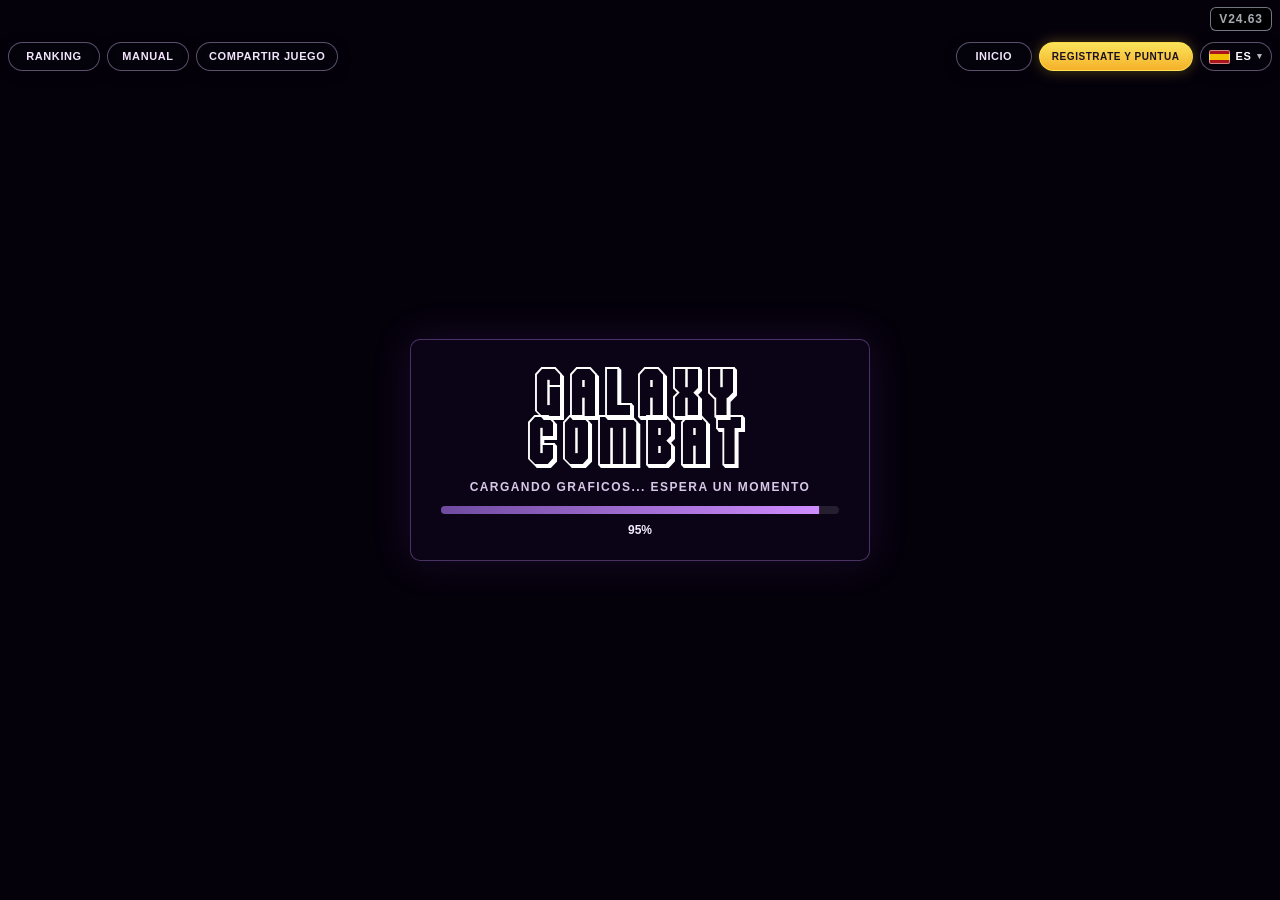
<file: index.html>
<!doctype html>
<html lang="es">
<meta charset="utf-8">
<meta name="viewport" content="width=device-width,initial-scale=1">
<title>GALAXY3D</title>
<script>
  const game=new URL('./docs/',location.href);
  game.search=location.search;game.hash=location.hash;
  location.replace(game.href);
</script>
<p><a href="./docs/">Abrir GALAXY3D</a></p>
</html>
</file>
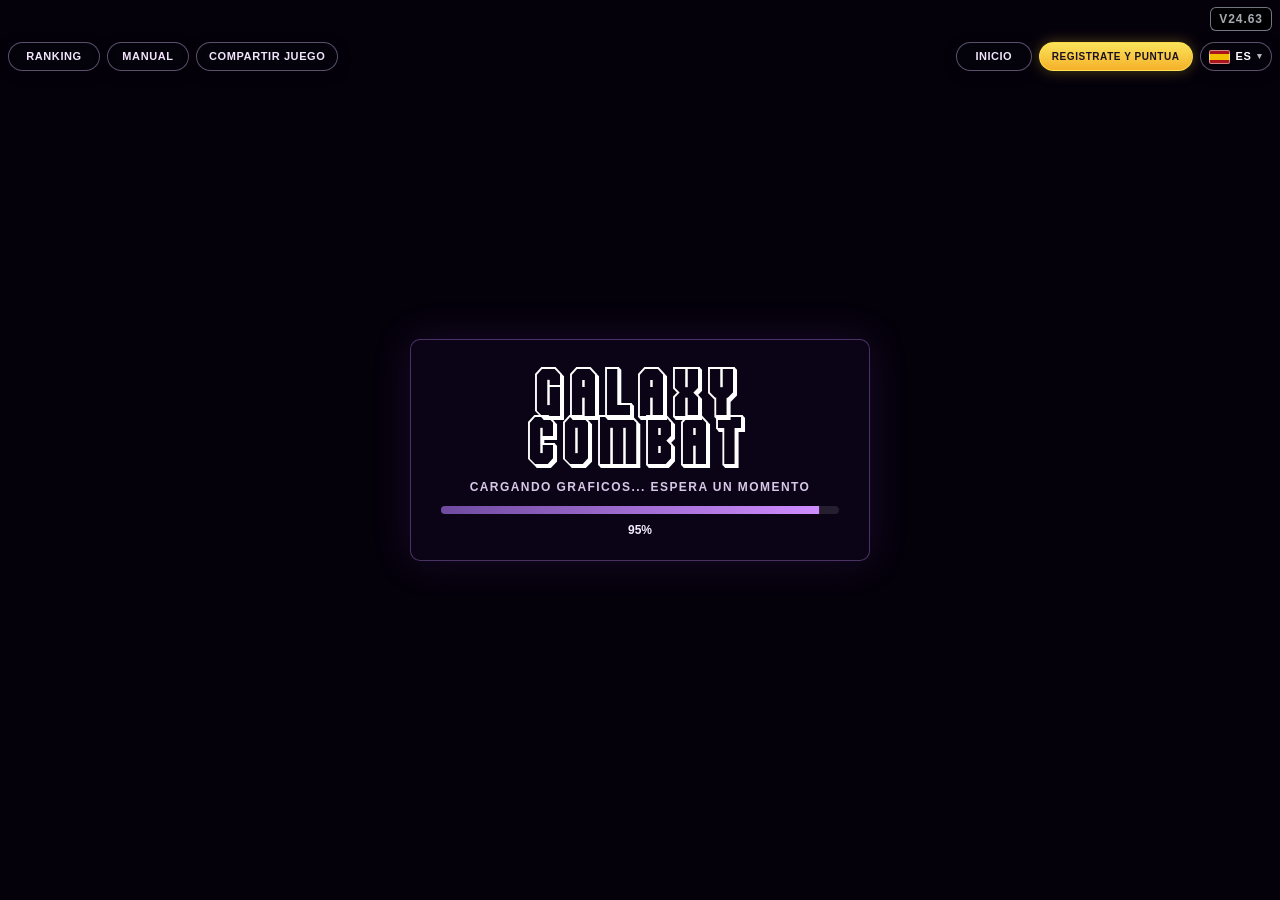
<file: docs/index.html>
<!doctype html>
<html lang="es">
<head>
<meta charset="utf-8">
<meta name="viewport" content="width=device-width,initial-scale=1,maximum-scale=1,user-scalable=no,viewport-fit=cover">
<meta name="theme-color" content="#10051e">
<meta name="mobile-web-app-capable" content="yes">
<meta name="apple-mobile-web-app-capable" content="yes">
<meta name="apple-mobile-web-app-status-bar-style" content="black-translucent">
<meta name="apple-mobile-web-app-title" content="Galaxy Combat">
<link rel="manifest" href="manifest.webmanifest?v=V24.63">
<link rel="apple-touch-icon" href="assets/icons/apple-touch-icon.png?v=V24.63">
<link rel="stylesheet" href="style.css?v=V24.63">
<link rel="stylesheet" href="menu-portada.css?v=V24.63">
<link rel="stylesheet" href="voz.css?v=V24.63">
<link rel="stylesheet" href="view-3d.css?v=V24.63">
<script src="build-version.js?v=V24.63"></script>
<script>
(() => {
  const ua=navigator.userAgent||'';
  const handheld=/Android|iPhone|iPad|iPod|Mobile/i.test(ua)||(navigator.platform==='MacIntel'&&navigator.maxTouchPoints>1);
  if(handheld)document.documentElement.classList.add('handheld-device');
})();
</script>
<title>Galaxy Combat</title>

<style>
/* Chat de texto de la sala de espera. Solo se muestra dentro del lobby. */
#lobby.lobby-with-chat{width:min(620px,92vw);max-height:min(760px,88vh);overflow:hidden}
.lobby-chat{margin:12px auto 8px;width:min(540px,100%);display:flex;flex-direction:column;gap:7px}
.lobby-room-heading{display:flex;align-items:center;justify-content:space-between;gap:12px;width:100%;text-align:left}
.lobby-room-heading .share-room-btn{width:auto;min-height:28px;margin:0;padding:4px 8px;border-radius:5px;font:800 10px/1 Arial,Helvetica,sans-serif;letter-spacing:.04em}
.lobby-chat-header{display:flex;align-items:center;justify-content:center;gap:8px;min-height:28px}
.lobby-chat-title{font-family:'Flashback',Arial,sans-serif;font-size:12px;letter-spacing:.08em;color:rgba(235,225,255,.82);text-align:left}
.lobby-chat-log{height:150px;overflow-y:auto;padding:9px 10px;border:1px solid rgba(187,131,255,.25);border-radius:6px;background:rgba(6,4,18,.45);box-shadow:inset 0 0 18px rgba(0,0,0,.28);scrollbar-width:thin;scrollbar-color:rgba(177,120,255,.55) transparent}
.lobby-chat-empty{margin:0;color:rgba(230,220,245,.48);font:11px 'Flashback',Arial,sans-serif;text-align:center;padding-top:52px}
.lobby-chat-line{display:flex;gap:7px;align-items:flex-start;margin:0 0 6px;font-family:Arial,sans-serif;font-size:13px;line-height:1.25;overflow-wrap:anywhere}
.lobby-chat-line:last-child{margin-bottom:0}
.lobby-chat-name{flex:0 0 auto;font-weight:700;text-shadow:0 0 7px currentColor}
.lobby-chat-text{color:rgba(245,242,255,.92)}
.lobby-chat-compose{display:flex;gap:7px;align-items:center}
#lobby .lobby-chat-compose{display:grid!important;grid-template-columns:minmax(0,1fr) auto!important;gap:7px!important;align-items:center!important;width:100%!important}
#lobby #lobbyChatInput{display:block!important;width:100%!important;min-width:0!important;max-width:none!important;box-sizing:border-box!important;height:36px!important;padding:0 11px!important;border:1px solid rgba(184,125,255,.45)!important;border-radius:5px!important;background:rgba(10,6,24,.72)!important;color:#fff!important;-webkit-text-fill-color:#fff!important;caret-color:#fff!important;font:600 14px/1.2 Arial,Helvetica,sans-serif!important;letter-spacing:0!important;outline:none!important}
#lobby #lobbyChatInput::placeholder{color:rgba(235,228,255,.48)!important;-webkit-text-fill-color:rgba(235,228,255,.48)!important}
#lobby #lobbyChatInput:focus{border-color:rgba(208,168,255,.88)!important;box-shadow:0 0 12px rgba(155,83,255,.24)!important}
#lobby #lobbyChatSend{display:inline-flex!important;align-items:center!important;justify-content:center!important;width:auto!important;min-width:0!important;max-width:max-content!important;flex:none!important;min-height:36px!important;height:36px!important;padding:5px 10px!important;margin:0!important;font-family:Arial,Helvetica,sans-serif!important;font-size:12px!important;font-weight:700!important;letter-spacing:.02em!important;white-space:nowrap!important}
.lobby-actions{display:flex;justify-content:center;gap:8px;flex-wrap:wrap;margin-top:5px}

/* V16.4.56: lobby PC/web mas compacto y jugadores en dos columnas. */
html:not(.handheld-device) #lobby.lobby-with-chat{width:min(560px,88vw)}
html:not(.handheld-device) #lobby #players{
  display:grid;
  grid-template-columns:minmax(0,1fr) minmax(0,1fr);
  grid-template-rows:auto auto;
  column-gap:24px;
  row-gap:7px;
  width:100%;
  padding:8px 12px;
  box-sizing:border-box;
  line-height:1.25;
}
html:not(.handheld-device) #lobby #players>div{
  min-width:0;
  padding:7px 10px;
  border:1px solid rgba(255,255,255,.14);
  border-radius:7px;
  background:rgba(5,8,20,.48);
  white-space:nowrap;
  overflow:hidden;
  text-overflow:ellipsis;
}
html:not(.handheld-device) #lobby #players>div:nth-child(1){grid-column:1;grid-row:1;text-align:left}
html:not(.handheld-device) #lobby #players>div:nth-child(2){grid-column:1;grid-row:2;text-align:left}
html:not(.handheld-device) #lobby #players>div:nth-child(3){grid-column:2;grid-row:1;text-align:right}
html:not(.handheld-device) #lobby #players>div:nth-child(4){grid-column:2;grid-row:2;text-align:right}
html:not(.handheld-device) #lobby .lobby-chat{width:min(500px,100%)}
@media (max-width:760px){
  html,body{touch-action:manipulation;overscroll-behavior:none}
  #lobby.lobby-with-chat{width:min(96vw,620px);max-height:92vh;padding:12px}
  .lobby-chat{margin-top:8px}.lobby-chat-log{height:112px;padding:7px 8px}
  .lobby-chat-line{font-size:11px;margin-bottom:4px}.lobby-chat-title{font-size:10px}
  #lobby #lobbyChatInput{height:40px!important;font-family:Arial,Helvetica,sans-serif!important;font-size:16px!important;font-weight:600!important;line-height:1.2!important;touch-action:manipulation!important}#lobby .lobby-chat-compose{gap:6px!important;touch-action:manipulation!important}#lobby #lobbyChatSend{height:40px!important;min-height:40px!important;padding:5px 11px!important;font-family:Arial,Helvetica,sans-serif!important;font-size:14px!important;font-weight:800!important;line-height:1!important;touch-action:manipulation!important}
}

/* V16.4.20: lobby/chat compacto para movil horizontal. */
@media (orientation:landscape){
  html.handheld-device #lobby.lobby-with-chat{
    width:min(760px,calc(100vw - env(safe-area-inset-left,0px) - env(safe-area-inset-right,0px) - 46px));
    max-width:calc(100vw - env(safe-area-inset-left,0px) - env(safe-area-inset-right,0px) - 46px);
    height:calc(100dvh - 10px);max-height:calc(100dvh - 10px);
    padding:8px 12px max(8px,env(safe-area-inset-bottom,0px));
    display:grid;grid-template-rows:auto auto minmax(0,1fr) auto;gap:6px;
    overflow:hidden;border-radius:10px;
  }
  html.handheld-device #lobby>h2{
    margin:0;font-size:17px;line-height:1.05;letter-spacing:.04em;display:flex;align-items:center;justify-content:space-between;
  }
  html.handheld-device #lobby #players{
    display:grid;
    grid-template-columns:minmax(0,1fr) minmax(0,1fr);
    grid-template-rows:auto auto;
    column-gap:12px;row-gap:5px;
    min-height:66px;width:100%;padding:0;background:transparent;border-radius:0;
    line-height:1;overflow:hidden;text-align:center;
  }
  html.handheld-device #lobby #players>div{
    min-width:0;max-width:none;
    padding:7px 9px;border:1px solid rgba(255,255,255,.20);border-radius:8px;
    background:rgba(7,10,24,.76);box-shadow:inset 0 0 10px rgba(255,255,255,.025),0 2px 8px rgba(0,0,0,.24);
    font:800 12px/1 Arial,Helvetica,sans-serif;white-space:nowrap;overflow:hidden;text-overflow:ellipsis;
  }
  html.handheld-device #lobby #players>div:nth-child(1){grid-column:1;grid-row:1;text-align:left}
  html.handheld-device #lobby #players>div:nth-child(2){grid-column:1;grid-row:2;text-align:left}
  html.handheld-device #lobby #players>div:nth-child(3){grid-column:2;grid-row:1;text-align:right}
  html.handheld-device #lobby #players>div:nth-child(4){grid-column:2;grid-row:2;text-align:right}
  html.handheld-device #lobby .lobby-chat{
    width:100%;min-height:0;margin:0;display:grid;grid-template-rows:auto minmax(0,1fr) auto;gap:4px;
  }
  html.handheld-device #lobby .lobby-chat-title{
    margin:0;font:700 9px/1 Arial,Helvetica,sans-serif;letter-spacing:.08em;opacity:.72;
  }
  html.handheld-device #lobby .lobby-chat-log{
    height:auto;min-height:54px;padding:6px 8px;border-radius:5px;overscroll-behavior:contain;
  }
  html.handheld-device #lobby .lobby-chat-empty{padding-top:18px;font-size:10px}
  html.handheld-device #lobby .lobby-chat-line{gap:5px;margin-bottom:3px;font-size:11px;line-height:1.18}
  html.handheld-device #lobby .lobby-chat-compose{
    display:grid!important;grid-template-columns:minmax(0,1fr) auto!important;gap:5px!important;
  }
  html.handheld-device #lobby #lobbyChatInput{
    height:34px!important;min-height:34px!important;padding:0 9px!important;border-radius:5px!important;
    font:600 16px/1.1 Arial,Helvetica,sans-serif!important;
  }
  html.handheld-device #lobby #lobbyChatSend{
    height:34px!important;min-height:34px!important;margin:0!important;padding:4px 11px!important;
    border-radius:5px!important;font:800 12px/1 Arial,Helvetica,sans-serif!important;
  }
  html.handheld-device #lobby .lobby-actions{
    display:flex;flex-wrap:nowrap;justify-content:center;align-items:center;gap:6px;width:100%;margin:0;
  }
  html.handheld-device #lobby .lobby-actions button{
    flex:1 1 0;width:auto;max-width:230px;height:34px;min-height:34px;margin:0;padding:4px 10px;
    border-radius:5px;font:800 11px/1 Arial,Helvetica,sans-serif;white-space:nowrap;
  }
  html.handheld-device #lobby>.help{display:none!important}
}

</style>

<style id="build-version-style">
#buildVersion{position:fixed!important;z-index:2147483647!important;top:calc(env(safe-area-inset-top,0px) + 7px)!important;right:max(8px,env(safe-area-inset-right,0px))!important;display:block!important;visibility:visible!important;opacity:1!important;padding:5px 8px!important;border:1px solid rgba(160,166,176,.72)!important;border-radius:6px!important;background:rgba(0,0,0,.82)!important;color:#A6ABB4!important;font:700 12px/1 Arial,sans-serif!important;letter-spacing:.08em!important;pointer-events:none!important;text-shadow:0 1px 2px #000!important;transform:none!important;transition:color .18s ease,border-color .18s ease,box-shadow .18s ease!important}
#buildVersion.learning-training{border-color:rgba(202,128,255,.86)!important;color:#D79AFF!important;box-shadow:0 0 11px rgba(183,92,255,.24)!important}
#buildVersion.learning-hard{border-color:rgba(124,255,124,.78)!important;color:#7CFF7C!important;box-shadow:0 0 10px rgba(74,255,112,.18)!important}
#buildVersion.learning-off{border-color:rgba(160,166,176,.72)!important;color:#A6ABB4!important;box-shadow:none!important}
</style>
<style id="orientation-gate-style">
.orientation-gate{display:none;position:fixed;inset:0;z-index:2147483646;align-items:center;justify-content:center;padding:28px;background:radial-gradient(circle at 50% 45%,rgba(31,14,55,.98),rgba(3,2,12,.995) 68%);color:#fff;text-align:center;pointer-events:auto;touch-action:none;-webkit-user-select:none;user-select:none}
.orientation-gate-card{width:min(430px,88vw);padding:28px 24px;border:1px solid rgba(126,225,255,.58);border-radius:16px;background:rgba(3,8,22,.86);box-shadow:0 0 36px rgba(59,186,255,.2)}
.orientation-gate-icon{display:block;width:70px;height:70px;margin:0 auto 14px;color:#7fe5ff;filter:drop-shadow(0 0 10px rgba(90,225,255,.45))}
.orientation-gate-icon svg{display:block;width:100%;height:100%;overflow:visible}
.orientation-gate-icon .rotate-arrows{fill:none;stroke:currentColor;stroke-width:3.4;stroke-linecap:round;stroke-linejoin:round}
.orientation-gate-title{margin:0 0 10px;font:900 clamp(24px,7vw,36px)/1 Arial,Helvetica,sans-serif;letter-spacing:.035em}
.orientation-gate-copy{margin:0;color:rgba(239,245,255,.82);font:700 15px/1.35 Arial,Helvetica,sans-serif}
.orientation-language-switcher{position:absolute;z-index:2;top:max(34px,calc(env(safe-area-inset-top,0px) + 18px));left:50%;transform:translateX(-50%)}
.orientation-language-dropdown{position:relative;margin:0;padding:0}
.orientation-language-dropdown>summary{list-style:none}
.orientation-language-dropdown>summary::-webkit-details-marker{display:none}
.orientation-language-current{min-width:94px;height:40px;box-sizing:border-box;margin:0;padding:6px 12px;display:flex;align-items:center;justify-content:center;gap:8px;border:1px solid rgba(213,185,236,.52);border-radius:999px;background:rgba(5,3,12,.84);color:#fff;box-shadow:0 3px 14px rgba(0,0,0,.34);font:800 14px/1 Arial,Helvetica,sans-serif;letter-spacing:.055em;cursor:pointer;backdrop-filter:blur(7px);-webkit-backdrop-filter:blur(7px)}
.orientation-language-current:focus-visible{outline:1px solid rgba(171,111,225,.95);outline-offset:2px}
.orientation-language-chevron{font-size:9px;opacity:.72;transition:transform .15s ease}
.orientation-language-dropdown[open] .orientation-language-chevron{transform:rotate(180deg)}
.orientation-language-menu{position:absolute;top:46px;left:50%;transform:translateX(-50%);min-width:104px;padding:6px;display:grid;gap:4px;border:1px solid rgba(213,185,236,.42);border-radius:11px;background:rgba(9,5,19,.97);box-shadow:0 8px 22px rgba(0,0,0,.5);backdrop-filter:blur(8px);-webkit-backdrop-filter:blur(8px)}
.orientation-language-menu button{width:100%;height:36px;margin:0;padding:5px 10px;display:flex;align-items:center;gap:8px;border:0;border-radius:8px;background:transparent;color:#fff;font:800 13px/1 Arial,Helvetica,sans-serif;letter-spacing:.055em;text-align:left;cursor:pointer}
.orientation-language-menu button:focus-visible{background:rgba(171,111,225,.2);outline:none}
.orientation-language-flag{display:inline-block;flex:0 0 auto;width:24px;height:16px;box-sizing:border-box;border:1px solid rgba(255,255,255,.48);border-radius:2px;overflow:hidden;box-shadow:0 1px 2px rgba(0,0,0,.35);background-color:#fff}
.orientation-language-flag.flag-es{background:linear-gradient(to bottom,#aa151b 0 25%,#f1bf00 25% 75%,#aa151b 75% 100%)}
.orientation-language-flag.flag-it{background:linear-gradient(to right,#009246 0 33.333%,#fff 33.333% 66.666%,#ce2b37 66.666% 100%)}
.orientation-language-flag.flag-fr{background:linear-gradient(to right,#0055a4 0 33.333%,#fff 33.333% 66.666%,#ef4135 66.666% 100%)}
.orientation-language-flag.flag-de{background:linear-gradient(to bottom,#000 0 33.333%,#dd0000 33.333% 66.666%,#ffce00 66.666% 100%)}
.orientation-language-flag.flag-zh{background:#de2910}
.orientation-language-flag.flag-en{background:linear-gradient(27deg,transparent 44%,#fff 44% 56%,transparent 56%),linear-gradient(-27deg,transparent 44%,#fff 44% 56%,transparent 56%),linear-gradient(27deg,transparent 48%,#c8102e 48% 52%,transparent 52%),linear-gradient(-27deg,transparent 48%,#c8102e 48% 52%,transparent 52%),linear-gradient(90deg,transparent 39%,#fff 39% 61%,transparent 61%),linear-gradient(transparent 35%,#fff 35% 65%,transparent 65%),linear-gradient(90deg,transparent 46%,#c8102e 46% 54%,transparent 54%),linear-gradient(transparent 44%,#c8102e 44% 56%,transparent 56%),#012169}
.orientation-gate-install-copy{margin:18px 0 9px;color:#d9c5ef;font:800 12px/1.35 Arial,Helvetica,sans-serif;letter-spacing:.025em}
.orientation-gate-install-copy.pwa-hidden{display:none!important}
.orientation-install-button{display:inline-flex;align-items:center;justify-content:center;min-height:38px;padding:7px 14px;border:1px solid rgba(111,239,178,.58);border-radius:999px;background:rgba(24,72,48,.72);color:#d9ffe7;font:900 11px/1.15 Arial,Helvetica,sans-serif;letter-spacing:.035em;box-shadow:0 0 18px rgba(67,221,134,.16)}
.orientation-install-button.pwa-hidden{display:none!important}
@media (orientation:portrait){html.handheld-device .orientation-gate{display:flex}}
</style>
</head>
<body>
<div id="menuFirstLoader" class="menu-first-loader" role="status" aria-live="polite">
  <div class="menu-first-loader-card">
    <div class="menu-first-loader-title">GALAXY COMBAT</div>
    <div id="menuFirstLoaderLabel" class="menu-first-loader-label">CARGANDO GRAFICOS...</div>
    <div class="menu-first-loader-track" aria-hidden="true"><span id="menuFirstLoaderBar" class="menu-first-loader-bar"></span></div>
    <div id="menuFirstLoaderProgress" class="menu-first-loader-progress">0%</div>
    <div id="menuFirstLoaderActions" class="menu-first-loader-actions" hidden>
      <button id="menuFirstLoaderRetry" type="button">REINTENTAR</button>
    </div>
  </div>
</div>
<div id="app">
  <div id="orientationGate" class="orientation-gate" role="alert" aria-live="assertive">
    <div class="orientation-language-switcher">
      <details id="orientationLanguageDropdown" class="orientation-language-dropdown">
        <summary class="orientation-language-current" aria-label="Idioma / Language">
          <span class="orientation-language-flag flag-es" data-language-current-flag aria-hidden="true"></span>
          <span data-language-current-code>ES</span>
          <span class="orientation-language-chevron" aria-hidden="true">▾</span>
        </summary>
        <div class="orientation-language-menu" role="menu" aria-label="Idioma / Language">
          <button type="button" role="menuitem" data-language="es"><span class="orientation-language-flag flag-es" aria-hidden="true"></span><span>ES</span></button>
          <button type="button" role="menuitem" data-language="en"><span class="orientation-language-flag flag-en" aria-hidden="true"></span><span>EN</span></button>
          <button type="button" role="menuitem" data-language="it"><span class="orientation-language-flag flag-it" aria-hidden="true"></span><span>IT</span></button>
          <button type="button" role="menuitem" data-language="fr"><span class="orientation-language-flag flag-fr" aria-hidden="true"></span><span>FR</span></button>
          <button type="button" role="menuitem" data-language="de"><span class="orientation-language-flag flag-de" aria-hidden="true"></span><span>DE</span></button>
          <button type="button" role="menuitem" data-language="zh"><span class="orientation-language-flag flag-zh" aria-hidden="true"></span><span>ZH</span></button>
        </div>
      </details>
    </div>
    <div class="orientation-gate-card">
      <span class="orientation-gate-icon" aria-hidden="true">
        <svg viewBox="0 0 72 72" focusable="false">
          <path class="rotate-arrows" d="M16 31a22 22 0 0 1 35-14"></path>
          <path class="rotate-arrows" d="M48 11l5 8-9 1"></path>
          <path class="rotate-arrows" d="M56 41a22 22 0 0 1-35 14"></path>
          <path class="rotate-arrows" d="M24 61l-5-8 9-1"></path>
        </svg>
      </span>
      <p class="orientation-gate-title" data-i18n="orientationTitle">GIRA EL MOVIL</p>
      <p class="orientation-gate-copy" data-i18n="orientationCopy">Galaxy Combat se juega en horizontal.</p>
      <p id="orientationInstallCopy" class="orientation-gate-install-copy" data-i18n="orientationInstallCopy">PARA JUGAR MEJOR, AÑADE EL JUEGO A TU PANTALLA DE INICIO.</p>
      <button id="orientationInstallGame" class="orientation-install-button pwa-hidden" type="button" data-i18n="addHomeScreen">NECESARIO AÑADIR A PANTALLA DE INICIO</button>
    </div>
  </div>
  <canvas id="game" width="1920" height="1080" aria-label="Galaxy Combat"></canvas>
  <div id="ui" class="overlay">
    <section id="menu" class="menu-cover" aria-labelledby="menuTitle">
      <div id="buildVersion" class="learning-off" aria-label="Version del juego · aprendizaje desactivado" title="Aprendizaje desactivado">--</div>
      <div class="menu-left-tools" aria-label="Clasificacion, manual y compartir">
        <button id="rankingOpen" class="ranking-launch" type="button" aria-haspopup="dialog">RANKING</button>
        <button id="manualOpen" class="ranking-launch manual-left-launch" type="button" aria-haspopup="dialog">MANUAL</button>
        <button id="shareGame" class="ranking-launch share-game-launch" type="button" data-i18n="shareGame">COMPARTIR JUEGO</button>
      </div>
      <div class="menu-top-tools" aria-label="Cuenta e idioma">
        <button id="authLoginOpen" class="account-launch" type="button">INICIO</button>
        <button id="authRegisterOpen" class="account-launch register-score-main" type="button" aria-label="Registrate y puntua">REGISTRATE Y PUNTUA</button>
        <button id="authUserOpen" class="account-launch account-user hidden" type="button" aria-haspopup="dialog"></button>
        <div id="languageSwitcher" class="language-switcher">
          <details id="languageDropdown" class="language-dropdown">
          <summary id="languageCurrent" class="language-current" aria-label="Idioma / Language">
            <span id="languageCurrentFlag" class="language-flag flag-es" data-language-current-flag aria-hidden="true"></span>
            <span id="languageCurrentCode" data-language-current-code>ES</span>
            <span class="language-chevron" aria-hidden="true">▾</span>
          </summary>
          <div class="language-menu" role="menu" aria-label="Idioma / Language">
            <button type="button" role="menuitem" data-language="es"><span class="language-flag flag-es" aria-hidden="true"></span><span>ES</span></button>
            <button type="button" role="menuitem" data-language="en"><span class="language-flag flag-en" aria-hidden="true"></span><span>EN</span></button>
            <button type="button" role="menuitem" data-language="it"><span class="language-flag flag-it" aria-hidden="true"></span><span>IT</span></button>
            <button type="button" role="menuitem" data-language="fr"><span class="language-flag flag-fr" aria-hidden="true"></span><span>FR</span></button>
            <button type="button" role="menuitem" data-language="de"><span class="language-flag flag-de" aria-hidden="true"></span><span>DE</span></button>
            <button type="button" role="menuitem" data-language="zh"><span class="language-flag flag-zh" aria-hidden="true"></span><span>ZH</span></button>
            </div>
          </details>
        </div>
      </div>
      <div id="manualDialog" class="manual-dialog hidden" role="dialog" aria-modal="true" aria-labelledby="manualTitle">
        <div class="manual-card">
          <header class="manual-header">
            <div>
              <div class="manual-kicker">GALAXY COMBAT</div>
              <h2 id="manualTitle">MANUAL DE JUEGO</h2>
              <p id="manualSubtitle"></p>
            </div>
            <button id="manualClose" class="manual-close" type="button" aria-label="Cerrar manual" title="Cerrar">×</button>
          </header>
          <div class="manual-layout">
            <nav id="manualNav" class="manual-nav" aria-label="Contenido del manual"></nav>
            <main id="manualContent" class="manual-content" tabindex="0"></main>
          </div>
        </div>
      </div>
      <div id="rankingDialog" class="ranking-dialog hidden" role="dialog" aria-modal="true" aria-labelledby="rankingTitle">
        <div class="ranking-card">
          <div class="ranking-card-head">
            <div>
              <div class="ranking-kicker">GALAXY COMBAT</div>
              <h2 id="rankingTitle">RANKING</h2>
            </div>
            <button id="rankingClose" class="ranking-close" type="button" aria-label="Cerrar">×</button>
          </div>
          <div id="rankingListView" class="ranking-list-view">
            <div class="ranking-table-wrap">
              <table class="ranking-table">
                <thead>
                  <tr><th id="rankingColPosition">PUESTO</th><th id="rankingColPlayer">JUGADOR</th></tr>
                </thead>
                <tbody id="rankingRows"></tbody>
              </table>
              <p id="rankingMessage" class="ranking-message" aria-live="polite">CARGANDO...</p>
            </div>
          </div>
          <div id="rankingDetail" class="ranking-detail hidden" aria-live="polite">
            <button id="rankingBack" class="ranking-back" type="button">← VOLVER</button>
            <div class="ranking-detail-position"><span id="rankingDetailPositionLabel">PUESTO</span><strong id="rankingDetailPosition">#1</strong></div>
            <h3 id="rankingDetailPlayer">JUGADOR</h3>
            <div class="ranking-detail-grid">
              <div><span id="rankingDetailWinsLabel">VICTORIAS</span><strong id="rankingDetailWins">0</strong></div>
              <div><span id="rankingDetailLossesLabel">DERROTAS</span><strong id="rankingDetailLosses">0</strong></div>
              <div><span id="rankingDetailPlayedLabel">PARTIDAS</span><strong id="rankingDetailPlayed">0</strong></div>
            </div>
          </div>
        </div>
      </div>
      <div id="authDialog" class="auth-dialog hidden" role="dialog" aria-modal="true" aria-labelledby="authDialogTitle">
        <div class="auth-card">
          <div class="auth-card-head">
            <div>
              <div class="auth-kicker">GALAXY COMBAT</div>
              <h2 id="authDialogTitle">INICIO DE SESION</h2>
            </div>
            <button id="authClose" class="auth-close" type="button" aria-label="Cerrar">×</button>
          </div>
          <form id="authLoginForm" class="auth-form">
            <label><span id="authLoginNameLabel">NOMBRE</span><input id="authLoginName" maxlength="16" autocomplete="username" autocapitalize="off" spellcheck="false"></label>
            <label><span id="authLoginPasswordLabel">CLAVE</span><input id="authLoginPassword" type="password" maxlength="128" autocomplete="current-password"></label>
            <button id="authLoginSubmit" type="submit">ENTRAR</button>
          </form>
          <form id="authRegisterForm" class="auth-form hidden">
            <label><span id="authRegisterNameLabel">NOMBRE</span><input id="authRegisterName" maxlength="16" autocomplete="username" autocapitalize="off" spellcheck="false"></label>
            <label><span id="authRegisterEmailLabel">CORREO</span><input id="authRegisterEmail" type="email" maxlength="254" autocomplete="email" autocapitalize="off" spellcheck="false"></label>
            <label><span id="authRegisterPasswordLabel">CLAVE</span><input id="authRegisterPassword" type="password" maxlength="128" autocomplete="new-password"></label>
            <label><span id="authRegisterRepeatLabel">REPETIR CLAVE</span><input id="authRegisterRepeat" type="password" maxlength="128" autocomplete="new-password"></label>
            <button id="authRegisterSubmit" type="submit">CREAR CUENTA</button>
          </form>
          <div id="authAccountPanel" class="auth-account hidden">
            <p id="authAccountName" class="auth-account-name"></p>
            <p id="authAccountEmail" class="auth-account-email"></p>
            <button id="authLogout" type="button">CERRAR SESION</button>
          </div>
          <p id="authMessage" class="auth-message" aria-live="polite"></p>
        </div>
      </div>
      <div class="menu-scene">
        <canvas id="menuDecor" class="menu-decor-canvas" width="1280" height="720" aria-hidden="true"></canvas>
        <h1 id="menuTitle" class="menu-sr-only">GALAXY COMBAT</h1>
        <div class="galaxy3d-brand" aria-hidden="true">
          <span class="galaxy3d-eyebrow">ORBITAL COMBAT</span>
          <span class="galaxy3d-wordmark">GALAXY COMBAT</span>
        </div>
        <div class="menu-body">
          <div class="launch-console">
            <div class="pilot-row">
              <label class="pilot-field" for="name"><span class="field-title" data-i18n="yourName">TU NOMBRE</span><input id="name" maxlength="16" value="JUGADOR" autocomplete="nickname" spellcheck="false" autocapitalize="characters" data-i18n-aria="playerNameAria" aria-label="Nombre del jugador"></label>
              <div class="connection-info">
                <div id="serverWait" class="server-wait" role="status" aria-live="polite">
                  <span class="server-spinner" aria-hidden="true"></span>
                  <span id="serverWaitText" data-i18n="connectingWait">Conectando con el servidor... espera un momento.</span>
                </div>
                <p id="status" class="status waking" aria-live="polite" data-i18n="connectingShort">Conectando con el servidor...</p>
              </div>
            </div>
            <div class="mode-grid" data-i18n-aria="modesAria" aria-label="Modos de juego">
              <div class="mode-card cpu-mode">
                <h2 class="mode-title"><span class="mode-number" aria-hidden="true">01</span> <span data-i18n="modeCpu">CONTRA LA MAQUINA</span></h2>
                <div class="mode-actions cpu-actions">
                  <select id="difficulty" data-i18n-aria="cpuDifficultyAria" aria-label="Dificultad CPU">
                    <option value="facil" selected data-i18n="easy">FACIL</option>
                    <option value="medio" data-i18n="medium">MEDIO</option>
                    <option value="dificil" data-i18n="hard">DIFICIL</option>
                  </select>
                  <select id="cpuCount" aria-label="Numero de rivales CPU">
                    <option value="1" selected>1 CPU</option>
                    <option value="2">2 CPU</option>
                    <option value="3">3 CPU</option>
                  </select>
                  <button id="cpu" type="button"><span data-i18n="play">JUGAR</span></button>
                </div>
              </div>
              <div class="mode-card online-mode">
                <h2 class="mode-title"><span class="mode-number" aria-hidden="true">02</span> <span data-i18n="modeOnline">ONLINE &middot; 2-4 JUGADORES</span></h2>
                <div class="mode-actions"><button id="create" type="button" disabled><span data-i18n="createGame">CREAR PARTIDA</span> <span aria-hidden="true">+</span></button></div>
              </div>
              <div class="mode-card join-mode">
                <h2 class="mode-title"><span class="mode-number" aria-hidden="true">03</span> <span data-i18n="modeJoin">UNIRSE A UNA SALA</span></h2>
                <div class="mode-actions code-actions">
                  <button id="join" type="button" disabled><span data-i18n="join">UNIRSE</span> <span aria-hidden="true">&rarr;</span></button>
                </div>
              </div>
            </div>
            <div id="cpuSetupDialog" class="room-dialog cpu-setup-dialog hidden" role="dialog" aria-modal="true" aria-labelledby="cpuSetupTitle">
              <div class="room-dialog-card cpu-setup-card">
                <h3 id="cpuSetupTitle">CONTRA LA MAQUINA</h3>
                <p class="room-dialog-copy">ELIGE DIFICULTAD Y NUMERO DE RIVALES</p>
                <div class="cpu-setup-options">
                  <label>
                    <span>DIFICULTAD</span>
                    <select id="mobileDifficulty" aria-label="Dificultad CPU">
                      <option value="facil">FACIL</option>
                      <option value="medio">MEDIO</option>
                      <option value="dificil">DIFICIL</option>
                    </select>
                  </label>
                  <label>
                    <span>RIVALES</span>
                    <select id="mobileCpuCount" aria-label="Numero de rivales CPU">
                      <option value="1">1 CPU</option>
                      <option value="2">2 CPU</option>
                      <option value="3">3 CPU</option>
                    </select>
                  </label>
                </div>
                <button id="cpuSetupPlay" class="cpu-setup-play" type="button">JUGAR</button>
                <button id="cpuSetupClose" class="room-dialog-close" type="button">CANCELAR</button>
              </div>
            </div>
            <div id="roomTypeDialog" class="room-dialog hidden" role="dialog" aria-modal="true" aria-labelledby="roomTypeTitle">
              <div class="room-dialog-card">
                <h3 id="roomTypeTitle" data-i18n="roomTypeTitle">TIPO DE PARTIDA</h3>
                <p class="room-dialog-copy" data-i18n="roomTypeCopy">PUBLICA aparece en la lista. PRIVADA solo se puede abrir con su codigo.</p>
                <div class="room-dialog-actions">
                  <button id="createPublic" type="button" data-i18n="publicRoom">PUBLICA</button>
                  <button id="createPrivate" type="button" data-i18n="privateRoom">PRIVADA</button>
                </div>
                <button id="closeRoomType" class="room-dialog-close" type="button" data-i18n="cancel">CANCELAR</button>
              </div>
            </div>
            <div id="publicRoomsDialog" class="room-dialog hidden" role="dialog" aria-modal="true" aria-labelledby="publicRoomsTitle">
              <div class="room-dialog-card room-browser-card">
                <div class="room-browser-top">
                  <h3 id="publicRoomsTitle" data-i18n="publicGames">PARTIDAS PUBLICAS</h3>
                  <div id="publicRoomsList" class="public-rooms-list" aria-live="polite">
                    <p class="public-rooms-empty" data-i18n="searchingGames">Buscando partidas...</p>
                  </div>
                </div>
                <div class="room-browser-bottom">
                  <div class="private-code-block">
                    <span class="private-code-title" data-i18n="orEnterCode">PARTIDA PRIVADA</span>
                    <div class="private-code-row">
                      <input id="joinCodeDialog" maxlength="4" placeholder="ESCRIBE CODIGO" data-i18n-placeholder="codePlaceholder" autocomplete="off" autocapitalize="characters" spellcheck="false" data-i18n-aria="roomCodeAria" aria-label="Codigo de sala">
                      <button id="joinByCodeDialog" type="button" data-i18n="join">UNIRSE</button>
                    </div>
                  </div>
                  <button id="closePublicRooms" class="room-dialog-close" type="button" data-i18n="close">CERRAR</button>
                </div>
              </div>
            </div>
            <div class="menu-control-tools">
              <div class="voice-setup" data-i18n-aria="voiceChatAria" aria-label="Chat de voz y controles">
                <button id="enableJoystick" type="button" aria-pressed="false" title="Stick izquierdo: girar / 1: acelerar / R2: disparar / L2: cohetes / L1: bengalas / 4: honda expansiva / R1: hablar">JOYSTICK</button>
                <button id="configureJoystick" class="hidden" type="button" title="Configurar botones del mando">CONFIGURAR</button>
                <button id="enableAudio" class="active" type="button" aria-pressed="true" data-i18n="gameAudioOn">AUDIO ACTIVO</button>
                <button id="enableVoice" type="button" data-i18n="activateVoice">ACTIVAR MICRO</button>
                <span id="voiceActivationTip" class="voice-activation-tip hidden" data-i18n="voiceKeyTip">PULSANDO V EN EL JUEGO PODRAS HABLAR</span>
                <span id="voiceStatus" class="voice-status menu-sr-only" aria-live="polite" data-i18n="voiceDisabled">VOZ DESACTIVADA</span>
              </div>
            </div>
            <p id="controlHelp" class="help desktop-help menu-keys"><span><span data-i18n="rotateControl">GIRAR</span> <b>A / D</b> <span data-i18n="orArrows">o flechas</span></span><i aria-hidden="true"></i><span><span data-i18n="accelerate">ACELERAR</span> <b data-i18n="keyThrustCombo">W / ARRIBA</b></span><i aria-hidden="true"></i><span><span data-i18n="fire">DISPARAR</span> <b data-i18n="keyFireCombo">CTRL / ESPACIO</b></span></p>
            <p class="help mobile-guide mobile-guide-main" data-i18n="mobileGuide">Mitad izquierda: girar &middot; mitad derecha: toque rapido dispara &middot; mantener acelera.</p>
          </div>
        </div>
      </div>
      <div id="joystickConfigDialog" class="joystick-config-dialog hidden" role="dialog" aria-modal="true" aria-labelledby="joystickConfigTitle">
        <div class="joystick-config-card">
          <button id="joystickConfigClose" class="joystick-config-close" type="button" aria-label="Cerrar">×</button>
          <div class="joystick-config-kicker">JOYSTICK</div>
          <h2 id="joystickConfigTitle">CONFIGURAR MANDO</h2>
          <div id="joystickConfigStep" class="joystick-config-step">PASO 1/7</div>
          <div id="joystickConfigAction" class="joystick-config-action">MOVER</div>
          <p id="joystickConfigHint" class="joystick-config-hint">MUEVE EL STICK HACIA LA IZQUIERDA</p>
          <p id="joystickConfigCurrent" class="joystick-config-current"></p>
          <div class="joystick-config-actions">
            <button id="joystickConfigReset" type="button">RESTAURAR</button>
            <button id="joystickConfigCancel" type="button">CANCELAR</button>
          </div>
        </div>
      </div>
    </section>
    <section id="lobby" class="card lobby-with-chat hidden">
      <h2 class="lobby-room-heading"><span><span data-i18n="room">SALA</span> <span id="roomCode"></span></span><button id="shareRoom" class="share-room-btn hidden" type="button" data-i18n="shareRoomShort">COMPARTIR</button></h2>
      <div id="players"></div>
      <div class="lobby-chat" aria-label="Chat de la sala">
        <div class="lobby-chat-header">
          <button id="fillCpu" class="fill-cpu-btn hidden" type="button" aria-pressed="false" data-i18n="fillCpuHard">JUGADORES CPU DE RELLENO</button>
        </div>
        <div id="lobbyChatLog" class="lobby-chat-log" aria-live="polite">
          <div class="lobby-chat-title" data-i18n="roomChat">CHAT DE SALA</div>
          <p id="lobbyChatEmpty" class="lobby-chat-empty" data-i18n="noMessages">Sin mensajes</p>
        </div>
        <div class="lobby-chat-compose">
          <input id="lobbyChatInput" maxlength="120" placeholder="ESCRIBE MENSAJE..." data-i18n-placeholder="messagePlaceholder" autocomplete="off" spellcheck="false" data-i18n-aria="messageAria" aria-label="Mensaje para la sala">
          <button id="lobbyChatSend" type="button" data-i18n="send">ENVIAR</button>
        </div>
      </div>
      <div class="lobby-actions">
        <button id="start" class="hidden" disabled data-i18n="start">EMPEZAR</button>
        <button id="leaveRoom" type="button" data-i18n="leaveRoom">SALIR DE SALA</button>
      </div>
      <p class="help" data-i18n="lobbyHelp">Los demas abren esta misma direccion y escriben el codigo.</p>
      <p id="waitingPlayers" class="waiting-players">ESPERANDO JUGADORES</p>
    </section>
    <div id="shareToast" class="share-toast hidden" role="status" aria-live="polite"></div>
    <section id="victory" class="card hidden">
      <h2 id="victoryText" data-i18n="victory">VICTORIA</h2>
      <div id="seriesChampion" class="series-champion hidden" aria-live="assertive">
        <canvas id="seriesChampionShip" class="series-champion-ship" width="420" height="270" role="img" aria-label="Nave 3D ganadora"></canvas>
        <div id="seriesChampionName" class="series-champion-name"></div>
      </div>
      <div id="sessionRanking" class="session-ranking hidden" aria-live="polite">
        <div id="sessionRankingTitle" class="session-ranking-title">SERIE · RONDA 1/5</div>
        <div id="sessionRankingList" class="session-ranking-list"></div>
      </div>
      <button id="seriesChampionContinue" type="button" class="series-champion-continue hidden">CONTINUAR</button>
      <button id="restartMatch" data-i18n="rematch">REPETIR PARTIDA</button>
      <button id="back" data-i18n="mainMenu">MENU PRINCIPAL</button>
    </section>
  </div>
  <div id="topbar" class="hidden"><span id="roomMini"></span><span id="seriesRoundMini" class="series-round-mini"></span><span id="voiceHint" class="voice-hint hidden"></span><span class="desktop-only" data-i18n="escExit">ESC: salir</span></div>
  <div id="voiceTalker" class="voice-talker hidden" aria-live="polite"></div>
  <div id="playerChangeNotice" class="player-change-notice hidden" role="status" aria-live="polite"></div>
  <div id="mobileControls" class="mobile-controls hidden" aria-hidden="true">
    <div class="mobile-zone fire-zone"></div>
    <div class="mobile-zone thrust-zone"></div>
    <div id="mobileTurnPad" class="mobile-turn-pad" aria-label="Giro">
      <div class="mobile-turn-row">
        <button id="mobileTurnLeft" class="mobile-turn-button" type="button" aria-label="Girar a la izquierda">←</button>
        <button id="mobileTurnRight" class="mobile-turn-button" type="button" aria-label="Girar a la derecha">→</button>
      </div>
    </div>
    <div id="mobileActionZone" class="mobile-action-zone" aria-label="Disparo y acelerador">
      <span>DISPARO</span>
      <span>ACELERAR</span>
    </div>
  </div>
  <button id="voicePtt" class="voice-ptt hidden" type="button" data-i18n-aria="holdToTalk" aria-label="Mantener para hablar"><span data-i18n="activateVoice">ACTIVAR MICRO</span></button>
  <button id="mobileExit" class="mobile-exit hidden" type="button" data-i18n-aria="exitAria" aria-label="Salir de la partida y volver al inicio"><span data-i18n="exit">SALIR</span></button>
</div>
<script src="config.js?v=V24.63"></script>
<script src="render-3d.js?v=V24.63"></script>
<script src="menu-loader.js?v=V24.63"></script>
<script src="menu-decor.js?v=V24.63"></script>
<script src="winner-preview.js?v=V24.63"></script>
<script src="i18n.js?v=V24.63"></script>
<script src="campaign-config.js?v=V24.63"></script>
<script src="manual.js?v=V24.63"></script>
<script src="impactos.js?v=V24.63"></script>
<script src="voz.js?v=V24.63"></script>
<script src="auth.js?v=V24.63"></script>
<script src="ranking.js?v=V24.63"></script>
<script src="net-protocol.js?v=V24.63"></script>
<script src="collision-profiles.js?v=V24.63"></script>
<script src="physics-core.js?v=V24.63"></script>
<script src="shot-history.js?v=V24.63"></script>
<script src="mothership-data.js?v=V24.63"></script>
<script src="mothership-core.js?v=V24.63"></script>
<script src="storm-core.js?v=V24.63"></script>
<script src="devourer-core.js?v=V24.63"></script>
<script src="void-core.js?v=V24.63"></script>
<script src="local-cpu.js?v=V24.63"></script>
<script src="host-physics.js?v=V24.63"></script>
<script src="net-state-codec.js?v=V24.63"></script>
<script src="p2p-network.js?v=V24.63"></script>
<script src="motion-prediction.js?v=V24.63"></script>
<script src="network-playback.js?v=V24.63"></script>
<script src="startup-preparation.js?v=V24.63"></script>
<script src="host-client.js?v=V24.63"></script>
<script src="game.js?v=V24.63"></script>
<script src="pwa.js?v=V24.63"></script>
<script>
(() => {
  // Última red de seguridad independiente de menu-loader.js.
  const handheld=document.documentElement.classList.contains('handheld-device')||
    /Android|iPhone|iPad|iPod|Mobile/i.test(navigator.userAgent||'');
  window.setTimeout(()=>{
    const loader=document.getElementById('menuFirstLoader');
    if(!loader||loader.hidden)return;
    if(window.Galaxy3D&&window.GalaxyGraphicsLoader)return;
    loader.dataset.state='error';
    const app=document.getElementById('app');if(app)app.inert=true;
    document.documentElement.classList.add('menu-first-loading');
    const label=document.getElementById('menuFirstLoaderLabel');if(label)label.textContent='NO SE HAN PODIDO CARGAR LOS OBJETOS 3D';
    const progress=document.getElementById('menuFirstLoaderProgress');if(progress)progress.textContent='CARGA INCOMPLETA';
    const actions=document.getElementById('menuFirstLoaderActions');if(actions)actions.hidden=false;
    if(!window.GalaxyGraphicsLoader)document.getElementById('menuFirstLoaderRetry')?.addEventListener('click',()=>window.location.reload());
  },handheld?4000:15000);
})();
</script>
</body>
</html>
</file>
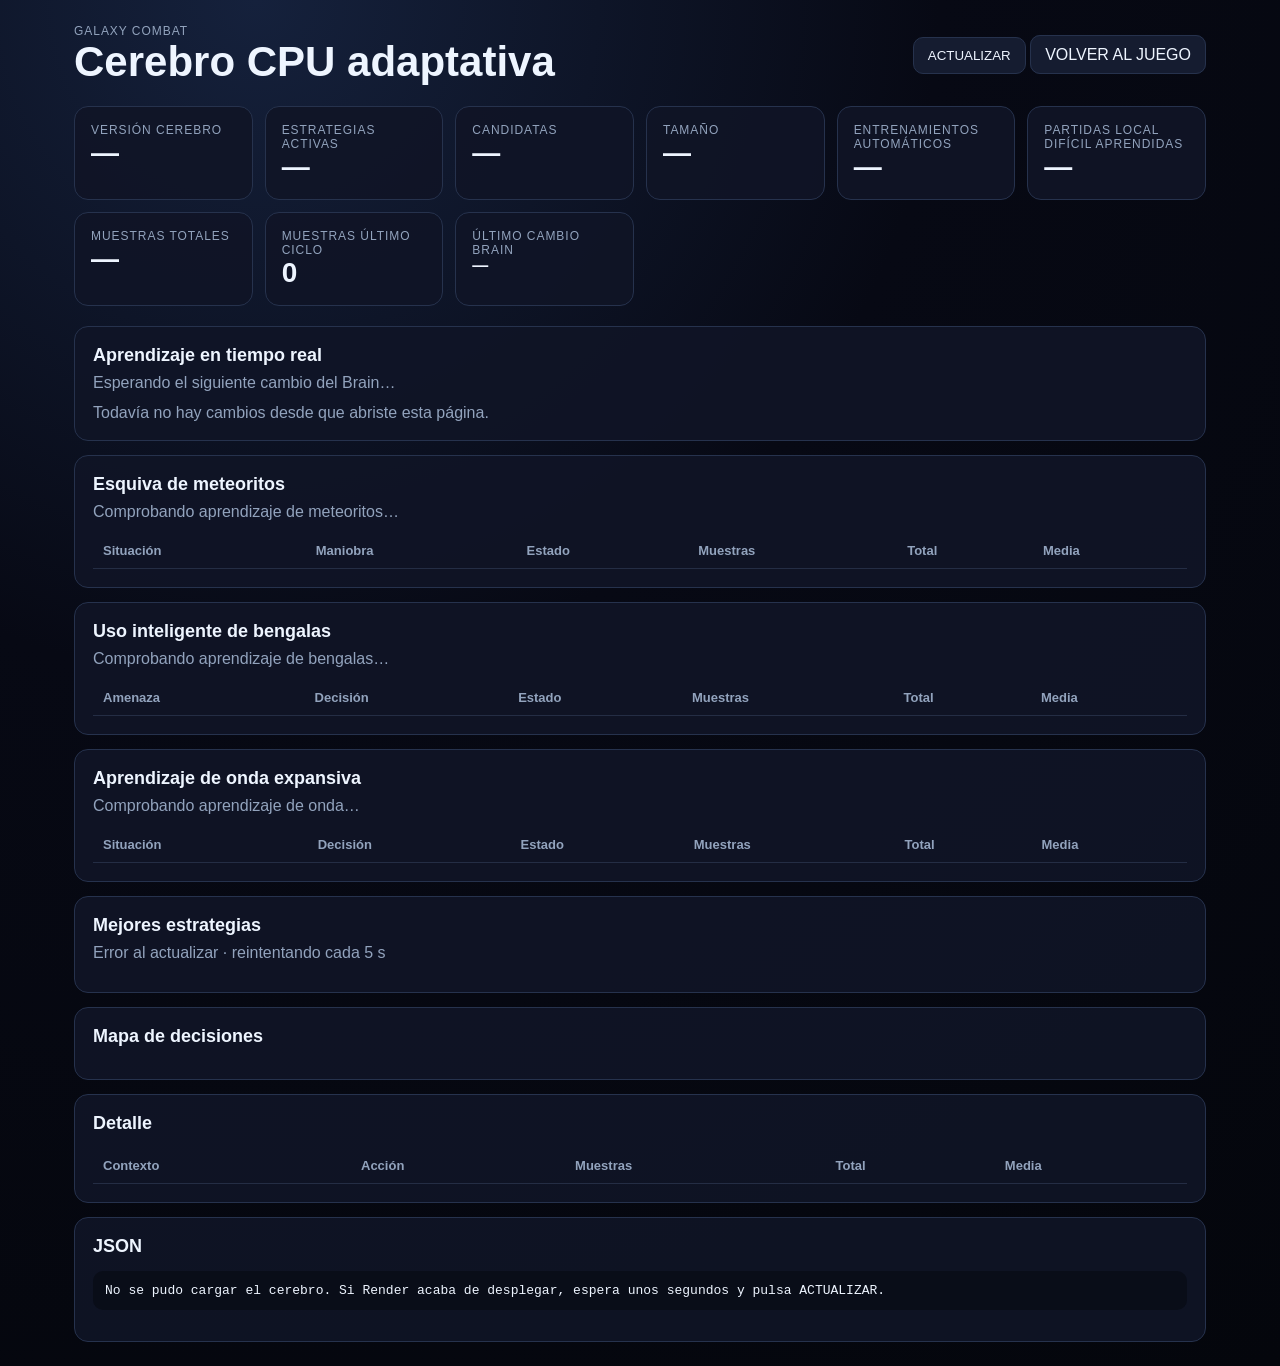
<file: docs/cpu-brain.html>
<!doctype html>
<html lang="es">
<head>
<meta charset="utf-8">
<meta name="viewport" content="width=device-width,initial-scale=1">
<title>Galaxy Combat · CPU Brain</title>
<style>
:root{color-scheme:dark;--bg:#070914;--panel:#101526;--panel2:#171d33;--text:#eef5ff;--muted:#92a3bd;--line:#26324d;--good:#65f6a8;--bad:#ff6f8a;--cyan:#5ae1ff;--violet:#bd8cff}
*{box-sizing:border-box}body{margin:0;background:radial-gradient(circle at 20% 0,#15213c 0,#070914 40%,#04060c 100%);color:var(--text);font-family:Inter,Arial,sans-serif}
main{max-width:1180px;margin:auto;padding:24px}.top{display:flex;justify-content:space-between;gap:16px;align-items:center;flex-wrap:wrap}
h1{margin:0;font-size:clamp(24px,4vw,42px)}a,button{color:var(--text)}.back,.refresh{border:1px solid var(--line);background:#151c30;padding:10px 14px;border-radius:10px;text-decoration:none;cursor:pointer}
.grid{display:grid;grid-template-columns:repeat(auto-fit,minmax(165px,1fr));gap:12px;margin:20px 0}.card{background:rgba(16,21,38,.9);border:1px solid var(--line);border-radius:14px;padding:16px}.value{font-size:28px;font-weight:800}.label{color:var(--muted);font-size:12px;text-transform:uppercase;letter-spacing:.08em}
.panel{background:rgba(16,21,38,.9);border:1px solid var(--line);border-radius:14px;padding:18px;margin-top:14px}h2{margin:0 0 14px;font-size:18px}
.bars{display:grid;gap:10px}.barrow{display:grid;grid-template-columns:minmax(190px,1fr) minmax(160px,3fr) 70px;gap:12px;align-items:center}.name{font-size:13px;color:#dce8ff;overflow:hidden;text-overflow:ellipsis}.track{height:14px;background:#222a40;border-radius:999px;overflow:hidden}.fill{height:100%;background:linear-gradient(90deg,var(--cyan),var(--violet));border-radius:inherit}.score{text-align:right;font-variant-numeric:tabular-nums}
table{width:100%;border-collapse:collapse;font-size:13px}th,td{padding:10px;border-bottom:1px solid #242d44;text-align:left}th{color:var(--muted)}.good{color:var(--good)}.bad{color:var(--bad)}tr.changed td{animation:brainFlash 1.4s ease}@keyframes brainFlash{0%{background:rgba(90,225,255,.28)}100%{background:transparent}}
.heat{overflow:auto}.heat table td{text-align:center}.cell{border-radius:7px;padding:8px 6px;min-width:86px}.muted{color:var(--muted)}.learning-live{display:grid;gap:8px}.learning-item{display:grid;grid-template-columns:minmax(0,1fr) auto auto auto;gap:10px;align-items:center;padding:10px 12px;border:1px solid #25314a;border-radius:9px;background:#0b1020}.learning-item .what{min-width:0}.learning-item .what strong{display:block;font-size:13px}.learning-item .what span{display:block;margin-top:3px;color:var(--muted);font-size:11px}.delta{font-variant-numeric:tabular-nums;font-weight:800}.delta.plus{color:var(--good)}.delta.minus{color:var(--bad)}pre{white-space:pre-wrap;word-break:break-word;background:#090d18;border-radius:10px;padding:12px;max-height:320px;overflow:auto}
@media(max-width:760px){.grid{grid-template-columns:repeat(2,1fr)}.barrow{grid-template-columns:1fr}.score{text-align:left}.panel{padding:14px}}
</style>
</head>
<body>
<main>
  <div class="top"><div><div class="label">Galaxy Combat</div><h1>Cerebro CPU adaptativa</h1></div><div><button class="refresh" id="refresh">ACTUALIZAR</button> <a class="back" href="./">VOLVER AL JUEGO</a></div></div>
  <div class="grid">
    <div class="card"><div class="label">Versión cerebro</div><div class="value" id="version">—</div></div>
    <div class="card"><div class="label">Estrategias activas</div><div class="value" id="strategies">—</div></div>
    <div class="card"><div class="label">Candidatas</div><div class="value" id="candidates">—</div></div>
    <div class="card"><div class="label">Tamaño</div><div class="value" id="bytes">—</div></div>
    <div class="card"><div class="label">Entrenamientos automáticos</div><div class="value" id="trainingMatches">—</div></div>
    <div class="card"><div class="label">Partidas LOCAL DIFÍCIL aprendidas</div><div class="value" id="localMatches">—</div></div>
    <div class="card"><div class="label">Muestras totales</div><div class="value" id="totalSamples">—</div></div>
    <div class="card"><div class="label">Muestras último ciclo</div><div class="value" id="lastSampleGain">0</div></div>
    <div class="card"><div class="label">Último cambio Brain</div><div class="value" id="updatedAt" style="font-size:16px">—</div></div>
  </div>
  <section class="panel"><h2>Aprendizaje en tiempo real</h2><div class="muted" id="learningStatus" style="margin:-6px 0 12px">Esperando el siguiente cambio del Brain…</div><div id="learningLive" class="learning-live"><div class="muted">Todavía no hay cambios desde que abriste esta página.</div></div></section>
  <section class="panel"><h2>Esquiva de meteoritos</h2><div class="muted" id="meteorStatus" style="margin:-6px 0 12px">Comprobando aprendizaje de meteoritos…</div><div style="overflow:auto"><table><thead><tr><th>Situación</th><th>Maniobra</th><th>Estado</th><th>Muestras</th><th>Total</th><th>Media</th></tr></thead><tbody id="meteorRows"></tbody></table></div></section>
  <section class="panel"><h2>Uso inteligente de bengalas</h2><div class="muted" id="flareStatus" style="margin:-6px 0 12px">Comprobando aprendizaje de bengalas…</div><div style="overflow:auto"><table><thead><tr><th>Amenaza</th><th>Decisión</th><th>Estado</th><th>Muestras</th><th>Total</th><th>Media</th></tr></thead><tbody id="flareRows"></tbody></table></div></section>
  <section class="panel"><h2>Aprendizaje de onda expansiva</h2><div class="muted" id="shockStatus" style="margin:-6px 0 12px">Comprobando aprendizaje de onda…</div><div style="overflow:auto"><table><thead><tr><th>Situación</th><th>Decisión</th><th>Estado</th><th>Muestras</th><th>Total</th><th>Media</th></tr></thead><tbody id="shockRows"></tbody></table></div></section>
  <section class="panel"><h2>Mejores estrategias</h2><div class="muted" id="autoStatus" style="margin:-6px 0 12px">Actualización automática cada 5 segundos.</div><div id="bars" class="bars"></div></section>
  <section class="panel heat"><h2>Mapa de decisiones</h2><div id="heat"></div></section>
  <section class="panel"><h2>Detalle</h2><div style="overflow:auto"><table><thead><tr><th>Contexto</th><th>Acción</th><th>Muestras</th><th>Total</th><th>Media</th></tr></thead><tbody id="rows"></tbody></table></div></section>
  <section class="panel"><h2>JSON</h2><pre id="json">Cargando…</pre></section>
</main>
<script>
const API='https://galaxy-combat-web.onrender.com';
const actions=['attack','evade','resource','scatter','meteor_left','meteor_right','meteor_brake','flare_use','flare_keep','shock_use','shock_keep','shock_keep_range'];
const actionLabel={attack:'ATACAR',evade:'HUIR',resource:'RECURSOS',scatter:'SALIDA',meteor_left:'METEORO IZQ.',meteor_right:'METEORO DER.',meteor_brake:'FRENAR METEORO',flare_use:'USAR BENGALA',flare_keep:'CONSERVAR',shock_use:'USAR ONDA',shock_keep:'CONSERVAR ONDA',shock_keep_range:'MANTENER 40 M'};
const contextLabel=c=>{
  if(c==='open3')return 'Apertura CPU 3';
  const mm=/^meteor-s([01])-v([01])-d([01])$/.exec(c||'');
  if(mm){
    const side=mm[1]==='0'?'meteorito a la izquierda':'meteorito a la derecha';
    const speed=mm[2]==='1'?'cierre rápido':'cierre lento';
    const dist=mm[3]==='0'?'cerca':'lejos';
    return 'ESQUIVA · '+side+' · '+speed+' · '+dist;
  }
  const stm=/^shock-train-(asteroid|bullet|missile|single|multi)$/.exec(c||'');
  if(stm){
    const type={
      asteroid:'EVITAR COLISION CON ASTEROIDE',
      bullet:'DEFENSA CONTRA BALA',
      missile:'DEFENSA CONTRA MISIL',
      single:'ATAQUE A 1 RIVAL',
      multi:'ATAQUE A VARIOS RIVALES'
    }[stm[1]]||stm[1];
    return 'ONDA · '+type;
  }
  const sm=/^shock-(own|threat)-d([012])$/.exec(c||'');
  if(sm){
    const role=sm[1]==='own'?'CPU con onda':'rival con onda';
    const dist=['dentro de 30 m','entre 30 y 40 m','mas de 40 m'][+sm[2]];
    return 'ONDA · '+role+' · '+dist;
  }
  const fm=/^flare-([gbp])-d([012])-s([01])-e([01])$/.exec(c||'');
  if(fm){
    const type={g:'misil dirigido',b:'bala en trayectoria',p:'perseguidor'}[fm[1]]||'amenaza';
    const dist=['muy cerca','distancia media','lejos'][+fm[2]];
    const shield=fm[3]==='1'?'CPU con escudo':'CPU sin escudo';
    const enemy=fm[4]==='1'?'rival protegido':'rival sin escudo';
    return 'BENGALA · '+type+' · '+dist+' · '+shield+' · '+enemy;
  }
  const m=/^a([012])-s([01])-d([012])-e([01])$/.exec(c||'');
  if(!m)return c;
  const ammo=['sin balas','pocas balas','con balas'][+m[1]];
  const shield=m[2]==='1'?'con escudo':'sin escudo';
  const dist=['cerca','media','lejos'][+m[3]];
  const enemy=m[4]==='1'?'rival con escudo':'rival sin escudo';
  return ammo+' · '+shield+' · '+dist+' · '+enemy;
};
function score(e){return e.samples?e.total/e.samples:0}
function fmt(n){return Number(n||0).toFixed(2)}
function fmtDate(v){if(!v)return '—';const d=new Date(v);return isNaN(d)?'—':d.toLocaleString()}
function cellColor(v,maxAbs){const a=Math.min(.85,Math.abs(v)/(maxAbs||1));return v>=0?'rgba(70,230,140,'+(0.12+a*.55)+')':'rgba(255,90,120,'+(0.12+a*.55)+')'}
let previousEntries=new Map(),loading=false,hasSnapshot=false;
async function load(){
  if(loading)return;loading=true;
  const out=document.getElementById('json');
  try{
    const r=await fetch(API+'/api/cpu-brain',{cache:'no-store'});const d=await r.json();
    if(!r.ok||!d.ok)throw new Error('No disponible');
    const brain=d.brain||{},active=Array.isArray(brain.strategies)?brain.strategies:[],cand=Array.isArray(brain.candidates)?brain.candidates:[];
    version.textContent=d.version??brain.version??'—';strategies.textContent=active.length;candidates.textContent=cand.length;
    bytes.textContent=((Number(d.bytes)||0)/1024).toFixed(1)+' KB';
    trainingMatches.textContent=Number(d.training&&d.training.matches)||0;
    localMatches.textContent=Number(d.training&&d.training.localMatches)||0;
    const allEntries=active.concat(cand);
    const totalSampleCount=allEntries.reduce((sum,e)=>sum+(Number(e.samples)||0),0);
    totalSamples.textContent=totalSampleCount;
    const meteorEntries=allEntries.filter(e=>/^meteor-/.test(String(e.context||''))||String(e.action||'').startsWith('meteor_'));
    if(meteorEntries.length){
      const activeKeys=new Set(active.map(e=>e.context+'|'+e.action));
      const meteorSamples=meteorEntries.reduce((sum,e)=>sum+(Number(e.samples)||0),0);
      meteorStatus.textContent=meteorEntries.length+' estrategias de esquiva · '+meteorSamples+' muestras acumuladas';
      meteorRows.innerHTML=meteorEntries.sort((a,b)=>score(b)-score(a)).map(e=>{
        const key=e.context+'|'+e.action;
        const state=activeKeys.has(key)?'ACTIVA':'CANDIDATA';
        return '<tr><td>'+contextLabel(e.context)+'</td><td>'+(actionLabel[e.action]||e.action)+'</td><td class="'+(state==='ACTIVA'?'good':'muted')+'">'+state+'</td><td>'+e.samples+'</td><td>'+fmt(e.total)+'</td><td class="'+(score(e)>=0?'good':'bad')+'">'+fmt(score(e))+'</td></tr>';
      }).join('');
    }else{
      meteorStatus.textContent='Aún no hay aprendizaje de meteoritos guardado en el Brain.';
      meteorRows.innerHTML='<tr><td colspan="6" class="muted">Cuando el entrenamiento encuentre meteoritos peligrosos y guarde esas decisiones, aparecerán aquí automáticamente.</td></tr>';
    }
    const flareEntries=allEntries.filter(e=>/^flare-/.test(String(e.context||''))||String(e.action||'').startsWith('flare_'));
    if(flareEntries.length){
      const activeKeys=new Set(active.map(e=>e.context+'|'+e.action));
      const flareSamples=flareEntries.reduce((sum,e)=>sum+(Number(e.samples)||0),0);
      flareStatus.textContent=flareEntries.length+' decisiones de bengala · '+flareSamples+' muestras acumuladas';
      flareRows.innerHTML=flareEntries.sort((a,b)=>score(b)-score(a)).map(e=>{
        const key=e.context+'|'+e.action;
        const state=activeKeys.has(key)?'ACTIVA':'CANDIDATA';
        return '<tr><td>'+contextLabel(e.context)+'</td><td>'+(actionLabel[e.action]||e.action)+'</td><td class="'+(state==='ACTIVA'?'good':'muted')+'">'+state+'</td><td>'+e.samples+'</td><td>'+fmt(e.total)+'</td><td class="'+(score(e)>=0?'good':'bad')+'">'+fmt(score(e))+'</td></tr>';
      }).join('');
    }else{
      flareStatus.textContent='Aún no hay aprendizaje de bengalas guardado en el Brain.';
      flareRows.innerHTML='<tr><td colspan="6" class="muted">Cuando la CPU tenga bengalas y afronte misiles, balas o perseguidores, aprenderá si conviene usarlas o conservarlas.</td></tr>';
    }

    const shockEntries=allEntries.filter(e=>/^shock-/.test(String(e.context||''))||String(e.action||'').startsWith('shock_'));
    if(shockEntries.length){
      const activeKeys=new Set(active.map(e=>e.context+'|'+e.action));
      const shockSamples=shockEntries.reduce((sum,e)=>sum+(Number(e.samples)||0),0);
      const trainedKinds=new Set(shockEntries.filter(e=>/^shock-train-/.test(String(e.context||''))).map(e=>String(e.context).replace('shock-train-','')));
      const kindNames={asteroid:'asteroide',bullet:'bala',missile:'misil',single:'1 rival',multi:'varios rivales'};
      const covered=['asteroid','bullet','missile','single','multi'].filter(k=>trainedKinds.has(k)).map(k=>kindNames[k]);
      shockStatus.textContent=shockEntries.length+' decisiones de onda · '+shockSamples+' muestras acumuladas'+(covered.length?' · entrenando: '+covered.join(', '):'');
      shockRows.innerHTML=shockEntries.sort((a,b)=>{
        const at=String(a.context||'').startsWith('shock-train-')?0:1;
        const bt=String(b.context||'').startsWith('shock-train-')?0:1;
        return at-bt||score(b)-score(a);
      }).map(e=>{
        const key=e.context+'|'+e.action;
        const state=activeKeys.has(key)?'ACTIVA':'CANDIDATA';
        return '<tr><td>'+contextLabel(e.context)+'</td><td>'+(actionLabel[e.action]||e.action)+'</td><td class="'+(state==='ACTIVA'?'good':'muted')+'">'+state+'</td><td>'+e.samples+'</td><td>'+fmt(e.total)+'</td><td class="'+(score(e)>=0?'good':'bad')+'">'+fmt(score(e))+'</td></tr>';
      }).join('');
    }else{
      shockStatus.textContent='Aún no hay aprendizaje de onda expansiva guardado en el Brain.';
      shockRows.innerHTML='<tr><td colspan="6" class="muted">El entrenamiento autónomo guardará aquí decisiones contra asteroides, balas, misiles, un rival y varios rivales juntos.</td></tr>';
    }
    updatedAt.textContent=fmtDate(d.updatedAt);
    autoStatus.textContent='Actualizado '+new Date().toLocaleTimeString()+' · refresco automático cada 5 s';
    const sorted=[...active].sort((a,b)=>score(b)-score(a)).slice(0,12),max=Math.max(.01,...sorted.map(x=>Math.abs(score(x))));
    bars.innerHTML=sorted.length?sorted.map(e=>'<div class="barrow"><div class="name">'+contextLabel(e.context)+' · '+(actionLabel[e.action]||e.action)+'</div><div class="track"><div class="fill" style="width:'+Math.max(3,Math.abs(score(e))/max*100)+'%"></div></div><div class="score '+(score(e)>=0?'good':'bad')+'">'+fmt(score(e))+'</div></div>').join(''):'<div class="muted">Aún no hay aprendizaje suficiente.</div>';
    const contexts=[...new Set(active.map(x=>x.context))];const maxAbs=Math.max(.01,...active.map(x=>Math.abs(score(x))));
    heat.innerHTML=contexts.length?'<table><thead><tr><th>Situación</th>'+actions.map(a=>'<th>'+actionLabel[a]+'</th>').join('')+'</tr></thead><tbody>'+contexts.map(c=>'<tr><th>'+contextLabel(c)+'</th>'+actions.map(a=>{const e=active.find(x=>x.context===c&&x.action===a);if(!e)return '<td><span class="muted">—</span></td>';const v=score(e);return '<td><div class="cell" style="background:'+cellColor(v,maxAbs)+'">'+fmt(v)+'</div></td>'}).join('')+'</tr>').join('')+'</tbody></table>':'<div class="muted">Sin datos todavía.</div>';
    const nextEntries=new Map(allEntries.map(e=>[e.context+'|'+e.action,{context:e.context,action:e.action,samples:Number(e.samples)||0,total:Number(e.total)||0,score:score(e)}]));
    const changes=[];
    let sampleGain=0;
    if(hasSnapshot){
      for(const [key,cur] of nextEntries){
        const prev=previousEntries.get(key);
        const ds=prev?cur.samples-prev.samples:cur.samples;
        const dt=prev?cur.total-prev.total:cur.total;
        if(ds!==0||Math.abs(dt)>.000001){
          sampleGain+=Math.max(0,ds);
          changes.push({key,cur,ds,dt});
        }
      }
    }
    lastSampleGain.textContent=hasSnapshot?(sampleGain>0?'+'+sampleGain:String(sampleGain)):'0';
    lastSampleGain.className='value '+(sampleGain>0?'good':'');
    if(hasSnapshot&&changes.length){
      learningStatus.textContent='Cambios detectados a las '+new Date().toLocaleTimeString()+' · '+changes.length+' estrategias modificadas';
      learningLive.innerHTML=changes.sort((a,b)=>Math.abs(b.ds)-Math.abs(a.ds)).slice(0,12).map(c=>{
        const prefix=String(c.cur.context||'').startsWith('meteor-')?'METEORITOS · ':(String(c.cur.context||'').startsWith('shock-')?'ONDA · ':'');
        const label=prefix+contextLabel(c.cur.context)+' · '+(actionLabel[c.cur.action]||c.cur.action);
        const ds=(c.ds>=0?'+':'')+c.ds;
        const dt=(c.dt>=0?'+':'')+fmt(c.dt);
        return '<div class="learning-item"><div class="what"><strong>'+label+'</strong><span>Media actual '+fmt(c.cur.score)+'</span></div><div class="delta '+(c.ds>=0?'plus':'minus')+'">'+ds+' muestras</div><div class="delta '+(c.dt>=0?'plus':'minus')+'">'+dt+' total</div><div>'+fmt(c.cur.score)+'</div></div>';
      }).join('');
    }else if(hasSnapshot){
      learningStatus.textContent='Sin cambios en el último refresco · '+new Date().toLocaleTimeString();
      learningLive.innerHTML='<div class="muted">El Brain no ha recibido nuevas muestras en los últimos 5 segundos.</div>';
    }else{
      learningStatus.textContent='Referencia inicial cargada · observando cambios cada 5 segundos';
    }

    rows.innerHTML=active.sort((a,b)=>score(b)-score(a)).map(e=>{
      const key=e.context+'|'+e.action,prev=previousEntries.get(key);
      const changed=hasSnapshot&&(!prev||prev.samples!==Number(e.samples)||Math.abs(prev.total-Number(e.total))>.000001);
      return '<tr class="'+(changed?'changed':'')+'"><td>'+contextLabel(e.context)+'</td><td>'+(actionLabel[e.action]||e.action)+'</td><td>'+e.samples+'</td><td>'+fmt(e.total)+'</td><td class="'+(score(e)>=0?'good':'bad')+'">'+fmt(score(e))+'</td></tr>';
    }).join('');
    previousEntries=nextEntries;
    hasSnapshot=true;
    out.textContent=JSON.stringify(d,null,2);
  }catch(e){
    out.textContent='No se pudo cargar el cerebro. Si Render acaba de desplegar, espera unos segundos y pulsa ACTUALIZAR.';
    autoStatus.textContent='Error al actualizar · reintentando cada 5 s';
  }finally{loading=false}
}
document.getElementById('refresh').addEventListener('click',load);load();setInterval(load,5000);
</script>
</body>
</html>
</file>
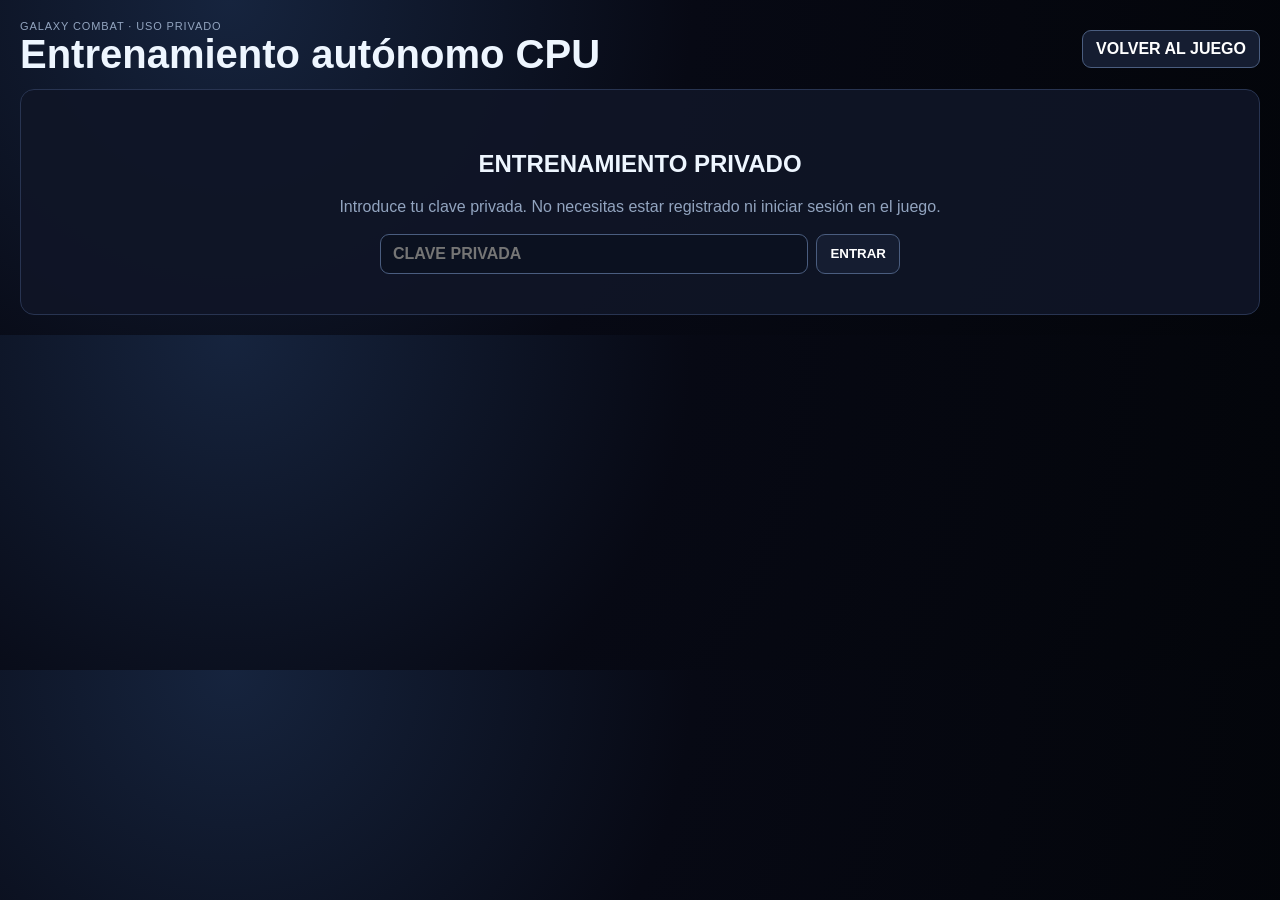
<file: docs/cpu-training.html>
<!doctype html>
<html lang="es">
<head>
<meta charset="utf-8">
<meta name="viewport" content="width=device-width,initial-scale=1">
<title>Galaxy Combat · Entrenamiento CPU</title>
<script src="build-version.js"></script>
<script>
(() => {
  const build=window.GALAXY_BUILD;
  if(!build||typeof build.versioned!=='function')throw new Error('GALAXY_BUILD no cargado');
  const scripts=['config.js','campaign-config.js','collision-profiles.js','physics-core.js','local-cpu.js'];
  document.write(scripts.map(src=>'<script src="'+build.versioned(src)+'"><\/script>').join(''));
})();
</script>
<style>
:root{color-scheme:dark;--bg:#060813;--panel:#101526;--line:#283451;--text:#eef6ff;--muted:#92a4bf;--cyan:#5ae1ff;--pink:#ff50a5;--green:#5aff78;--yellow:#ffdc46}
*{box-sizing:border-box}body{margin:0;background:radial-gradient(circle at 18% 0,#16243e 0,#070914 42%,#03050a 100%);color:var(--text);font-family:Arial,Helvetica,sans-serif}
main{max-width:1280px;margin:auto;padding:20px}.top{display:flex;justify-content:space-between;align-items:center;gap:16px;flex-wrap:wrap}
h1{margin:0;font-size:clamp(24px,4vw,40px)}.muted{color:var(--muted)}.cards{display:grid;grid-template-columns:repeat(auto-fit,minmax(145px,1fr));gap:10px;margin:18px 0}
.card,.panel{background:rgba(16,21,38,.92);border:1px solid var(--line);border-radius:14px;padding:14px}.label{font-size:11px;color:var(--muted);text-transform:uppercase;letter-spacing:.08em}.value{font-size:25px;font-weight:800;margin-top:4px}
.panel{margin-top:12px}.controls{display:flex;gap:9px;align-items:center;flex-wrap:wrap}button,select,a{border:1px solid #4a5d7f;border-radius:9px;background:#151d31;color:#fff;padding:9px 13px;font-weight:700;text-decoration:none}
button{cursor:pointer}.ok{color:#72f2ad}.bad{color:#ff8295}.control-on{border-color:#3adf88;background:#123824;color:#8dffc1}.control-off{border-color:#ff6178;background:#3a1520;color:#ff9aaa}.control-master{border-color:#7b8fb6}.profile-on{border-color:#ffd54a;background:#3d3210;color:#ffe98e;box-shadow:0 0 0 1px rgba(255,213,74,.12) inset}.profile-off{border-color:#4a5d7f;background:#151d31;color:#dce7f5}.access-row{display:flex;gap:8px;justify-content:center;max-width:520px;margin:18px auto 0}.access-row input{flex:1;min-width:0;border:1px solid #4a5d7f;border-radius:9px;background:#0b1120;color:#fff;padding:10px 12px;font:600 16px Arial}.canvas-wrap{position:relative;background:#030610;border:1px solid var(--line);border-radius:12px;overflow:hidden}
canvas{display:block;width:100%;height:auto;aspect-ratio:16/9}.lock{padding:40px 18px;text-align:center}.hidden{display:none!important}
.log{height:130px;overflow:auto;background:#090d18;border-radius:9px;padding:9px;font:12px/1.45 monospace;color:#b9c8dd}
@media(max-width:820px){.cards{grid-template-columns:repeat(2,1fr)}}
</style>
</head>
<body>
<main>
  <div class="top">
    <div><div class="label">Galaxy Combat · uso privado</div><h1>Entrenamiento autónomo CPU</h1></div>
    <a href="./">VOLVER AL JUEGO</a>
  </div>

  <section id="locked" class="panel lock">
    <h2>ENTRENAMIENTO PRIVADO</h2>
    <p id="lockText" class="muted">Introduce tu clave privada. No necesitas estar registrado ni iniciar sesión en el juego.</p>
    <div class="access-row">
      <input id="trainingKey" type="password" maxlength="256" autocomplete="off" placeholder="CLAVE PRIVADA">
      <button id="trainingEnter" type="button">ENTRAR</button>
    </div>
  </section>

  <div id="trainer" class="hidden">
    <div class="cards">
      <div class="card"><div class="label">Acceso</div><div class="value ok">PRIVADO</div></div>
      <div class="card"><div class="label">Motor</div><div id="engineVersion" class="value">—</div></div>
      <div class="card"><div class="label">Brain</div><div id="brainVersion" class="value">—</div></div>
      <div class="card"><div class="label">Entrenadas total</div><div id="totalMatches" class="value">0</div></div>
      <div class="card"><div class="label">Esta sesión</div><div id="sessionMatches" class="value">0</div></div>
      <div class="card"><div class="label">Deltas última</div><div id="lastDeltas" class="value">0</div></div>
      <div class="card"><div class="label">Muestras añadidas</div><div id="lastSamples" class="value">0</div></div>
      <div class="card"><div class="label">Velocidad</div><div id="speedValue" class="value">x15</div></div>
    </div>

    <section class="panel">
      <div class="label" style="margin-bottom:9px">Control persistente de aprendizaje</div>
      <div class="controls">
        <button id="autoTrainingToggle" type="button">AUTO: —</button>
        <button id="localHardToggle" type="button">LOCAL DIFÍCIL: —</button>
        <button id="allTrainingToggle" class="control-master" type="button">PARAR TODO</button>
        <span id="learningControlStatus" class="muted">—</span>
      </div>
    </section>

    <section class="panel">
      <div class="label" style="margin-bottom:9px">Copia de seguridad del aprendizaje</div>
      <div class="controls">
        <button id="downloadBrainBackup" class="control-master" type="button">DESCARGAR BACKUP</button>
        <button id="restoreBrainBackup" type="button">RESTAURAR BACKUP</button>
        <input id="brainBackupFile" class="hidden" type="file" accept=".json,application/json">
        <span id="brainBackupStatus" class="muted">Guarda y restaura el Brain completo directamente en Neon.</span>
      </div>
      <p class="muted" style="margin:9px 0 0;font-size:12px">La restauración requiere doble confirmación. Antes de reemplazar el Brain, el servidor devuelve una copia de seguridad automática del estado anterior.</p>
    </section>

    <section class="panel">
      <div class="label" style="margin-bottom:9px">Modo privado de pruebas · salas simultáneas</div>
      <div class="controls">
        <select id="testRoomLimit" aria-label="Número máximo de salas de prueba">
          <option value="2" selected>2 SALAS</option>
          <option value="3">3 SALAS</option>
          <option value="4">4 SALAS</option>
          <option value="5">5 SALAS</option>
          <option value="6">6 SALAS</option>
          <option value="7">7 SALAS</option>
          <option value="8">8 SALAS</option>
          <option value="9">9 SALAS</option>
          <option value="10">10 SALAS</option>
        </select>
        <button id="activateTestRooms" class="control-master" type="button">ACTIVAR MODO TEST</button>
        <button id="disableTestRooms" type="button">DESACTIVAR</button>
        <span id="testRoomStatus" class="muted">USUARIOS NORMALES: 1 SALA</span>
      </div>
      <p class="muted" style="margin:9px 0 0;font-size:12px">El permiso dura 8 horas y se aplica también a otros navegadores de tu misma conexión pública. El número elegido limita las participaciones de prueba simultáneas, tanto creando salas como uniéndote a ellas.</p>
    </section>

    <section class="panel">
      <div class="label" style="margin-bottom:9px">Perfil privado de pruebas</div>
      <div class="controls">
        <button id="trainingProfileStandard" class="profile-on" type="button">ESTÁNDAR</button>
        <button id="trainingProfileHard" class="profile-off" type="button">HARD</button>
        <span id="trainingProfileStatus" class="muted">ESTÁNDAR · configuración actual</span>
      </div>
      <p class="muted" style="margin:9px 0 0;font-size:12px">HARD equipa 500 balas, 500 misiles, 100 bengalas y CADENCIA MÁXIMA. El perfil se aplica al entrenamiento, a CONTRA LA MÁQUINA y, si tú eres el host, también a la sala ONLINE. Al morir se reaparece con el mismo armamento y la cadencia máxima. ESTÁNDAR conserva su configuración habitual; la velocidad de la nave y los peligros se mantienen en ambos perfiles.</p>
    </section>

    <section class="panel">
      <div class="controls">
        <button id="pause">PAUSAR SESIÓN</button>
        <select id="speed" aria-label="Velocidad de entrenamiento">
          <option value="1">x1</option>
          <option value="5">x5</option>
          <option value="15" selected>x15</option>
          <option value="30">x30</option>
        </select>
        <span id="status" class="ok">ENTRENANDO · 4 CPU · METEORITOS + BENGALAS</span>
      </div>
    </section>

    <section class="panel">
      <div class="canvas-wrap"><canvas id="arena" width="960" height="540"></canvas></div>
    </section>

    <section class="panel">
      <div class="label">Actividad</div>
      <div id="log" class="log"></div>
    </section>
  </div>
</main>

<script>
const API=String((window.GALAXY_CONFIG&&window.GALAXY_CONFIG.serverUrl)||'').replace(/\/$/,'');
const TRAINING_KEY_STORAGE='galaxyCpuTrainingKeyV1';
const TEST_ROOM_PERMIT_STORAGE='galaxyTestRoomPermitV1';
const TRAINING_TEST_PROFILE_STORAGE='galaxyCpuTestProfileV1';
const COLORS=['#5ae1ff','#ff50a5','#5aff78','#ffdc46'];
let trainingKey=(()=>{try{return localStorage.getItem(TRAINING_KEY_STORAGE)||''}catch(_){return ''}})();
const $=id=>document.getElementById(id);
let sim=null,state=null,running=false,busy=false,pendingDeltas=[],sessionCount=0,speed=15,lastPaint=0;
let autoTrainingEnabled=true,localHardEnabled=true,manualPaused=false,frameStarted=false,trainingTestProfile=(()=>{try{return localStorage.getItem(TRAINING_TEST_PROFILE_STORAGE)==='hard'?'hard':'standard'}catch(_){return 'standard'}})();
const ctx=$('arena').getContext('2d');

function trainingHeaders(){return trainingKey?{'X-Training-Key':trainingKey}:{}}
function log(msg){const el=$('log');const line=document.createElement('div');line.textContent=new Date().toLocaleTimeString()+' · '+msg;el.prepend(line)}
async function json(path,options={}){
  const headers=Object.assign({},options.body?{'Content-Type':'application/json'}:{},trainingHeaders(),options.headers||{});
  const r=await fetch(API+path,Object.assign({cache:'no-store'},options,{headers}));
  let d={};try{d=await r.json()}catch(_){}
  if(!r.ok){const e=new Error(d.message||d.code||('HTTP '+r.status));e.code=d.code;throw e}
  return d;
}
function backupFileName(prefix='GALAXY_COMBAT_CPU_BRAIN'){
  const d=new Date(),pad=n=>String(n).padStart(2,'0');
  return prefix+'_'+d.getFullYear()+'-'+pad(d.getMonth()+1)+'-'+pad(d.getDate())+'_'+pad(d.getHours())+'-'+pad(d.getMinutes())+'-'+pad(d.getSeconds())+'.json';
}
function downloadJsonFile(data,name){
  const blob=new Blob([JSON.stringify(data,null,2)],{type:'application/json'});
  const url=URL.createObjectURL(blob),a=document.createElement('a');
  a.href=url;a.download=name;document.body.appendChild(a);a.click();a.remove();
  setTimeout(()=>URL.revokeObjectURL(url),1000);
}
async function downloadBrainBackup(){
  const status=$('brainBackupStatus');
  status.textContent='PREPARANDO BACKUP…';
  try{
    const data=await json('/api/cpu-training/brain-backup');
    downloadJsonFile(data,backupFileName());
    status.textContent='BACKUP DESCARGADO';
    status.className='ok';
    log('Backup completo del aprendizaje descargado.');
  }catch(e){
    status.textContent='ERROR AL DESCARGAR';
    status.className='bad';
    log('ERROR descargando backup: '+e.message);
  }
}
async function restoreBrainBackupFile(file){
  const status=$('brainBackupStatus');
  let backup;
  try{backup=JSON.parse(await file.text())}catch(_){status.textContent='ARCHIVO JSON NO VALIDO';status.className='bad';return}
  if(!backup||backup.format!=='galaxy-combat-cpu-brain-backup'||Number(backup.formatVersion)!==1){
    status.textContent='NO ES UN BACKUP DE GALAXY COMBAT';status.className='bad';return;
  }
  const version=Number(backup.brain&&backup.brain.version)||'?';
  if(!confirm('Vas a restaurar el Brain V'+version+' y reemplazar el aprendizaje actual de Neon. ¿Continuar?'))return;
  if(!confirm('ULTIMA CONFIRMACION: se reemplazara el aprendizaje actual. ¿RESTAURAR AHORA?'))return;
  status.textContent='RESTAURANDO EN NEON…';status.className='muted';
  try{
    const d=await json('/api/cpu-training/brain-restore',{method:'POST',body:JSON.stringify(backup)});
    if(d.safetyBackup)downloadJsonFile(d.safetyBackup,backupFileName('ANTES_DE_RESTAURAR_CPU_BRAIN'));
    status.textContent='RESTAURADO · BRAIN V'+(d.version||version);
    status.className='ok';
    $('brainVersion').textContent=d.version||version;
    $('totalMatches').textContent=d.trainingMatches||0;
    if(d.safetyBackup)log('Copia automática del estado anterior descargada.');
    log('Backup restaurado directamente en Neon · Brain V'+(d.version||version)+'.');
    const fresh=await json('/api/cpu-brain');
    if(sim)sim.brain=fresh.brain||sim.brain;
  }catch(e){
    status.textContent='ERROR AL RESTAURAR';status.className='bad';
    log('ERROR restaurando backup: '+e.message);
  }
}
function applyLearningControl(control){
  const c=control&&typeof control==='object'?control:{};
  autoTrainingEnabled=c.autoTrainingEnabled!==false;
  localHardEnabled=c.localHardEnabled!==false;
  updateLearningControlUi();
}
function updateLearningControlUi(){
  const autoBtn=$('autoTrainingToggle'),localBtn=$('localHardToggle'),allBtn=$('allTrainingToggle');
  autoBtn.textContent='AUTO: '+(autoTrainingEnabled?'ACTIVO':'PARADO');
  localBtn.textContent='LOCAL DIFÍCIL: '+(localHardEnabled?'ACTIVO':'PARADO');
  autoBtn.className=autoTrainingEnabled?'control-on':'control-off';
  localBtn.className=localHardEnabled?'control-on':'control-off';
  const anyEnabled=autoTrainingEnabled||localHardEnabled;
  allBtn.textContent=anyEnabled?'PARAR TODO':'ACTIVAR TODO';
  $('learningControlStatus').textContent='AUTO '+(autoTrainingEnabled?'ON':'OFF')+' · LOCAL '+(localHardEnabled?'ON':'OFF');
  $('learningControlStatus').className=(autoTrainingEnabled||localHardEnabled)?'ok':'bad';
  $('pause').disabled=!autoTrainingEnabled;
  if(!autoTrainingEnabled){
    running=false;
    $('status').textContent='ENTRENAMIENTO AUTOMÁTICO PARADO';
    $('status').className='bad';
    $('pause').textContent='PAUSAR SESIÓN';
  }else if(manualPaused){
    running=false;
    $('status').textContent='SESIÓN PAUSADA';
    $('status').className='';
    $('pause').textContent='CONTINUAR SESIÓN';
  }else if(sim&&!busy){
    running=true;
    $('status').textContent='ENTRENANDO · 4 CPU · MOTOR '+(window.GALAXY_BUILD&&window.GALAXY_BUILD.version||'dev');
    $('status').className='ok';
    $('pause').textContent='PAUSAR SESIÓN';
  }
}
async function setLearningControl(patch){
  try{
    const d=await json('/api/cpu-training/control',{method:'POST',body:JSON.stringify(patch)});
    applyLearningControl(d.control);
    if(autoTrainingEnabled&&sim&&sim.finished){
      pendingDeltas=[];
      sim.restart();
      state=sim.publicState();
    }
    updateLearningControlUi();
    log('Control actualizado · AUTO '+(autoTrainingEnabled?'ON':'OFF')+' · LOCAL DIFÍCIL '+(localHardEnabled?'ON':'OFF')+'.');
  }catch(e){
    log('ERROR cambiando control: '+e.message);
  }
}
function updateTrainingProfileUi(){
  const standard=$('trainingProfileStandard'),hard=$('trainingProfileHard'),status=$('trainingProfileStatus');
  const hardOn=trainingTestProfile==='hard';
  if(standard)standard.className=hardOn?'profile-off':'profile-on';
  if(hard)hard.className=hardOn?'profile-on':'profile-off';
  if(status){
    status.textContent=hardOn?'HARD · 500 BALAS · 500 MISILES · 100 BENGALAS · CADENCIA MÁXIMA':'ESTÁNDAR · configuración actual';
    status.className=hardOn?'ok':'muted';
  }
}
function applyTrainingProfile(profile,restartNow=true){
  const next=String(profile||'standard').toLowerCase()==='hard'?'hard':'standard';
  if(trainingTestProfile===next&&sim)return;
  trainingTestProfile=next;
  try{localStorage.setItem(TRAINING_TEST_PROFILE_STORAGE,next)}catch(_){}
  if(sim&&typeof sim.setTrainingTestProfile==='function')sim.setTrainingTestProfile(next);
  if(sim&&restartNow){
    // Reinicio deliberado de la simulación, no del flujo de guardado/aprendizaje.
    // Descartamos solo los deltas aun no guardados de la prueba anterior para
    // que STANDARD y HARD nunca se mezclen dentro de una misma muestra.
    pendingDeltas=[];
    const brain=sim.brain||null;
    startSim(brain);
  }else updateTrainingProfileUi();
  log('Perfil de pruebas: '+next.toUpperCase()+'.');
}
function triangle(x,y,r,color){
  ctx.save();ctx.translate(x,y);ctx.rotate(-r*Math.PI/180);ctx.fillStyle=color;ctx.shadowColor=color;ctx.shadowBlur=10;
  ctx.beginPath();ctx.moveTo(0,-11);ctx.lineTo(-8,9);ctx.lineTo(0,5);ctx.lineTo(8,9);ctx.closePath();ctx.fill();ctx.restore();
}
function draw(){
  if(!state)return;
  const sx=960/state.w,sy=540/state.h;
  ctx.fillStyle='#030610';ctx.fillRect(0,0,960,540);
  ctx.strokeStyle='rgba(255,255,255,.12)';
  for(const a of state.asteroids||[]){ctx.beginPath();ctx.arc(a.x*sx,a.y*sy,22,0,Math.PI*2);ctx.stroke()}
  for(const p of state.pickups||[]){ctx.fillStyle=p.type==='shield'?'#8dffb0':'#c798ff';ctx.fillRect(p.x*sx-3,p.y*sy-3,6,6)}
  for(const b of state.bullets||[]){ctx.fillStyle='#fff';ctx.fillRect(b.x*sx-1,b.y*sy-1,3,3)}
  for(const p of state.players||[]){
    if(p.dead)continue;
    triangle(p.x*sx,p.y*sy,p.r,COLORS[p.i]||'#fff');
    ctx.fillStyle=COLORS[p.i]||'#fff';ctx.font='bold 12px Arial';ctx.textAlign='center';ctx.fillText('CPU '+(p.i+1)+' · '+p.k+'/5',p.x*sx,p.y*sy-17);
  }
}
function startSim(brain){
  if(!window.GalaxyPhysicsCore)throw new Error('Physics core no cargado en entrenamiento');
  if(!window.GalaxyLocalCpu)throw new Error('GalaxyLocalCpu no cargado en entrenamiento');
  const engineVersion=window.GALAXY_BUILD&&window.GALAXY_BUILD.version||'dev';
  $('engineVersion').textContent=engineVersion;
  sim=new window.GalaxyLocalCpu({
    onState:s=>state=s,
    onEvent:e=>{
      if(e&&e.t==='cpu-learning')pendingDeltas=e.deltas||[];
      if(e&&e.t==='victory')finishMatch(e.winner);
    }
  });
  if(typeof sim.setTrainingTestProfile==='function')sim.setTrainingTestProfile(trainingTestProfile);
  sim.startTraining(brain);
  state=sim.publicState();
  updateTrainingProfileUi();
  running=autoTrainingEnabled&&!manualPaused;
  updateLearningControlUi();
  log((autoTrainingEnabled?'Comienza entrenamiento con 4 CPU.':'Simulador preparado, entrenamiento automático PARADO.')+' Motor '+(window.GALAXY_BUILD&&window.GALAXY_BUILD.version||'dev')+'.');
}
async function finishMatch(winner){
  if(busy)return;
  busy=true;running=false;
  $('status').textContent='GUARDANDO APRENDIZAJE…';
  $('status').className='';
  const winnerPlayer=sim&&sim.players&&sim.players.find(p=>p.index===winner);
  log('Gana CPU '+(Number(winner)+1)+(winnerPlayer?' con '+winnerPlayer.kills+' bajas':'')+'.');
  try{
    const d=await json('/api/cpu-brain/train-learn',{method:'POST',body:JSON.stringify({deltas:pendingDeltas.slice(0,24)})});
    if(d.skipped){
      pendingDeltas=[];
      running=false;
      if(d.control)applyLearningControl(d.control);
      log('Aprendizaje no guardado: entrenamiento automático PARADO.');
      updateLearningControlUi();
      return;
    }
    sessionCount++;
    $('sessionMatches').textContent=sessionCount;
    $('totalMatches').textContent=d.trainingMatches||0;
    $('brainVersion').textContent=d.version||'—';
    $('lastDeltas').textContent=Number(d.appliedDeltas)||0;
    $('lastSamples').textContent='+'+(Number(d.sampleUses)||0);
    sim.brain=d.brain||sim.brain;
    pendingDeltas=[];
    sim.restart();
    state=sim.publicState();
    if(d.learned){
      log('Aprendizaje guardado · brain '+(d.version||'—')+' · '+(Number(d.appliedDeltas)||0)+' deltas · +'+(Number(d.sampleUses)||0)+' muestras.');
    }else{
      log('Partida terminada SIN deltas válidos: el brain no cambió.');
    }
    running=autoTrainingEnabled&&!manualPaused;
    if(running){
      $('status').textContent=d.learned?'ENTRENANDO · 4 CPU · METEORITOS + BENGALAS':'ENTRENANDO · ÚLTIMA SIN APRENDIZAJE';
      $('status').className=d.learned?'ok':'bad';
    }else updateLearningControlUi();
  }catch(e){
    log('ERROR guardando aprendizaje: '+e.message);
    $('status').textContent='PAUSADO POR ERROR';
    $('status').className='bad';
  }finally{busy=false}
}
function frame(now){
  if(running&&!busy&&sim&&!sim.finished){
    for(let i=0;i<speed&&!sim.finished;i++)sim.update(1/60);
    if(now-lastPaint>80){state=sim.publicState();draw();lastPaint=now}
  }else if(now-lastPaint>120){draw();lastPaint=now}
  requestAnimationFrame(frame);
}
$('downloadBrainBackup').addEventListener('click',downloadBrainBackup);
$('restoreBrainBackup').addEventListener('click',()=>{$('brainBackupFile').value='';$('brainBackupFile').click();});
$('brainBackupFile').addEventListener('change',e=>{const file=e.target.files&&e.target.files[0];if(file)restoreBrainBackupFile(file);});
$('pause').addEventListener('click',()=>{
  if(!autoTrainingEnabled)return;
  manualPaused=!manualPaused;
  updateLearningControlUi();
});
$('trainingProfileStandard').addEventListener('click',()=>applyTrainingProfile('standard'));
$('trainingProfileHard').addEventListener('click',()=>applyTrainingProfile('hard'));
$('autoTrainingToggle').addEventListener('click',()=>setLearningControl({autoTrainingEnabled:!autoTrainingEnabled}));
$('localHardToggle').addEventListener('click',()=>setLearningControl({localHardEnabled:!localHardEnabled}));
$('allTrainingToggle').addEventListener('click',()=>{
  const enable=!(autoTrainingEnabled||localHardEnabled);
  setLearningControl({autoTrainingEnabled:enable,localHardEnabled:enable});
});
function updateTestRoomPermitUi(){
  const status=$('testRoomStatus');
  if(!status)return;
  try{
    const data=JSON.parse(localStorage.getItem(TEST_ROOM_PERMIT_STORAGE)||'null');
    if(data&&/^[a-f0-9]{64}$/i.test(String(data.token||''))&&Number(data.expiresAt)>Date.now()){
      const mins=Math.max(1,Math.ceil((Number(data.expiresAt)-Date.now())/60000));
      status.textContent='MODO TEST ACTIVO · '+Number(data.maxRooms||2)+' SALAS · '+mins+' MIN';
      status.className='ok';
      return;
    }
    if(data)localStorage.removeItem(TEST_ROOM_PERMIT_STORAGE);
  }catch(_){}
  status.textContent='USUARIOS NORMALES: 1 SALA';
  status.className='muted';
}
async function activateTestRooms(){
  const maxRooms=Math.max(2,Math.min(10,Number($('testRoomLimit').value)||2));
  try{
    const d=await json('/api/cpu-training/test-room-permit',{method:'POST',body:JSON.stringify({maxRooms})});
    localStorage.setItem(TEST_ROOM_PERMIT_STORAGE,JSON.stringify({token:d.token,maxRooms:d.maxRooms,expiresAt:d.expiresAt}));
    updateTestRoomPermitUi();
    log('Modo TEST activado · máximo '+d.maxRooms+' participaciones simultáneas · otros navegadores de esta conexión también autorizados durante 8 horas.');
  }catch(e){
    log('ERROR activando modo TEST: '+e.message);
  }
}
$('activateTestRooms').addEventListener('click',activateTestRooms);
$('disableTestRooms').addEventListener('click',async()=>{
  let token='';
  try{
    const data=JSON.parse(localStorage.getItem(TEST_ROOM_PERMIT_STORAGE)||'null');
    token=String(data&&data.token||'').trim();
  }catch(_){}
  try{
    await json('/api/cpu-training/test-room-permit/revoke',{method:'POST',body:JSON.stringify({token})});
    log('Modo TEST desactivado para esta conexión y sus navegadores.');
  }catch(e){
    log('ERROR desactivando MODO TEST en servidor: '+e.message);
  }
  try{localStorage.removeItem(TEST_ROOM_PERMIT_STORAGE)}catch(_){}
  updateTestRoomPermitUi();
});
updateTestRoomPermitUi();
$('speed').addEventListener('change',()=>{speed=Math.max(1,Number($('speed').value)||1);$('speedValue').textContent='x'+speed;log('Velocidad x'+speed+'.')});

async function enterTraining(){
  if(!API){$('lockText').textContent='Servidor no configurado.';return}
  const typed=String($('trainingKey').value||'').trim();
  if(typed)trainingKey=typed;
  if(!trainingKey){$('lockText').textContent='Introduce la clave privada para entrar.';return}
  $('lockText').textContent='Comprobando clave…';
  try{
    const access=await json('/api/cpu-training/access');
    const brain=await json('/api/cpu-brain');
    try{localStorage.setItem(TRAINING_KEY_STORAGE,trainingKey)}catch(_){}
    $('totalMatches').textContent=access.trainingMatches||0;
    $('brainVersion').textContent=brain.version||'—';
    applyLearningControl(access.control||{});
    $('locked').classList.add('hidden');$('trainer').classList.remove('hidden');
    startSim(brain.brain||null);
    if(!frameStarted){frameStarted=true;requestAnimationFrame(frame);}
  }catch(e){
    if(e.code==='TRAINING_ADMIN_NOT_CONFIGURED')$('lockText').textContent='Falta configurar TRAINING_ADMIN_KEY en Render.';
    else if(e.code==='FORBIDDEN')$('lockText').textContent='Clave incorrecta.';
    else $('lockText').textContent='No se pudo validar el acceso: '+e.message;
  }
}
$('trainingEnter').addEventListener('click',enterTraining);
$('trainingKey').addEventListener('keydown',e=>{if(e.key==='Enter')enterTraining()});
if(trainingKey){$('trainingKey').value=trainingKey;enterTraining()}

</script>
</body>
</html>
</file>
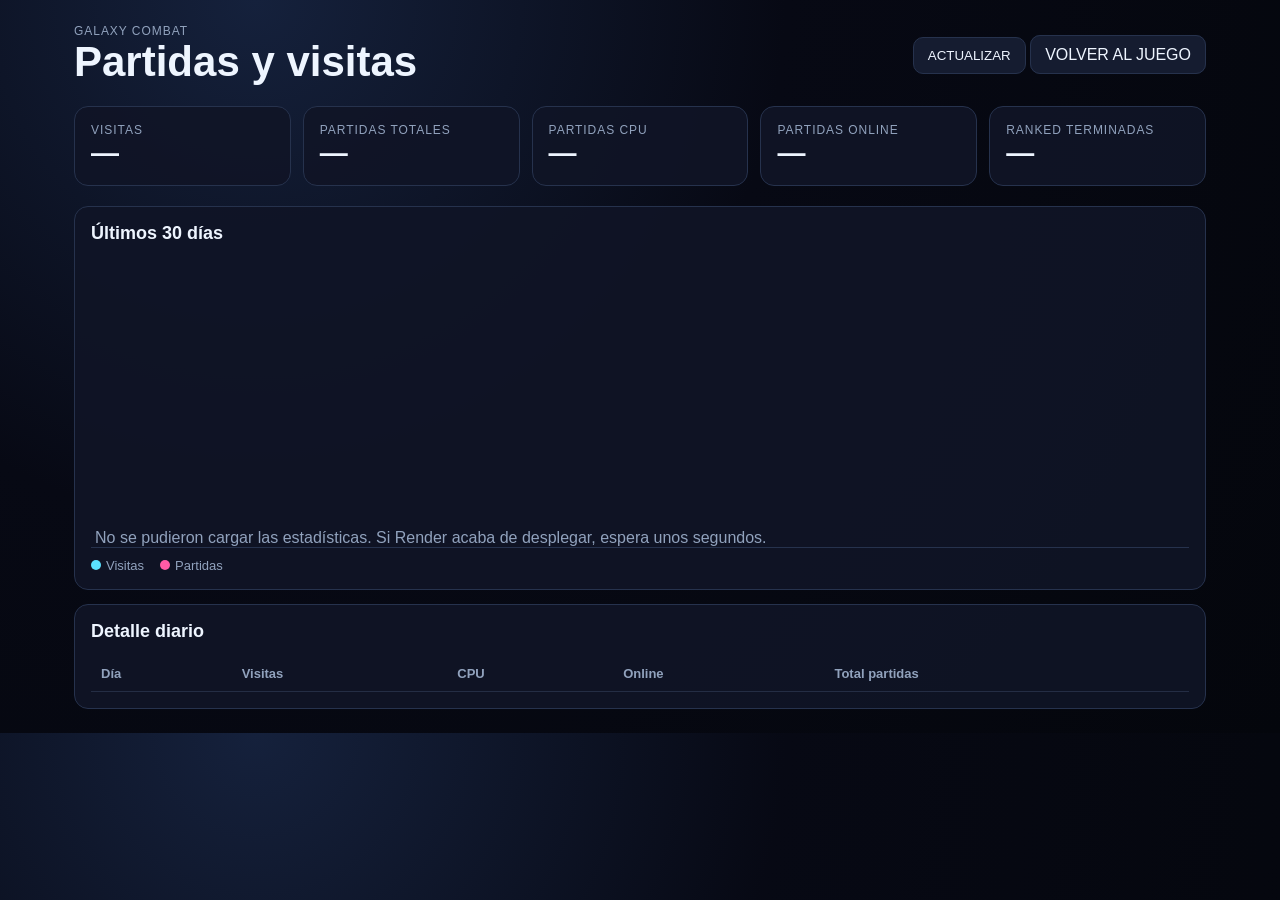
<file: docs/estadisticas.html>
<!doctype html>
<html lang="es">
<head>
<meta charset="utf-8">
<meta name="viewport" content="width=device-width,initial-scale=1">
<title>Galaxy Combat · Estadísticas</title>
<style>
:root{color-scheme:dark;--bg:#070914;--panel:#101526;--text:#eef5ff;--muted:#91a2bd;--line:#26324d;--cyan:#5ae1ff;--pink:#ff5ba6;--green:#61efa3}
*{box-sizing:border-box}body{margin:0;background:radial-gradient(circle at 20% 0,#15213c 0,#070914 42%,#04060c 100%);color:var(--text);font-family:Inter,Arial,sans-serif}main{max-width:1180px;margin:auto;padding:24px}
.top{display:flex;justify-content:space-between;gap:16px;align-items:center;flex-wrap:wrap}.label{color:var(--muted);font-size:12px;text-transform:uppercase;letter-spacing:.08em}h1{margin:0;font-size:clamp(24px,4vw,42px)}
a,button{color:var(--text)}.back,.refresh{border:1px solid var(--line);background:#151c30;padding:10px 14px;border-radius:10px;text-decoration:none;cursor:pointer}
.grid{display:grid;grid-template-columns:repeat(5,minmax(0,1fr));gap:12px;margin:20px 0}.card,.panel{background:rgba(16,21,38,.9);border:1px solid var(--line);border-radius:14px;padding:16px}.value{font-size:28px;font-weight:800}.panel{margin-top:14px}h2{margin:0 0 14px;font-size:18px}
.chart{height:290px;display:flex;align-items:flex-end;gap:5px;border-bottom:1px solid var(--line);padding:12px 4px 0;overflow:hidden}.day{flex:1;min-width:5px;display:flex;align-items:flex-end;gap:2px;height:100%}.bar{flex:1;border-radius:4px 4px 0 0;min-height:2px}.visits{background:var(--cyan)}.matches{background:var(--pink)}.legend{display:flex;gap:16px;flex-wrap:wrap;color:var(--muted);font-size:13px;margin-top:10px}.dot{display:inline-block;width:10px;height:10px;border-radius:50%;margin-right:5px}
table{width:100%;border-collapse:collapse;font-size:13px}th,td{padding:10px;border-bottom:1px solid #242d44;text-align:left}th{color:var(--muted)}
@media(max-width:820px){.grid{grid-template-columns:repeat(2,1fr)}.chart{height:220px}}
</style>
</head>
<body>
<main>
  <div class="top"><div><div class="label">Galaxy Combat</div><h1>Partidas y visitas</h1></div><div><button id="refresh" class="refresh">ACTUALIZAR</button> <a href="./" class="back">VOLVER AL JUEGO</a></div></div>
  <div class="grid">
    <div class="card"><div class="label">Visitas</div><div id="visits" class="value">—</div></div>
    <div class="card"><div class="label">Partidas totales</div><div id="matches" class="value">—</div></div>
    <div class="card"><div class="label">Partidas CPU</div><div id="cpuMatches" class="value">—</div></div>
    <div class="card"><div class="label">Partidas online</div><div id="onlineMatches" class="value">—</div></div>
    <div class="card"><div class="label">Ranked terminadas</div><div id="rankedCompleted" class="value">—</div></div>
  </div>
  <section class="panel"><h2>Últimos 30 días</h2><div id="chart" class="chart"></div><div class="legend"><span><i class="dot" style="background:var(--cyan)"></i>Visitas</span><span><i class="dot" style="background:var(--pink)"></i>Partidas</span></div></section>
  <section class="panel"><h2>Detalle diario</h2><div style="overflow:auto"><table><thead><tr><th>Día</th><th>Visitas</th><th>CPU</th><th>Online</th><th>Total partidas</th></tr></thead><tbody id="rows"></tbody></table></div></section>
</main>
<script>
const API='https://galaxy-combat-web.onrender.com';
async function load(){
  try{
    const r=await fetch(API+'/api/analytics',{cache:'no-store'}),d=await r.json();if(!r.ok||!d.ok)throw 0;
    const t=d.totals||{};visits.textContent=t.visits||0;matches.textContent=t.matches||0;cpuMatches.textContent=t.cpuMatches||0;onlineMatches.textContent=t.onlineMatches||0;rankedCompleted.textContent=t.rankedCompleted||0;
    const daily=Array.isArray(d.daily)?d.daily:[],max=Math.max(1,...daily.map(x=>Math.max(x.visits||0,(x.cpuMatches||0)+(x.onlineMatches||0))));
    chart.innerHTML=daily.map(x=>{const m=(x.cpuMatches||0)+(x.onlineMatches||0);return '<div class="day" title="'+x.day+' · '+(x.visits||0)+' visitas · '+m+' partidas"><div class="bar visits" style="height:'+(x.visits/max*100)+'%"></div><div class="bar matches" style="height:'+(m/max*100)+'%"></div></div>'}).join('');
    rows.innerHTML=[...daily].reverse().map(x=>{const m=(x.cpuMatches||0)+(x.onlineMatches||0);return '<tr><td>'+x.day+'</td><td>'+x.visits+'</td><td>'+x.cpuMatches+'</td><td>'+x.onlineMatches+'</td><td>'+m+'</td></tr>'}).join('');
  }catch(_){chart.innerHTML='<div style="color:#91a2bd">No se pudieron cargar las estadísticas. Si Render acaba de desplegar, espera unos segundos.</div>'}
}
refresh.addEventListener('click',load);load();
</script>
</body>
</html>
</file>
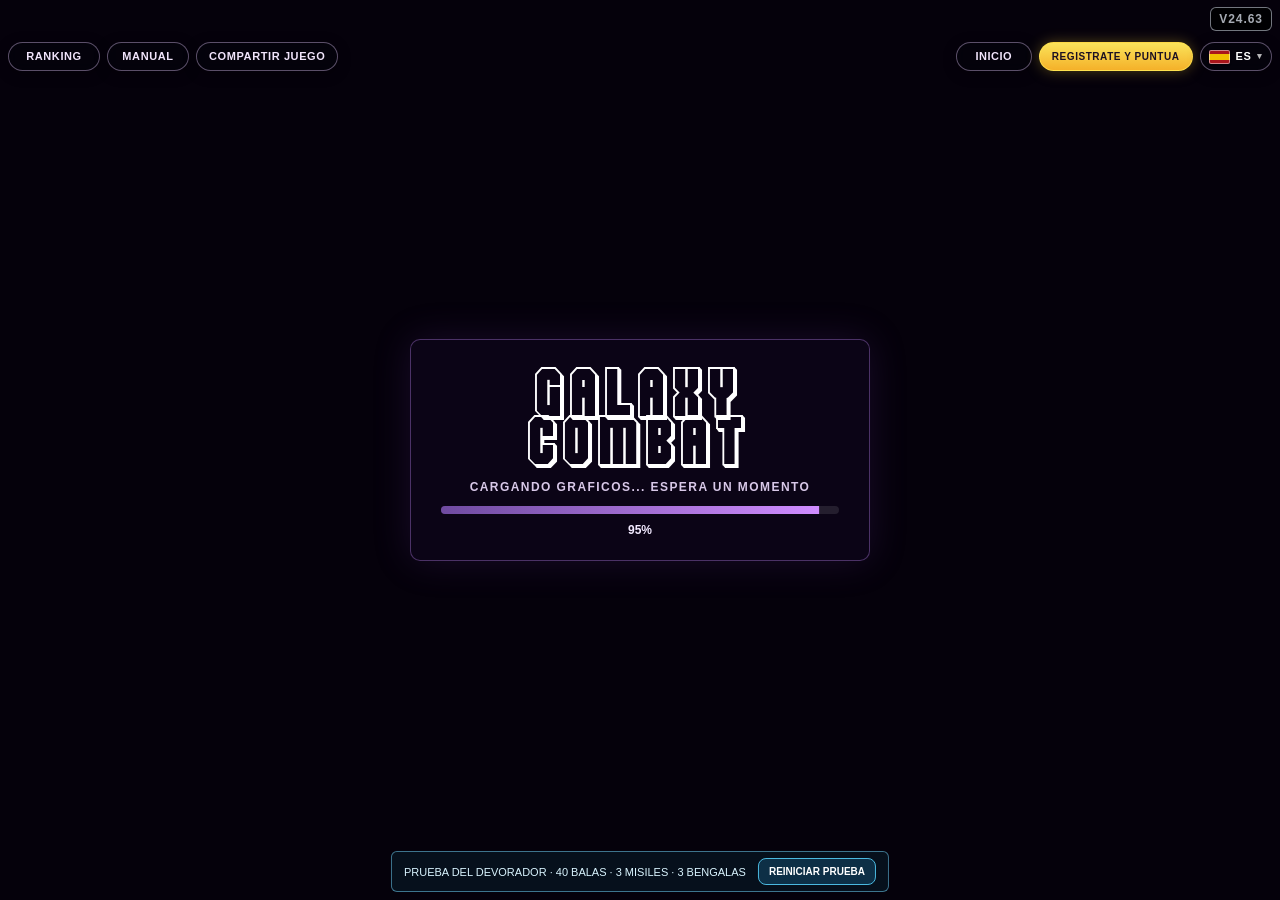
<file: docs/prueba-devorador.html>
<!doctype html>
<html lang="es" data-practice-level="4">
<head>
<meta charset="utf-8">
<meta name="viewport" content="width=device-width,initial-scale=1,maximum-scale=1,user-scalable=no,viewport-fit=cover">
<meta name="theme-color" content="#10051e">
<meta name="mobile-web-app-capable" content="yes">
<meta name="apple-mobile-web-app-capable" content="yes">
<meta name="apple-mobile-web-app-status-bar-style" content="black-translucent">
<meta name="apple-mobile-web-app-title" content="Galaxy Combat">
<link rel="manifest" href="manifest.webmanifest?v=V24.63">
<link rel="apple-touch-icon" href="assets/icons/apple-touch-icon.png?v=V24.63">
<link rel="stylesheet" href="style.css?v=V24.63">
<link rel="stylesheet" href="menu-portada.css?v=V24.63">
<link rel="stylesheet" href="voz.css?v=V24.63">
<link rel="stylesheet" href="view-3d.css?v=V24.63">
<script>
'use strict';
(() => {
  // ÚNICA fuente runtime de versión de GALAXY COMBAT.
  // En futuras versiones solo debe cambiar esta línea.
  const VERSION='V24.63';
  const root=typeof self!=='undefined'?self:globalThis;
  const versioned=src=>src+(src.includes('?')?'&':'?')+'v='+encodeURIComponent(VERSION);

  const HEAD_LINKS=[
    {rel:'manifest',href:'manifest.webmanifest'},
    {rel:'apple-touch-icon',href:'assets/icons/apple-touch-icon.png'},
    {rel:'stylesheet',href:'style.css'},
    {rel:'stylesheet',href:'menu-portada.css'},
    {rel:'stylesheet',href:'voz.css'},
    {rel:'stylesheet',href:'view-3d.css'}
  ];

  const RUNTIME_SCRIPTS=[
    'config.js',
    'render-3d.js',
    'menu-loader.js',
    'menu-decor.js',
    'winner-preview.js',
    'i18n.js',
    'campaign-config.js',
    'manual.js',
    'impactos.js',
    'voz.js',
    'auth.js',
    'ranking.js',
    'net-protocol.js',
    'collision-profiles.js',
    'physics-core.js',
    'shot-history.js',
    'mothership-data.js',
    'mothership-core.js',
    'storm-core.js',
    'devourer-core.js',
    'void-core.js',
    'local-cpu.js',
    'host-physics.js',
    'net-state-codec.js',
    'p2p-network.js',
    'motion-prediction.js',
    'network-playback.js',
    'startup-preparation.js',
    'host-client.js',
    'game.js',
    'pwa.js'
  ];

  function writeHeadAssets(){
    if(typeof document==='undefined'||document.readyState!=='loading')return false;
    document.write(HEAD_LINKS.map(item=>{
      const href=versioned(item.href);
      return '<link rel="'+item.rel+'" href="'+href+'">';
    }).join(''));
    return true;
  }

  function loadRuntime(){
    if(typeof document==='undefined')return false;
    const badge=document.getElementById('buildVersion');
    if(badge)badge.textContent=VERSION;

    if(document.readyState==='loading'){
      document.write(RUNTIME_SCRIPTS.map(src=>'<script src="'+versioned(src)+'"><\\/script>').join(''));
      return true;
    }

    // Fallback si en el futuro se invoca tras terminar el parseo del documento.
    let chain=Promise.resolve();
    for(const src of RUNTIME_SCRIPTS){
      chain=chain.then(()=>new Promise((resolve,reject)=>{
        const script=document.createElement('script');
        script.src=versioned(src);
        script.async=false;
        script.onload=resolve;
        script.onerror=reject;
        document.head.appendChild(script);
      }));
    }
    root.GALAXY_BUILD_READY=chain;
    return true;
  }

  root.GALAXY_BUILD=Object.freeze({
    version:VERSION,
    versioned,
    writeHeadAssets,
    loadRuntime
  });

  // El testigo visual no depende ya de loadRuntime().
  if(typeof document!=='undefined'){
    const applyBadge=()=>{
      const badge=document.getElementById('buildVersion');
      if(badge)badge.textContent=VERSION;
    };
    if(document.readyState==='loading')document.addEventListener('DOMContentLoaded',applyBadge,{once:true});
    else applyBadge();
  }
})();


</script>
<script>
(() => {
  const ua=navigator.userAgent||'';
  const handheld=/Android|iPhone|iPad|iPod|Mobile/i.test(ua)||(navigator.platform==='MacIntel'&&navigator.maxTouchPoints>1);
  if(handheld)document.documentElement.classList.add('handheld-device');
})();
</script>
<title>PRUEBA DIRECTA · EL DEVORADOR</title>

<style>
/* Chat de texto de la sala de espera. Solo se muestra dentro del lobby. */
#lobby.lobby-with-chat{width:min(620px,92vw);max-height:min(760px,88vh);overflow:hidden}
.lobby-chat{margin:12px auto 8px;width:min(540px,100%);display:flex;flex-direction:column;gap:7px}
.lobby-room-heading{display:flex;align-items:center;justify-content:space-between;gap:12px;width:100%;text-align:left}
.lobby-room-heading .share-room-btn{width:auto;min-height:28px;margin:0;padding:4px 8px;border-radius:5px;font:800 10px/1 Arial,Helvetica,sans-serif;letter-spacing:.04em}
.lobby-chat-header{display:flex;align-items:center;justify-content:center;gap:8px;min-height:28px}
.lobby-chat-title{font-family:'Flashback',Arial,sans-serif;font-size:12px;letter-spacing:.08em;color:rgba(235,225,255,.82);text-align:left}
.lobby-chat-log{height:150px;overflow-y:auto;padding:9px 10px;border:1px solid rgba(187,131,255,.25);border-radius:6px;background:rgba(6,4,18,.45);box-shadow:inset 0 0 18px rgba(0,0,0,.28);scrollbar-width:thin;scrollbar-color:rgba(177,120,255,.55) transparent}
.lobby-chat-empty{margin:0;color:rgba(230,220,245,.48);font:11px 'Flashback',Arial,sans-serif;text-align:center;padding-top:52px}
.lobby-chat-line{display:flex;gap:7px;align-items:flex-start;margin:0 0 6px;font-family:Arial,sans-serif;font-size:13px;line-height:1.25;overflow-wrap:anywhere}
.lobby-chat-line:last-child{margin-bottom:0}
.lobby-chat-name{flex:0 0 auto;font-weight:700;text-shadow:0 0 7px currentColor}
.lobby-chat-text{color:rgba(245,242,255,.92)}
.lobby-chat-compose{display:flex;gap:7px;align-items:center}
#lobby .lobby-chat-compose{display:grid!important;grid-template-columns:minmax(0,1fr) auto!important;gap:7px!important;align-items:center!important;width:100%!important}
#lobby #lobbyChatInput{display:block!important;width:100%!important;min-width:0!important;max-width:none!important;box-sizing:border-box!important;height:36px!important;padding:0 11px!important;border:1px solid rgba(184,125,255,.45)!important;border-radius:5px!important;background:rgba(10,6,24,.72)!important;color:#fff!important;-webkit-text-fill-color:#fff!important;caret-color:#fff!important;font:600 14px/1.2 Arial,Helvetica,sans-serif!important;letter-spacing:0!important;outline:none!important}
#lobby #lobbyChatInput::placeholder{color:rgba(235,228,255,.48)!important;-webkit-text-fill-color:rgba(235,228,255,.48)!important}
#lobby #lobbyChatInput:focus{border-color:rgba(208,168,255,.88)!important;box-shadow:0 0 12px rgba(155,83,255,.24)!important}
#lobby #lobbyChatSend{display:inline-flex!important;align-items:center!important;justify-content:center!important;width:auto!important;min-width:0!important;max-width:max-content!important;flex:none!important;min-height:36px!important;height:36px!important;padding:5px 10px!important;margin:0!important;font-family:Arial,Helvetica,sans-serif!important;font-size:12px!important;font-weight:700!important;letter-spacing:.02em!important;white-space:nowrap!important}
.lobby-actions{display:flex;justify-content:center;gap:8px;flex-wrap:wrap;margin-top:5px}

/* V16.4.56: lobby PC/web mas compacto y jugadores en dos columnas. */
html:not(.handheld-device) #lobby.lobby-with-chat{width:min(560px,88vw)}
html:not(.handheld-device) #lobby #players{
  display:grid;
  grid-template-columns:minmax(0,1fr) minmax(0,1fr);
  grid-template-rows:auto auto;
  column-gap:24px;
  row-gap:7px;
  width:100%;
  padding:8px 12px;
  box-sizing:border-box;
  line-height:1.25;
}
html:not(.handheld-device) #lobby #players>div{
  min-width:0;
  padding:7px 10px;
  border:1px solid rgba(255,255,255,.14);
  border-radius:7px;
  background:rgba(5,8,20,.48);
  white-space:nowrap;
  overflow:hidden;
  text-overflow:ellipsis;
}
html:not(.handheld-device) #lobby #players>div:nth-child(1){grid-column:1;grid-row:1;text-align:left}
html:not(.handheld-device) #lobby #players>div:nth-child(2){grid-column:1;grid-row:2;text-align:left}
html:not(.handheld-device) #lobby #players>div:nth-child(3){grid-column:2;grid-row:1;text-align:right}
html:not(.handheld-device) #lobby #players>div:nth-child(4){grid-column:2;grid-row:2;text-align:right}
html:not(.handheld-device) #lobby .lobby-chat{width:min(500px,100%)}
@media (max-width:760px){
  html,body{touch-action:manipulation;overscroll-behavior:none}
  #lobby.lobby-with-chat{width:min(96vw,620px);max-height:92vh;padding:12px}
  .lobby-chat{margin-top:8px}.lobby-chat-log{height:112px;padding:7px 8px}
  .lobby-chat-line{font-size:11px;margin-bottom:4px}.lobby-chat-title{font-size:10px}
  #lobby #lobbyChatInput{height:40px!important;font-family:Arial,Helvetica,sans-serif!important;font-size:16px!important;font-weight:600!important;line-height:1.2!important;touch-action:manipulation!important}#lobby .lobby-chat-compose{gap:6px!important;touch-action:manipulation!important}#lobby #lobbyChatSend{height:40px!important;min-height:40px!important;padding:5px 11px!important;font-family:Arial,Helvetica,sans-serif!important;font-size:14px!important;font-weight:800!important;line-height:1!important;touch-action:manipulation!important}
}

/* V16.4.20: lobby/chat compacto para movil horizontal. */
@media (orientation:landscape){
  html.handheld-device #lobby.lobby-with-chat{
    width:min(760px,calc(100vw - env(safe-area-inset-left,0px) - env(safe-area-inset-right,0px) - 46px));
    max-width:calc(100vw - env(safe-area-inset-left,0px) - env(safe-area-inset-right,0px) - 46px);
    height:calc(100dvh - 10px);max-height:calc(100dvh - 10px);
    padding:8px 12px max(8px,env(safe-area-inset-bottom,0px));
    display:grid;grid-template-rows:auto auto minmax(0,1fr) auto;gap:6px;
    overflow:hidden;border-radius:10px;
  }
  html.handheld-device #lobby>h2{
    margin:0;font-size:17px;line-height:1.05;letter-spacing:.04em;display:flex;align-items:center;justify-content:space-between;
  }
  html.handheld-device #lobby #players{
    display:grid;
    grid-template-columns:minmax(0,1fr) minmax(0,1fr);
    grid-template-rows:auto auto;
    column-gap:12px;row-gap:5px;
    min-height:66px;width:100%;padding:0;background:transparent;border-radius:0;
    line-height:1;overflow:hidden;text-align:center;
  }
  html.handheld-device #lobby #players>div{
    min-width:0;max-width:none;
    padding:7px 9px;border:1px solid rgba(255,255,255,.20);border-radius:8px;
    background:rgba(7,10,24,.76);box-shadow:inset 0 0 10px rgba(255,255,255,.025),0 2px 8px rgba(0,0,0,.24);
    font:800 12px/1 Arial,Helvetica,sans-serif;white-space:nowrap;overflow:hidden;text-overflow:ellipsis;
  }
  html.handheld-device #lobby #players>div:nth-child(1){grid-column:1;grid-row:1;text-align:left}
  html.handheld-device #lobby #players>div:nth-child(2){grid-column:1;grid-row:2;text-align:left}
  html.handheld-device #lobby #players>div:nth-child(3){grid-column:2;grid-row:1;text-align:right}
  html.handheld-device #lobby #players>div:nth-child(4){grid-column:2;grid-row:2;text-align:right}
  html.handheld-device #lobby .lobby-chat{
    width:100%;min-height:0;margin:0;display:grid;grid-template-rows:auto minmax(0,1fr) auto;gap:4px;
  }
  html.handheld-device #lobby .lobby-chat-title{
    margin:0;font:700 9px/1 Arial,Helvetica,sans-serif;letter-spacing:.08em;opacity:.72;
  }
  html.handheld-device #lobby .lobby-chat-log{
    height:auto;min-height:54px;padding:6px 8px;border-radius:5px;overscroll-behavior:contain;
  }
  html.handheld-device #lobby .lobby-chat-empty{padding-top:18px;font-size:10px}
  html.handheld-device #lobby .lobby-chat-line{gap:5px;margin-bottom:3px;font-size:11px;line-height:1.18}
  html.handheld-device #lobby .lobby-chat-compose{
    display:grid!important;grid-template-columns:minmax(0,1fr) auto!important;gap:5px!important;
  }
  html.handheld-device #lobby #lobbyChatInput{
    height:34px!important;min-height:34px!important;padding:0 9px!important;border-radius:5px!important;
    font:600 16px/1.1 Arial,Helvetica,sans-serif!important;
  }
  html.handheld-device #lobby #lobbyChatSend{
    height:34px!important;min-height:34px!important;margin:0!important;padding:4px 11px!important;
    border-radius:5px!important;font:800 12px/1 Arial,Helvetica,sans-serif!important;
  }
  html.handheld-device #lobby .lobby-actions{
    display:flex;flex-wrap:nowrap;justify-content:center;align-items:center;gap:6px;width:100%;margin:0;
  }
  html.handheld-device #lobby .lobby-actions button{
    flex:1 1 0;width:auto;max-width:230px;height:34px;min-height:34px;margin:0;padding:4px 10px;
    border-radius:5px;font:800 11px/1 Arial,Helvetica,sans-serif;white-space:nowrap;
  }
  html.handheld-device #lobby>.help{display:none!important}
}

</style>

<style id="build-version-style">
#buildVersion{position:fixed!important;z-index:2147483647!important;top:calc(env(safe-area-inset-top,0px) + 7px)!important;right:max(8px,env(safe-area-inset-right,0px))!important;display:block!important;visibility:visible!important;opacity:1!important;padding:5px 8px!important;border:1px solid rgba(160,166,176,.72)!important;border-radius:6px!important;background:rgba(0,0,0,.82)!important;color:#A6ABB4!important;font:700 12px/1 Arial,sans-serif!important;letter-spacing:.08em!important;pointer-events:none!important;text-shadow:0 1px 2px #000!important;transform:none!important;transition:color .18s ease,border-color .18s ease,box-shadow .18s ease!important}
#buildVersion.learning-training{border-color:rgba(202,128,255,.86)!important;color:#D79AFF!important;box-shadow:0 0 11px rgba(183,92,255,.24)!important}
#buildVersion.learning-hard{border-color:rgba(124,255,124,.78)!important;color:#7CFF7C!important;box-shadow:0 0 10px rgba(74,255,112,.18)!important}
#buildVersion.learning-off{border-color:rgba(160,166,176,.72)!important;color:#A6ABB4!important;box-shadow:none!important}
</style>
<style id="orientation-gate-style">
.orientation-gate{display:none;position:fixed;inset:0;z-index:2147483646;align-items:center;justify-content:center;padding:28px;background:radial-gradient(circle at 50% 45%,rgba(31,14,55,.98),rgba(3,2,12,.995) 68%);color:#fff;text-align:center;pointer-events:auto;touch-action:none;-webkit-user-select:none;user-select:none}
.orientation-gate-card{width:min(430px,88vw);padding:28px 24px;border:1px solid rgba(126,225,255,.58);border-radius:16px;background:rgba(3,8,22,.86);box-shadow:0 0 36px rgba(59,186,255,.2)}
.orientation-gate-icon{display:block;width:70px;height:70px;margin:0 auto 14px;color:#7fe5ff;filter:drop-shadow(0 0 10px rgba(90,225,255,.45))}
.orientation-gate-icon svg{display:block;width:100%;height:100%;overflow:visible}
.orientation-gate-icon .rotate-arrows{fill:none;stroke:currentColor;stroke-width:3.4;stroke-linecap:round;stroke-linejoin:round}
.orientation-gate-title{margin:0 0 10px;font:900 clamp(24px,7vw,36px)/1 Arial,Helvetica,sans-serif;letter-spacing:.035em}
.orientation-gate-copy{margin:0;color:rgba(239,245,255,.82);font:700 15px/1.35 Arial,Helvetica,sans-serif}
.orientation-language-switcher{position:absolute;z-index:2;top:max(34px,calc(env(safe-area-inset-top,0px) + 18px));left:50%;transform:translateX(-50%)}
.orientation-language-dropdown{position:relative;margin:0;padding:0}
.orientation-language-dropdown>summary{list-style:none}
.orientation-language-dropdown>summary::-webkit-details-marker{display:none}
.orientation-language-current{min-width:94px;height:40px;box-sizing:border-box;margin:0;padding:6px 12px;display:flex;align-items:center;justify-content:center;gap:8px;border:1px solid rgba(213,185,236,.52);border-radius:999px;background:rgba(5,3,12,.84);color:#fff;box-shadow:0 3px 14px rgba(0,0,0,.34);font:800 14px/1 Arial,Helvetica,sans-serif;letter-spacing:.055em;cursor:pointer;backdrop-filter:blur(7px);-webkit-backdrop-filter:blur(7px)}
.orientation-language-current:focus-visible{outline:1px solid rgba(171,111,225,.95);outline-offset:2px}
.orientation-language-chevron{font-size:9px;opacity:.72;transition:transform .15s ease}
.orientation-language-dropdown[open] .orientation-language-chevron{transform:rotate(180deg)}
.orientation-language-menu{position:absolute;top:46px;left:50%;transform:translateX(-50%);min-width:104px;padding:6px;display:grid;gap:4px;border:1px solid rgba(213,185,236,.42);border-radius:11px;background:rgba(9,5,19,.97);box-shadow:0 8px 22px rgba(0,0,0,.5);backdrop-filter:blur(8px);-webkit-backdrop-filter:blur(8px)}
.orientation-language-menu button{width:100%;height:36px;margin:0;padding:5px 10px;display:flex;align-items:center;gap:8px;border:0;border-radius:8px;background:transparent;color:#fff;font:800 13px/1 Arial,Helvetica,sans-serif;letter-spacing:.055em;text-align:left;cursor:pointer}
.orientation-language-menu button:focus-visible{background:rgba(171,111,225,.2);outline:none}
.orientation-language-flag{display:inline-block;flex:0 0 auto;width:24px;height:16px;box-sizing:border-box;border:1px solid rgba(255,255,255,.48);border-radius:2px;overflow:hidden;box-shadow:0 1px 2px rgba(0,0,0,.35);background-color:#fff}
.orientation-language-flag.flag-es{background:linear-gradient(to bottom,#aa151b 0 25%,#f1bf00 25% 75%,#aa151b 75% 100%)}
.orientation-language-flag.flag-it{background:linear-gradient(to right,#009246 0 33.333%,#fff 33.333% 66.666%,#ce2b37 66.666% 100%)}
.orientation-language-flag.flag-fr{background:linear-gradient(to right,#0055a4 0 33.333%,#fff 33.333% 66.666%,#ef4135 66.666% 100%)}
.orientation-language-flag.flag-de{background:linear-gradient(to bottom,#000 0 33.333%,#dd0000 33.333% 66.666%,#ffce00 66.666% 100%)}
.orientation-language-flag.flag-zh{background:#de2910}
.orientation-language-flag.flag-en{background:linear-gradient(27deg,transparent 44%,#fff 44% 56%,transparent 56%),linear-gradient(-27deg,transparent 44%,#fff 44% 56%,transparent 56%),linear-gradient(27deg,transparent 48%,#c8102e 48% 52%,transparent 52%),linear-gradient(-27deg,transparent 48%,#c8102e 48% 52%,transparent 52%),linear-gradient(90deg,transparent 39%,#fff 39% 61%,transparent 61%),linear-gradient(transparent 35%,#fff 35% 65%,transparent 65%),linear-gradient(90deg,transparent 46%,#c8102e 46% 54%,transparent 54%),linear-gradient(transparent 44%,#c8102e 44% 56%,transparent 56%),#012169}
.orientation-gate-install-copy{margin:18px 0 9px;color:#d9c5ef;font:800 12px/1.35 Arial,Helvetica,sans-serif;letter-spacing:.025em}
.orientation-gate-install-copy.pwa-hidden{display:none!important}
.orientation-install-button{display:inline-flex;align-items:center;justify-content:center;min-height:38px;padding:7px 14px;border:1px solid rgba(111,239,178,.58);border-radius:999px;background:rgba(24,72,48,.72);color:#d9ffe7;font:900 11px/1.15 Arial,Helvetica,sans-serif;letter-spacing:.035em;box-shadow:0 0 18px rgba(67,221,134,.16)}
.orientation-install-button.pwa-hidden{display:none!important}
@media (orientation:portrait){html.handheld-device .orientation-gate{display:flex}}
</style>
</head>
<body>
<div id="menuFirstLoader" class="menu-first-loader" role="status" aria-live="polite">
  <div class="menu-first-loader-card">
    <div class="menu-first-loader-title">GALAXY COMBAT</div>
    <div id="menuFirstLoaderLabel" class="menu-first-loader-label">CARGANDO GRAFICOS...</div>
    <div class="menu-first-loader-track" aria-hidden="true"><span id="menuFirstLoaderBar" class="menu-first-loader-bar"></span></div>
    <div id="menuFirstLoaderProgress" class="menu-first-loader-progress">0%</div>
    <div id="menuFirstLoaderActions" class="menu-first-loader-actions" hidden>
      <button id="menuFirstLoaderRetry" type="button">REINTENTAR</button>
    </div>
  </div>
</div>
<div id="app">
  <div id="orientationGate" class="orientation-gate" role="alert" aria-live="assertive">
    <div class="orientation-language-switcher">
      <details id="orientationLanguageDropdown" class="orientation-language-dropdown">
        <summary class="orientation-language-current" aria-label="Idioma / Language">
          <span class="orientation-language-flag flag-es" data-language-current-flag aria-hidden="true"></span>
          <span data-language-current-code>ES</span>
          <span class="orientation-language-chevron" aria-hidden="true">▾</span>
        </summary>
        <div class="orientation-language-menu" role="menu" aria-label="Idioma / Language">
          <button type="button" role="menuitem" data-language="es"><span class="orientation-language-flag flag-es" aria-hidden="true"></span><span>ES</span></button>
          <button type="button" role="menuitem" data-language="en"><span class="orientation-language-flag flag-en" aria-hidden="true"></span><span>EN</span></button>
          <button type="button" role="menuitem" data-language="it"><span class="orientation-language-flag flag-it" aria-hidden="true"></span><span>IT</span></button>
          <button type="button" role="menuitem" data-language="fr"><span class="orientation-language-flag flag-fr" aria-hidden="true"></span><span>FR</span></button>
          <button type="button" role="menuitem" data-language="de"><span class="orientation-language-flag flag-de" aria-hidden="true"></span><span>DE</span></button>
          <button type="button" role="menuitem" data-language="zh"><span class="orientation-language-flag flag-zh" aria-hidden="true"></span><span>ZH</span></button>
        </div>
      </details>
    </div>
    <div class="orientation-gate-card">
      <span class="orientation-gate-icon" aria-hidden="true">
        <svg viewBox="0 0 72 72" focusable="false">
          <path class="rotate-arrows" d="M16 31a22 22 0 0 1 35-14"></path>
          <path class="rotate-arrows" d="M48 11l5 8-9 1"></path>
          <path class="rotate-arrows" d="M56 41a22 22 0 0 1-35 14"></path>
          <path class="rotate-arrows" d="M24 61l-5-8 9-1"></path>
        </svg>
      </span>
      <p class="orientation-gate-title" data-i18n="orientationTitle">GIRA EL MOVIL</p>
      <p class="orientation-gate-copy" data-i18n="orientationCopy">Galaxy Combat se juega en horizontal.</p>
      <p id="orientationInstallCopy" class="orientation-gate-install-copy" data-i18n="orientationInstallCopy">PARA JUGAR MEJOR, AÑADE EL JUEGO A TU PANTALLA DE INICIO.</p>
      <button id="orientationInstallGame" class="orientation-install-button pwa-hidden" type="button" data-i18n="addHomeScreen">NECESARIO AÑADIR A PANTALLA DE INICIO</button>
    </div>
  </div>
  <canvas id="game" width="1920" height="1080" aria-label="Galaxy Combat"></canvas>
  <div id="ui" class="overlay">
    <section id="menu" class="menu-cover" aria-labelledby="menuTitle">
      <div id="buildVersion" class="learning-off" aria-label="Version del juego · aprendizaje desactivado" title="Aprendizaje desactivado">--</div>
      <div class="menu-left-tools" aria-label="Clasificacion, manual y compartir">
        <button id="rankingOpen" class="ranking-launch" type="button" aria-haspopup="dialog">RANKING</button>
        <button id="manualOpen" class="ranking-launch manual-left-launch" type="button" aria-haspopup="dialog">MANUAL</button>
        <button id="shareGame" class="ranking-launch share-game-launch" type="button" data-i18n="shareGame">COMPARTIR JUEGO</button>
      </div>
      <div class="menu-top-tools" aria-label="Cuenta e idioma">
        <button id="authLoginOpen" class="account-launch" type="button">INICIO</button>
        <button id="authRegisterOpen" class="account-launch register-score-main" type="button" aria-label="Registrate y puntua">REGISTRATE Y PUNTUA</button>
        <button id="authUserOpen" class="account-launch account-user hidden" type="button" aria-haspopup="dialog"></button>
        <div id="languageSwitcher" class="language-switcher">
          <details id="languageDropdown" class="language-dropdown">
          <summary id="languageCurrent" class="language-current" aria-label="Idioma / Language">
            <span id="languageCurrentFlag" class="language-flag flag-es" data-language-current-flag aria-hidden="true"></span>
            <span id="languageCurrentCode" data-language-current-code>ES</span>
            <span class="language-chevron" aria-hidden="true">▾</span>
          </summary>
          <div class="language-menu" role="menu" aria-label="Idioma / Language">
            <button type="button" role="menuitem" data-language="es"><span class="language-flag flag-es" aria-hidden="true"></span><span>ES</span></button>
            <button type="button" role="menuitem" data-language="en"><span class="language-flag flag-en" aria-hidden="true"></span><span>EN</span></button>
            <button type="button" role="menuitem" data-language="it"><span class="language-flag flag-it" aria-hidden="true"></span><span>IT</span></button>
            <button type="button" role="menuitem" data-language="fr"><span class="language-flag flag-fr" aria-hidden="true"></span><span>FR</span></button>
            <button type="button" role="menuitem" data-language="de"><span class="language-flag flag-de" aria-hidden="true"></span><span>DE</span></button>
            <button type="button" role="menuitem" data-language="zh"><span class="language-flag flag-zh" aria-hidden="true"></span><span>ZH</span></button>
            </div>
          </details>
        </div>
      </div>
      <div id="manualDialog" class="manual-dialog hidden" role="dialog" aria-modal="true" aria-labelledby="manualTitle">
        <div class="manual-card">
          <header class="manual-header">
            <div>
              <div class="manual-kicker">GALAXY COMBAT</div>
              <h2 id="manualTitle">MANUAL DE JUEGO</h2>
              <p id="manualSubtitle"></p>
            </div>
            <button id="manualClose" class="manual-close" type="button" aria-label="Cerrar manual" title="Cerrar">×</button>
          </header>
          <div class="manual-layout">
            <nav id="manualNav" class="manual-nav" aria-label="Contenido del manual"></nav>
            <main id="manualContent" class="manual-content" tabindex="0"></main>
          </div>
        </div>
      </div>
      <div id="rankingDialog" class="ranking-dialog hidden" role="dialog" aria-modal="true" aria-labelledby="rankingTitle">
        <div class="ranking-card">
          <div class="ranking-card-head">
            <div>
              <div class="ranking-kicker">GALAXY COMBAT</div>
              <h2 id="rankingTitle">RANKING</h2>
            </div>
            <button id="rankingClose" class="ranking-close" type="button" aria-label="Cerrar">×</button>
          </div>
          <div id="rankingListView" class="ranking-list-view">
            <div class="ranking-table-wrap">
              <table class="ranking-table">
                <thead>
                  <tr><th id="rankingColPosition">PUESTO</th><th id="rankingColPlayer">JUGADOR</th></tr>
                </thead>
                <tbody id="rankingRows"></tbody>
              </table>
              <p id="rankingMessage" class="ranking-message" aria-live="polite">CARGANDO...</p>
            </div>
          </div>
          <div id="rankingDetail" class="ranking-detail hidden" aria-live="polite">
            <button id="rankingBack" class="ranking-back" type="button">← VOLVER</button>
            <div class="ranking-detail-position"><span id="rankingDetailPositionLabel">PUESTO</span><strong id="rankingDetailPosition">#1</strong></div>
            <h3 id="rankingDetailPlayer">JUGADOR</h3>
            <div class="ranking-detail-grid">
              <div><span id="rankingDetailWinsLabel">VICTORIAS</span><strong id="rankingDetailWins">0</strong></div>
              <div><span id="rankingDetailLossesLabel">DERROTAS</span><strong id="rankingDetailLosses">0</strong></div>
              <div><span id="rankingDetailPlayedLabel">PARTIDAS</span><strong id="rankingDetailPlayed">0</strong></div>
            </div>
          </div>
        </div>
      </div>
      <div id="authDialog" class="auth-dialog hidden" role="dialog" aria-modal="true" aria-labelledby="authDialogTitle">
        <div class="auth-card">
          <div class="auth-card-head">
            <div>
              <div class="auth-kicker">GALAXY COMBAT</div>
              <h2 id="authDialogTitle">INICIO DE SESION</h2>
            </div>
            <button id="authClose" class="auth-close" type="button" aria-label="Cerrar">×</button>
          </div>
          <form id="authLoginForm" class="auth-form">
            <label><span id="authLoginNameLabel">NOMBRE</span><input id="authLoginName" maxlength="16" autocomplete="username" autocapitalize="off" spellcheck="false"></label>
            <label><span id="authLoginPasswordLabel">CLAVE</span><input id="authLoginPassword" type="password" maxlength="128" autocomplete="current-password"></label>
            <button id="authLoginSubmit" type="submit">ENTRAR</button>
          </form>
          <form id="authRegisterForm" class="auth-form hidden">
            <label><span id="authRegisterNameLabel">NOMBRE</span><input id="authRegisterName" maxlength="16" autocomplete="username" autocapitalize="off" spellcheck="false"></label>
            <label><span id="authRegisterEmailLabel">CORREO</span><input id="authRegisterEmail" type="email" maxlength="254" autocomplete="email" autocapitalize="off" spellcheck="false"></label>
            <label><span id="authRegisterPasswordLabel">CLAVE</span><input id="authRegisterPassword" type="password" maxlength="128" autocomplete="new-password"></label>
            <label><span id="authRegisterRepeatLabel">REPETIR CLAVE</span><input id="authRegisterRepeat" type="password" maxlength="128" autocomplete="new-password"></label>
            <button id="authRegisterSubmit" type="submit">CREAR CUENTA</button>
          </form>
          <div id="authAccountPanel" class="auth-account hidden">
            <p id="authAccountName" class="auth-account-name"></p>
            <p id="authAccountEmail" class="auth-account-email"></p>
            <button id="authLogout" type="button">CERRAR SESION</button>
          </div>
          <p id="authMessage" class="auth-message" aria-live="polite"></p>
        </div>
      </div>
      <div class="menu-scene">
        <canvas id="menuDecor" class="menu-decor-canvas" width="1280" height="720" aria-hidden="true"></canvas>
        <h1 id="menuTitle" class="menu-sr-only">GALAXY COMBAT</h1>
        <div class="galaxy3d-brand" aria-hidden="true">
          <span class="galaxy3d-eyebrow">ORBITAL COMBAT</span>
          <span class="galaxy3d-wordmark">GALAXY COMBAT</span>
        </div>
        <div class="menu-body">
          <div class="launch-console">
            <div class="pilot-row">
              <label class="pilot-field" for="name"><span class="field-title" data-i18n="yourName">TU NOMBRE</span><input id="name" maxlength="16" value="JUGADOR" autocomplete="nickname" spellcheck="false" autocapitalize="characters" data-i18n-aria="playerNameAria" aria-label="Nombre del jugador"></label>
              <div class="connection-info">
                <div id="serverWait" class="server-wait" role="status" aria-live="polite">
                  <span class="server-spinner" aria-hidden="true"></span>
                  <span id="serverWaitText" data-i18n="connectingWait">Conectando con el servidor... espera un momento.</span>
                </div>
                <p id="status" class="status waking" aria-live="polite" data-i18n="connectingShort">Conectando con el servidor...</p>
              </div>
            </div>
            <div class="mode-grid" data-i18n-aria="modesAria" aria-label="Modos de juego">
              <div class="mode-card cpu-mode">
                <h2 class="mode-title"><span class="mode-number" aria-hidden="true">01</span> <span data-i18n="modeCpu">CONTRA LA MAQUINA</span></h2>
                <div class="mode-actions cpu-actions">
                  <select id="difficulty" data-i18n-aria="cpuDifficultyAria" aria-label="Dificultad CPU">
                    <option value="facil" selected data-i18n="easy">FACIL</option>
                    <option value="medio" data-i18n="medium">MEDIO</option>
                    <option value="dificil" data-i18n="hard">DIFICIL</option>
                  </select>
                  <select id="cpuCount" aria-label="Numero de rivales CPU">
                    <option value="1" selected>1 CPU</option>
                    <option value="2">2 CPU</option>
                    <option value="3">3 CPU</option>
                  </select>
                  <button id="cpu" type="button"><span data-i18n="play">JUGAR</span></button>
                </div>
              </div>
              <div class="mode-card online-mode">
                <h2 class="mode-title"><span class="mode-number" aria-hidden="true">02</span> <span data-i18n="modeOnline">ONLINE &middot; 2-4 JUGADORES</span></h2>
                <div class="mode-actions"><button id="create" type="button" disabled><span data-i18n="createGame">CREAR PARTIDA</span> <span aria-hidden="true">+</span></button></div>
              </div>
              <div class="mode-card join-mode">
                <h2 class="mode-title"><span class="mode-number" aria-hidden="true">03</span> <span data-i18n="modeJoin">UNIRSE A UNA SALA</span></h2>
                <div class="mode-actions code-actions">
                  <button id="join" type="button" disabled><span data-i18n="join">UNIRSE</span> <span aria-hidden="true">&rarr;</span></button>
                </div>
              </div>
            </div>
            <div id="cpuSetupDialog" class="room-dialog cpu-setup-dialog hidden" role="dialog" aria-modal="true" aria-labelledby="cpuSetupTitle">
              <div class="room-dialog-card cpu-setup-card">
                <h3 id="cpuSetupTitle">CONTRA LA MAQUINA</h3>
                <p class="room-dialog-copy">ELIGE DIFICULTAD Y NUMERO DE RIVALES</p>
                <div class="cpu-setup-options">
                  <label>
                    <span>DIFICULTAD</span>
                    <select id="mobileDifficulty" aria-label="Dificultad CPU">
                      <option value="facil">FACIL</option>
                      <option value="medio">MEDIO</option>
                      <option value="dificil">DIFICIL</option>
                    </select>
                  </label>
                  <label>
                    <span>RIVALES</span>
                    <select id="mobileCpuCount" aria-label="Numero de rivales CPU">
                      <option value="1">1 CPU</option>
                      <option value="2">2 CPU</option>
                      <option value="3">3 CPU</option>
                    </select>
                  </label>
                </div>
                <button id="cpuSetupPlay" class="cpu-setup-play" type="button">JUGAR</button>
                <button id="cpuSetupClose" class="room-dialog-close" type="button">CANCELAR</button>
              </div>
            </div>
            <div id="roomTypeDialog" class="room-dialog hidden" role="dialog" aria-modal="true" aria-labelledby="roomTypeTitle">
              <div class="room-dialog-card">
                <h3 id="roomTypeTitle" data-i18n="roomTypeTitle">TIPO DE PARTIDA</h3>
                <p class="room-dialog-copy" data-i18n="roomTypeCopy">PUBLICA aparece en la lista. PRIVADA solo se puede abrir con su codigo.</p>
                <div class="room-dialog-actions">
                  <button id="createPublic" type="button" data-i18n="publicRoom">PUBLICA</button>
                  <button id="createPrivate" type="button" data-i18n="privateRoom">PRIVADA</button>
                </div>
                <button id="closeRoomType" class="room-dialog-close" type="button" data-i18n="cancel">CANCELAR</button>
              </div>
            </div>
            <div id="publicRoomsDialog" class="room-dialog hidden" role="dialog" aria-modal="true" aria-labelledby="publicRoomsTitle">
              <div class="room-dialog-card room-browser-card">
                <div class="room-browser-top">
                  <h3 id="publicRoomsTitle" data-i18n="publicGames">PARTIDAS PUBLICAS</h3>
                  <div id="publicRoomsList" class="public-rooms-list" aria-live="polite">
                    <p class="public-rooms-empty" data-i18n="searchingGames">Buscando partidas...</p>
                  </div>
                </div>
                <div class="room-browser-bottom">
                  <div class="private-code-block">
                    <span class="private-code-title" data-i18n="orEnterCode">PARTIDA PRIVADA</span>
                    <div class="private-code-row">
                      <input id="joinCodeDialog" maxlength="4" placeholder="ESCRIBE CODIGO" data-i18n-placeholder="codePlaceholder" autocomplete="off" autocapitalize="characters" spellcheck="false" data-i18n-aria="roomCodeAria" aria-label="Codigo de sala">
                      <button id="joinByCodeDialog" type="button" data-i18n="join">UNIRSE</button>
                    </div>
                  </div>
                  <button id="closePublicRooms" class="room-dialog-close" type="button" data-i18n="close">CERRAR</button>
                </div>
              </div>
            </div>
            <div class="menu-control-tools">
              <div class="voice-setup" data-i18n-aria="voiceChatAria" aria-label="Chat de voz y controles">
                <button id="enableJoystick" type="button" aria-pressed="false" title="Stick izquierdo: girar / 1: acelerar / R2: disparar / L2: cohetes / L1: bengalas / 4: honda expansiva / R1: hablar">JOYSTICK</button>
                <button id="configureJoystick" class="hidden" type="button" title="Configurar botones del mando">CONFIGURAR</button>
                <button id="enableAudio" class="active" type="button" aria-pressed="true" data-i18n="gameAudioOn">AUDIO ACTIVO</button>
                <button id="enableVoice" type="button" data-i18n="activateVoice">ACTIVAR MICRO</button>
                <span id="voiceActivationTip" class="voice-activation-tip hidden" data-i18n="voiceKeyTip">PULSANDO V EN EL JUEGO PODRAS HABLAR</span>
                <span id="voiceStatus" class="voice-status menu-sr-only" aria-live="polite" data-i18n="voiceDisabled">VOZ DESACTIVADA</span>
              </div>
            </div>
            <p id="controlHelp" class="help desktop-help menu-keys"><span><span data-i18n="rotateControl">GIRAR</span> <b>A / D</b> <span data-i18n="orArrows">o flechas</span></span><i aria-hidden="true"></i><span><span data-i18n="accelerate">ACELERAR</span> <b data-i18n="keyThrustCombo">W / ARRIBA</b></span><i aria-hidden="true"></i><span><span data-i18n="fire">DISPARAR</span> <b data-i18n="keyFireCombo">CTRL / ESPACIO</b></span></p>
            <p class="help mobile-guide mobile-guide-main" data-i18n="mobileGuide">Mitad izquierda: girar &middot; mitad derecha: toque rapido dispara &middot; mantener acelera.</p>
          </div>
        </div>
      </div>
      <div id="joystickConfigDialog" class="joystick-config-dialog hidden" role="dialog" aria-modal="true" aria-labelledby="joystickConfigTitle">
        <div class="joystick-config-card">
          <button id="joystickConfigClose" class="joystick-config-close" type="button" aria-label="Cerrar">×</button>
          <div class="joystick-config-kicker">JOYSTICK</div>
          <h2 id="joystickConfigTitle">CONFIGURAR MANDO</h2>
          <div id="joystickConfigStep" class="joystick-config-step">PASO 1/7</div>
          <div id="joystickConfigAction" class="joystick-config-action">MOVER</div>
          <p id="joystickConfigHint" class="joystick-config-hint">MUEVE EL STICK HACIA LA IZQUIERDA</p>
          <p id="joystickConfigCurrent" class="joystick-config-current"></p>
          <div class="joystick-config-actions">
            <button id="joystickConfigReset" type="button">RESTAURAR</button>
            <button id="joystickConfigCancel" type="button">CANCELAR</button>
          </div>
        </div>
      </div>
    </section>
    <section id="lobby" class="card lobby-with-chat hidden">
      <h2 class="lobby-room-heading"><span><span data-i18n="room">SALA</span> <span id="roomCode"></span></span><button id="shareRoom" class="share-room-btn hidden" type="button" data-i18n="shareRoomShort">COMPARTIR</button></h2>
      <div id="players"></div>
      <div class="lobby-chat" aria-label="Chat de la sala">
        <div class="lobby-chat-header">
          <button id="fillCpu" class="fill-cpu-btn hidden" type="button" aria-pressed="false" data-i18n="fillCpuHard">JUGADORES CPU DE RELLENO</button>
        </div>
        <div id="lobbyChatLog" class="lobby-chat-log" aria-live="polite">
          <div class="lobby-chat-title" data-i18n="roomChat">CHAT DE SALA</div>
          <p id="lobbyChatEmpty" class="lobby-chat-empty" data-i18n="noMessages">Sin mensajes</p>
        </div>
        <div class="lobby-chat-compose">
          <input id="lobbyChatInput" maxlength="120" placeholder="ESCRIBE MENSAJE..." data-i18n-placeholder="messagePlaceholder" autocomplete="off" spellcheck="false" data-i18n-aria="messageAria" aria-label="Mensaje para la sala">
          <button id="lobbyChatSend" type="button" data-i18n="send">ENVIAR</button>
        </div>
      </div>
      <div class="lobby-actions">
        <button id="start" class="hidden" disabled data-i18n="start">EMPEZAR</button>
        <button id="leaveRoom" type="button" data-i18n="leaveRoom">SALIR DE SALA</button>
      </div>
      <p class="help" data-i18n="lobbyHelp">Los demas abren esta misma direccion y escriben el codigo.</p>
      <p id="waitingPlayers" class="waiting-players">ESPERANDO JUGADORES</p>
    </section>
    <div id="shareToast" class="share-toast hidden" role="status" aria-live="polite"></div>
    <section id="victory" class="card hidden">
      <h2 id="victoryText" data-i18n="victory">VICTORIA</h2>
      <div id="seriesChampion" class="series-champion hidden" aria-live="assertive">
        <canvas id="seriesChampionShip" class="series-champion-ship" width="420" height="270" role="img" aria-label="Nave 3D ganadora"></canvas>
        <div id="seriesChampionName" class="series-champion-name"></div>
      </div>
      <div id="sessionRanking" class="session-ranking hidden" aria-live="polite">
        <div id="sessionRankingTitle" class="session-ranking-title">SERIE · RONDA 1/5</div>
        <div id="sessionRankingList" class="session-ranking-list"></div>
      </div>
      <button id="seriesChampionContinue" type="button" class="series-champion-continue hidden">CONTINUAR</button>
      <button id="restartMatch" data-i18n="rematch">REPETIR PARTIDA</button>
      <button id="back" data-i18n="mainMenu">MENU PRINCIPAL</button>
    </section>
  </div>
  <div id="topbar" class="hidden"><span id="roomMini"></span><span id="seriesRoundMini" class="series-round-mini"></span><span id="voiceHint" class="voice-hint hidden"></span><span class="desktop-only" data-i18n="escExit">ESC: salir</span></div>
  <div id="voiceTalker" class="voice-talker hidden" aria-live="polite"></div>
  <div id="playerChangeNotice" class="player-change-notice hidden" role="status" aria-live="polite"></div>
  <div id="mobileControls" class="mobile-controls hidden" aria-hidden="true">
    <div class="mobile-zone fire-zone"></div>
    <div class="mobile-zone thrust-zone"></div>
    <div id="mobileTurnPad" class="mobile-turn-pad" aria-label="Giro">
      <div class="mobile-turn-row">
        <button id="mobileTurnLeft" class="mobile-turn-button" type="button" aria-label="Girar a la izquierda">←</button>
        <button id="mobileTurnRight" class="mobile-turn-button" type="button" aria-label="Girar a la derecha">→</button>
      </div>
    </div>
    <div id="mobileActionZone" class="mobile-action-zone" aria-label="Disparo y acelerador">
      <span>DISPARO</span>
      <span>ACELERAR</span>
    </div>
  </div>
  <button id="voicePtt" class="voice-ptt hidden" type="button" data-i18n-aria="holdToTalk" aria-label="Mantener para hablar"><span data-i18n="activateVoice">ACTIVAR MICRO</span></button>
  <button id="mobileExit" class="mobile-exit hidden" type="button" data-i18n-aria="exitAria" aria-label="Salir de la partida y volver al inicio"><span data-i18n="exit">SALIR</span></button>
</div>





























<script>
(() => {
  // Última red de seguridad independiente de menu-loader.js.
  const handheld=document.documentElement.classList.contains('handheld-device')||
    /Android|iPhone|iPad|iPod|Mobile/i.test(navigator.userAgent||'');
  window.setTimeout(()=>{
    const loader=document.getElementById('menuFirstLoader');
    if(!loader||loader.hidden)return;
    if(window.Galaxy3D&&window.GalaxyGraphicsLoader)return;
    loader.dataset.state='error';
    const app=document.getElementById('app');if(app)app.inert=true;
    document.documentElement.classList.add('menu-first-loading');
    const label=document.getElementById('menuFirstLoaderLabel');if(label)label.textContent='NO SE HAN PODIDO CARGAR LOS OBJETOS 3D';
    const progress=document.getElementById('menuFirstLoaderProgress');if(progress)progress.textContent='CARGA INCOMPLETA';
    const actions=document.getElementById('menuFirstLoaderActions');if(actions)actions.hidden=false;
    if(!window.GalaxyGraphicsLoader)document.getElementById('menuFirstLoaderRetry')?.addEventListener('click',()=>window.location.reload());
  },handheld?4000:15000);
})();
</script>
<div style="position:fixed;bottom:8px;left:50%;transform:translateX(-50%);z-index:10000;display:flex;align-items:center;gap:12px;padding:6px 12px;background:#07121ee6;border:1px solid #74d7ff80;border-radius:6px;color:#d9f4ff;font:11px Arial,sans-serif">
 <span>PRUEBA DEL DEVORADOR · 40 BALAS · 3 MISILES · 3 BENGALAS</span>
 <button type="button" onclick="location.reload()" style="width:auto;margin:0;padding:7px 10px;min-height:0;font:700 10px Arial,sans-serif">REINICIAR PRUEBA</button></div>
<script src="prueba-nucleo.js?v=V24.63-practice22"></script>
</body>
</html>
</file>
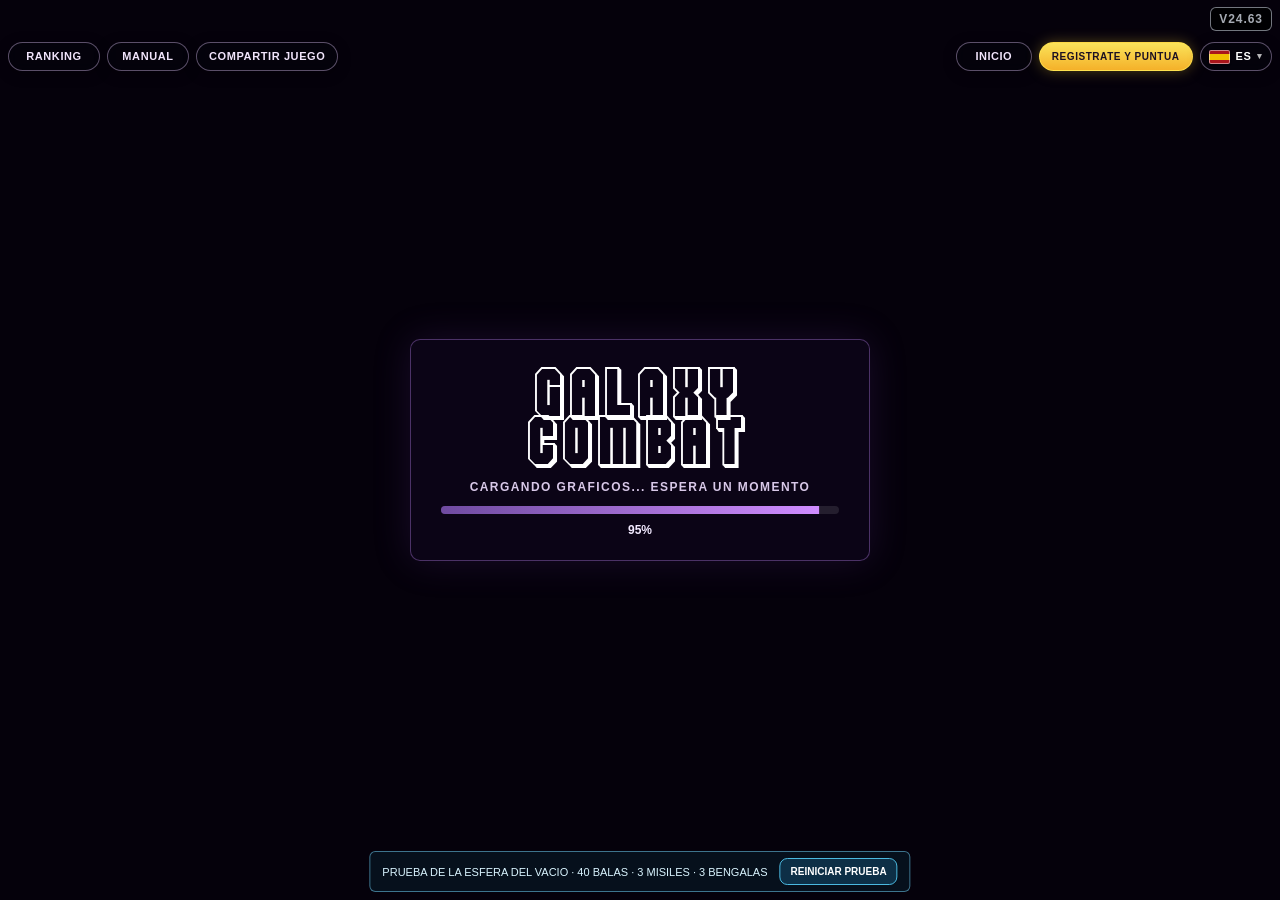
<file: docs/prueba-esfera.html>
<!doctype html>
<html lang="es" data-practice-level="5">
<head>
<meta charset="utf-8">
<meta name="viewport" content="width=device-width,initial-scale=1,maximum-scale=1,user-scalable=no,viewport-fit=cover">
<meta name="theme-color" content="#10051e">
<meta name="mobile-web-app-capable" content="yes">
<meta name="apple-mobile-web-app-capable" content="yes">
<meta name="apple-mobile-web-app-status-bar-style" content="black-translucent">
<meta name="apple-mobile-web-app-title" content="Galaxy Combat">
<link rel="manifest" href="manifest.webmanifest?v=V24.63">
<link rel="apple-touch-icon" href="assets/icons/apple-touch-icon.png?v=V24.63">
<link rel="stylesheet" href="style.css?v=V24.63">
<link rel="stylesheet" href="menu-portada.css?v=V24.63">
<link rel="stylesheet" href="voz.css?v=V24.63">
<link rel="stylesheet" href="view-3d.css?v=V24.63">
<script>
'use strict';
(() => {
  // ÚNICA fuente runtime de versión de GALAXY COMBAT.
  // En futuras versiones solo debe cambiar esta línea.
  const VERSION='V24.63';
  const root=typeof self!=='undefined'?self:globalThis;
  const versioned=src=>src+(src.includes('?')?'&':'?')+'v='+encodeURIComponent(VERSION);

  const HEAD_LINKS=[
    {rel:'manifest',href:'manifest.webmanifest'},
    {rel:'apple-touch-icon',href:'assets/icons/apple-touch-icon.png'},
    {rel:'stylesheet',href:'style.css'},
    {rel:'stylesheet',href:'menu-portada.css'},
    {rel:'stylesheet',href:'voz.css'},
    {rel:'stylesheet',href:'view-3d.css'}
  ];

  const RUNTIME_SCRIPTS=[
    'config.js',
    'render-3d.js',
    'menu-loader.js',
    'menu-decor.js',
    'winner-preview.js',
    'i18n.js',
    'campaign-config.js',
    'manual.js',
    'impactos.js',
    'voz.js',
    'auth.js',
    'ranking.js',
    'net-protocol.js',
    'collision-profiles.js',
    'physics-core.js',
    'shot-history.js',
    'mothership-data.js',
    'mothership-core.js',
    'storm-core.js',
    'devourer-core.js',
    'void-core.js',
    'local-cpu.js',
    'host-physics.js',
    'net-state-codec.js',
    'p2p-network.js',
    'motion-prediction.js',
    'network-playback.js',
    'startup-preparation.js',
    'host-client.js',
    'game.js',
    'pwa.js'
  ];

  function writeHeadAssets(){
    if(typeof document==='undefined'||document.readyState!=='loading')return false;
    document.write(HEAD_LINKS.map(item=>{
      const href=versioned(item.href);
      return '<link rel="'+item.rel+'" href="'+href+'">';
    }).join(''));
    return true;
  }

  function loadRuntime(){
    if(typeof document==='undefined')return false;
    const badge=document.getElementById('buildVersion');
    if(badge)badge.textContent=VERSION;

    if(document.readyState==='loading'){
      document.write(RUNTIME_SCRIPTS.map(src=>'<script src="'+versioned(src)+'"><\\/script>').join(''));
      return true;
    }

    // Fallback si en el futuro se invoca tras terminar el parseo del documento.
    let chain=Promise.resolve();
    for(const src of RUNTIME_SCRIPTS){
      chain=chain.then(()=>new Promise((resolve,reject)=>{
        const script=document.createElement('script');
        script.src=versioned(src);
        script.async=false;
        script.onload=resolve;
        script.onerror=reject;
        document.head.appendChild(script);
      }));
    }
    root.GALAXY_BUILD_READY=chain;
    return true;
  }

  root.GALAXY_BUILD=Object.freeze({
    version:VERSION,
    versioned,
    writeHeadAssets,
    loadRuntime
  });

  // El testigo visual no depende ya de loadRuntime().
  if(typeof document!=='undefined'){
    const applyBadge=()=>{
      const badge=document.getElementById('buildVersion');
      if(badge)badge.textContent=VERSION;
    };
    if(document.readyState==='loading')document.addEventListener('DOMContentLoaded',applyBadge,{once:true});
    else applyBadge();
  }
})();


</script>
<script>
(() => {
  const ua=navigator.userAgent||'';
  const handheld=/Android|iPhone|iPad|iPod|Mobile/i.test(ua)||(navigator.platform==='MacIntel'&&navigator.maxTouchPoints>1);
  if(handheld)document.documentElement.classList.add('handheld-device');
})();
</script>
<title>PRUEBA DIRECTA · LA ESFERA DEL VACIO</title>

<style>
/* Chat de texto de la sala de espera. Solo se muestra dentro del lobby. */
#lobby.lobby-with-chat{width:min(620px,92vw);max-height:min(760px,88vh);overflow:hidden}
.lobby-chat{margin:12px auto 8px;width:min(540px,100%);display:flex;flex-direction:column;gap:7px}
.lobby-room-heading{display:flex;align-items:center;justify-content:space-between;gap:12px;width:100%;text-align:left}
.lobby-room-heading .share-room-btn{width:auto;min-height:28px;margin:0;padding:4px 8px;border-radius:5px;font:800 10px/1 Arial,Helvetica,sans-serif;letter-spacing:.04em}
.lobby-chat-header{display:flex;align-items:center;justify-content:center;gap:8px;min-height:28px}
.lobby-chat-title{font-family:'Flashback',Arial,sans-serif;font-size:12px;letter-spacing:.08em;color:rgba(235,225,255,.82);text-align:left}
.lobby-chat-log{height:150px;overflow-y:auto;padding:9px 10px;border:1px solid rgba(187,131,255,.25);border-radius:6px;background:rgba(6,4,18,.45);box-shadow:inset 0 0 18px rgba(0,0,0,.28);scrollbar-width:thin;scrollbar-color:rgba(177,120,255,.55) transparent}
.lobby-chat-empty{margin:0;color:rgba(230,220,245,.48);font:11px 'Flashback',Arial,sans-serif;text-align:center;padding-top:52px}
.lobby-chat-line{display:flex;gap:7px;align-items:flex-start;margin:0 0 6px;font-family:Arial,sans-serif;font-size:13px;line-height:1.25;overflow-wrap:anywhere}
.lobby-chat-line:last-child{margin-bottom:0}
.lobby-chat-name{flex:0 0 auto;font-weight:700;text-shadow:0 0 7px currentColor}
.lobby-chat-text{color:rgba(245,242,255,.92)}
.lobby-chat-compose{display:flex;gap:7px;align-items:center}
#lobby .lobby-chat-compose{display:grid!important;grid-template-columns:minmax(0,1fr) auto!important;gap:7px!important;align-items:center!important;width:100%!important}
#lobby #lobbyChatInput{display:block!important;width:100%!important;min-width:0!important;max-width:none!important;box-sizing:border-box!important;height:36px!important;padding:0 11px!important;border:1px solid rgba(184,125,255,.45)!important;border-radius:5px!important;background:rgba(10,6,24,.72)!important;color:#fff!important;-webkit-text-fill-color:#fff!important;caret-color:#fff!important;font:600 14px/1.2 Arial,Helvetica,sans-serif!important;letter-spacing:0!important;outline:none!important}
#lobby #lobbyChatInput::placeholder{color:rgba(235,228,255,.48)!important;-webkit-text-fill-color:rgba(235,228,255,.48)!important}
#lobby #lobbyChatInput:focus{border-color:rgba(208,168,255,.88)!important;box-shadow:0 0 12px rgba(155,83,255,.24)!important}
#lobby #lobbyChatSend{display:inline-flex!important;align-items:center!important;justify-content:center!important;width:auto!important;min-width:0!important;max-width:max-content!important;flex:none!important;min-height:36px!important;height:36px!important;padding:5px 10px!important;margin:0!important;font-family:Arial,Helvetica,sans-serif!important;font-size:12px!important;font-weight:700!important;letter-spacing:.02em!important;white-space:nowrap!important}
.lobby-actions{display:flex;justify-content:center;gap:8px;flex-wrap:wrap;margin-top:5px}

/* V16.4.56: lobby PC/web mas compacto y jugadores en dos columnas. */
html:not(.handheld-device) #lobby.lobby-with-chat{width:min(560px,88vw)}
html:not(.handheld-device) #lobby #players{
  display:grid;
  grid-template-columns:minmax(0,1fr) minmax(0,1fr);
  grid-template-rows:auto auto;
  column-gap:24px;
  row-gap:7px;
  width:100%;
  padding:8px 12px;
  box-sizing:border-box;
  line-height:1.25;
}
html:not(.handheld-device) #lobby #players>div{
  min-width:0;
  padding:7px 10px;
  border:1px solid rgba(255,255,255,.14);
  border-radius:7px;
  background:rgba(5,8,20,.48);
  white-space:nowrap;
  overflow:hidden;
  text-overflow:ellipsis;
}
html:not(.handheld-device) #lobby #players>div:nth-child(1){grid-column:1;grid-row:1;text-align:left}
html:not(.handheld-device) #lobby #players>div:nth-child(2){grid-column:1;grid-row:2;text-align:left}
html:not(.handheld-device) #lobby #players>div:nth-child(3){grid-column:2;grid-row:1;text-align:right}
html:not(.handheld-device) #lobby #players>div:nth-child(4){grid-column:2;grid-row:2;text-align:right}
html:not(.handheld-device) #lobby .lobby-chat{width:min(500px,100%)}
@media (max-width:760px){
  html,body{touch-action:manipulation;overscroll-behavior:none}
  #lobby.lobby-with-chat{width:min(96vw,620px);max-height:92vh;padding:12px}
  .lobby-chat{margin-top:8px}.lobby-chat-log{height:112px;padding:7px 8px}
  .lobby-chat-line{font-size:11px;margin-bottom:4px}.lobby-chat-title{font-size:10px}
  #lobby #lobbyChatInput{height:40px!important;font-family:Arial,Helvetica,sans-serif!important;font-size:16px!important;font-weight:600!important;line-height:1.2!important;touch-action:manipulation!important}#lobby .lobby-chat-compose{gap:6px!important;touch-action:manipulation!important}#lobby #lobbyChatSend{height:40px!important;min-height:40px!important;padding:5px 11px!important;font-family:Arial,Helvetica,sans-serif!important;font-size:14px!important;font-weight:800!important;line-height:1!important;touch-action:manipulation!important}
}

/* V16.4.20: lobby/chat compacto para movil horizontal. */
@media (orientation:landscape){
  html.handheld-device #lobby.lobby-with-chat{
    width:min(760px,calc(100vw - env(safe-area-inset-left,0px) - env(safe-area-inset-right,0px) - 46px));
    max-width:calc(100vw - env(safe-area-inset-left,0px) - env(safe-area-inset-right,0px) - 46px);
    height:calc(100dvh - 10px);max-height:calc(100dvh - 10px);
    padding:8px 12px max(8px,env(safe-area-inset-bottom,0px));
    display:grid;grid-template-rows:auto auto minmax(0,1fr) auto;gap:6px;
    overflow:hidden;border-radius:10px;
  }
  html.handheld-device #lobby>h2{
    margin:0;font-size:17px;line-height:1.05;letter-spacing:.04em;display:flex;align-items:center;justify-content:space-between;
  }
  html.handheld-device #lobby #players{
    display:grid;
    grid-template-columns:minmax(0,1fr) minmax(0,1fr);
    grid-template-rows:auto auto;
    column-gap:12px;row-gap:5px;
    min-height:66px;width:100%;padding:0;background:transparent;border-radius:0;
    line-height:1;overflow:hidden;text-align:center;
  }
  html.handheld-device #lobby #players>div{
    min-width:0;max-width:none;
    padding:7px 9px;border:1px solid rgba(255,255,255,.20);border-radius:8px;
    background:rgba(7,10,24,.76);box-shadow:inset 0 0 10px rgba(255,255,255,.025),0 2px 8px rgba(0,0,0,.24);
    font:800 12px/1 Arial,Helvetica,sans-serif;white-space:nowrap;overflow:hidden;text-overflow:ellipsis;
  }
  html.handheld-device #lobby #players>div:nth-child(1){grid-column:1;grid-row:1;text-align:left}
  html.handheld-device #lobby #players>div:nth-child(2){grid-column:1;grid-row:2;text-align:left}
  html.handheld-device #lobby #players>div:nth-child(3){grid-column:2;grid-row:1;text-align:right}
  html.handheld-device #lobby #players>div:nth-child(4){grid-column:2;grid-row:2;text-align:right}
  html.handheld-device #lobby .lobby-chat{
    width:100%;min-height:0;margin:0;display:grid;grid-template-rows:auto minmax(0,1fr) auto;gap:4px;
  }
  html.handheld-device #lobby .lobby-chat-title{
    margin:0;font:700 9px/1 Arial,Helvetica,sans-serif;letter-spacing:.08em;opacity:.72;
  }
  html.handheld-device #lobby .lobby-chat-log{
    height:auto;min-height:54px;padding:6px 8px;border-radius:5px;overscroll-behavior:contain;
  }
  html.handheld-device #lobby .lobby-chat-empty{padding-top:18px;font-size:10px}
  html.handheld-device #lobby .lobby-chat-line{gap:5px;margin-bottom:3px;font-size:11px;line-height:1.18}
  html.handheld-device #lobby .lobby-chat-compose{
    display:grid!important;grid-template-columns:minmax(0,1fr) auto!important;gap:5px!important;
  }
  html.handheld-device #lobby #lobbyChatInput{
    height:34px!important;min-height:34px!important;padding:0 9px!important;border-radius:5px!important;
    font:600 16px/1.1 Arial,Helvetica,sans-serif!important;
  }
  html.handheld-device #lobby #lobbyChatSend{
    height:34px!important;min-height:34px!important;margin:0!important;padding:4px 11px!important;
    border-radius:5px!important;font:800 12px/1 Arial,Helvetica,sans-serif!important;
  }
  html.handheld-device #lobby .lobby-actions{
    display:flex;flex-wrap:nowrap;justify-content:center;align-items:center;gap:6px;width:100%;margin:0;
  }
  html.handheld-device #lobby .lobby-actions button{
    flex:1 1 0;width:auto;max-width:230px;height:34px;min-height:34px;margin:0;padding:4px 10px;
    border-radius:5px;font:800 11px/1 Arial,Helvetica,sans-serif;white-space:nowrap;
  }
  html.handheld-device #lobby>.help{display:none!important}
}

</style>

<style id="build-version-style">
#buildVersion{position:fixed!important;z-index:2147483647!important;top:calc(env(safe-area-inset-top,0px) + 7px)!important;right:max(8px,env(safe-area-inset-right,0px))!important;display:block!important;visibility:visible!important;opacity:1!important;padding:5px 8px!important;border:1px solid rgba(160,166,176,.72)!important;border-radius:6px!important;background:rgba(0,0,0,.82)!important;color:#A6ABB4!important;font:700 12px/1 Arial,sans-serif!important;letter-spacing:.08em!important;pointer-events:none!important;text-shadow:0 1px 2px #000!important;transform:none!important;transition:color .18s ease,border-color .18s ease,box-shadow .18s ease!important}
#buildVersion.learning-training{border-color:rgba(202,128,255,.86)!important;color:#D79AFF!important;box-shadow:0 0 11px rgba(183,92,255,.24)!important}
#buildVersion.learning-hard{border-color:rgba(124,255,124,.78)!important;color:#7CFF7C!important;box-shadow:0 0 10px rgba(74,255,112,.18)!important}
#buildVersion.learning-off{border-color:rgba(160,166,176,.72)!important;color:#A6ABB4!important;box-shadow:none!important}
</style>
<style id="orientation-gate-style">
.orientation-gate{display:none;position:fixed;inset:0;z-index:2147483646;align-items:center;justify-content:center;padding:28px;background:radial-gradient(circle at 50% 45%,rgba(31,14,55,.98),rgba(3,2,12,.995) 68%);color:#fff;text-align:center;pointer-events:auto;touch-action:none;-webkit-user-select:none;user-select:none}
.orientation-gate-card{width:min(430px,88vw);padding:28px 24px;border:1px solid rgba(126,225,255,.58);border-radius:16px;background:rgba(3,8,22,.86);box-shadow:0 0 36px rgba(59,186,255,.2)}
.orientation-gate-icon{display:block;width:70px;height:70px;margin:0 auto 14px;color:#7fe5ff;filter:drop-shadow(0 0 10px rgba(90,225,255,.45))}
.orientation-gate-icon svg{display:block;width:100%;height:100%;overflow:visible}
.orientation-gate-icon .rotate-arrows{fill:none;stroke:currentColor;stroke-width:3.4;stroke-linecap:round;stroke-linejoin:round}
.orientation-gate-title{margin:0 0 10px;font:900 clamp(24px,7vw,36px)/1 Arial,Helvetica,sans-serif;letter-spacing:.035em}
.orientation-gate-copy{margin:0;color:rgba(239,245,255,.82);font:700 15px/1.35 Arial,Helvetica,sans-serif}
.orientation-language-switcher{position:absolute;z-index:2;top:max(34px,calc(env(safe-area-inset-top,0px) + 18px));left:50%;transform:translateX(-50%)}
.orientation-language-dropdown{position:relative;margin:0;padding:0}
.orientation-language-dropdown>summary{list-style:none}
.orientation-language-dropdown>summary::-webkit-details-marker{display:none}
.orientation-language-current{min-width:94px;height:40px;box-sizing:border-box;margin:0;padding:6px 12px;display:flex;align-items:center;justify-content:center;gap:8px;border:1px solid rgba(213,185,236,.52);border-radius:999px;background:rgba(5,3,12,.84);color:#fff;box-shadow:0 3px 14px rgba(0,0,0,.34);font:800 14px/1 Arial,Helvetica,sans-serif;letter-spacing:.055em;cursor:pointer;backdrop-filter:blur(7px);-webkit-backdrop-filter:blur(7px)}
.orientation-language-current:focus-visible{outline:1px solid rgba(171,111,225,.95);outline-offset:2px}
.orientation-language-chevron{font-size:9px;opacity:.72;transition:transform .15s ease}
.orientation-language-dropdown[open] .orientation-language-chevron{transform:rotate(180deg)}
.orientation-language-menu{position:absolute;top:46px;left:50%;transform:translateX(-50%);min-width:104px;padding:6px;display:grid;gap:4px;border:1px solid rgba(213,185,236,.42);border-radius:11px;background:rgba(9,5,19,.97);box-shadow:0 8px 22px rgba(0,0,0,.5);backdrop-filter:blur(8px);-webkit-backdrop-filter:blur(8px)}
.orientation-language-menu button{width:100%;height:36px;margin:0;padding:5px 10px;display:flex;align-items:center;gap:8px;border:0;border-radius:8px;background:transparent;color:#fff;font:800 13px/1 Arial,Helvetica,sans-serif;letter-spacing:.055em;text-align:left;cursor:pointer}
.orientation-language-menu button:focus-visible{background:rgba(171,111,225,.2);outline:none}
.orientation-language-flag{display:inline-block;flex:0 0 auto;width:24px;height:16px;box-sizing:border-box;border:1px solid rgba(255,255,255,.48);border-radius:2px;overflow:hidden;box-shadow:0 1px 2px rgba(0,0,0,.35);background-color:#fff}
.orientation-language-flag.flag-es{background:linear-gradient(to bottom,#aa151b 0 25%,#f1bf00 25% 75%,#aa151b 75% 100%)}
.orientation-language-flag.flag-it{background:linear-gradient(to right,#009246 0 33.333%,#fff 33.333% 66.666%,#ce2b37 66.666% 100%)}
.orientation-language-flag.flag-fr{background:linear-gradient(to right,#0055a4 0 33.333%,#fff 33.333% 66.666%,#ef4135 66.666% 100%)}
.orientation-language-flag.flag-de{background:linear-gradient(to bottom,#000 0 33.333%,#dd0000 33.333% 66.666%,#ffce00 66.666% 100%)}
.orientation-language-flag.flag-zh{background:#de2910}
.orientation-language-flag.flag-en{background:linear-gradient(27deg,transparent 44%,#fff 44% 56%,transparent 56%),linear-gradient(-27deg,transparent 44%,#fff 44% 56%,transparent 56%),linear-gradient(27deg,transparent 48%,#c8102e 48% 52%,transparent 52%),linear-gradient(-27deg,transparent 48%,#c8102e 48% 52%,transparent 52%),linear-gradient(90deg,transparent 39%,#fff 39% 61%,transparent 61%),linear-gradient(transparent 35%,#fff 35% 65%,transparent 65%),linear-gradient(90deg,transparent 46%,#c8102e 46% 54%,transparent 54%),linear-gradient(transparent 44%,#c8102e 44% 56%,transparent 56%),#012169}
.orientation-gate-install-copy{margin:18px 0 9px;color:#d9c5ef;font:800 12px/1.35 Arial,Helvetica,sans-serif;letter-spacing:.025em}
.orientation-gate-install-copy.pwa-hidden{display:none!important}
.orientation-install-button{display:inline-flex;align-items:center;justify-content:center;min-height:38px;padding:7px 14px;border:1px solid rgba(111,239,178,.58);border-radius:999px;background:rgba(24,72,48,.72);color:#d9ffe7;font:900 11px/1.15 Arial,Helvetica,sans-serif;letter-spacing:.035em;box-shadow:0 0 18px rgba(67,221,134,.16)}
.orientation-install-button.pwa-hidden{display:none!important}
@media (orientation:portrait){html.handheld-device .orientation-gate{display:flex}}
</style>
</head>
<body>
<div id="menuFirstLoader" class="menu-first-loader" role="status" aria-live="polite">
  <div class="menu-first-loader-card">
    <div class="menu-first-loader-title">GALAXY COMBAT</div>
    <div id="menuFirstLoaderLabel" class="menu-first-loader-label">CARGANDO GRAFICOS...</div>
    <div class="menu-first-loader-track" aria-hidden="true"><span id="menuFirstLoaderBar" class="menu-first-loader-bar"></span></div>
    <div id="menuFirstLoaderProgress" class="menu-first-loader-progress">0%</div>
    <div id="menuFirstLoaderActions" class="menu-first-loader-actions" hidden>
      <button id="menuFirstLoaderRetry" type="button">REINTENTAR</button>
    </div>
  </div>
</div>
<div id="app">
  <div id="orientationGate" class="orientation-gate" role="alert" aria-live="assertive">
    <div class="orientation-language-switcher">
      <details id="orientationLanguageDropdown" class="orientation-language-dropdown">
        <summary class="orientation-language-current" aria-label="Idioma / Language">
          <span class="orientation-language-flag flag-es" data-language-current-flag aria-hidden="true"></span>
          <span data-language-current-code>ES</span>
          <span class="orientation-language-chevron" aria-hidden="true">▾</span>
        </summary>
        <div class="orientation-language-menu" role="menu" aria-label="Idioma / Language">
          <button type="button" role="menuitem" data-language="es"><span class="orientation-language-flag flag-es" aria-hidden="true"></span><span>ES</span></button>
          <button type="button" role="menuitem" data-language="en"><span class="orientation-language-flag flag-en" aria-hidden="true"></span><span>EN</span></button>
          <button type="button" role="menuitem" data-language="it"><span class="orientation-language-flag flag-it" aria-hidden="true"></span><span>IT</span></button>
          <button type="button" role="menuitem" data-language="fr"><span class="orientation-language-flag flag-fr" aria-hidden="true"></span><span>FR</span></button>
          <button type="button" role="menuitem" data-language="de"><span class="orientation-language-flag flag-de" aria-hidden="true"></span><span>DE</span></button>
          <button type="button" role="menuitem" data-language="zh"><span class="orientation-language-flag flag-zh" aria-hidden="true"></span><span>ZH</span></button>
        </div>
      </details>
    </div>
    <div class="orientation-gate-card">
      <span class="orientation-gate-icon" aria-hidden="true">
        <svg viewBox="0 0 72 72" focusable="false">
          <path class="rotate-arrows" d="M16 31a22 22 0 0 1 35-14"></path>
          <path class="rotate-arrows" d="M48 11l5 8-9 1"></path>
          <path class="rotate-arrows" d="M56 41a22 22 0 0 1-35 14"></path>
          <path class="rotate-arrows" d="M24 61l-5-8 9-1"></path>
        </svg>
      </span>
      <p class="orientation-gate-title" data-i18n="orientationTitle">GIRA EL MOVIL</p>
      <p class="orientation-gate-copy" data-i18n="orientationCopy">Galaxy Combat se juega en horizontal.</p>
      <p id="orientationInstallCopy" class="orientation-gate-install-copy" data-i18n="orientationInstallCopy">PARA JUGAR MEJOR, AÑADE EL JUEGO A TU PANTALLA DE INICIO.</p>
      <button id="orientationInstallGame" class="orientation-install-button pwa-hidden" type="button" data-i18n="addHomeScreen">NECESARIO AÑADIR A PANTALLA DE INICIO</button>
    </div>
  </div>
  <canvas id="game" width="1920" height="1080" aria-label="Galaxy Combat"></canvas>
  <div id="ui" class="overlay">
    <section id="menu" class="menu-cover" aria-labelledby="menuTitle">
      <div id="buildVersion" class="learning-off" aria-label="Version del juego · aprendizaje desactivado" title="Aprendizaje desactivado">--</div>
      <div class="menu-left-tools" aria-label="Clasificacion, manual y compartir">
        <button id="rankingOpen" class="ranking-launch" type="button" aria-haspopup="dialog">RANKING</button>
        <button id="manualOpen" class="ranking-launch manual-left-launch" type="button" aria-haspopup="dialog">MANUAL</button>
        <button id="shareGame" class="ranking-launch share-game-launch" type="button" data-i18n="shareGame">COMPARTIR JUEGO</button>
      </div>
      <div class="menu-top-tools" aria-label="Cuenta e idioma">
        <button id="authLoginOpen" class="account-launch" type="button">INICIO</button>
        <button id="authRegisterOpen" class="account-launch register-score-main" type="button" aria-label="Registrate y puntua">REGISTRATE Y PUNTUA</button>
        <button id="authUserOpen" class="account-launch account-user hidden" type="button" aria-haspopup="dialog"></button>
        <div id="languageSwitcher" class="language-switcher">
          <details id="languageDropdown" class="language-dropdown">
          <summary id="languageCurrent" class="language-current" aria-label="Idioma / Language">
            <span id="languageCurrentFlag" class="language-flag flag-es" data-language-current-flag aria-hidden="true"></span>
            <span id="languageCurrentCode" data-language-current-code>ES</span>
            <span class="language-chevron" aria-hidden="true">▾</span>
          </summary>
          <div class="language-menu" role="menu" aria-label="Idioma / Language">
            <button type="button" role="menuitem" data-language="es"><span class="language-flag flag-es" aria-hidden="true"></span><span>ES</span></button>
            <button type="button" role="menuitem" data-language="en"><span class="language-flag flag-en" aria-hidden="true"></span><span>EN</span></button>
            <button type="button" role="menuitem" data-language="it"><span class="language-flag flag-it" aria-hidden="true"></span><span>IT</span></button>
            <button type="button" role="menuitem" data-language="fr"><span class="language-flag flag-fr" aria-hidden="true"></span><span>FR</span></button>
            <button type="button" role="menuitem" data-language="de"><span class="language-flag flag-de" aria-hidden="true"></span><span>DE</span></button>
            <button type="button" role="menuitem" data-language="zh"><span class="language-flag flag-zh" aria-hidden="true"></span><span>ZH</span></button>
            </div>
          </details>
        </div>
      </div>
      <div id="manualDialog" class="manual-dialog hidden" role="dialog" aria-modal="true" aria-labelledby="manualTitle">
        <div class="manual-card">
          <header class="manual-header">
            <div>
              <div class="manual-kicker">GALAXY COMBAT</div>
              <h2 id="manualTitle">MANUAL DE JUEGO</h2>
              <p id="manualSubtitle"></p>
            </div>
            <button id="manualClose" class="manual-close" type="button" aria-label="Cerrar manual" title="Cerrar">×</button>
          </header>
          <div class="manual-layout">
            <nav id="manualNav" class="manual-nav" aria-label="Contenido del manual"></nav>
            <main id="manualContent" class="manual-content" tabindex="0"></main>
          </div>
        </div>
      </div>
      <div id="rankingDialog" class="ranking-dialog hidden" role="dialog" aria-modal="true" aria-labelledby="rankingTitle">
        <div class="ranking-card">
          <div class="ranking-card-head">
            <div>
              <div class="ranking-kicker">GALAXY COMBAT</div>
              <h2 id="rankingTitle">RANKING</h2>
            </div>
            <button id="rankingClose" class="ranking-close" type="button" aria-label="Cerrar">×</button>
          </div>
          <div id="rankingListView" class="ranking-list-view">
            <div class="ranking-table-wrap">
              <table class="ranking-table">
                <thead>
                  <tr><th id="rankingColPosition">PUESTO</th><th id="rankingColPlayer">JUGADOR</th></tr>
                </thead>
                <tbody id="rankingRows"></tbody>
              </table>
              <p id="rankingMessage" class="ranking-message" aria-live="polite">CARGANDO...</p>
            </div>
          </div>
          <div id="rankingDetail" class="ranking-detail hidden" aria-live="polite">
            <button id="rankingBack" class="ranking-back" type="button">← VOLVER</button>
            <div class="ranking-detail-position"><span id="rankingDetailPositionLabel">PUESTO</span><strong id="rankingDetailPosition">#1</strong></div>
            <h3 id="rankingDetailPlayer">JUGADOR</h3>
            <div class="ranking-detail-grid">
              <div><span id="rankingDetailWinsLabel">VICTORIAS</span><strong id="rankingDetailWins">0</strong></div>
              <div><span id="rankingDetailLossesLabel">DERROTAS</span><strong id="rankingDetailLosses">0</strong></div>
              <div><span id="rankingDetailPlayedLabel">PARTIDAS</span><strong id="rankingDetailPlayed">0</strong></div>
            </div>
          </div>
        </div>
      </div>
      <div id="authDialog" class="auth-dialog hidden" role="dialog" aria-modal="true" aria-labelledby="authDialogTitle">
        <div class="auth-card">
          <div class="auth-card-head">
            <div>
              <div class="auth-kicker">GALAXY COMBAT</div>
              <h2 id="authDialogTitle">INICIO DE SESION</h2>
            </div>
            <button id="authClose" class="auth-close" type="button" aria-label="Cerrar">×</button>
          </div>
          <form id="authLoginForm" class="auth-form">
            <label><span id="authLoginNameLabel">NOMBRE</span><input id="authLoginName" maxlength="16" autocomplete="username" autocapitalize="off" spellcheck="false"></label>
            <label><span id="authLoginPasswordLabel">CLAVE</span><input id="authLoginPassword" type="password" maxlength="128" autocomplete="current-password"></label>
            <button id="authLoginSubmit" type="submit">ENTRAR</button>
          </form>
          <form id="authRegisterForm" class="auth-form hidden">
            <label><span id="authRegisterNameLabel">NOMBRE</span><input id="authRegisterName" maxlength="16" autocomplete="username" autocapitalize="off" spellcheck="false"></label>
            <label><span id="authRegisterEmailLabel">CORREO</span><input id="authRegisterEmail" type="email" maxlength="254" autocomplete="email" autocapitalize="off" spellcheck="false"></label>
            <label><span id="authRegisterPasswordLabel">CLAVE</span><input id="authRegisterPassword" type="password" maxlength="128" autocomplete="new-password"></label>
            <label><span id="authRegisterRepeatLabel">REPETIR CLAVE</span><input id="authRegisterRepeat" type="password" maxlength="128" autocomplete="new-password"></label>
            <button id="authRegisterSubmit" type="submit">CREAR CUENTA</button>
          </form>
          <div id="authAccountPanel" class="auth-account hidden">
            <p id="authAccountName" class="auth-account-name"></p>
            <p id="authAccountEmail" class="auth-account-email"></p>
            <button id="authLogout" type="button">CERRAR SESION</button>
          </div>
          <p id="authMessage" class="auth-message" aria-live="polite"></p>
        </div>
      </div>
      <div class="menu-scene">
        <canvas id="menuDecor" class="menu-decor-canvas" width="1280" height="720" aria-hidden="true"></canvas>
        <h1 id="menuTitle" class="menu-sr-only">GALAXY COMBAT</h1>
        <div class="galaxy3d-brand" aria-hidden="true">
          <span class="galaxy3d-eyebrow">ORBITAL COMBAT</span>
          <span class="galaxy3d-wordmark">GALAXY COMBAT</span>
        </div>
        <div class="menu-body">
          <div class="launch-console">
            <div class="pilot-row">
              <label class="pilot-field" for="name"><span class="field-title" data-i18n="yourName">TU NOMBRE</span><input id="name" maxlength="16" value="JUGADOR" autocomplete="nickname" spellcheck="false" autocapitalize="characters" data-i18n-aria="playerNameAria" aria-label="Nombre del jugador"></label>
              <div class="connection-info">
                <div id="serverWait" class="server-wait" role="status" aria-live="polite">
                  <span class="server-spinner" aria-hidden="true"></span>
                  <span id="serverWaitText" data-i18n="connectingWait">Conectando con el servidor... espera un momento.</span>
                </div>
                <p id="status" class="status waking" aria-live="polite" data-i18n="connectingShort">Conectando con el servidor...</p>
              </div>
            </div>
            <div class="mode-grid" data-i18n-aria="modesAria" aria-label="Modos de juego">
              <div class="mode-card cpu-mode">
                <h2 class="mode-title"><span class="mode-number" aria-hidden="true">01</span> <span data-i18n="modeCpu">CONTRA LA MAQUINA</span></h2>
                <div class="mode-actions cpu-actions">
                  <select id="difficulty" data-i18n-aria="cpuDifficultyAria" aria-label="Dificultad CPU">
                    <option value="facil" selected data-i18n="easy">FACIL</option>
                    <option value="medio" data-i18n="medium">MEDIO</option>
                    <option value="dificil" data-i18n="hard">DIFICIL</option>
                  </select>
                  <select id="cpuCount" aria-label="Numero de rivales CPU">
                    <option value="1" selected>1 CPU</option>
                    <option value="2">2 CPU</option>
                    <option value="3">3 CPU</option>
                  </select>
                  <button id="cpu" type="button"><span data-i18n="play">JUGAR</span></button>
                </div>
              </div>
              <div class="mode-card online-mode">
                <h2 class="mode-title"><span class="mode-number" aria-hidden="true">02</span> <span data-i18n="modeOnline">ONLINE &middot; 2-4 JUGADORES</span></h2>
                <div class="mode-actions"><button id="create" type="button" disabled><span data-i18n="createGame">CREAR PARTIDA</span> <span aria-hidden="true">+</span></button></div>
              </div>
              <div class="mode-card join-mode">
                <h2 class="mode-title"><span class="mode-number" aria-hidden="true">03</span> <span data-i18n="modeJoin">UNIRSE A UNA SALA</span></h2>
                <div class="mode-actions code-actions">
                  <button id="join" type="button" disabled><span data-i18n="join">UNIRSE</span> <span aria-hidden="true">&rarr;</span></button>
                </div>
              </div>
            </div>
            <div id="cpuSetupDialog" class="room-dialog cpu-setup-dialog hidden" role="dialog" aria-modal="true" aria-labelledby="cpuSetupTitle">
              <div class="room-dialog-card cpu-setup-card">
                <h3 id="cpuSetupTitle">CONTRA LA MAQUINA</h3>
                <p class="room-dialog-copy">ELIGE DIFICULTAD Y NUMERO DE RIVALES</p>
                <div class="cpu-setup-options">
                  <label>
                    <span>DIFICULTAD</span>
                    <select id="mobileDifficulty" aria-label="Dificultad CPU">
                      <option value="facil">FACIL</option>
                      <option value="medio">MEDIO</option>
                      <option value="dificil">DIFICIL</option>
                    </select>
                  </label>
                  <label>
                    <span>RIVALES</span>
                    <select id="mobileCpuCount" aria-label="Numero de rivales CPU">
                      <option value="1">1 CPU</option>
                      <option value="2">2 CPU</option>
                      <option value="3">3 CPU</option>
                    </select>
                  </label>
                </div>
                <button id="cpuSetupPlay" class="cpu-setup-play" type="button">JUGAR</button>
                <button id="cpuSetupClose" class="room-dialog-close" type="button">CANCELAR</button>
              </div>
            </div>
            <div id="roomTypeDialog" class="room-dialog hidden" role="dialog" aria-modal="true" aria-labelledby="roomTypeTitle">
              <div class="room-dialog-card">
                <h3 id="roomTypeTitle" data-i18n="roomTypeTitle">TIPO DE PARTIDA</h3>
                <p class="room-dialog-copy" data-i18n="roomTypeCopy">PUBLICA aparece en la lista. PRIVADA solo se puede abrir con su codigo.</p>
                <div class="room-dialog-actions">
                  <button id="createPublic" type="button" data-i18n="publicRoom">PUBLICA</button>
                  <button id="createPrivate" type="button" data-i18n="privateRoom">PRIVADA</button>
                </div>
                <button id="closeRoomType" class="room-dialog-close" type="button" data-i18n="cancel">CANCELAR</button>
              </div>
            </div>
            <div id="publicRoomsDialog" class="room-dialog hidden" role="dialog" aria-modal="true" aria-labelledby="publicRoomsTitle">
              <div class="room-dialog-card room-browser-card">
                <div class="room-browser-top">
                  <h3 id="publicRoomsTitle" data-i18n="publicGames">PARTIDAS PUBLICAS</h3>
                  <div id="publicRoomsList" class="public-rooms-list" aria-live="polite">
                    <p class="public-rooms-empty" data-i18n="searchingGames">Buscando partidas...</p>
                  </div>
                </div>
                <div class="room-browser-bottom">
                  <div class="private-code-block">
                    <span class="private-code-title" data-i18n="orEnterCode">PARTIDA PRIVADA</span>
                    <div class="private-code-row">
                      <input id="joinCodeDialog" maxlength="4" placeholder="ESCRIBE CODIGO" data-i18n-placeholder="codePlaceholder" autocomplete="off" autocapitalize="characters" spellcheck="false" data-i18n-aria="roomCodeAria" aria-label="Codigo de sala">
                      <button id="joinByCodeDialog" type="button" data-i18n="join">UNIRSE</button>
                    </div>
                  </div>
                  <button id="closePublicRooms" class="room-dialog-close" type="button" data-i18n="close">CERRAR</button>
                </div>
              </div>
            </div>
            <div class="menu-control-tools">
              <div class="voice-setup" data-i18n-aria="voiceChatAria" aria-label="Chat de voz y controles">
                <button id="enableJoystick" type="button" aria-pressed="false" title="Stick izquierdo: girar / 1: acelerar / R2: disparar / L2: cohetes / L1: bengalas / 4: honda expansiva / R1: hablar">JOYSTICK</button>
                <button id="configureJoystick" class="hidden" type="button" title="Configurar botones del mando">CONFIGURAR</button>
                <button id="enableAudio" class="active" type="button" aria-pressed="true" data-i18n="gameAudioOn">AUDIO ACTIVO</button>
                <button id="enableVoice" type="button" data-i18n="activateVoice">ACTIVAR MICRO</button>
                <span id="voiceActivationTip" class="voice-activation-tip hidden" data-i18n="voiceKeyTip">PULSANDO V EN EL JUEGO PODRAS HABLAR</span>
                <span id="voiceStatus" class="voice-status menu-sr-only" aria-live="polite" data-i18n="voiceDisabled">VOZ DESACTIVADA</span>
              </div>
            </div>
            <p id="controlHelp" class="help desktop-help menu-keys"><span><span data-i18n="rotateControl">GIRAR</span> <b>A / D</b> <span data-i18n="orArrows">o flechas</span></span><i aria-hidden="true"></i><span><span data-i18n="accelerate">ACELERAR</span> <b data-i18n="keyThrustCombo">W / ARRIBA</b></span><i aria-hidden="true"></i><span><span data-i18n="fire">DISPARAR</span> <b data-i18n="keyFireCombo">CTRL / ESPACIO</b></span></p>
            <p class="help mobile-guide mobile-guide-main" data-i18n="mobileGuide">Mitad izquierda: girar &middot; mitad derecha: toque rapido dispara &middot; mantener acelera.</p>
          </div>
        </div>
      </div>
      <div id="joystickConfigDialog" class="joystick-config-dialog hidden" role="dialog" aria-modal="true" aria-labelledby="joystickConfigTitle">
        <div class="joystick-config-card">
          <button id="joystickConfigClose" class="joystick-config-close" type="button" aria-label="Cerrar">×</button>
          <div class="joystick-config-kicker">JOYSTICK</div>
          <h2 id="joystickConfigTitle">CONFIGURAR MANDO</h2>
          <div id="joystickConfigStep" class="joystick-config-step">PASO 1/7</div>
          <div id="joystickConfigAction" class="joystick-config-action">MOVER</div>
          <p id="joystickConfigHint" class="joystick-config-hint">MUEVE EL STICK HACIA LA IZQUIERDA</p>
          <p id="joystickConfigCurrent" class="joystick-config-current"></p>
          <div class="joystick-config-actions">
            <button id="joystickConfigReset" type="button">RESTAURAR</button>
            <button id="joystickConfigCancel" type="button">CANCELAR</button>
          </div>
        </div>
      </div>
    </section>
    <section id="lobby" class="card lobby-with-chat hidden">
      <h2 class="lobby-room-heading"><span><span data-i18n="room">SALA</span> <span id="roomCode"></span></span><button id="shareRoom" class="share-room-btn hidden" type="button" data-i18n="shareRoomShort">COMPARTIR</button></h2>
      <div id="players"></div>
      <div class="lobby-chat" aria-label="Chat de la sala">
        <div class="lobby-chat-header">
          <button id="fillCpu" class="fill-cpu-btn hidden" type="button" aria-pressed="false" data-i18n="fillCpuHard">JUGADORES CPU DE RELLENO</button>
        </div>
        <div id="lobbyChatLog" class="lobby-chat-log" aria-live="polite">
          <div class="lobby-chat-title" data-i18n="roomChat">CHAT DE SALA</div>
          <p id="lobbyChatEmpty" class="lobby-chat-empty" data-i18n="noMessages">Sin mensajes</p>
        </div>
        <div class="lobby-chat-compose">
          <input id="lobbyChatInput" maxlength="120" placeholder="ESCRIBE MENSAJE..." data-i18n-placeholder="messagePlaceholder" autocomplete="off" spellcheck="false" data-i18n-aria="messageAria" aria-label="Mensaje para la sala">
          <button id="lobbyChatSend" type="button" data-i18n="send">ENVIAR</button>
        </div>
      </div>
      <div class="lobby-actions">
        <button id="start" class="hidden" disabled data-i18n="start">EMPEZAR</button>
        <button id="leaveRoom" type="button" data-i18n="leaveRoom">SALIR DE SALA</button>
      </div>
      <p class="help" data-i18n="lobbyHelp">Los demas abren esta misma direccion y escriben el codigo.</p>
      <p id="waitingPlayers" class="waiting-players">ESPERANDO JUGADORES</p>
    </section>
    <div id="shareToast" class="share-toast hidden" role="status" aria-live="polite"></div>
    <section id="victory" class="card hidden">
      <h2 id="victoryText" data-i18n="victory">VICTORIA</h2>
      <div id="seriesChampion" class="series-champion hidden" aria-live="assertive">
        <canvas id="seriesChampionShip" class="series-champion-ship" width="420" height="270" role="img" aria-label="Nave 3D ganadora"></canvas>
        <div id="seriesChampionName" class="series-champion-name"></div>
      </div>
      <div id="sessionRanking" class="session-ranking hidden" aria-live="polite">
        <div id="sessionRankingTitle" class="session-ranking-title">SERIE · RONDA 1/5</div>
        <div id="sessionRankingList" class="session-ranking-list"></div>
      </div>
      <button id="seriesChampionContinue" type="button" class="series-champion-continue hidden">CONTINUAR</button>
      <button id="restartMatch" data-i18n="rematch">REPETIR PARTIDA</button>
      <button id="back" data-i18n="mainMenu">MENU PRINCIPAL</button>
    </section>
  </div>
  <div id="topbar" class="hidden"><span id="roomMini"></span><span id="seriesRoundMini" class="series-round-mini"></span><span id="voiceHint" class="voice-hint hidden"></span><span class="desktop-only" data-i18n="escExit">ESC: salir</span></div>
  <div id="voiceTalker" class="voice-talker hidden" aria-live="polite"></div>
  <div id="playerChangeNotice" class="player-change-notice hidden" role="status" aria-live="polite"></div>
  <div id="mobileControls" class="mobile-controls hidden" aria-hidden="true">
    <div class="mobile-zone fire-zone"></div>
    <div class="mobile-zone thrust-zone"></div>
    <div id="mobileTurnPad" class="mobile-turn-pad" aria-label="Giro">
      <div class="mobile-turn-row">
        <button id="mobileTurnLeft" class="mobile-turn-button" type="button" aria-label="Girar a la izquierda">←</button>
        <button id="mobileTurnRight" class="mobile-turn-button" type="button" aria-label="Girar a la derecha">→</button>
      </div>
    </div>
    <div id="mobileActionZone" class="mobile-action-zone" aria-label="Disparo y acelerador">
      <span>DISPARO</span>
      <span>ACELERAR</span>
    </div>
  </div>
  <button id="voicePtt" class="voice-ptt hidden" type="button" data-i18n-aria="holdToTalk" aria-label="Mantener para hablar"><span data-i18n="activateVoice">ACTIVAR MICRO</span></button>
  <button id="mobileExit" class="mobile-exit hidden" type="button" data-i18n-aria="exitAria" aria-label="Salir de la partida y volver al inicio"><span data-i18n="exit">SALIR</span></button>
</div>





























<script>
(() => {
  // Última red de seguridad independiente de menu-loader.js.
  const handheld=document.documentElement.classList.contains('handheld-device')||
    /Android|iPhone|iPad|iPod|Mobile/i.test(navigator.userAgent||'');
  window.setTimeout(()=>{
    const loader=document.getElementById('menuFirstLoader');
    if(!loader||loader.hidden)return;
    if(window.Galaxy3D&&window.GalaxyGraphicsLoader)return;
    loader.dataset.state='error';
    const app=document.getElementById('app');if(app)app.inert=true;
    document.documentElement.classList.add('menu-first-loading');
    const label=document.getElementById('menuFirstLoaderLabel');if(label)label.textContent='NO SE HAN PODIDO CARGAR LOS OBJETOS 3D';
    const progress=document.getElementById('menuFirstLoaderProgress');if(progress)progress.textContent='CARGA INCOMPLETA';
    const actions=document.getElementById('menuFirstLoaderActions');if(actions)actions.hidden=false;
    if(!window.GalaxyGraphicsLoader)document.getElementById('menuFirstLoaderRetry')?.addEventListener('click',()=>window.location.reload());
  },handheld?4000:15000);
})();
</script>
<div style="position:fixed;bottom:8px;left:50%;transform:translateX(-50%);z-index:10000;display:flex;align-items:center;gap:12px;padding:6px 12px;background:#07121ee6;border:1px solid #74d7ff80;border-radius:6px;color:#d9f4ff;font:11px Arial,sans-serif">
 <span>PRUEBA DE LA ESFERA DEL VACIO · 40 BALAS · 3 MISILES · 3 BENGALAS</span>
 <button type="button" onclick="location.reload()" style="width:auto;margin:0;padding:7px 10px;min-height:0;font:700 10px Arial,sans-serif">REINICIAR PRUEBA</button></div>
<script src="prueba-nucleo.js?v=V24.63-practice22"></script>
</body>
</html>
</file>
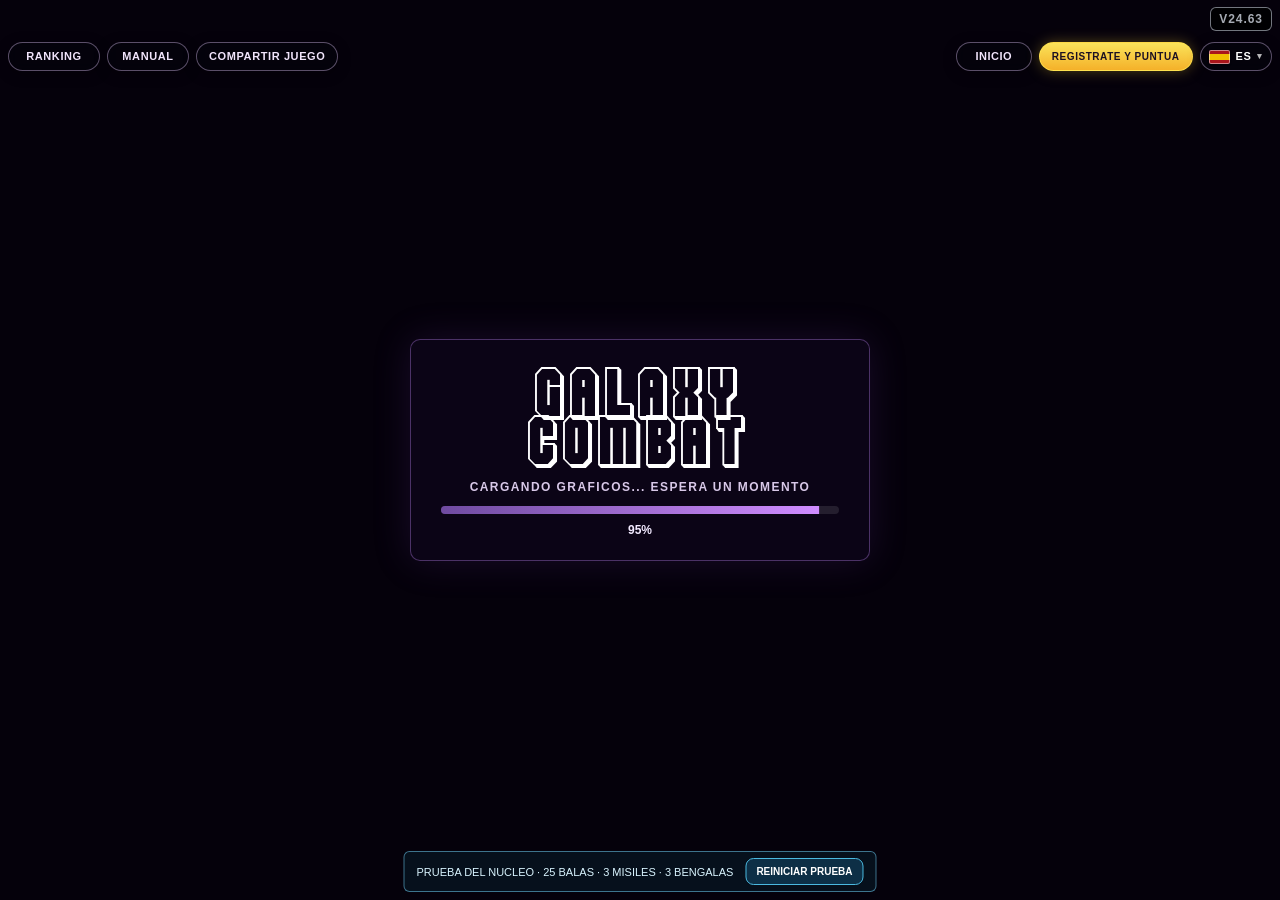
<file: docs/prueba-nucleo.html>
<!doctype html>
<html lang="es">
<head>
<meta charset="utf-8">
<meta name="viewport" content="width=device-width,initial-scale=1,maximum-scale=1,user-scalable=no,viewport-fit=cover">
<meta name="theme-color" content="#10051e">
<meta name="mobile-web-app-capable" content="yes">
<meta name="apple-mobile-web-app-capable" content="yes">
<meta name="apple-mobile-web-app-status-bar-style" content="black-translucent">
<meta name="apple-mobile-web-app-title" content="Galaxy Combat">
<link rel="manifest" href="manifest.webmanifest?v=V24.63">
<link rel="apple-touch-icon" href="assets/icons/apple-touch-icon.png?v=V24.63">
<link rel="stylesheet" href="style.css?v=V24.63">
<link rel="stylesheet" href="menu-portada.css?v=V24.63">
<link rel="stylesheet" href="voz.css?v=V24.63">
<link rel="stylesheet" href="view-3d.css?v=V24.63">
<script>
'use strict';
(() => {
  // ÚNICA fuente runtime de versión de GALAXY COMBAT.
  // En futuras versiones solo debe cambiar esta línea.
  const VERSION='V24.63';
  const root=typeof self!=='undefined'?self:globalThis;
  const versioned=src=>src+(src.includes('?')?'&':'?')+'v='+encodeURIComponent(VERSION);

  const HEAD_LINKS=[
    {rel:'manifest',href:'manifest.webmanifest'},
    {rel:'apple-touch-icon',href:'assets/icons/apple-touch-icon.png'},
    {rel:'stylesheet',href:'style.css'},
    {rel:'stylesheet',href:'menu-portada.css'},
    {rel:'stylesheet',href:'voz.css'},
    {rel:'stylesheet',href:'view-3d.css'}
  ];

  const RUNTIME_SCRIPTS=[
    'config.js',
    'render-3d.js',
    'menu-loader.js',
    'menu-decor.js',
    'winner-preview.js',
    'i18n.js',
    'campaign-config.js',
    'manual.js',
    'impactos.js',
    'voz.js',
    'auth.js',
    'ranking.js',
    'net-protocol.js',
    'collision-profiles.js',
    'physics-core.js',
    'shot-history.js',
    'mothership-data.js',
    'mothership-core.js',
    'storm-core.js',
    'devourer-core.js',
    'void-core.js',
    'local-cpu.js',
    'host-physics.js',
    'net-state-codec.js',
    'p2p-network.js',
    'motion-prediction.js',
    'network-playback.js',
    'startup-preparation.js',
    'host-client.js',
    'game.js',
    'pwa.js'
  ];

  function writeHeadAssets(){
    if(typeof document==='undefined'||document.readyState!=='loading')return false;
    document.write(HEAD_LINKS.map(item=>{
      const href=versioned(item.href);
      return '<link rel="'+item.rel+'" href="'+href+'">';
    }).join(''));
    return true;
  }

  function loadRuntime(){
    if(typeof document==='undefined')return false;
    const badge=document.getElementById('buildVersion');
    if(badge)badge.textContent=VERSION;

    if(document.readyState==='loading'){
      document.write(RUNTIME_SCRIPTS.map(src=>'<script src="'+versioned(src)+'"><\\/script>').join(''));
      return true;
    }

    // Fallback si en el futuro se invoca tras terminar el parseo del documento.
    let chain=Promise.resolve();
    for(const src of RUNTIME_SCRIPTS){
      chain=chain.then(()=>new Promise((resolve,reject)=>{
        const script=document.createElement('script');
        script.src=versioned(src);
        script.async=false;
        script.onload=resolve;
        script.onerror=reject;
        document.head.appendChild(script);
      }));
    }
    root.GALAXY_BUILD_READY=chain;
    return true;
  }

  root.GALAXY_BUILD=Object.freeze({
    version:VERSION,
    versioned,
    writeHeadAssets,
    loadRuntime
  });

  // El testigo visual no depende ya de loadRuntime().
  if(typeof document!=='undefined'){
    const applyBadge=()=>{
      const badge=document.getElementById('buildVersion');
      if(badge)badge.textContent=VERSION;
    };
    if(document.readyState==='loading')document.addEventListener('DOMContentLoaded',applyBadge,{once:true});
    else applyBadge();
  }
})();


</script>
<script>
(() => {
  const ua=navigator.userAgent||'';
  const handheld=/Android|iPhone|iPad|iPod|Mobile/i.test(ua)||(navigator.platform==='MacIntel'&&navigator.maxTouchPoints>1);
  if(handheld)document.documentElement.classList.add('handheld-device');
})();
</script>
<title>PRUEBA DIRECTA · NUCLEO DE LA TORMENTA</title>

<style>
/* Chat de texto de la sala de espera. Solo se muestra dentro del lobby. */
#lobby.lobby-with-chat{width:min(620px,92vw);max-height:min(760px,88vh);overflow:hidden}
.lobby-chat{margin:12px auto 8px;width:min(540px,100%);display:flex;flex-direction:column;gap:7px}
.lobby-room-heading{display:flex;align-items:center;justify-content:space-between;gap:12px;width:100%;text-align:left}
.lobby-room-heading .share-room-btn{width:auto;min-height:28px;margin:0;padding:4px 8px;border-radius:5px;font:800 10px/1 Arial,Helvetica,sans-serif;letter-spacing:.04em}
.lobby-chat-header{display:flex;align-items:center;justify-content:center;gap:8px;min-height:28px}
.lobby-chat-title{font-family:'Flashback',Arial,sans-serif;font-size:12px;letter-spacing:.08em;color:rgba(235,225,255,.82);text-align:left}
.lobby-chat-log{height:150px;overflow-y:auto;padding:9px 10px;border:1px solid rgba(187,131,255,.25);border-radius:6px;background:rgba(6,4,18,.45);box-shadow:inset 0 0 18px rgba(0,0,0,.28);scrollbar-width:thin;scrollbar-color:rgba(177,120,255,.55) transparent}
.lobby-chat-empty{margin:0;color:rgba(230,220,245,.48);font:11px 'Flashback',Arial,sans-serif;text-align:center;padding-top:52px}
.lobby-chat-line{display:flex;gap:7px;align-items:flex-start;margin:0 0 6px;font-family:Arial,sans-serif;font-size:13px;line-height:1.25;overflow-wrap:anywhere}
.lobby-chat-line:last-child{margin-bottom:0}
.lobby-chat-name{flex:0 0 auto;font-weight:700;text-shadow:0 0 7px currentColor}
.lobby-chat-text{color:rgba(245,242,255,.92)}
.lobby-chat-compose{display:flex;gap:7px;align-items:center}
#lobby .lobby-chat-compose{display:grid!important;grid-template-columns:minmax(0,1fr) auto!important;gap:7px!important;align-items:center!important;width:100%!important}
#lobby #lobbyChatInput{display:block!important;width:100%!important;min-width:0!important;max-width:none!important;box-sizing:border-box!important;height:36px!important;padding:0 11px!important;border:1px solid rgba(184,125,255,.45)!important;border-radius:5px!important;background:rgba(10,6,24,.72)!important;color:#fff!important;-webkit-text-fill-color:#fff!important;caret-color:#fff!important;font:600 14px/1.2 Arial,Helvetica,sans-serif!important;letter-spacing:0!important;outline:none!important}
#lobby #lobbyChatInput::placeholder{color:rgba(235,228,255,.48)!important;-webkit-text-fill-color:rgba(235,228,255,.48)!important}
#lobby #lobbyChatInput:focus{border-color:rgba(208,168,255,.88)!important;box-shadow:0 0 12px rgba(155,83,255,.24)!important}
#lobby #lobbyChatSend{display:inline-flex!important;align-items:center!important;justify-content:center!important;width:auto!important;min-width:0!important;max-width:max-content!important;flex:none!important;min-height:36px!important;height:36px!important;padding:5px 10px!important;margin:0!important;font-family:Arial,Helvetica,sans-serif!important;font-size:12px!important;font-weight:700!important;letter-spacing:.02em!important;white-space:nowrap!important}
.lobby-actions{display:flex;justify-content:center;gap:8px;flex-wrap:wrap;margin-top:5px}

/* V16.4.56: lobby PC/web mas compacto y jugadores en dos columnas. */
html:not(.handheld-device) #lobby.lobby-with-chat{width:min(560px,88vw)}
html:not(.handheld-device) #lobby #players{
  display:grid;
  grid-template-columns:minmax(0,1fr) minmax(0,1fr);
  grid-template-rows:auto auto;
  column-gap:24px;
  row-gap:7px;
  width:100%;
  padding:8px 12px;
  box-sizing:border-box;
  line-height:1.25;
}
html:not(.handheld-device) #lobby #players>div{
  min-width:0;
  padding:7px 10px;
  border:1px solid rgba(255,255,255,.14);
  border-radius:7px;
  background:rgba(5,8,20,.48);
  white-space:nowrap;
  overflow:hidden;
  text-overflow:ellipsis;
}
html:not(.handheld-device) #lobby #players>div:nth-child(1){grid-column:1;grid-row:1;text-align:left}
html:not(.handheld-device) #lobby #players>div:nth-child(2){grid-column:1;grid-row:2;text-align:left}
html:not(.handheld-device) #lobby #players>div:nth-child(3){grid-column:2;grid-row:1;text-align:right}
html:not(.handheld-device) #lobby #players>div:nth-child(4){grid-column:2;grid-row:2;text-align:right}
html:not(.handheld-device) #lobby .lobby-chat{width:min(500px,100%)}
@media (max-width:760px){
  html,body{touch-action:manipulation;overscroll-behavior:none}
  #lobby.lobby-with-chat{width:min(96vw,620px);max-height:92vh;padding:12px}
  .lobby-chat{margin-top:8px}.lobby-chat-log{height:112px;padding:7px 8px}
  .lobby-chat-line{font-size:11px;margin-bottom:4px}.lobby-chat-title{font-size:10px}
  #lobby #lobbyChatInput{height:40px!important;font-family:Arial,Helvetica,sans-serif!important;font-size:16px!important;font-weight:600!important;line-height:1.2!important;touch-action:manipulation!important}#lobby .lobby-chat-compose{gap:6px!important;touch-action:manipulation!important}#lobby #lobbyChatSend{height:40px!important;min-height:40px!important;padding:5px 11px!important;font-family:Arial,Helvetica,sans-serif!important;font-size:14px!important;font-weight:800!important;line-height:1!important;touch-action:manipulation!important}
}

/* V16.4.20: lobby/chat compacto para movil horizontal. */
@media (orientation:landscape){
  html.handheld-device #lobby.lobby-with-chat{
    width:min(760px,calc(100vw - env(safe-area-inset-left,0px) - env(safe-area-inset-right,0px) - 46px));
    max-width:calc(100vw - env(safe-area-inset-left,0px) - env(safe-area-inset-right,0px) - 46px);
    height:calc(100dvh - 10px);max-height:calc(100dvh - 10px);
    padding:8px 12px max(8px,env(safe-area-inset-bottom,0px));
    display:grid;grid-template-rows:auto auto minmax(0,1fr) auto;gap:6px;
    overflow:hidden;border-radius:10px;
  }
  html.handheld-device #lobby>h2{
    margin:0;font-size:17px;line-height:1.05;letter-spacing:.04em;display:flex;align-items:center;justify-content:space-between;
  }
  html.handheld-device #lobby #players{
    display:grid;
    grid-template-columns:minmax(0,1fr) minmax(0,1fr);
    grid-template-rows:auto auto;
    column-gap:12px;row-gap:5px;
    min-height:66px;width:100%;padding:0;background:transparent;border-radius:0;
    line-height:1;overflow:hidden;text-align:center;
  }
  html.handheld-device #lobby #players>div{
    min-width:0;max-width:none;
    padding:7px 9px;border:1px solid rgba(255,255,255,.20);border-radius:8px;
    background:rgba(7,10,24,.76);box-shadow:inset 0 0 10px rgba(255,255,255,.025),0 2px 8px rgba(0,0,0,.24);
    font:800 12px/1 Arial,Helvetica,sans-serif;white-space:nowrap;overflow:hidden;text-overflow:ellipsis;
  }
  html.handheld-device #lobby #players>div:nth-child(1){grid-column:1;grid-row:1;text-align:left}
  html.handheld-device #lobby #players>div:nth-child(2){grid-column:1;grid-row:2;text-align:left}
  html.handheld-device #lobby #players>div:nth-child(3){grid-column:2;grid-row:1;text-align:right}
  html.handheld-device #lobby #players>div:nth-child(4){grid-column:2;grid-row:2;text-align:right}
  html.handheld-device #lobby .lobby-chat{
    width:100%;min-height:0;margin:0;display:grid;grid-template-rows:auto minmax(0,1fr) auto;gap:4px;
  }
  html.handheld-device #lobby .lobby-chat-title{
    margin:0;font:700 9px/1 Arial,Helvetica,sans-serif;letter-spacing:.08em;opacity:.72;
  }
  html.handheld-device #lobby .lobby-chat-log{
    height:auto;min-height:54px;padding:6px 8px;border-radius:5px;overscroll-behavior:contain;
  }
  html.handheld-device #lobby .lobby-chat-empty{padding-top:18px;font-size:10px}
  html.handheld-device #lobby .lobby-chat-line{gap:5px;margin-bottom:3px;font-size:11px;line-height:1.18}
  html.handheld-device #lobby .lobby-chat-compose{
    display:grid!important;grid-template-columns:minmax(0,1fr) auto!important;gap:5px!important;
  }
  html.handheld-device #lobby #lobbyChatInput{
    height:34px!important;min-height:34px!important;padding:0 9px!important;border-radius:5px!important;
    font:600 16px/1.1 Arial,Helvetica,sans-serif!important;
  }
  html.handheld-device #lobby #lobbyChatSend{
    height:34px!important;min-height:34px!important;margin:0!important;padding:4px 11px!important;
    border-radius:5px!important;font:800 12px/1 Arial,Helvetica,sans-serif!important;
  }
  html.handheld-device #lobby .lobby-actions{
    display:flex;flex-wrap:nowrap;justify-content:center;align-items:center;gap:6px;width:100%;margin:0;
  }
  html.handheld-device #lobby .lobby-actions button{
    flex:1 1 0;width:auto;max-width:230px;height:34px;min-height:34px;margin:0;padding:4px 10px;
    border-radius:5px;font:800 11px/1 Arial,Helvetica,sans-serif;white-space:nowrap;
  }
  html.handheld-device #lobby>.help{display:none!important}
}

</style>

<style id="build-version-style">
#buildVersion{position:fixed!important;z-index:2147483647!important;top:calc(env(safe-area-inset-top,0px) + 7px)!important;right:max(8px,env(safe-area-inset-right,0px))!important;display:block!important;visibility:visible!important;opacity:1!important;padding:5px 8px!important;border:1px solid rgba(160,166,176,.72)!important;border-radius:6px!important;background:rgba(0,0,0,.82)!important;color:#A6ABB4!important;font:700 12px/1 Arial,sans-serif!important;letter-spacing:.08em!important;pointer-events:none!important;text-shadow:0 1px 2px #000!important;transform:none!important;transition:color .18s ease,border-color .18s ease,box-shadow .18s ease!important}
#buildVersion.learning-training{border-color:rgba(202,128,255,.86)!important;color:#D79AFF!important;box-shadow:0 0 11px rgba(183,92,255,.24)!important}
#buildVersion.learning-hard{border-color:rgba(124,255,124,.78)!important;color:#7CFF7C!important;box-shadow:0 0 10px rgba(74,255,112,.18)!important}
#buildVersion.learning-off{border-color:rgba(160,166,176,.72)!important;color:#A6ABB4!important;box-shadow:none!important}
</style>
<style id="orientation-gate-style">
.orientation-gate{display:none;position:fixed;inset:0;z-index:2147483646;align-items:center;justify-content:center;padding:28px;background:radial-gradient(circle at 50% 45%,rgba(31,14,55,.98),rgba(3,2,12,.995) 68%);color:#fff;text-align:center;pointer-events:auto;touch-action:none;-webkit-user-select:none;user-select:none}
.orientation-gate-card{width:min(430px,88vw);padding:28px 24px;border:1px solid rgba(126,225,255,.58);border-radius:16px;background:rgba(3,8,22,.86);box-shadow:0 0 36px rgba(59,186,255,.2)}
.orientation-gate-icon{display:block;width:70px;height:70px;margin:0 auto 14px;color:#7fe5ff;filter:drop-shadow(0 0 10px rgba(90,225,255,.45))}
.orientation-gate-icon svg{display:block;width:100%;height:100%;overflow:visible}
.orientation-gate-icon .rotate-arrows{fill:none;stroke:currentColor;stroke-width:3.4;stroke-linecap:round;stroke-linejoin:round}
.orientation-gate-title{margin:0 0 10px;font:900 clamp(24px,7vw,36px)/1 Arial,Helvetica,sans-serif;letter-spacing:.035em}
.orientation-gate-copy{margin:0;color:rgba(239,245,255,.82);font:700 15px/1.35 Arial,Helvetica,sans-serif}
.orientation-language-switcher{position:absolute;z-index:2;top:max(34px,calc(env(safe-area-inset-top,0px) + 18px));left:50%;transform:translateX(-50%)}
.orientation-language-dropdown{position:relative;margin:0;padding:0}
.orientation-language-dropdown>summary{list-style:none}
.orientation-language-dropdown>summary::-webkit-details-marker{display:none}
.orientation-language-current{min-width:94px;height:40px;box-sizing:border-box;margin:0;padding:6px 12px;display:flex;align-items:center;justify-content:center;gap:8px;border:1px solid rgba(213,185,236,.52);border-radius:999px;background:rgba(5,3,12,.84);color:#fff;box-shadow:0 3px 14px rgba(0,0,0,.34);font:800 14px/1 Arial,Helvetica,sans-serif;letter-spacing:.055em;cursor:pointer;backdrop-filter:blur(7px);-webkit-backdrop-filter:blur(7px)}
.orientation-language-current:focus-visible{outline:1px solid rgba(171,111,225,.95);outline-offset:2px}
.orientation-language-chevron{font-size:9px;opacity:.72;transition:transform .15s ease}
.orientation-language-dropdown[open] .orientation-language-chevron{transform:rotate(180deg)}
.orientation-language-menu{position:absolute;top:46px;left:50%;transform:translateX(-50%);min-width:104px;padding:6px;display:grid;gap:4px;border:1px solid rgba(213,185,236,.42);border-radius:11px;background:rgba(9,5,19,.97);box-shadow:0 8px 22px rgba(0,0,0,.5);backdrop-filter:blur(8px);-webkit-backdrop-filter:blur(8px)}
.orientation-language-menu button{width:100%;height:36px;margin:0;padding:5px 10px;display:flex;align-items:center;gap:8px;border:0;border-radius:8px;background:transparent;color:#fff;font:800 13px/1 Arial,Helvetica,sans-serif;letter-spacing:.055em;text-align:left;cursor:pointer}
.orientation-language-menu button:focus-visible{background:rgba(171,111,225,.2);outline:none}
.orientation-language-flag{display:inline-block;flex:0 0 auto;width:24px;height:16px;box-sizing:border-box;border:1px solid rgba(255,255,255,.48);border-radius:2px;overflow:hidden;box-shadow:0 1px 2px rgba(0,0,0,.35);background-color:#fff}
.orientation-language-flag.flag-es{background:linear-gradient(to bottom,#aa151b 0 25%,#f1bf00 25% 75%,#aa151b 75% 100%)}
.orientation-language-flag.flag-it{background:linear-gradient(to right,#009246 0 33.333%,#fff 33.333% 66.666%,#ce2b37 66.666% 100%)}
.orientation-language-flag.flag-fr{background:linear-gradient(to right,#0055a4 0 33.333%,#fff 33.333% 66.666%,#ef4135 66.666% 100%)}
.orientation-language-flag.flag-de{background:linear-gradient(to bottom,#000 0 33.333%,#dd0000 33.333% 66.666%,#ffce00 66.666% 100%)}
.orientation-language-flag.flag-zh{background:#de2910}
.orientation-language-flag.flag-en{background:linear-gradient(27deg,transparent 44%,#fff 44% 56%,transparent 56%),linear-gradient(-27deg,transparent 44%,#fff 44% 56%,transparent 56%),linear-gradient(27deg,transparent 48%,#c8102e 48% 52%,transparent 52%),linear-gradient(-27deg,transparent 48%,#c8102e 48% 52%,transparent 52%),linear-gradient(90deg,transparent 39%,#fff 39% 61%,transparent 61%),linear-gradient(transparent 35%,#fff 35% 65%,transparent 65%),linear-gradient(90deg,transparent 46%,#c8102e 46% 54%,transparent 54%),linear-gradient(transparent 44%,#c8102e 44% 56%,transparent 56%),#012169}
.orientation-gate-install-copy{margin:18px 0 9px;color:#d9c5ef;font:800 12px/1.35 Arial,Helvetica,sans-serif;letter-spacing:.025em}
.orientation-gate-install-copy.pwa-hidden{display:none!important}
.orientation-install-button{display:inline-flex;align-items:center;justify-content:center;min-height:38px;padding:7px 14px;border:1px solid rgba(111,239,178,.58);border-radius:999px;background:rgba(24,72,48,.72);color:#d9ffe7;font:900 11px/1.15 Arial,Helvetica,sans-serif;letter-spacing:.035em;box-shadow:0 0 18px rgba(67,221,134,.16)}
.orientation-install-button.pwa-hidden{display:none!important}
@media (orientation:portrait){html.handheld-device .orientation-gate{display:flex}}
</style>
</head>
<body>
<div id="menuFirstLoader" class="menu-first-loader" role="status" aria-live="polite">
  <div class="menu-first-loader-card">
    <div class="menu-first-loader-title">GALAXY COMBAT</div>
    <div id="menuFirstLoaderLabel" class="menu-first-loader-label">CARGANDO GRAFICOS...</div>
    <div class="menu-first-loader-track" aria-hidden="true"><span id="menuFirstLoaderBar" class="menu-first-loader-bar"></span></div>
    <div id="menuFirstLoaderProgress" class="menu-first-loader-progress">0%</div>
    <div id="menuFirstLoaderActions" class="menu-first-loader-actions" hidden>
      <button id="menuFirstLoaderRetry" type="button">REINTENTAR</button>
    </div>
  </div>
</div>
<div id="app">
  <div id="orientationGate" class="orientation-gate" role="alert" aria-live="assertive">
    <div class="orientation-language-switcher">
      <details id="orientationLanguageDropdown" class="orientation-language-dropdown">
        <summary class="orientation-language-current" aria-label="Idioma / Language">
          <span class="orientation-language-flag flag-es" data-language-current-flag aria-hidden="true"></span>
          <span data-language-current-code>ES</span>
          <span class="orientation-language-chevron" aria-hidden="true">▾</span>
        </summary>
        <div class="orientation-language-menu" role="menu" aria-label="Idioma / Language">
          <button type="button" role="menuitem" data-language="es"><span class="orientation-language-flag flag-es" aria-hidden="true"></span><span>ES</span></button>
          <button type="button" role="menuitem" data-language="en"><span class="orientation-language-flag flag-en" aria-hidden="true"></span><span>EN</span></button>
          <button type="button" role="menuitem" data-language="it"><span class="orientation-language-flag flag-it" aria-hidden="true"></span><span>IT</span></button>
          <button type="button" role="menuitem" data-language="fr"><span class="orientation-language-flag flag-fr" aria-hidden="true"></span><span>FR</span></button>
          <button type="button" role="menuitem" data-language="de"><span class="orientation-language-flag flag-de" aria-hidden="true"></span><span>DE</span></button>
          <button type="button" role="menuitem" data-language="zh"><span class="orientation-language-flag flag-zh" aria-hidden="true"></span><span>ZH</span></button>
        </div>
      </details>
    </div>
    <div class="orientation-gate-card">
      <span class="orientation-gate-icon" aria-hidden="true">
        <svg viewBox="0 0 72 72" focusable="false">
          <path class="rotate-arrows" d="M16 31a22 22 0 0 1 35-14"></path>
          <path class="rotate-arrows" d="M48 11l5 8-9 1"></path>
          <path class="rotate-arrows" d="M56 41a22 22 0 0 1-35 14"></path>
          <path class="rotate-arrows" d="M24 61l-5-8 9-1"></path>
        </svg>
      </span>
      <p class="orientation-gate-title" data-i18n="orientationTitle">GIRA EL MOVIL</p>
      <p class="orientation-gate-copy" data-i18n="orientationCopy">Galaxy Combat se juega en horizontal.</p>
      <p id="orientationInstallCopy" class="orientation-gate-install-copy" data-i18n="orientationInstallCopy">PARA JUGAR MEJOR, AÑADE EL JUEGO A TU PANTALLA DE INICIO.</p>
      <button id="orientationInstallGame" class="orientation-install-button pwa-hidden" type="button" data-i18n="addHomeScreen">NECESARIO AÑADIR A PANTALLA DE INICIO</button>
    </div>
  </div>
  <canvas id="game" width="1920" height="1080" aria-label="Galaxy Combat"></canvas>
  <div id="ui" class="overlay">
    <section id="menu" class="menu-cover" aria-labelledby="menuTitle">
      <div id="buildVersion" class="learning-off" aria-label="Version del juego · aprendizaje desactivado" title="Aprendizaje desactivado">--</div>
      <div class="menu-left-tools" aria-label="Clasificacion, manual y compartir">
        <button id="rankingOpen" class="ranking-launch" type="button" aria-haspopup="dialog">RANKING</button>
        <button id="manualOpen" class="ranking-launch manual-left-launch" type="button" aria-haspopup="dialog">MANUAL</button>
        <button id="shareGame" class="ranking-launch share-game-launch" type="button" data-i18n="shareGame">COMPARTIR JUEGO</button>
      </div>
      <div class="menu-top-tools" aria-label="Cuenta e idioma">
        <button id="authLoginOpen" class="account-launch" type="button">INICIO</button>
        <button id="authRegisterOpen" class="account-launch register-score-main" type="button" aria-label="Registrate y puntua">REGISTRATE Y PUNTUA</button>
        <button id="authUserOpen" class="account-launch account-user hidden" type="button" aria-haspopup="dialog"></button>
        <div id="languageSwitcher" class="language-switcher">
          <details id="languageDropdown" class="language-dropdown">
          <summary id="languageCurrent" class="language-current" aria-label="Idioma / Language">
            <span id="languageCurrentFlag" class="language-flag flag-es" data-language-current-flag aria-hidden="true"></span>
            <span id="languageCurrentCode" data-language-current-code>ES</span>
            <span class="language-chevron" aria-hidden="true">▾</span>
          </summary>
          <div class="language-menu" role="menu" aria-label="Idioma / Language">
            <button type="button" role="menuitem" data-language="es"><span class="language-flag flag-es" aria-hidden="true"></span><span>ES</span></button>
            <button type="button" role="menuitem" data-language="en"><span class="language-flag flag-en" aria-hidden="true"></span><span>EN</span></button>
            <button type="button" role="menuitem" data-language="it"><span class="language-flag flag-it" aria-hidden="true"></span><span>IT</span></button>
            <button type="button" role="menuitem" data-language="fr"><span class="language-flag flag-fr" aria-hidden="true"></span><span>FR</span></button>
            <button type="button" role="menuitem" data-language="de"><span class="language-flag flag-de" aria-hidden="true"></span><span>DE</span></button>
            <button type="button" role="menuitem" data-language="zh"><span class="language-flag flag-zh" aria-hidden="true"></span><span>ZH</span></button>
            </div>
          </details>
        </div>
      </div>
      <div id="manualDialog" class="manual-dialog hidden" role="dialog" aria-modal="true" aria-labelledby="manualTitle">
        <div class="manual-card">
          <header class="manual-header">
            <div>
              <div class="manual-kicker">GALAXY COMBAT</div>
              <h2 id="manualTitle">MANUAL DE JUEGO</h2>
              <p id="manualSubtitle"></p>
            </div>
            <button id="manualClose" class="manual-close" type="button" aria-label="Cerrar manual" title="Cerrar">×</button>
          </header>
          <div class="manual-layout">
            <nav id="manualNav" class="manual-nav" aria-label="Contenido del manual"></nav>
            <main id="manualContent" class="manual-content" tabindex="0"></main>
          </div>
        </div>
      </div>
      <div id="rankingDialog" class="ranking-dialog hidden" role="dialog" aria-modal="true" aria-labelledby="rankingTitle">
        <div class="ranking-card">
          <div class="ranking-card-head">
            <div>
              <div class="ranking-kicker">GALAXY COMBAT</div>
              <h2 id="rankingTitle">RANKING</h2>
            </div>
            <button id="rankingClose" class="ranking-close" type="button" aria-label="Cerrar">×</button>
          </div>
          <div id="rankingListView" class="ranking-list-view">
            <div class="ranking-table-wrap">
              <table class="ranking-table">
                <thead>
                  <tr><th id="rankingColPosition">PUESTO</th><th id="rankingColPlayer">JUGADOR</th></tr>
                </thead>
                <tbody id="rankingRows"></tbody>
              </table>
              <p id="rankingMessage" class="ranking-message" aria-live="polite">CARGANDO...</p>
            </div>
          </div>
          <div id="rankingDetail" class="ranking-detail hidden" aria-live="polite">
            <button id="rankingBack" class="ranking-back" type="button">← VOLVER</button>
            <div class="ranking-detail-position"><span id="rankingDetailPositionLabel">PUESTO</span><strong id="rankingDetailPosition">#1</strong></div>
            <h3 id="rankingDetailPlayer">JUGADOR</h3>
            <div class="ranking-detail-grid">
              <div><span id="rankingDetailWinsLabel">VICTORIAS</span><strong id="rankingDetailWins">0</strong></div>
              <div><span id="rankingDetailLossesLabel">DERROTAS</span><strong id="rankingDetailLosses">0</strong></div>
              <div><span id="rankingDetailPlayedLabel">PARTIDAS</span><strong id="rankingDetailPlayed">0</strong></div>
            </div>
          </div>
        </div>
      </div>
      <div id="authDialog" class="auth-dialog hidden" role="dialog" aria-modal="true" aria-labelledby="authDialogTitle">
        <div class="auth-card">
          <div class="auth-card-head">
            <div>
              <div class="auth-kicker">GALAXY COMBAT</div>
              <h2 id="authDialogTitle">INICIO DE SESION</h2>
            </div>
            <button id="authClose" class="auth-close" type="button" aria-label="Cerrar">×</button>
          </div>
          <form id="authLoginForm" class="auth-form">
            <label><span id="authLoginNameLabel">NOMBRE</span><input id="authLoginName" maxlength="16" autocomplete="username" autocapitalize="off" spellcheck="false"></label>
            <label><span id="authLoginPasswordLabel">CLAVE</span><input id="authLoginPassword" type="password" maxlength="128" autocomplete="current-password"></label>
            <button id="authLoginSubmit" type="submit">ENTRAR</button>
          </form>
          <form id="authRegisterForm" class="auth-form hidden">
            <label><span id="authRegisterNameLabel">NOMBRE</span><input id="authRegisterName" maxlength="16" autocomplete="username" autocapitalize="off" spellcheck="false"></label>
            <label><span id="authRegisterEmailLabel">CORREO</span><input id="authRegisterEmail" type="email" maxlength="254" autocomplete="email" autocapitalize="off" spellcheck="false"></label>
            <label><span id="authRegisterPasswordLabel">CLAVE</span><input id="authRegisterPassword" type="password" maxlength="128" autocomplete="new-password"></label>
            <label><span id="authRegisterRepeatLabel">REPETIR CLAVE</span><input id="authRegisterRepeat" type="password" maxlength="128" autocomplete="new-password"></label>
            <button id="authRegisterSubmit" type="submit">CREAR CUENTA</button>
          </form>
          <div id="authAccountPanel" class="auth-account hidden">
            <p id="authAccountName" class="auth-account-name"></p>
            <p id="authAccountEmail" class="auth-account-email"></p>
            <button id="authLogout" type="button">CERRAR SESION</button>
          </div>
          <p id="authMessage" class="auth-message" aria-live="polite"></p>
        </div>
      </div>
      <div class="menu-scene">
        <canvas id="menuDecor" class="menu-decor-canvas" width="1280" height="720" aria-hidden="true"></canvas>
        <h1 id="menuTitle" class="menu-sr-only">GALAXY COMBAT</h1>
        <div class="galaxy3d-brand" aria-hidden="true">
          <span class="galaxy3d-eyebrow">ORBITAL COMBAT</span>
          <span class="galaxy3d-wordmark">GALAXY COMBAT</span>
        </div>
        <div class="menu-body">
          <div class="launch-console">
            <div class="pilot-row">
              <label class="pilot-field" for="name"><span class="field-title" data-i18n="yourName">TU NOMBRE</span><input id="name" maxlength="16" value="JUGADOR" autocomplete="nickname" spellcheck="false" autocapitalize="characters" data-i18n-aria="playerNameAria" aria-label="Nombre del jugador"></label>
              <div class="connection-info">
                <div id="serverWait" class="server-wait" role="status" aria-live="polite">
                  <span class="server-spinner" aria-hidden="true"></span>
                  <span id="serverWaitText" data-i18n="connectingWait">Conectando con el servidor... espera un momento.</span>
                </div>
                <p id="status" class="status waking" aria-live="polite" data-i18n="connectingShort">Conectando con el servidor...</p>
              </div>
            </div>
            <div class="mode-grid" data-i18n-aria="modesAria" aria-label="Modos de juego">
              <div class="mode-card cpu-mode">
                <h2 class="mode-title"><span class="mode-number" aria-hidden="true">01</span> <span data-i18n="modeCpu">CONTRA LA MAQUINA</span></h2>
                <div class="mode-actions cpu-actions">
                  <select id="difficulty" data-i18n-aria="cpuDifficultyAria" aria-label="Dificultad CPU">
                    <option value="facil" selected data-i18n="easy">FACIL</option>
                    <option value="medio" data-i18n="medium">MEDIO</option>
                    <option value="dificil" data-i18n="hard">DIFICIL</option>
                  </select>
                  <select id="cpuCount" aria-label="Numero de rivales CPU">
                    <option value="1" selected>1 CPU</option>
                    <option value="2">2 CPU</option>
                    <option value="3">3 CPU</option>
                  </select>
                  <button id="cpu" type="button"><span data-i18n="play">JUGAR</span></button>
                </div>
              </div>
              <div class="mode-card online-mode">
                <h2 class="mode-title"><span class="mode-number" aria-hidden="true">02</span> <span data-i18n="modeOnline">ONLINE &middot; 2-4 JUGADORES</span></h2>
                <div class="mode-actions"><button id="create" type="button" disabled><span data-i18n="createGame">CREAR PARTIDA</span> <span aria-hidden="true">+</span></button></div>
              </div>
              <div class="mode-card join-mode">
                <h2 class="mode-title"><span class="mode-number" aria-hidden="true">03</span> <span data-i18n="modeJoin">UNIRSE A UNA SALA</span></h2>
                <div class="mode-actions code-actions">
                  <button id="join" type="button" disabled><span data-i18n="join">UNIRSE</span> <span aria-hidden="true">&rarr;</span></button>
                </div>
              </div>
            </div>
            <div id="cpuSetupDialog" class="room-dialog cpu-setup-dialog hidden" role="dialog" aria-modal="true" aria-labelledby="cpuSetupTitle">
              <div class="room-dialog-card cpu-setup-card">
                <h3 id="cpuSetupTitle">CONTRA LA MAQUINA</h3>
                <p class="room-dialog-copy">ELIGE DIFICULTAD Y NUMERO DE RIVALES</p>
                <div class="cpu-setup-options">
                  <label>
                    <span>DIFICULTAD</span>
                    <select id="mobileDifficulty" aria-label="Dificultad CPU">
                      <option value="facil">FACIL</option>
                      <option value="medio">MEDIO</option>
                      <option value="dificil">DIFICIL</option>
                    </select>
                  </label>
                  <label>
                    <span>RIVALES</span>
                    <select id="mobileCpuCount" aria-label="Numero de rivales CPU">
                      <option value="1">1 CPU</option>
                      <option value="2">2 CPU</option>
                      <option value="3">3 CPU</option>
                    </select>
                  </label>
                </div>
                <button id="cpuSetupPlay" class="cpu-setup-play" type="button">JUGAR</button>
                <button id="cpuSetupClose" class="room-dialog-close" type="button">CANCELAR</button>
              </div>
            </div>
            <div id="roomTypeDialog" class="room-dialog hidden" role="dialog" aria-modal="true" aria-labelledby="roomTypeTitle">
              <div class="room-dialog-card">
                <h3 id="roomTypeTitle" data-i18n="roomTypeTitle">TIPO DE PARTIDA</h3>
                <p class="room-dialog-copy" data-i18n="roomTypeCopy">PUBLICA aparece en la lista. PRIVADA solo se puede abrir con su codigo.</p>
                <div class="room-dialog-actions">
                  <button id="createPublic" type="button" data-i18n="publicRoom">PUBLICA</button>
                  <button id="createPrivate" type="button" data-i18n="privateRoom">PRIVADA</button>
                </div>
                <button id="closeRoomType" class="room-dialog-close" type="button" data-i18n="cancel">CANCELAR</button>
              </div>
            </div>
            <div id="publicRoomsDialog" class="room-dialog hidden" role="dialog" aria-modal="true" aria-labelledby="publicRoomsTitle">
              <div class="room-dialog-card room-browser-card">
                <div class="room-browser-top">
                  <h3 id="publicRoomsTitle" data-i18n="publicGames">PARTIDAS PUBLICAS</h3>
                  <div id="publicRoomsList" class="public-rooms-list" aria-live="polite">
                    <p class="public-rooms-empty" data-i18n="searchingGames">Buscando partidas...</p>
                  </div>
                </div>
                <div class="room-browser-bottom">
                  <div class="private-code-block">
                    <span class="private-code-title" data-i18n="orEnterCode">PARTIDA PRIVADA</span>
                    <div class="private-code-row">
                      <input id="joinCodeDialog" maxlength="4" placeholder="ESCRIBE CODIGO" data-i18n-placeholder="codePlaceholder" autocomplete="off" autocapitalize="characters" spellcheck="false" data-i18n-aria="roomCodeAria" aria-label="Codigo de sala">
                      <button id="joinByCodeDialog" type="button" data-i18n="join">UNIRSE</button>
                    </div>
                  </div>
                  <button id="closePublicRooms" class="room-dialog-close" type="button" data-i18n="close">CERRAR</button>
                </div>
              </div>
            </div>
            <div class="menu-control-tools">
              <div class="voice-setup" data-i18n-aria="voiceChatAria" aria-label="Chat de voz y controles">
                <button id="enableJoystick" type="button" aria-pressed="false" title="Stick izquierdo: girar / 1: acelerar / R2: disparar / L2: cohetes / L1: bengalas / 4: honda expansiva / R1: hablar">JOYSTICK</button>
                <button id="configureJoystick" class="hidden" type="button" title="Configurar botones del mando">CONFIGURAR</button>
                <button id="enableAudio" class="active" type="button" aria-pressed="true" data-i18n="gameAudioOn">AUDIO ACTIVO</button>
                <button id="enableVoice" type="button" data-i18n="activateVoice">ACTIVAR MICRO</button>
                <span id="voiceActivationTip" class="voice-activation-tip hidden" data-i18n="voiceKeyTip">PULSANDO V EN EL JUEGO PODRAS HABLAR</span>
                <span id="voiceStatus" class="voice-status menu-sr-only" aria-live="polite" data-i18n="voiceDisabled">VOZ DESACTIVADA</span>
              </div>
            </div>
            <p id="controlHelp" class="help desktop-help menu-keys"><span><span data-i18n="rotateControl">GIRAR</span> <b>A / D</b> <span data-i18n="orArrows">o flechas</span></span><i aria-hidden="true"></i><span><span data-i18n="accelerate">ACELERAR</span> <b data-i18n="keyThrustCombo">W / ARRIBA</b></span><i aria-hidden="true"></i><span><span data-i18n="fire">DISPARAR</span> <b data-i18n="keyFireCombo">CTRL / ESPACIO</b></span></p>
            <p class="help mobile-guide mobile-guide-main" data-i18n="mobileGuide">Mitad izquierda: girar &middot; mitad derecha: toque rapido dispara &middot; mantener acelera.</p>
          </div>
        </div>
      </div>
      <div id="joystickConfigDialog" class="joystick-config-dialog hidden" role="dialog" aria-modal="true" aria-labelledby="joystickConfigTitle">
        <div class="joystick-config-card">
          <button id="joystickConfigClose" class="joystick-config-close" type="button" aria-label="Cerrar">×</button>
          <div class="joystick-config-kicker">JOYSTICK</div>
          <h2 id="joystickConfigTitle">CONFIGURAR MANDO</h2>
          <div id="joystickConfigStep" class="joystick-config-step">PASO 1/7</div>
          <div id="joystickConfigAction" class="joystick-config-action">MOVER</div>
          <p id="joystickConfigHint" class="joystick-config-hint">MUEVE EL STICK HACIA LA IZQUIERDA</p>
          <p id="joystickConfigCurrent" class="joystick-config-current"></p>
          <div class="joystick-config-actions">
            <button id="joystickConfigReset" type="button">RESTAURAR</button>
            <button id="joystickConfigCancel" type="button">CANCELAR</button>
          </div>
        </div>
      </div>
    </section>
    <section id="lobby" class="card lobby-with-chat hidden">
      <h2 class="lobby-room-heading"><span><span data-i18n="room">SALA</span> <span id="roomCode"></span></span><button id="shareRoom" class="share-room-btn hidden" type="button" data-i18n="shareRoomShort">COMPARTIR</button></h2>
      <div id="players"></div>
      <div class="lobby-chat" aria-label="Chat de la sala">
        <div class="lobby-chat-header">
          <button id="fillCpu" class="fill-cpu-btn hidden" type="button" aria-pressed="false" data-i18n="fillCpuHard">JUGADORES CPU DE RELLENO</button>
        </div>
        <div id="lobbyChatLog" class="lobby-chat-log" aria-live="polite">
          <div class="lobby-chat-title" data-i18n="roomChat">CHAT DE SALA</div>
          <p id="lobbyChatEmpty" class="lobby-chat-empty" data-i18n="noMessages">Sin mensajes</p>
        </div>
        <div class="lobby-chat-compose">
          <input id="lobbyChatInput" maxlength="120" placeholder="ESCRIBE MENSAJE..." data-i18n-placeholder="messagePlaceholder" autocomplete="off" spellcheck="false" data-i18n-aria="messageAria" aria-label="Mensaje para la sala">
          <button id="lobbyChatSend" type="button" data-i18n="send">ENVIAR</button>
        </div>
      </div>
      <div class="lobby-actions">
        <button id="start" class="hidden" disabled data-i18n="start">EMPEZAR</button>
        <button id="leaveRoom" type="button" data-i18n="leaveRoom">SALIR DE SALA</button>
      </div>
      <p class="help" data-i18n="lobbyHelp">Los demas abren esta misma direccion y escriben el codigo.</p>
      <p id="waitingPlayers" class="waiting-players">ESPERANDO JUGADORES</p>
    </section>
    <div id="shareToast" class="share-toast hidden" role="status" aria-live="polite"></div>
    <section id="victory" class="card hidden">
      <h2 id="victoryText" data-i18n="victory">VICTORIA</h2>
      <div id="seriesChampion" class="series-champion hidden" aria-live="assertive">
        <canvas id="seriesChampionShip" class="series-champion-ship" width="420" height="270" role="img" aria-label="Nave 3D ganadora"></canvas>
        <div id="seriesChampionName" class="series-champion-name"></div>
      </div>
      <div id="sessionRanking" class="session-ranking hidden" aria-live="polite">
        <div id="sessionRankingTitle" class="session-ranking-title">SERIE · RONDA 1/5</div>
        <div id="sessionRankingList" class="session-ranking-list"></div>
      </div>
      <button id="seriesChampionContinue" type="button" class="series-champion-continue hidden">CONTINUAR</button>
      <button id="restartMatch" data-i18n="rematch">REPETIR PARTIDA</button>
      <button id="back" data-i18n="mainMenu">MENU PRINCIPAL</button>
    </section>
  </div>
  <div id="topbar" class="hidden"><span id="roomMini"></span><span id="seriesRoundMini" class="series-round-mini"></span><span id="voiceHint" class="voice-hint hidden"></span><span class="desktop-only" data-i18n="escExit">ESC: salir</span></div>
  <div id="voiceTalker" class="voice-talker hidden" aria-live="polite"></div>
  <div id="playerChangeNotice" class="player-change-notice hidden" role="status" aria-live="polite"></div>
  <div id="mobileControls" class="mobile-controls hidden" aria-hidden="true">
    <div class="mobile-zone fire-zone"></div>
    <div class="mobile-zone thrust-zone"></div>
    <div id="mobileTurnPad" class="mobile-turn-pad" aria-label="Giro">
      <div class="mobile-turn-row">
        <button id="mobileTurnLeft" class="mobile-turn-button" type="button" aria-label="Girar a la izquierda">←</button>
        <button id="mobileTurnRight" class="mobile-turn-button" type="button" aria-label="Girar a la derecha">→</button>
      </div>
    </div>
    <div id="mobileActionZone" class="mobile-action-zone" aria-label="Disparo y acelerador">
      <span>DISPARO</span>
      <span>ACELERAR</span>
    </div>
  </div>
  <button id="voicePtt" class="voice-ptt hidden" type="button" data-i18n-aria="holdToTalk" aria-label="Mantener para hablar"><span data-i18n="activateVoice">ACTIVAR MICRO</span></button>
  <button id="mobileExit" class="mobile-exit hidden" type="button" data-i18n-aria="exitAria" aria-label="Salir de la partida y volver al inicio"><span data-i18n="exit">SALIR</span></button>
</div>





























<script>
(() => {
  // Última red de seguridad independiente de menu-loader.js.
  const handheld=document.documentElement.classList.contains('handheld-device')||
    /Android|iPhone|iPad|iPod|Mobile/i.test(navigator.userAgent||'');
  window.setTimeout(()=>{
    const loader=document.getElementById('menuFirstLoader');
    if(!loader||loader.hidden)return;
    if(window.Galaxy3D&&window.GalaxyGraphicsLoader)return;
    loader.dataset.state='error';
    const app=document.getElementById('app');if(app)app.inert=true;
    document.documentElement.classList.add('menu-first-loading');
    const label=document.getElementById('menuFirstLoaderLabel');if(label)label.textContent='NO SE HAN PODIDO CARGAR LOS OBJETOS 3D';
    const progress=document.getElementById('menuFirstLoaderProgress');if(progress)progress.textContent='CARGA INCOMPLETA';
    const actions=document.getElementById('menuFirstLoaderActions');if(actions)actions.hidden=false;
    if(!window.GalaxyGraphicsLoader)document.getElementById('menuFirstLoaderRetry')?.addEventListener('click',()=>window.location.reload());
  },handheld?4000:15000);
})();
</script>
<div style="position:fixed;bottom:8px;left:50%;transform:translateX(-50%);z-index:10000;display:flex;align-items:center;gap:12px;padding:6px 12px;background:#07121ee6;border:1px solid #74d7ff80;border-radius:6px;color:#d9f4ff;font:11px Arial,sans-serif">
 <span>PRUEBA DEL NUCLEO · 25 BALAS · 3 MISILES · 3 BENGALAS</span>
 <button type="button" onclick="location.reload()" style="width:auto;margin:0;padding:7px 10px;min-height:0;font:700 10px Arial,sans-serif">REINICIAR PRUEBA</button></div>
<script src="prueba-nucleo.js?v=V24.63-practice22"></script>
</body>
</html>
</file>
<file: docs/style.css>
@font-face{font-family:Flashback;src:url('assets/font/Flashback.ttf') format('truetype');font-display:swap}
:root{color-scheme:dark;--cyan:#5ae1ff;--pink:#ff50a5;--green:#5aff78;--yellow:#ffdc46}
*{box-sizing:border-box}html,body{margin:0;background:#000;color:#fff;width:100%;height:100%;overflow:hidden;font-family:Flashback,Arial,sans-serif}
#app{position:relative;width:100%;height:100%;display:flex;align-items:center;justify-content:center;background:#000}
#game{display:block;width:min(100vw,177.7778vh,1920px);height:auto;max-width:100%;max-height:100%;aspect-ratio:16/9;background:#000;image-rendering:auto}
.overlay{position:absolute;inset:0;display:flex;align-items:center;justify-content:center;pointer-events:none}.card{pointer-events:auto;width:min(520px,92vw);padding:26px;border:1px solid rgba(90,225,255,.5);background:rgba(2,8,20,.88);backdrop-filter:blur(8px);text-align:center;border-radius:14px;box-shadow:0 0 28px rgba(40,160,255,.18)}
h1{font-size:38px;margin:0 0 8px;color:var(--cyan)}h2{font-size:28px;margin:0 0 18px}.sub{opacity:.75;margin:0 0 22px}.hidden{display:none!important}
label{display:block;text-align:left;margin:10px 0 6px}input,select,button{font:inherit;font-size:18px;min-height:48px;border-radius:8px;border:1px solid #42617a;background:#081522;color:#fff;padding:10px 14px}input,select{width:100%}button{width:100%;margin-top:10px;cursor:pointer;background:#0d2f46;border-color:#4bb9e0}button:hover{background:#123e5c}button:disabled{opacity:.4;cursor:not-allowed}.row{display:flex;gap:8px}.joinrow{display:grid;grid-template-columns:1fr 1fr;gap:10px;margin-top:10px}.joinrow button{margin:0}.help{font-family:Arial,sans-serif;font-size:14px;opacity:.72;line-height:1.4}.status{font-family:Arial,sans-serif;font-size:14px;color:#ffd36a;min-height:20px}.status.waking::before{content:'◌ ';display:inline-block;animation:spin 1s linear infinite}.status.ready{color:#8fffb0}.status.ready::before{content:'● ';font-size:10px}@keyframes spin{to{transform:rotate(360deg)}}#players{font-family:Arial,sans-serif;text-align:left;line-height:1.8;padding:8px 16px;background:rgba(0,0,0,.25);border-radius:8px}
#topbar{position:absolute;left:50%;top:8px;transform:translateX(-50%);display:flex;gap:24px;padding:7px 14px;border-radius:8px;background:rgba(0,0,0,.55);font:14px Arial,sans-serif;pointer-events:none}
@media(max-width:600px){h1{font-size:30px}.card{padding:18px}.joinrow{grid-template-columns:1fr}.joinrow button{margin-top:0}}

.mobile-setup{margin-top:10px}
.mobile-setup button{border-color:#8a6bd6;background:#251a46}
.motion-status{font:13px Arial,sans-serif;min-height:18px;margin:7px 0 0;color:#cdbdff}
.mobile-controls{position:absolute;inset:0;z-index:4;pointer-events:none}
.mobile-zone{position:absolute;bottom:0;width:50%;height:46%;display:flex;align-items:flex-end;padding:0 5vw 5vh;font:700 clamp(14px,3vw,24px) Arial,sans-serif;letter-spacing:.08em;color:rgba(255,255,255,.42);text-shadow:0 1px 4px #000;user-select:none;-webkit-user-select:none}
.fire-zone{left:0;justify-content:flex-start;background:linear-gradient(to top,rgba(255,80,165,.08),transparent 62%)}
.thrust-zone{right:0;justify-content:flex-end;background:linear-gradient(to top,rgba(90,225,255,.08),transparent 62%)}
.mobile-zone.active{color:rgba(255,255,255,.9)}
@media (pointer:coarse),(max-width:900px){
  .desktop-help,.desktop-only{display:none!important}
  #app{touch-action:none;-webkit-user-select:none;user-select:none}
  #game{touch-action:none}
  #topbar{font-size:12px;top:4px}
}

/* V16.4.3: las zonas tactiles son invisibles; sus rotulos se dibujan solo en canvas. */
#mobileControls .mobile-zone{color:transparent!important;text-shadow:none!important;font-size:0!important;}
#mobileControls .mobile-zone::before,#mobileControls .mobile-zone::after{content:none!important;display:none!important;}


/* V16.4.82: celebracion final del ganador despues de mostrar el 5/5. */
#victory.winner-celebration{
  position:relative;
  overflow:visible;
  border-color:var(--winner-color,#d8a7ff);
  box-shadow:0 0 28px rgba(255,255,255,.16),0 0 52px var(--winner-color,#d8a7ff);
  animation:galaxyVictoryCard .9s cubic-bezier(.18,.9,.24,1.18) both;
}
#victory.winner-celebration::before{
  content:"";
  position:absolute;
  left:50%;
  top:42%;
  width:18px;
  height:18px;
  border:3px solid #fff;
  border-radius:50%;
  pointer-events:none;
  transform:translate(-50%,-50%) scale(.2);
  opacity:0;
  box-shadow:0 0 24px #fff,0 0 48px var(--winner-color,#d8a7ff);
  animation:galaxyVictoryFlash 1.15s ease-out both;
}
#victory.winner-celebration #victoryText{
  color:var(--winner-color,#d8a7ff);
  text-shadow:0 0 8px #fff,0 0 18px var(--winner-color,#d8a7ff),0 0 38px var(--winner-color,#d8a7ff);
  animation:galaxyWinnerEgo 1.65s cubic-bezier(.18,.9,.22,1.08) both;
}
@keyframes galaxyVictoryCard{
  0%{transform:scale(.86);filter:brightness(2.1)}
  42%{transform:scale(1.08);filter:brightness(1.35)}
  100%{transform:scale(1);filter:brightness(1)}
}
@keyframes galaxyVictoryFlash{
  0%{opacity:0;transform:translate(-50%,-50%) scale(.15)}
  12%{opacity:1}
  55%{opacity:.72;transform:translate(-50%,-50%) scale(13)}
  100%{opacity:0;transform:translate(-50%,-50%) scale(20)}
}
@keyframes galaxyWinnerEgo{
  0%{transform:scale(.45);opacity:0;letter-spacing:.02em}
  28%{transform:scale(1.55);opacity:1;letter-spacing:.13em}
  48%{transform:scale(.92);letter-spacing:.07em}
  68%{transform:scale(1.18)}
  100%{transform:scale(1);opacity:1;letter-spacing:.08em}
}



/* V19.21: ganador mas legible en movil, con mucho menos glow. */
@media (pointer:coarse),(max-width:900px){
  #victory.winner-celebration #victoryText{
    text-shadow:
      0 1px 2px rgba(0,0,0,.92),
      0 0 3px rgba(255,255,255,.28),
      0 0 7px color-mix(in srgb,var(--winner-color,#d8a7ff) 55%,transparent);
    line-height:1.05;
    letter-spacing:.035em;
    animation:galaxyWinnerEgoMobile 1.35s cubic-bezier(.18,.9,.22,1.08) both;
  }
}
@keyframes galaxyWinnerEgoMobile{
  0%{transform:scale(.72);opacity:0;letter-spacing:.01em}
  30%{transform:scale(1.18);opacity:1;letter-spacing:.05em}
  52%{transform:scale(.97);letter-spacing:.035em}
  72%{transform:scale(1.06)}
  100%{transform:scale(1);opacity:1;letter-spacing:.035em}
}

/* V16.4.83: compartir juego y sala. */
#lobby .share-room-btn{
  border-color:rgba(205,145,255,.62);
  background:linear-gradient(135deg,rgba(112,46,151,.95),rgba(62,26,91,.96));
  color:#f5e7ff;
}
#lobby .share-room-btn:hover,#lobby .share-room-btn:focus-visible{
  border-color:#efd1ff;
  box-shadow:0 0 18px rgba(184,91,255,.28);
}
.share-toast{
  position:fixed;
  z-index:2147483647;
  left:50%;
  bottom:max(22px,env(safe-area-inset-bottom,0px));
  transform:translateX(-50%);
  width:min(680px,calc(100vw - 28px));
  box-sizing:border-box;
  padding:12px 16px;
  border:1px solid rgba(210,155,255,.7);
  border-radius:10px;
  background:rgba(20,7,34,.96);
  color:#f8ecff;
  box-shadow:0 12px 42px rgba(0,0,0,.55),0 0 24px rgba(165,78,235,.22);
  font:800 12px/1.35 Arial,Helvetica,sans-serif;
  letter-spacing:.035em;
  text-align:center;
  pointer-events:none;
}
.share-toast.hidden{display:none!important}
@media(max-width:700px){
  .share-toast{bottom:max(12px,env(safe-area-inset-bottom,0px));padding:10px 12px;font-size:11px}
}


/* V16.4.85: estado visual de sala lista y espera de jugadores. */
#lobby #start.ready-to-start:not(:disabled){
  background:linear-gradient(135deg,#1d8d48,#0c5b2c);
  border-color:#69e99a;
  color:#effff4;
  box-shadow:0 0 18px rgba(65,226,125,.35),inset 0 1px 0 rgba(255,255,255,.12);
}
#lobby #start.ready-to-start:not(:disabled):hover,
#lobby #start.ready-to-start:not(:disabled):focus-visible{
  background:linear-gradient(135deg,#28a859,#11743a);
  border-color:#9bffbd;
  box-shadow:0 0 24px rgba(72,245,140,.46),inset 0 1px 0 rgba(255,255,255,.15);
}
#lobby .waiting-players{
  margin:5px 0 0;
  color:#ff5c66;
  font:900 12px/1.2 Arial,Helvetica,sans-serif;
  letter-spacing:.08em;
  text-align:center;
  text-shadow:0 0 8px rgba(255,40,55,.38);
}
#lobby .waiting-players.hidden{display:none!important}


/* V18.22: el anfitrion puede completar las plazas libres con CPU dificiles. */
#lobby .fill-cpu-btn{
  width:auto;
  min-height:28px;
  margin:0;
  padding:4px 8px;
  border-radius:5px;
  font:800 10px/1 Arial,Helvetica,sans-serif;
  letter-spacing:.025em;
  white-space:nowrap;
  border-color:rgba(255,204,90,.72);
  background:linear-gradient(135deg,rgba(126,79,10,.96),rgba(72,40,5,.96));
  color:#fff0b3;
}
#lobby .fill-cpu-btn:hover,#lobby .fill-cpu-btn:focus-visible{
  border-color:#ffe49a;
  box-shadow:0 0 18px rgba(255,195,72,.28);
}
#lobby .fill-cpu-btn.cpu-fill-active{
  border-color:#72f2ad;
  background:linear-gradient(135deg,#17693b,#0b4326);
  color:#effff6;
  box-shadow:0 0 16px rgba(82,232,147,.22);
}


/* V18.44: selector de control movil y modo de botones en pantalla. */
.mobile-control-choice{display:none}
@media (pointer:coarse),(max-width:900px){
  #menu .mobile-control-choice{
    display:flex;
    align-items:center;
    justify-content:center;
    gap:8px;
    margin:0;
    font:800 9px/1 Arial,Helvetica,sans-serif;
    letter-spacing:.06em;
    color:rgba(255,255,255,.72);
  }
  #menu .mobile-control-choice-label{white-space:nowrap}
  #menu .mobile-control-choice-buttons{display:flex;gap:5px}
  #menu .mobile-control-choice button{
    width:auto!important;
    min-width:76px!important;
    min-height:28px!important;
    height:28px!important;
    margin:0!important;
    padding:4px 9px!important;
    border-radius:999px!important;
    border:1px solid rgba(105,196,235,.5)!important;
    background:rgba(8,27,42,.82)!important;
    color:#dff8ff!important;
    font:900 9px/1 Arial,Helvetica,sans-serif!important;
    letter-spacing:.045em!important;
  }
  #menu .mobile-control-choice button.active{
    border-color:#86e9ff!important;
    background:linear-gradient(180deg,rgba(45,132,173,.96),rgba(17,73,103,.96))!important;
    box-shadow:0 0 14px rgba(90,225,255,.28)!important;
    color:#fff!important;
  }

  #mobileControls .mobile-turn-pad,
  #mobileControls .mobile-action-zone{display:none}

  #mobileControls.button-mode .mobile-turn-pad{
    position:absolute;
    left:0;
    bottom:0;
    width:50%;
    height:100%;
    z-index:20;
    display:block;
    pointer-events:auto;
    touch-action:none;
    -webkit-user-select:none;
    user-select:none;
  }
  #mobileControls.button-mode .mobile-turn-row{
    position:absolute;
    left:50%;
    bottom:max(10px,calc(env(safe-area-inset-bottom) + 6px));
    transform:translateX(-50%);
    display:flex;
    align-items:center;
    justify-content:center;
    gap:8px;
    pointer-events:auto;
  }
  #mobileControls.button-mode .mobile-turn-button{
    position:relative;
    display:flex;
    align-items:center;
    justify-content:center;
    width:64px!important;
    height:64px!important;
    min-width:64px!important;
    min-height:64px!important;
    margin:0!important;
    padding:0!important;
    border:.5px solid rgba(255,255,255,.18)!important;
    border-radius:50%!important;
    background:rgba(6,18,31,.10)!important;
    color:rgba(255,255,255,.30)!important;
    box-shadow:0 2px 8px rgba(0,0,0,.10)!important;
    font:900 30px/1 Arial,Helvetica,sans-serif!important;
    touch-action:none!important;
    -webkit-user-select:none!important;
    user-select:none!important;
    pointer-events:auto!important;
  }
  #mobileControls.button-mode .mobile-turn-button::before{
    content:"";
    position:absolute;
    inset:-8px;
    border-radius:50%;
    background:rgba(0,0,0,.001);
    pointer-events:auto;
  }
  #mobileControls.button-mode .mobile-turn-button.active{
    background:rgba(35,122,163,.18)!important;
    border-color:rgba(134,233,255,.30)!important;
    color:rgba(255,255,255,.44)!important;
    box-shadow:0 2px 8px rgba(0,0,0,.10),0 0 6px rgba(90,225,255,.06)!important;
    transform:scale(.97);
  }

  #mobileControls.button-mode .mobile-action-zone{
    position:absolute;
    right:0;
    bottom:0;
    z-index:18;
    display:flex;
    width:50%;
    height:100%;
    align-items:flex-end;
    justify-content:center;
    gap:10px;
    padding:0 10vw max(34px,calc(env(safe-area-inset-bottom) + 26px)) 0;
    border:0;
    background:transparent;
    box-shadow:none;
    pointer-events:auto;
    touch-action:none;
    -webkit-user-select:none;
    user-select:none;
  }
  #mobileControls.button-mode .mobile-action-zone span{
    display:none!important;
    pointer-events:none;
  }

  #mobileControls.button-mode .mobile-zone{display:none!important}
#mobileControls.joystick-mode{display:none!important}

  #mobileControls.keyboard-mode .mobile-turn-pad,
  #mobileControls.keyboard-mode .mobile-action-zone,
  #mobileControls.keyboard-mode .mobile-zone{
    display:none!important;
    pointer-events:none!important;
  }
}
@media (orientation:landscape) and (max-height:520px){
  #mobileControls.button-mode .mobile-turn-row{
    bottom:max(8px,calc(env(safe-area-inset-bottom) + 4px));
  }
  #mobileControls.button-mode .mobile-turn-button{
    width:58px!important;height:58px!important;min-width:58px!important;min-height:58px!important;
    font-size:28px!important;
  }
  #mobileControls.button-mode .mobile-turn-button::before{inset:-7px}
}


/* V18.83: aviso temporal cuando un jugador deja paso a una CPU. */
.player-change-notice{
  position:absolute;
  z-index:16;
  left:50%;
  bottom:max(18px,calc(env(safe-area-inset-bottom,0px) + 12px));
  transform:translateX(-50%);
  max-width:min(760px,86vw);
  padding:8px 14px;
  border:1px solid rgba(194,145,235,.42);
  border-radius:999px;
  background:rgba(7,5,18,.76);
  color:rgba(244,236,255,.92);
  box-shadow:0 4px 18px rgba(0,0,0,.34);
  backdrop-filter:blur(4px);
  -webkit-backdrop-filter:blur(4px);
  font:800 12px/1.25 Arial,Helvetica,sans-serif;
  letter-spacing:.025em;
  text-align:center;
  white-space:nowrap;
  overflow:hidden;
  text-overflow:ellipsis;
  pointer-events:none;
}
@media (pointer:coarse),(max-width:900px){
  .player-change-notice{
    bottom:max(12px,calc(env(safe-area-inset-bottom,0px) + 8px));
    max-width:78vw;
    padding:6px 11px;
    font-size:10px;
  }
}


/* V18.84: incorporacion de jugador en partida activa. */
.player-change-notice.player-join-notice{
  width:max-content;
  min-width:0;
  max-width:min(520px,86vw);
  padding:8px 15px 9px;
  display:flex;
  flex-direction:column;
  align-items:center;
  gap:2px;
  border-color:color-mix(in srgb,var(--join-player-color,#fff) 42%,transparent);
  background:rgba(4,7,18,.48);
  box-shadow:0 4px 18px rgba(0,0,0,.26),0 0 12px color-mix(in srgb,var(--join-player-color,#fff) 18%,transparent);
}
.player-change-notice .player-join-name{
  display:block;
  max-width:100%;
  overflow:hidden;
  text-overflow:ellipsis;
  color:var(--join-player-color,#fff);
  font:900 21px/1.05 Arial,Helvetica,sans-serif;
  letter-spacing:.045em;
  text-shadow:0 0 8px color-mix(in srgb,var(--join-player-color,#fff) 38%,transparent);
}
.player-change-notice .player-join-copy{
  display:block;
  color:rgba(242,238,250,.76);
  font:900 13px/1.05 Arial,Helvetica,sans-serif;
  letter-spacing:.12em;
}

/* V19.6: abandono con el mismo lenguaje visual que la incorporacion. */
.player-change-notice.player-leave-notice{
  border-color:rgba(255,74,74,.48);
  box-shadow:0 4px 18px rgba(0,0,0,.26),0 0 14px rgba(255,66,66,.16);
}
.player-change-notice .player-leave-copy{
  display:block;
  color:#ff4d4d;
  font:900 29px/.95 Arial,Helvetica,sans-serif;
  letter-spacing:.08em;
  text-shadow:0 0 9px rgba(255,64,64,.46);
}
.player-change-notice .player-leave-detail{
  display:block;
  color:rgba(242,238,250,.62);
  font:800 8px/1.1 Arial,Helvetica,sans-serif;
  letter-spacing:.12em;
}
@media (pointer:coarse),(max-width:900px){
  .player-change-notice.player-join-notice{
    width:max-content;
    min-width:0;
    max-width:78vw;
    padding:6px 12px 7px;
    background:rgba(4,7,18,.42);
  }
  .player-change-notice .player-join-name{font-size:18px}
  .player-change-notice .player-join-copy{font-size:11px}
  .player-change-notice .player-leave-copy{font-size:24px}
  .player-change-notice .player-leave-detail{font-size:7px}
}


/* V21.64: ranking acumulado entre repeticiones de una misma sala online. */
#victory .session-ranking{
  width:min(420px,100%);
  box-sizing:border-box;
  margin:12px auto 16px;
  padding:10px;
  border:1px solid rgba(216,167,255,.34);
  border-radius:8px;
  background:rgba(7,4,20,.66);
}
#victory .session-ranking.hidden{display:none!important}
#victory .session-ranking-title{
  margin:0 0 8px;
  color:rgba(245,236,255,.86);
  font:800 12px/1.2 Arial,Helvetica,sans-serif;
  letter-spacing:.10em;
  text-align:center;
}
#victory .session-ranking-list{
  display:flex;
  flex-direction:column;
  gap:6px;
}
#victory .session-ranking-row{
  display:grid;
  grid-template-columns:34px minmax(0,1fr) auto;
  align-items:center;
  gap:8px;
  min-height:34px;
  padding:5px 8px;
  box-sizing:border-box;
  border:1px solid rgba(255,255,255,.10);
  border-radius:6px;
  background:rgba(255,255,255,.035);
}
#victory .session-ranking-row.is-leader{
  border-color:rgba(255,220,70,.58);
  background:rgba(255,220,70,.075);
}
#victory .session-ranking-position{
  font:900 14px/1 Arial,Helvetica,sans-serif;
  text-align:center;
  color:#fff;
}
#victory .session-ranking-position .cup{
  display:block;
  font-size:20px;
  line-height:1;
}
#victory .session-ranking-name{
  min-width:0;
  overflow:hidden;
  text-overflow:ellipsis;
  white-space:nowrap;
  font:800 13px/1.2 Arial,Helvetica,sans-serif;
  text-align:left;
}
#victory .session-ranking-wins{
  white-space:nowrap;
  color:rgba(250,247,255,.88);
  font:800 11px/1.2 Arial,Helvetica,sans-serif;
  letter-spacing:.02em;
  text-align:right;
}
@media (pointer:coarse),(max-width:900px){
  #victory .session-ranking{margin:8px auto 11px;padding:8px}
  #victory .session-ranking-row{grid-template-columns:30px minmax(0,1fr) auto;min-height:31px;padding:4px 6px}
  #victory .session-ranking-position{font-size:12px}
  #victory .session-ranking-position .cup{font-size:18px}
  #victory .session-ranking-name{font-size:12px}
  #victory .session-ranking-wins{font-size:10px}
}


/* V22.21: serie online de 5 rondas + desempate. */
#topbar .series-round-mini{
  color:#ffe56a;
  font-weight:900;
  letter-spacing:.08em;
  text-shadow:0 0 8px rgba(255,229,106,.5);
}
/* V22.30: composicion final del campeon online. */
#victory .series-champion{
  display:grid;
  grid-template-columns:minmax(0,1fr);
  align-items:center;
  justify-content:center;
  width:min(480px,100%);
  gap:5px;
  margin:0 auto 4px;
  padding-top:0;
}
#victory .series-champion.hidden{display:none!important}
#victory .series-champion-ship{
  display:block;
  width:min(360px,100%);
  min-width:0;
  justify-self:center;
  position:relative;
  top:-12px;
  left:-12px;
  height:230px;
  image-rendering:auto;
  filter:none;
  animation:galaxyChampionShip 1.05s ease-out both;
}
#victory .series-champion-name{
  grid-column:1 / -1;
  width:min(100%,560px);
  max-width:100%;
  padding:0 8px;
  overflow:visible;
  text-overflow:clip;
  white-space:normal;
  overflow-wrap:anywhere;
  word-break:break-word;
  font:900 clamp(22px,3.8vw,32px)/1.05 'Flashback',Arial,sans-serif;
  letter-spacing:.045em;
  text-align:center;
  text-shadow:0 0 12px currentColor;
}
#victory.series-champion-mode{
  width:min(620px,94vw);
  max-height:calc(100dvh - 24px);
  overflow-x:hidden;
  overflow-y:auto;
}
#victory.series-champion-mode #victoryText{
  margin-bottom:0;
}
#victory.series-champion-mode #sessionRanking{
  opacity:1;
  transform:none;
  margin:10px auto 0;
}
@keyframes galaxyChampionShip{
  0%{transform:translateY(18px);opacity:0}
  100%{transform:translateY(0);opacity:1}
}
@media (pointer:coarse),(max-width:900px){
  #topbar .series-round-mini{font-size:11px}
  #victory .series-champion{margin-top:0;padding-top:0;gap:5px}
  #victory .series-champion-ship{height:clamp(150px,48vw,190px)}
  #victory .series-champion-name{font-size:clamp(22px,7vw,30px);line-height:1.04;padding:0 4px}
}
@media (max-height:600px){
  #victory .series-champion-ship{height:150px}
}


/* V22.30: CONTINUAR cierra la pantalla y queda debajo de la clasificación. */
#victory .series-champion-continue{
  display:block;
  width:min(420px,100%);
  margin:16px auto 0;
  min-width:180px;
  padding:12px 22px;
  font-weight:900;
  letter-spacing:.08em;
}
#victory .series-champion-continue.hidden{display:none!important}
</file>
<file: docs/menu-portada.css>
/* Galaxy Combat: nombre centrado y tipografia original Flashback.
   Solo presentacion del menu; no modifica el lienzo ni el HUD de la partida. */
#menu.menu-cover {
  --menu-edge: max(18px, env(safe-area-inset-left, 0px), env(safe-area-inset-right, 0px));
  position: absolute;
  inset: 0;
  width: 100%;
  height: 100%;
  display: flex;
  flex-direction: column;
  align-items: center;
  overflow-y: auto;
  overflow-x: hidden;
  overscroll-behavior: contain;
  -webkit-overflow-scrolling: touch;
  scrollbar-width: thin;
  scrollbar-color: #765198 #080311;
  pointer-events: auto;
  touch-action: pan-y;
  background: #05010b;
  font-family: Flashback, Arial, sans-serif;
  color: #f9f3ff;
}
/* Permite desplazar el menu en un telefono corto, no durante la partida. */
#app:has(#menu:not(.hidden)) { touch-action: pan-y; }
#menu .menu-scene {
  position: relative;
  flex: 0 0 auto;
  width: min(100%, 1920px, calc(100svh * 16 / 9));
  aspect-ratio: 16 / 9;
  margin: auto 0;
  isolation: isolate;
}
/* V20.79: en escritorio la escena se dimensiona siempre desde la altura.
   Conserva 16:9, toca los bordes superior e inferior y, si la ventana es
   mas estrecha, recorta simetricamente los laterales en lugar de encogerse. */
html:not(.handheld-device) #menu .menu-scene {
  width: calc(100svh * 16 / 9);
  height: 100svh;
  max-width: none;
  margin: 0;
}
/* La escena 3D decorativa del menu permanece siempre
   por debajo de todos los controles. No recibe eventos ni participa en juego. */
#menu .menu-decor-canvas {
  position:absolute;
  inset:0;
  width:100%;
  height:100%;
  display:block;
  pointer-events:none;
  z-index:0;
  opacity:1;
}
#menu .menu-body {
  position:relative;
  z-index:1;
}
@media (orientation:landscape) and (pointer:coarse) {
  html.handheld-device #menu .menu-decor-canvas {
    position:fixed;
    inset:0;
    width:100vw;
    height:100%;
    opacity:1;
  }
}
@media (prefers-reduced-motion:reduce) {
  #menu .menu-decor-canvas { opacity:1; }
}
#menu .menu-sr-only {
  position: absolute;
  width: 1px;
  height: 1px;
  padding: 0;
  margin: -1px;
  overflow: hidden;
  clip: rect(0, 0, 0, 0);
  white-space: nowrap;
  border: 0;
}
#menu .menu-body { padding-top: 33.2%; padding-bottom: 16px; }
#menu .launch-console {
  position: relative;
  left: 50%;
  transform: translateX(-50%);
  width: min(1120px, calc(100vw - var(--menu-edge) * 2));
}
#menu .pilot-row {
  display: flex;
  flex-direction: column;
  align-items: center;
  justify-content: center;
  gap: 8px;
  margin-bottom: 10px;
  padding: 0 2px;
}
#menu .pilot-field {
  display: flex;
  flex-direction: column;
  align-items: center;
  gap: 7px;
  flex: none;
  width: min(340px, 100%);
  margin: 0 auto;
  text-align: center;
}
#menu .field-title {
  color: rgba(225, 201, 245, .76);
  font-family: Arial, Helvetica, sans-serif;
  font-size: 18px;
  font-weight: 700;
  line-height: 1.2;
  letter-spacing: .08em;
  white-space: nowrap;
}
#menu input, #menu select, #menu button {
  min-width: 0;
  min-height: 44px;
  height: 46px;
  padding: 10px 13px;
  border: 1px solid rgba(200, 143, 255, .36);
  border-radius: 7px;
  background: rgba(13, 6, 26, .86);
  color: #fff6ff;
  font-family: Flashback, Arial, sans-serif;
  font-size: 18px;
  font-weight: 400;
  letter-spacing: .025em;
  transition: border-color .18s, background .18s, box-shadow .18s;
}
#menu input {
  user-select: text;
  -webkit-user-select: text;
}
#menu input::placeholder { color: #c0a9d1; opacity: .8; }
#menu #name { width: 100%; font-size: 20px; font-weight: 400; letter-spacing: .06em; text-align: center; }
#menu .connection-info { min-width: 0; flex: none; width: 100%; min-height: 22px; }
#menu .server-wait, #menu #status {
  margin: 0;
  min-height: 22px;
  color: #dfc4f6;
  font: 13px / 1.45 Arial, Helvetica, sans-serif;
  text-align: center;
}
#menu .server-wait {
  display: flex;
  align-items: center;
  justify-content: center;
  gap: 10px;
}
#menu #status.waking { display: none; }
#menu .connection-info:has(#status:not(.waking)) .server-wait { display: none; }
#menu #status.ready { color: #b8ecc6; }
#menu #status.ready::before { content: ''; }
#menu #status.ready::after {
  content: '';
  display: inline-block;
  vertical-align: middle;
  width: 6px;
  height: 6px;
  margin-left: 8px;
  border-radius: 50%;
  background: #8fdaa6;
  box-shadow: 0 0 9px #59d58666;
}
#menu .server-spinner {
  width: 14px;
  height: 14px;
  flex: 0 0 14px;
  border: 2px solid #c19be03d;
  border-top-color: #e5b5ff;
  border-radius: 50%;
  animation: portadaSpin .9s linear infinite;
}
@keyframes portadaSpin { to { transform: rotate(360deg); } }
#menu .mode-grid { display: grid; grid-template-columns: 1fr 1fr 1fr; gap: 12px; }
#menu .mode-card {
  position: relative;
  min-width: 0;
  padding: 16px;
  border: 1px solid rgba(177, 120, 229, .42);
  border-radius: 11px;
  background: linear-gradient(145deg, rgba(31, 12, 49, .87), rgba(9, 5, 21, .85));
  box-shadow: 0 10px 30px #0000003d, inset 0 1px 0 #d7a5ff10;
}
#menu .mode-title {
  display: flex;
  align-items: center;
  gap: 9px;
  margin: 0 0 13px;
  color: #ebdcf8;
  font: 400 17px / 1.3 Flashback, Arial, sans-serif;
  letter-spacing: .075em;
  white-space: nowrap;
}
#menu .mode-number {
  color: #bb6fed;
  font-size: 14px;
  letter-spacing: .03em;
  font-weight: 400;
  border-right: 1px solid #9865bc77;
  padding-right: 9px;
}
#menu .mode-actions { display: flex; gap: 8px; }
#menu .mode-actions > * { width: 100%; }
#menu .cpu-actions select { flex: 0 0 112px; width: 112px; }
/* V20.82: en Chrome/Windows la metrica vertical de Flashback podia recortar
   MEDIO y 1 CPU dentro del select. En PC damos mas caja y aire al texto sin
   alterar el dialogo movil ni el resto de botones del menu. */
html:not(.handheld-device) #menu .cpu-actions select{
  height:50px!important;
  min-height:50px!important;
  padding:6px 12px 3px!important;
  line-height:1.35!important;
  font-size:17px!important;
}
#menu .code-actions input { flex: 0 0 112px; width: 112px; text-transform: uppercase; letter-spacing: .10em; }
#menu button {
  display: flex;
  align-items: center;
  justify-content: center;
  gap: 12px;
  margin: 0;
  cursor: pointer;
  background: linear-gradient(135deg, #6f318f, #40205f);
  border-color: #b977e8;
  box-shadow: inset 0 1px 0 #e6b6ff20, 0 0 16px #a041cf12;
}
#menu button span { font-weight: 400; font-size: 20px; color: #e3b7ff; }
#menu .online-mode button { background: linear-gradient(135deg, #8941a6, #562479); }
#menu button:hover:not(:disabled) {
  background: linear-gradient(135deg, #9450b7, #66338b);
  border-color: #ebc3ff;
  box-shadow: 0 0 20px #ba56e333;
}
#menu :is(input, select, button):focus-visible {
  outline: 2px solid #efc4ff;
  outline-offset: 3px;
  border-color: #fff0ff;
}
#menu button:disabled { opacity: .45; filter: saturate(.5); cursor: not-allowed; }
#menu .menu-keys {
  display: flex;
  justify-content: center;
  align-items: center;
  gap: 16px;
  margin: 12px 0 0;
  font: 11px / 1.5 Arial, Helvetica, sans-serif;
  color: #c7b4db;
  opacity: .9;
}
#menu .menu-keys b { font-weight: 600; color: #f3e0ff; }
#menu .menu-keys i { height: 10px; width: 1px; background: #957ba957; }
#menu .mobile-setup { margin: 13px 0 0; }
#menu .mobile-row { display: flex; align-items: center; gap: 14px; }
#menu #enableMotion {
  width: auto;
  min-width: 215px;
  background: rgba(37, 18, 54, .8);
  font-size: 16px;
  border-color: #a971cd;
}
#menu .mobile-guide { margin: 0; color: #d5c6e4; opacity: 1; font: 12px / 1.4 Arial, Helvetica, sans-serif; }
#menu .motion-status { margin: 6px 0 0; min-height: 0; font: 12px / 1.35 Arial, Helvetica, sans-serif; color: #e1c5f2; }
#menu .motion-status:empty { display: none; }
#menu .menu-credit {
  position: relative;
  width: max-content;
  max-width: 94vw;
  left: 50%;
  transform: translateX(-50%);
  margin-top: 12px;
  font: 400 16px / 1.4 Flashback, Arial, sans-serif;
  letter-spacing: .12em;
  text-align: center;
  color: #aa8cbc;
  text-shadow: 0 1px 8px #000;
}
#menu .menu-credit strong { margin-left: 6px; color: #f1d7ff; font-weight: 400; }
@media (max-width: 1100px), (max-height: 780px) {
  #menu .mode-card { padding: 12px; }
  #menu .mode-title { font-size: 15px; margin-bottom: 10px; gap: 7px; }
  #menu .cpu-actions select { width: 112px; flex-basis: 112px; }
  #menu .code-actions input { width: 92px; flex-basis: 92px; }
  #menu .pilot-row { gap: 7px; margin-bottom: 10px; }
  #menu .menu-credit { margin-top: 12px; }
}
@media (orientation: landscape) and (max-height: 560px) {
  /* V18.11: en movil recuperamos el aspecto original de la tarjeta CPU.
     Las opciones viven en una ventana aparte y JUGAR ocupa toda la linea. */
  html.handheld-device #menu .cpu-actions select{display:none!important}
  html.handheld-device #menu .cpu-actions{display:flex!important}
  html.handheld-device #menu .cpu-actions #cpu{width:100%!important;display:flex!important}
  /* V20.79: esta reduccion pertenece solo a la portada movil. En PC hacia
     que el canvas decorativo se encogiera a 420 px al hacer zoom o
     reducir la altura de la ventana, dejando de alcanzar arriba y abajo. */
  html.handheld-device #menu .menu-scene { width: min(100%, clamp(230px, calc((100svh - 285px) * 2.7), 420px)); aspect-ratio: auto; }
  #menu .menu-body { padding-top: 35.2%; padding-bottom: max(10px, env(safe-area-inset-bottom, 0px)); }
  #menu .launch-console { width: min(980px, calc(100vw - var(--menu-edge) * 2)); }
  #menu .mode-grid { gap: 8px; }
  #menu .mode-card { padding: 9px; border-radius: 8px; }
  #menu .mode-title { font-size: 14px; letter-spacing: .02em; margin-bottom: 6px; gap: 5px; }
  #menu .mode-number { font-size: 12px; padding-right: 5px; }
  #menu .pilot-field { flex: none; width: min(280px, 100%); gap: 4px; }
  #menu .field-title { font-size: 16px; letter-spacing: .06em; }
  #menu .connection-info { flex: none; min-height: 18px; }
  #menu .server-wait, #menu #status { font-size: 11px; }
  #menu input, #menu select, #menu button { min-height: 44px; height: 44px; padding: 8px; font-size: 17px; }
  #menu #name { font-size: 19px; }
  #menu .cpu-actions select { width: 112px; flex-basis: 112px; }
  #menu .code-actions input { width: 90px; flex-basis: 90px; font-size: 16px; }
  #menu .mode-actions { gap: 5px; }
  #menu button { gap: 6px; }
  #menu button span { font-size: 16px; }
  #menu .mobile-setup { margin-top: 8px; }
  #menu #enableMotion { min-width: 230px; font-size: 16px; }
  #menu .mobile-guide { font-size: 11px; }
  #menu .menu-credit { margin-top: 8px; font-size: 14px; }
}
@media (orientation: landscape) and (max-height: 560px) and (max-width: 780px) {
  #menu .mode-title { font-size: 12px; }
  #menu .mode-number { font-size: 11px; }
}
@media (orientation: portrait) and (max-width: 700px) {
  #menu .menu-scene { width: 100%; aspect-ratio: auto; margin: 0; }
  #menu .menu-body { padding-top: 36%; padding-bottom: max(24px, env(safe-area-inset-bottom, 0px)); }
  #menu .launch-console { width: calc(100vw - var(--menu-edge) * 2); }
  #menu .pilot-row { flex-direction: column; align-items: center; gap: 8px; margin-bottom: 13px; }
  #menu .pilot-field { flex: none; width: min(320px, 100%); gap: 6px; }
  #menu .field-title { font-size: 17px; }
  #menu .connection-info { flex: none; }
  #menu .server-wait { justify-content: center; }
  #menu .server-wait, #menu #status { font-size: 11px; text-align: center; }
  #menu .mode-grid { grid-template-columns: 1fr; gap: 10px; }
  #menu .mode-card { padding: 12px; }
  #menu .mode-title { font-size: 16px; margin-bottom: 9px; }
  #menu input, #menu select, #menu button { height: 46px; font-size: 18px; }
  #menu .cpu-actions select, #menu .code-actions input { width: 122px; flex-basis: 122px; }
  #menu #code { font-size: 18px; }
  #menu .mobile-row { flex-direction: column; gap: 10px; align-items: stretch; }
  #menu #enableMotion { width: 100%; font-size: 17px; }
  #menu .mobile-guide { text-align: center; font-size: 11px; }
  #menu .menu-credit { margin-top: 20px; font-size: 15px; }
}
@media (prefers-reduced-motion: reduce) {
  #menu .server-spinner { animation: none; }
  #menu input, #menu select, #menu button { transition: none; }
}


/* Salas publicas / privadas */
#menu .room-dialog{
  position:fixed;inset:0;z-index:240;display:flex;align-items:center;justify-content:center;
  padding:max(18px,env(safe-area-inset-top)) max(18px,env(safe-area-inset-right)) max(18px,env(safe-area-inset-bottom)) max(18px,env(safe-area-inset-left));
  background:rgba(2,0,8,.72);backdrop-filter:blur(8px);-webkit-backdrop-filter:blur(8px);
  pointer-events:auto;
}
#menu .room-dialog-card{
  width:min(560px,94vw);max-height:min(690px,88vh);overflow:auto;padding:22px;
  border:1px solid rgba(195,132,244,.55);border-radius:12px;
  background:linear-gradient(155deg,rgba(32,12,52,.97),rgba(8,4,20,.97));
  box-shadow:0 20px 70px rgba(0,0,0,.65),0 0 30px rgba(151,76,255,.18);
}
#menu .room-dialog h3{margin:0 0 10px;text-align:center;color:#f0dbff;font:400 20px/1.25 Flashback,Arial,sans-serif;letter-spacing:.08em}
#menu .room-dialog-copy{margin:0 0 18px;text-align:center;color:#cdb8db;font:13px/1.45 Arial,sans-serif}
#menu .room-dialog-actions{display:grid;grid-template-columns:1fr 1fr;gap:10px}
#menu .room-dialog-actions button{height:54px;font-size:18px}
#menu #createPublic{background:linear-gradient(135deg,#8941a6,#562479)}
#menu #createPrivate{background:rgba(20,15,29,.92);border-color:#766786}
#menu .room-dialog-close{width:auto!important;min-width:120px;margin:14px auto 0!important;height:38px!important;min-height:38px!important;padding:6px 14px!important;background:rgba(18,15,24,.88)!important;border-color:#675b71!important;color:#baadbf!important;font-size:12px!important}
#menu .public-rooms-list{display:flex;flex-direction:column;gap:8px;min-height:84px;max-height:330px;overflow:auto;padding:4px 2px 6px}
#menu .public-room-row{display:grid;grid-template-columns:minmax(0,1fr) auto auto;gap:10px;align-items:center;padding:11px 12px;border:1px solid rgba(174,119,220,.34);border-radius:8px;background:rgba(11,6,22,.78)}
#menu .public-room-info{min-width:0;text-align:left}
#menu .public-room-host-row{display:flex;align-items:center;gap:7px;min-width:0}
#menu .public-room-host-row .public-room-host{min-width:0;flex:1}
#menu .public-room-host-row .room-language-flag{width:21px;height:14px}
#menu .public-room-host{display:block;overflow:hidden;text-overflow:ellipsis;white-space:nowrap;color:#f0dcff;font:400 14px/1.25 Flashback,Arial,sans-serif;letter-spacing:.04em}
#menu .public-room-code{display:block;margin-top:3px;color:#9c87ad;font:11px/1.2 Arial,sans-serif;letter-spacing:.1em}
#menu .public-room-count{color:#d7c3e5;font:13px/1 Arial,sans-serif;white-space:nowrap}
#menu .public-room-join{width:auto!important;min-width:112px;height:38px!important;min-height:38px!important;padding:6px 12px!important;font-size:13px!important}
#menu .public-rooms-empty{margin:24px 0;text-align:center;color:#aa98b9;font:13px/1.4 Arial,sans-serif}
#menu .private-code-block{margin-top:15px;padding-top:15px;border-top:1px solid rgba(167,115,208,.28)}
#menu .private-code-title{display:block;margin-bottom:8px;text-align:center;color:#bda8cc;font:12px/1.3 Flashback,Arial,sans-serif;letter-spacing:.06em}
#menu .private-code-row{display:grid;grid-template-columns:130px 1fr;gap:8px}
#menu .private-code-row input{text-transform:uppercase;text-align:center;letter-spacing:.12em}
@media (max-width:560px){
  #menu .room-dialog-card{padding:16px}
  #menu .room-dialog h3{font-size:17px}
  #menu .public-room-row{grid-template-columns:minmax(0,1fr) auto;gap:7px}
  #menu .public-room-count{grid-column:1;grid-row:2;text-align:left}
  #menu .public-room-join{grid-column:2;grid-row:1/3;min-width:98px}
  #menu .private-code-row{grid-template-columns:108px 1fr}
}


/* Navegador de salas: mitad superior fija + mitad inferior fija */
#menu .room-browser-card{
  width:min(720px,94vw);
  height:min(680px,88vh);
  max-height:none;
  overflow:hidden;
  padding:0;
  display:grid;
  grid-template-rows:1fr 1fr;
}
#menu .room-browser-top,
#menu .room-browser-bottom{
  min-height:0;
  padding:20px 22px;
}
#menu .room-browser-top{
  display:grid;
  grid-template-rows:auto minmax(0,1fr);
  border-bottom:1px solid rgba(167,115,208,.32);
  background:rgba(25,10,42,.34);
}
#menu .room-browser-top h3{margin-bottom:12px}
#menu .room-browser-top .public-rooms-list{
  min-height:0;
  max-height:none;
  height:100%;
  overflow-y:auto;
  overflow-x:hidden;
  padding:2px 4px 8px 2px;
  scrollbar-gutter:stable;
}
#menu .room-browser-bottom{
  display:flex;
  flex-direction:column;
  justify-content:flex-start;
  padding-top:16px;
}
#menu .room-browser-bottom .private-code-block{
  margin:0;
  padding:0;
  border-top:0;
}
#menu .room-browser-bottom .room-dialog-close{
  margin-top:22px!important;
}
@media (max-width:560px){
  #menu .room-browser-card{width:min(96vw,620px);height:min(720px,92vh)}
  #menu .room-browser-top,#menu .room-browser-bottom{padding:14px 15px}
}
@media (max-height:520px) and (orientation:landscape){
  #menu .room-browser-card{height:92vh;width:min(760px,96vw)}
  #menu .room-browser-top,#menu .room-browser-bottom{padding:10px 14px}
  #menu .room-browser-top h3{font-size:15px;margin-bottom:7px}
  #menu .private-code-title{font-size:10px}
  #menu .room-browser-bottom .room-dialog-close{margin-top:10px!important}
}


/* Ajuste navegador de salas: fondo ligero, filas opacas y codigo fijo abajo */
#menu.join-browser-open .menu-credit{
  opacity:0!important;
  visibility:hidden!important;
  pointer-events:none!important;
}
#menu #publicRoomsDialog{
  background:rgba(2,0,8,.28);
  backdrop-filter:blur(2px);
  -webkit-backdrop-filter:blur(2px);
}
#menu #publicRoomsDialog .room-browser-card{
  border-color:rgba(195,132,244,.18);
  background:rgba(10,5,20,.22);
  box-shadow:0 18px 60px rgba(0,0,0,.36),0 0 24px rgba(151,76,255,.10);
}
#menu #publicRoomsDialog .room-browser-top{
  background:rgba(20,8,34,.12);
  border-bottom:1px solid rgba(180,125,225,.20);
}

#menu #publicRoomsDialog #publicRoomsTitle{
  display:table;
  margin:0 auto 10px;
  padding:7px 16px 6px;
  border:1px solid rgba(198,145,239,.38);
  border-radius:999px;
  background:rgba(24,10,40,.68);
  color:#f2e5ff;
  box-shadow:0 4px 14px rgba(0,0,0,.24),0 0 10px rgba(151,76,255,.12);
  backdrop-filter:blur(4px);
  -webkit-backdrop-filter:blur(4px);
}

#menu #publicRoomsDialog .public-room-row{
  background:rgba(17,8,29,.94);
  border-color:rgba(190,135,235,.56);
  box-shadow:0 5px 18px rgba(0,0,0,.32),0 0 12px rgba(142,75,205,.10);
}
#menu #publicRoomsDialog .public-room-row:hover{
  background:rgba(28,12,45,.97);
  border-color:rgba(211,166,248,.72);
}
#menu #publicRoomsDialog .room-browser-bottom{
  background:rgba(10,5,18,.70);
  border-top:1px solid rgba(177,120,218,.22);
  backdrop-filter:blur(5px);
  -webkit-backdrop-filter:blur(5px);
}
#menu #publicRoomsDialog .private-code-block{
  margin-top:0;
  padding-top:0;
  border-top:0;
}

/* Codigo mas cerca de la lista publica, manteniendo fija la mitad inferior */
#menu #publicRoomsDialog .room-browser-bottom .private-code-block,
#menu #publicRoomsDialog .room-browser-bottom .room-dialog-close{
  transform:none;
}
#menu #publicRoomsDialog .room-browser-bottom .room-dialog-close{
  margin-top:14px!important;
}
@media (max-height:520px) and (orientation:landscape){
  #menu #publicRoomsDialog .room-browser-bottom{
    padding-top:8px;
  }
  #menu #publicRoomsDialog .room-browser-bottom .room-dialog-close{
    margin-top:8px!important;
  }
}


/* Ajuste V16: subir solo la ventana UNIRSE A UNA SALA en PC */
@media (min-width:561px) and (min-height:600px){
  #menu #publicRoomsDialog .room-browser-card{
    transform:translateY(-46px);
  }
}

/* V18.89: en PC alto ampliamos un poco mas la ventana UNIRSE.
   Conserva el mismo ancho y la misma zona inferior, pero gana espacio arriba
   para mostrar mas salas/jugadores sin quedar pegada al borde superior. */
@media (min-width:900px) and (min-height:900px){
  #menu #publicRoomsDialog .room-browser-card{
    height:820px;
    grid-template-rows:minmax(0,1fr) 340px;
    transform:translateY(-96px);
  }
}

/* Ajuste fino: subir ligeramente solo el bloque principal del menu */
#menu:not(.join-browser-open) .launch-console{
  top:-10px;
}
@media (max-height:520px) and (orientation:landscape){
  #menu:not(.join-browser-open) .launch-console{
    top:-18px;
  }
}

/* V2: herramientas del menu. En movil VOZ y CONTROL MOVIL quedan juntas. */
#menu .menu-control-tools{display:flex;align-items:flex-start;justify-content:center;gap:10px;margin-top:8px}
#menu .menu-control-tools .voice-setup,#menu .menu-control-tools .mobile-setup{margin:0}
#menu .mobile-guide-main{display:none;margin:7px 0 0;text-align:center}
@media (pointer:coarse),(max-width:900px){
  #menu .menu-control-tools{width:min(100%,380px);margin:8px auto 0;gap:7px;align-items:flex-start}
  #menu .menu-control-tools .voice-setup,#menu .menu-control-tools .mobile-setup{display:flex!important;flex:1 1 0;min-width:0;justify-content:center}
  #menu .menu-control-tools .voice-setup{min-height:0!important}
  #menu #enableVoice,#menu #enableMotion{width:100%!important;min-width:0!important;max-width:none!important;height:38px!important;min-height:38px!important;margin:0!important;padding:5px 7px!important;font-size:10px!important;line-height:1.15!important;white-space:normal!important}
  #menu .voice-status{position:absolute;width:1px;height:1px;overflow:hidden;clip:rect(0,0,0,0);white-space:nowrap}
  #menu .mobile-setup .mobile-row{display:block;width:100%}
  #menu .mobile-guide-main{display:block;font-size:10px!important;margin-bottom:0}
  #menu .mobile-motion-status{position:static!important;width:min(92vw,380px);margin:3px auto 0!important;transform:none!important;text-align:center;font-size:10px!important;line-height:1.25!important;pointer-events:none;color:#e1c5f2}
}

/* V16.4.28: orden y legibilidad de controles moviles en portada */
@media (pointer:coarse),(max-width:900px){
  #menu .menu-control-tools .mobile-setup{order:1!important}
  #menu .menu-control-tools .voice-setup{order:2!important}
  #menu #enableMotion,#menu #enableVoice{
    font-family:Arial,Helvetica,sans-serif!important;
    font-size:12px!important;
    font-weight:800!important;
    letter-spacing:.015em!important;
    line-height:1.1!important;
    min-height:40px!important;
    height:40px!important;
    padding:6px 8px!important;
    text-transform:none!important;
  }
}


/* V16.4.31: VOZ centrado y mas compacto en movil. */
@media (pointer:coarse),(max-width:900px){
  #menu .menu-control-tools{justify-content:center!important;}
  #menu .menu-control-tools .voice-setup{
    order:2!important;
    flex:0 0 auto!important;
    width:auto!important;
    max-width:none!important;
    margin:0 auto!important;
  }
  #menu #enableVoice{
    width:auto!important;
    min-width:132px!important;
    max-width:160px!important;
    font-family:Arial,Helvetica,sans-serif!important;
    font-size:11px!important;
    font-weight:800!important;
    letter-spacing:.015em!important;
    line-height:1.1!important;
    min-height:34px!important;
    height:34px!important;
    padding:5px 12px!important;
    text-transform:none!important;
  }
}

/* V16.4.45: selector de idioma con banderas CSS, debajo del testigo de version. */
#menu .language-switcher{
  position:fixed;
  z-index:2147483647;
  top:calc(env(safe-area-inset-top,0px) + 42px);
  right:max(8px,env(safe-area-inset-right,0px));
  display:block;
}
#menu .language-dropdown{position:relative;margin:0;padding:0}
#menu .language-dropdown>summary{list-style:none}
#menu .language-dropdown>summary::-webkit-details-marker{display:none}
#menu .language-current{
  min-width:68px;height:29px;box-sizing:border-box;margin:0;padding:4px 8px;
  display:flex;align-items:center;justify-content:center;gap:6px;
  border:1px solid rgba(213,185,236,.42);border-radius:999px;
  background:rgba(5,3,12,.78);color:#fff;box-shadow:0 3px 14px rgba(0,0,0,.28);
  font:800 11px/1 Arial,Helvetica,sans-serif;letter-spacing:.055em;
  cursor:pointer;user-select:none;-webkit-user-select:none;
  backdrop-filter:blur(6px);-webkit-backdrop-filter:blur(6px)
}
#menu .language-current:focus-visible{outline:1px solid rgba(171,111,225,.95);outline-offset:2px}
#menu .language-chevron{font-size:9px;opacity:.72;transition:transform .15s ease}
#menu .language-dropdown[open] .language-chevron{transform:rotate(180deg)}
#menu .language-menu{
  position:absolute;top:34px;right:0;min-width:78px;padding:5px;
  display:grid;gap:3px;border:1px solid rgba(213,185,236,.38);border-radius:10px;
  background:rgba(9,5,19,.96);box-shadow:0 8px 22px rgba(0,0,0,.46);
  backdrop-filter:blur(8px);-webkit-backdrop-filter:blur(8px)
}
#menu .language-menu button{
  width:100%;height:29px;margin:0;padding:4px 8px;display:flex;align-items:center;gap:7px;
  border:0;border-radius:7px;background:transparent;color:#fff;
  font:800 11px/1 Arial,Helvetica,sans-serif;letter-spacing:.055em;text-align:left;cursor:pointer
}
#menu .language-menu button:hover,#menu .language-menu button:focus-visible{background:rgba(171,111,225,.2);outline:none}
#menu .language-flag{
  display:inline-block;flex:0 0 auto;width:21px;height:14px;box-sizing:border-box;
  border:1px solid rgba(255,255,255,.48);border-radius:2px;overflow:hidden;
  box-shadow:0 1px 2px rgba(0,0,0,.35);background-color:#fff
}
#menu .flag-es{background:linear-gradient(to bottom,#aa151b 0 25%,#f1bf00 25% 75%,#aa151b 75% 100%)}
#menu .flag-it{background:linear-gradient(to right,#009246 0 33.333%,#fff 33.333% 66.666%,#ce2b37 66.666% 100%)}
#menu .flag-fr{background:linear-gradient(to right,#0055a4 0 33.333%,#fff 33.333% 66.666%,#ef4135 66.666% 100%)}
#menu .flag-de{background:linear-gradient(to bottom,#000 0 33.333%,#dd0000 33.333% 66.666%,#ffce00 66.666% 100%)}
#menu .flag-en{
  background:
    linear-gradient(27deg,transparent 44%,#fff 44% 56%,transparent 56%),
    linear-gradient(-27deg,transparent 44%,#fff 44% 56%,transparent 56%),
    linear-gradient(27deg,transparent 48%,#c8102e 48% 52%,transparent 52%),
    linear-gradient(-27deg,transparent 48%,#c8102e 48% 52%,transparent 52%),
    linear-gradient(90deg,transparent 39%,#fff 39% 61%,transparent 61%),
    linear-gradient(transparent 35%,#fff 35% 65%,transparent 65%),
    linear-gradient(90deg,transparent 46%,#c8102e 46% 54%,transparent 54%),
    linear-gradient(transparent 44%,#c8102e 44% 56%,transparent 56%),
    #012169
}
@media (orientation:landscape) and (max-height:560px){
  #menu .language-switcher{top:calc(env(safe-area-inset-top,0px) + 40px);right:max(6px,env(safe-area-inset-right,0px))}
  #menu .language-current{min-width:64px;height:27px;padding:3px 7px;font-size:10px}
  #menu .language-menu{top:31px;min-width:74px;padding:4px}
  #menu .language-menu button{height:27px;padding:3px 7px;font-size:10px}
  #menu .language-flag{width:19px;height:13px}
}

/* V16.4.47: acceso al manual junto al selector de idioma. */
#menu .menu-top-tools{
  position:fixed;
  z-index:2147483647;
  top:calc(env(safe-area-inset-top,0px) + 42px);
  right:max(8px,env(safe-area-inset-right,0px));
  display:flex;
  align-items:center;
  gap:7px;
}
#menu .menu-top-tools .language-switcher{position:static;top:auto;right:auto;z-index:auto}
#menu .manual-launch{
  width:auto!important;
  min-width:82px!important;
  height:29px!important;
  min-height:29px!important;
  margin:0!important;
  padding:4px 11px!important;
  border:1px solid rgba(213,185,236,.42)!important;
  border-radius:999px!important;
  background:rgba(5,3,12,.78)!important;
  color:#f1e4fb!important;
  box-shadow:0 3px 14px rgba(0,0,0,.28)!important;
  font:800 11px/1 Arial,Helvetica,sans-serif!important;
  letter-spacing:.045em!important;
  backdrop-filter:blur(6px);
  -webkit-backdrop-filter:blur(6px);
}
#menu .manual-launch:hover,#menu .manual-launch:focus-visible{
  border-color:rgba(233,205,255,.78)!important;
  background:rgba(78,34,104,.86)!important;
  outline:none;
}

#menu .manual-dialog{
  position:fixed;
  inset:0;
  z-index:2147483647;
  display:flex;
  align-items:center;
  justify-content:center;
  padding:max(12px,env(safe-area-inset-top,0px)) max(12px,env(safe-area-inset-right,0px)) max(12px,env(safe-area-inset-bottom,0px)) max(12px,env(safe-area-inset-left,0px));
  background:rgba(2,0,8,.82);
  backdrop-filter:blur(10px);
  -webkit-backdrop-filter:blur(10px);
  pointer-events:auto;
}
#menu .manual-dialog.hidden{display:none!important}
#menu .manual-card{
  width:min(1160px,96vw);
  height:min(820px,92vh);
  min-height:0;
  display:grid;
  grid-template-rows:auto minmax(0,1fr);
  overflow:hidden;
  border:1px solid rgba(194,124,244,.62);
  border-radius:16px;
  background:linear-gradient(150deg,rgba(34,12,55,.985),rgba(8,4,21,.99) 52%,rgba(18,7,34,.99));
  box-shadow:0 24px 80px rgba(0,0,0,.72),0 0 42px rgba(158,73,230,.2);
}
#menu .manual-header{
  display:flex;
  align-items:flex-start;
  justify-content:space-between;
  gap:20px;
  padding:22px 24px 17px;
  border-bottom:1px solid rgba(187,117,239,.25);
  background:linear-gradient(90deg,rgba(132,50,177,.14),rgba(38,16,57,.05));
}
#menu .manual-kicker{
  margin-bottom:6px;
  color:#ab6deb;
  font:800 11px/1 Arial,Helvetica,sans-serif;
  letter-spacing:.18em;
}
#menu .manual-header h2{
  margin:0;
  color:#f7ebff;
  font:400 27px/1.08 Flashback,Arial,sans-serif;
  letter-spacing:.045em;
  text-shadow:0 0 18px rgba(171,80,233,.22);
}
#menu .manual-header p{
  max-width:780px;
  margin:8px 0 0;
  color:#cdbbda;
  font:14px/1.45 Arial,Helvetica,sans-serif;
}
#menu .manual-close{
  flex:0 0 auto;
  width:40px!important;
  min-width:40px!important;
  height:40px!important;
  min-height:40px!important;
  padding:0!important;
  margin:0!important;
  border-radius:50%!important;
  border:1px solid rgba(225,192,249,.4)!important;
  background:rgba(10,6,18,.72)!important;
  color:#f5e7ff!important;
  font:300 28px/1 Arial,Helvetica,sans-serif!important;
  box-shadow:none!important;
}
#menu .manual-close:hover{background:rgba(94,40,125,.72)!important}
#menu .manual-layout{
  min-height:0;
  display:grid;
  grid-template-columns:245px minmax(0,1fr);
}
#menu .manual-nav{
  min-height:0;
  overflow:auto;
  padding:14px 12px 20px;
  border-right:1px solid rgba(183,112,230,.2);
  background:rgba(5,3,13,.44);
}
#menu .manual-nav-label{
  padding:4px 9px 10px;
  color:#8f77a4;
  font:800 10px/1 Arial,Helvetica,sans-serif;
  letter-spacing:.15em;
}
#menu .manual-nav button{
  width:100%!important;
  height:auto!important;
  min-height:0!important;
  margin:0 0 4px!important;
  padding:9px 10px!important;
  display:block!important;
  text-align:left!important;
  justify-content:flex-start!important;
  border:1px solid transparent!important;
  border-radius:8px!important;
  background:transparent!important;
  color:#c9b6d8!important;
  box-shadow:none!important;
  font:700 12px/1.25 Arial,Helvetica,sans-serif!important;
  letter-spacing:.01em!important;
}
#menu .manual-nav button:hover{background:rgba(132,66,170,.13)!important;color:#f0ddff!important}
#menu .manual-nav button.active{
  border-color:rgba(184,111,232,.34)!important;
  background:linear-gradient(90deg,rgba(133,58,179,.27),rgba(89,39,120,.08))!important;
  color:#f1dcff!important;
}
#menu .manual-content{
  min-height:0;
  overflow:auto;
  scroll-behavior:smooth;
  padding:22px 28px 42px;
  color:#e1d5e8;
  font:15px/1.58 Arial,Helvetica,sans-serif;
  outline:none;
}
#menu .manual-section{
  scroll-margin-top:16px;
  padding:3px 0 24px;
  border-bottom:1px solid rgba(177,111,222,.15);
}
#menu .manual-section:last-child{border-bottom:0;padding-bottom:6px}
#menu .manual-section h3{
  margin:0 0 12px;
  color:#f2dcff;
  font:400 20px/1.2 Flashback,Arial,sans-serif;
  letter-spacing:.035em;
}
#menu .manual-section p{margin:0 0 10px;color:#d8cadf}
#menu .manual-tips{
  display:grid;
  gap:7px;
  margin-top:14px;
  padding:12px 14px;
  border:1px solid rgba(150,234,255,.16);
  border-radius:10px;
  background:rgba(40,85,104,.09);
}
#menu .manual-tips>div{display:grid;grid-template-columns:16px 1fr;gap:8px;align-items:start}
#menu .manual-tips span{color:#9cecff;line-height:1.45}
#menu .manual-tips p{margin:0;color:#cce7ed}
#menu .manual-pickup-grid{
  display:grid;
  grid-template-columns:repeat(2,minmax(0,1fr));
  gap:10px;
  margin-top:16px;
}
#menu .manual-pickup{
  min-height:86px;
  display:grid;
  grid-template-columns:58px minmax(0,1fr);
  gap:12px;
  align-items:center;
  padding:12px;
  border:1px solid rgba(184,117,231,.2);
  border-radius:11px;
  background:rgba(21,11,33,.68);
}
#menu .manual-pickup-icon{
  width:58px;height:58px;
  display:flex;align-items:center;justify-content:center;
  border-radius:10px;
  background:radial-gradient(circle,rgba(124,50,164,.18),rgba(5,2,12,.2) 70%);
}
#menu .manual-pickup-icon img{width:48px;height:48px;object-fit:contain;filter:drop-shadow(0 0 7px rgba(167,86,227,.25))}
#menu .manual-pickup h4{margin:0 0 4px;color:#eecfff;font:800 12px/1.2 Arial,Helvetica,sans-serif;letter-spacing:.05em}
#menu .manual-pickup p{margin:0;color:#cbbdd3;font-size:13px;line-height:1.42}
#menu .manual-vector-icon{position:relative;display:block;width:38px;height:38px;box-sizing:border-box}
#menu .manual-shield-icon{border:3px solid #87efff;border-radius:50%;box-shadow:0 0 10px rgba(80,221,255,.36),inset 0 0 9px rgba(80,221,255,.2)}
#menu .manual-eye-icon{width:40px;height:24px;border:2px solid #ddb9ff;border-radius:60% 0 60% 0;transform:rotate(45deg)}
#menu .manual-eye-icon:before{content:"";position:absolute;left:50%;top:50%;width:9px;height:9px;transform:translate(-50%,-50%);border:2px solid #ddb9ff;border-radius:50%}
#menu .manual-eye-icon:after{content:"";position:absolute;left:-6px;top:10px;width:52px;height:3px;background:#ff7ae6;border-radius:2px;transform:rotate(-45deg);transform-origin:center}

@media (max-width:900px),(max-height:620px){
  #menu .menu-top-tools{top:calc(env(safe-area-inset-top,0px) + 40px);right:max(6px,env(safe-area-inset-right,0px));gap:5px}
  #menu .manual-launch{min-width:72px!important;height:27px!important;min-height:27px!important;padding:3px 8px!important;font-size:10px!important}
  #menu .manual-card{width:calc(100vw - 14px);height:calc(100svh - 12px);border-radius:12px}
  #menu .manual-header{padding:12px 14px 10px;gap:10px}
  #menu .manual-kicker{margin-bottom:3px;font-size:8px}
  #menu .manual-header h2{font-size:18px}
  #menu .manual-header p{margin-top:4px;font-size:11px;line-height:1.3}
  #menu .manual-close{width:32px!important;min-width:32px!important;height:32px!important;min-height:32px!important;font-size:23px!important}
  #menu .manual-layout{grid-template-columns:1fr;grid-template-rows:auto minmax(0,1fr)}
  #menu .manual-nav{
    display:flex;
    align-items:center;
    gap:5px;
    overflow-x:auto;
    overflow-y:hidden;
    padding:7px 9px;
    border-right:0;
    border-bottom:1px solid rgba(183,112,230,.2);
    scrollbar-width:thin;
  }
  #menu .manual-nav-label{display:none}
  #menu .manual-nav button{
    flex:0 0 auto;
    width:auto!important;
    margin:0!important;
    padding:7px 9px!important;
    white-space:nowrap;
    font-size:10px!important;
  }
  #menu .manual-content{padding:13px 15px 28px;font-size:12.5px;line-height:1.48}
  #menu .manual-section{padding-bottom:17px}
  #menu .manual-section h3{margin-bottom:8px;font-size:16px}
  #menu .manual-section p{margin-bottom:7px}
  #menu .manual-pickup-grid{grid-template-columns:repeat(2,minmax(0,1fr));gap:7px;margin-top:10px}
  #menu .manual-pickup{min-height:70px;grid-template-columns:45px minmax(0,1fr);gap:8px;padding:8px}
  #menu .manual-pickup-icon{width:45px;height:45px}
  #menu .manual-pickup-icon img{width:38px;height:38px}
  #menu .manual-pickup h4{font-size:10px}
  #menu .manual-pickup p{font-size:10.5px;line-height:1.3}
  #menu .manual-vector-icon{transform:scale(.82)}
  #menu .manual-eye-icon{transform:rotate(45deg) scale(.82)}
  #menu .manual-tips{gap:4px;margin-top:9px;padding:8px 9px}
}
@media (max-width:620px){
  #menu .manual-pickup-grid{grid-template-columns:1fr}
}

/* V16.4.49: manual visual y guía paso a paso para crear/unirse a partidas. */
#menu .manual-steps{
  margin:18px 0 16px;
  padding:14px;
  border:1px solid rgba(152,88,205,.26);
  border-radius:12px;
  background:linear-gradient(180deg,rgba(82,31,111,.18),rgba(15,7,28,.22));
}
#menu .manual-steps>h4{
  margin:0 0 10px;
  color:#f1d7ff;
  font:900 12px/1.2 Arial,Helvetica,sans-serif;
  letter-spacing:.08em;
}
#menu .manual-step{
  position:relative;
  margin:0 0 8px;
  padding:10px 12px 10px 14px;
  border-left:3px solid rgba(195,105,255,.75);
  border-radius:0 8px 8px 0;
  background:rgba(11,6,20,.46);
}
#menu .manual-step:last-child{margin-bottom:0}
#menu .manual-step h5{
  margin:0 0 4px;
  color:#f4e6ff;
  font:800 13px/1.25 Arial,Helvetica,sans-serif;
}
#menu .manual-step p{margin:0!important;color:#cfc2d7!important;font-size:12.5px;line-height:1.45}
#menu .manual-media-grid{
  display:grid;
  grid-template-columns:repeat(2,minmax(0,1fr));
  gap:10px;
  margin:16px 0;
}
#menu .manual-media{
  margin:0;
  overflow:hidden;
  border:1px solid rgba(162,94,213,.28);
  border-radius:10px;
  background:rgba(4,2,12,.58);
  box-shadow:0 8px 24px rgba(0,0,0,.18);
}
#menu .manual-media:first-child,#menu .manual-media:last-child{grid-column:1/-1}
#menu .manual-media img{
  display:block;
  width:100%;
  height:auto;
  max-height:340px;
  object-fit:cover;
  background:#08030d;
}
#menu .manual-media figcaption{
  padding:8px 10px 9px;
  color:#cdbed6;
  font:700 11.5px/1.38 Arial,Helvetica,sans-serif;
}
@media (max-width:900px), (max-height:520px){
  #menu .manual-steps{margin:12px 0;padding:9px}
  #menu .manual-steps>h4{font-size:10px;margin-bottom:7px}
  #menu .manual-step{padding:7px 9px 7px 10px;margin-bottom:5px}
  #menu .manual-step h5{font-size:10.5px}
  #menu .manual-step p{font-size:10px;line-height:1.32}
  #menu .manual-media-grid{grid-template-columns:repeat(2,minmax(0,1fr));gap:7px;margin:10px 0}
  #menu .manual-media:first-child,#menu .manual-media:last-child{grid-column:1/-1}
  #menu .manual-media img{max-height:190px}
  #menu .manual-media figcaption{padding:6px 7px;font-size:9.5px;line-height:1.3}
}
@media (max-width:620px){
  #menu .manual-media-grid{grid-template-columns:1fr}
  #menu .manual-media:first-child,#menu .manual-media:last-child{grid-column:auto}
}


/* V16.4.50: mejoras visuales del manual (HUD + aviso de inercia). */
#menu .manual-alert{
  margin:14px 0 10px;
  padding:12px 14px;
  border:1px solid rgba(255,194,94,.34);
  border-radius:11px;
  background:linear-gradient(180deg,rgba(118,78,9,.18),rgba(34,19,4,.2));
  box-shadow:inset 0 0 0 1px rgba(255,210,120,.05);
}
#menu .manual-alert strong{
  display:block;
  margin:0 0 6px;
  color:#ffd77c;
  font:900 11px/1 Arial,Helvetica,sans-serif;
  letter-spacing:.14em;
}
#menu .manual-alert p{margin:0!important;color:#fff0cb!important}
#menu .manual-diagram{
  margin:16px 0 12px;
  padding:14px;
  border:1px solid rgba(113,219,255,.18);
  border-radius:12px;
  background:linear-gradient(180deg,rgba(10,27,39,.22),rgba(9,8,19,.3));
}
#menu .manual-diagram>h4{
  margin:0 0 12px;
  color:#dff8ff;
  font:900 12px/1.2 Arial,Helvetica,sans-serif;
  letter-spacing:.08em;
}
#menu .manual-diagram-layout{
  display:grid;
  grid-template-columns:150px minmax(0,1fr);
  gap:14px;
  align-items:start;
}
#menu .manual-diagram-figure{
  margin:0;
  border:1px solid rgba(95,227,255,.23);
  border-radius:10px;
  overflow:hidden;
  background:rgba(4,12,20,.5);
}
#menu .manual-diagram-figure img{
  display:block;
  width:100%;
  height:auto;
  background:#04101a;
}
#menu .manual-diagram-figure figcaption{
  padding:8px 9px;
  color:#b8eefa;
  font:700 11px/1.35 Arial,Helvetica,sans-serif;
}
#menu .manual-diagram-items{
  display:grid;
  grid-template-columns:repeat(2,minmax(0,1fr));
  gap:8px;
}
#menu .manual-diagram-item{
  min-height:100%;
  padding:10px 11px;
  border-radius:10px;
  border:1px solid rgba(165,115,225,.18);
  background:rgba(16,9,28,.52);
}
#menu .manual-diagram-item-head{
  display:flex;
  align-items:center;
  gap:8px;
  margin:0 0 5px;
}
#menu .manual-diagram-item-icon{
  flex:0 0 auto;
  display:block;
  width:34px;
  height:34px;
  object-fit:contain;
  filter:drop-shadow(0 0 6px rgba(126,219,255,.24));
}
#menu .manual-diagram-item h5{
  margin:0;
  color:#f0dcff;
  font:900 12px/1.2 Arial,Helvetica,sans-serif;
  letter-spacing:.04em;
}
#menu .manual-diagram-item p{
  margin:0!important;
  color:#d8cadf!important;
  font-size:12.5px;
  line-height:1.42;
}
@media (max-width:900px),(max-height:620px){
  #menu .manual-alert{margin:10px 0 8px;padding:9px 10px}
  #menu .manual-alert strong{font-size:9px;margin-bottom:4px}
  #menu .manual-diagram{margin:11px 0 9px;padding:10px}
  #menu .manual-diagram>h4{font-size:10px;margin-bottom:8px}
  #menu .manual-diagram-layout{grid-template-columns:1fr;gap:10px}
  #menu .manual-diagram-figure{max-width:160px}
  #menu .manual-diagram-figure figcaption{font-size:9.5px;padding:6px 7px}
  #menu .manual-diagram-items{grid-template-columns:1fr;gap:6px}
  #menu .manual-diagram-item{padding:8px 9px}
  #menu .manual-diagram-item-head{gap:6px;margin-bottom:4px}
  #menu .manual-diagram-item-icon{width:28px;height:28px}
  #menu .manual-diagram-item h5{font-size:10px}
  #menu .manual-diagram-item p{font-size:10px;line-height:1.32}
}


/* V16.4.58: estados visuales del arma en el manual. */
#menu .manual-weapon-states{
  margin:16px 0 12px;
  padding:14px;
  border:1px solid rgba(113,219,255,.18);
  border-radius:12px;
  background:linear-gradient(180deg,rgba(10,27,39,.18),rgba(9,8,19,.3));
}
#menu .manual-weapon-states>h4{
  margin:0 0 12px;
  color:#dff8ff;
  font:900 12px/1.2 Arial,Helvetica,sans-serif;
  letter-spacing:.08em;
}
#menu .manual-weapon-state-grid{
  display:grid;
  grid-template-columns:repeat(2,minmax(0,1fr));
  gap:10px;
}
#menu .manual-weapon-state{
  display:grid;
  grid-template-columns:92px minmax(0,1fr);
  gap:12px;
  align-items:center;
  padding:12px;
  border:1px solid rgba(190,123,233,.2);
  border-radius:11px;
  background:rgba(13,8,23,.58);
}
#menu .manual-weapon-state.ready{border-color:rgba(105,255,154,.32);background:rgba(10,45,26,.22)}
#menu .manual-weapon-state.not-ready{border-color:rgba(184,117,231,.2)}
#menu .manual-weapon-state-image{
  display:flex;
  align-items:center;
  justify-content:center;
  min-height:82px;
  border-radius:10px;
  background:radial-gradient(circle,rgba(114,52,158,.18),rgba(5,2,12,.16) 72%);
}
#menu .manual-weapon-state-image img{
  display:block;
  width:78px;
  height:78px;
  object-fit:contain;
  filter:drop-shadow(0 0 8px rgba(0,0,0,.25));
}
#menu .manual-weapon-state h5{
  margin:0 0 5px;
  color:#f0dcff;
  font:900 12px/1.2 Arial,Helvetica,sans-serif;
  letter-spacing:.04em;
}
#menu .manual-weapon-state.ready h5{color:#aef8c7}
#menu .manual-weapon-state p{margin:0!important;color:#d8cadf!important;font-size:12.5px;line-height:1.42}
@media (max-width:900px),(max-height:620px){
  #menu .manual-weapon-states{margin:11px 0 9px;padding:10px}
  #menu .manual-weapon-states>h4{font-size:10px;margin-bottom:8px}
  #menu .manual-weapon-state-grid{gap:7px}
  #menu .manual-weapon-state{grid-template-columns:64px minmax(0,1fr);gap:8px;padding:8px}
  #menu .manual-weapon-state-image{min-height:58px}
  #menu .manual-weapon-state-image img{width:56px;height:56px}
  #menu .manual-weapon-state h5{font-size:10px}
  #menu .manual-weapon-state p{font-size:10px;line-height:1.32}
}
@media (max-width:620px){
  #menu .manual-weapon-state-grid{grid-template-columns:1fr}
}

/* V16.4.59: cuentas registradas, acceso y registro desde la portada. */
#menu .account-launch{
  width:auto!important;
  min-width:76px!important;
  height:29px!important;
  min-height:29px!important;
  margin:0!important;
  padding:4px 10px!important;
  border:1px solid rgba(213,185,236,.42)!important;
  border-radius:999px!important;
  background:rgba(5,3,12,.78)!important;
  color:#f1e4fb!important;
  box-shadow:0 3px 14px rgba(0,0,0,.28)!important;
  font:800 11px/1 Arial,Helvetica,sans-serif!important;
  letter-spacing:.045em!important;
  backdrop-filter:blur(6px);
  -webkit-backdrop-filter:blur(6px);
}
#menu .account-launch:hover,#menu .account-launch:focus-visible{
  border-color:rgba(233,205,255,.78)!important;
  background:rgba(78,34,104,.86)!important;
  outline:none;
}
#menu .account-user{border-color:rgba(123,239,182,.52)!important;color:#cbffe1!important}
#menu #name{color:#fff}
#menu #name.registered-name{
  color:#d8a7ff;
  border-color:rgba(190,120,255,.72);
  text-shadow:0 0 7px rgba(188,104,255,.55);
  box-shadow:0 0 0 1px rgba(188,104,255,.12),0 0 18px rgba(150,65,220,.16);
}
#menu .auth-dialog{
  position:fixed;
  inset:0;
  z-index:2147483647;
  display:flex;
  align-items:center;
  justify-content:center;
  padding:max(12px,env(safe-area-inset-top,0px)) max(12px,env(safe-area-inset-right,0px)) max(12px,env(safe-area-inset-bottom,0px)) max(12px,env(safe-area-inset-left,0px));
  background:rgba(2,0,8,.82);
  backdrop-filter:blur(10px);
  -webkit-backdrop-filter:blur(10px);
  pointer-events:auto;
}
#menu .auth-dialog.hidden{display:none!important}
#menu .auth-card{
  width:min(430px,calc(100vw - 28px));
  max-height:min(660px,92svh);
  overflow:auto;
  padding:20px;
  border:1px solid rgba(194,124,244,.62);
  border-radius:16px;
  background:linear-gradient(150deg,rgba(34,12,55,.99),rgba(8,4,21,.995) 58%,rgba(18,7,34,.99));
  box-shadow:0 24px 80px rgba(0,0,0,.72),0 0 42px rgba(158,73,230,.2);
}
#menu .auth-card-head{display:flex;align-items:flex-start;justify-content:space-between;gap:16px;margin-bottom:16px}
#menu .auth-kicker{margin-bottom:6px;color:#ab6deb;font:800 10px/1 Arial,Helvetica,sans-serif;letter-spacing:.18em}
#menu .auth-card h2{margin:0;color:#f7ebff;font:400 24px/1.08 Flashback,Arial,sans-serif;letter-spacing:.04em}
#menu .auth-close{
  flex:0 0 auto;width:36px!important;min-width:36px!important;height:36px!important;min-height:36px!important;
  padding:0!important;margin:0!important;border-radius:50%!important;border:1px solid rgba(225,192,249,.4)!important;
  background:rgba(10,6,18,.72)!important;color:#f5e7ff!important;font:300 25px/1 Arial,Helvetica,sans-serif!important;box-shadow:none!important;
}
#menu .auth-form{display:grid;gap:11px}
#menu .auth-form.hidden,#menu .auth-account.hidden{display:none!important}
#menu .auth-form label{display:grid;gap:5px;color:#d8c5e6;font:800 11px/1.2 Arial,Helvetica,sans-serif;letter-spacing:.06em}
#menu .auth-form input{width:100%;height:42px;min-height:42px;font:600 16px/1 Arial,Helvetica,sans-serif;letter-spacing:.02em;text-align:left}
#menu .auth-form button,#menu .auth-account button{width:100%;margin-top:3px;font:800 12px/1 Arial,Helvetica,sans-serif!important}
#menu .auth-message{min-height:18px;margin:12px 0 0;color:#cdbbda;font:700 12px/1.35 Arial,Helvetica,sans-serif;text-align:center}
#menu .auth-message.error{color:#ffb4ba}
#menu .auth-account{text-align:center}
#menu .auth-account-name{margin:4px 0 5px;color:#d9ffe8;font:900 19px/1.2 Arial,Helvetica,sans-serif}
#menu .auth-account-email{margin:0 0 16px;color:#cbbbd7;font:600 13px/1.3 Arial,Helvetica,sans-serif;word-break:break-word}
@media (max-width:900px),(max-height:620px){
  #menu .menu-top-tools{gap:4px}
  #menu .account-launch{min-width:58px!important;height:27px!important;min-height:27px!important;padding:3px 7px!important;font-size:9px!important}
  #menu .auth-card{width:min(390px,calc(100vw - 18px));padding:13px 14px;border-radius:12px}
  #menu .auth-card-head{margin-bottom:10px}
  #menu .auth-card h2{font-size:18px}
  #menu .auth-form{gap:7px}
  #menu .auth-form label{font-size:9px}
  #menu .auth-form input{height:36px;min-height:36px;font-size:16px}
  #menu .auth-form button,#menu .auth-account button{height:35px;min-height:35px;font-size:10px!important}
  #menu .auth-message{margin-top:8px;font-size:10px}
}

/* V16.4.61: ranking simple por puesto + jugador; detalles al pulsar el nombre. */
#menu .menu-left-tools{
  position:fixed;
  z-index:2147483647;
  top:calc(env(safe-area-inset-top,0px) + 42px);
  left:max(8px,env(safe-area-inset-left,0px));
  display:flex;
  align-items:center;
  gap:7px;
}
#menu .ranking-launch{
  width:auto!important;min-width:92px!important;height:29px!important;min-height:29px!important;margin:0!important;padding:4px 12px!important;
  border:1px solid rgba(213,185,236,.42)!important;border-radius:999px!important;background:rgba(5,3,12,.78)!important;color:#f1e4fb!important;
  box-shadow:0 3px 14px rgba(0,0,0,.28)!important;font:800 11px/1 Arial,Helvetica,sans-serif!important;letter-spacing:.055em!important;
  backdrop-filter:blur(6px);-webkit-backdrop-filter:blur(6px);
}
#menu .ranking-launch:hover,#menu .ranking-launch:focus-visible{border-color:rgba(233,205,255,.78)!important;background:rgba(78,34,104,.86)!important;outline:none}
#menu .ranking-dialog{position:fixed;inset:0;z-index:2147483647;display:flex;align-items:center;justify-content:center;padding:max(12px,env(safe-area-inset-top,0px)) max(12px,env(safe-area-inset-right,0px)) max(12px,env(safe-area-inset-bottom,0px)) max(12px,env(safe-area-inset-left,0px));background:rgba(2,0,8,.86);backdrop-filter:blur(10px);-webkit-backdrop-filter:blur(10px);pointer-events:auto}
#menu .ranking-dialog.hidden,#menu .ranking-detail.hidden,#menu .ranking-list-view.hidden{display:none!important}
#menu .ranking-card{width:min(560px,calc(100vw - 28px));max-height:min(720px,92svh);overflow:hidden;padding:20px;border:1px solid rgba(194,124,244,.62);border-radius:16px;background:linear-gradient(150deg,rgba(34,12,55,.99),rgba(8,4,21,.995) 58%,rgba(18,7,34,.99));box-shadow:0 24px 80px rgba(0,0,0,.72),0 0 42px rgba(158,73,230,.2)}
#menu .ranking-card-head{display:flex;align-items:flex-start;justify-content:space-between;gap:16px;margin-bottom:15px}
#menu .ranking-kicker{margin-bottom:6px;color:#ab6deb;font:800 10px/1 Arial,Helvetica,sans-serif;letter-spacing:.18em}
#menu .ranking-card h2{margin:0;color:#f7ebff;font:400 27px/1.08 Flashback,Arial,sans-serif;letter-spacing:.05em}
#menu .ranking-close{flex:0 0 auto;width:36px!important;min-width:36px!important;height:36px!important;min-height:36px!important;padding:0!important;margin:0!important;border-radius:50%!important;border:1px solid rgba(225,192,249,.4)!important;background:rgba(10,6,18,.72)!important;color:#f5e7ff!important;font:300 25px/1 Arial,Helvetica,sans-serif!important;box-shadow:none!important}
#menu .ranking-table-wrap{max-height:min(590px,calc(92svh - 105px));overflow:auto;border:1px solid rgba(176,118,224,.25);border-radius:10px;background:rgba(5,3,13,.48)}
#menu .ranking-table{width:100%;border-collapse:collapse;table-layout:fixed;color:#f5ecfb;font-family:Arial,Helvetica,sans-serif}
#menu .ranking-table thead{position:sticky;top:0;z-index:2;background:rgba(34,12,55,.98)}
#menu .ranking-table th{padding:11px 12px;border-bottom:1px solid rgba(194,124,244,.42);color:#cdaaf0;font-size:10px;line-height:1.1;letter-spacing:.075em;text-align:center}
#menu .ranking-table td{padding:8px 12px;border-bottom:1px solid rgba(255,255,255,.07);font-size:14px;line-height:1.15;text-align:center}
#menu .ranking-table tbody tr:last-child td{border-bottom:0}
#menu .ranking-table th:nth-child(1),#menu .ranking-table td:nth-child(1){width:92px}
#menu .ranking-table th:nth-child(2),#menu .ranking-table td:nth-child(2){width:auto;text-align:left}
#menu .ranking-table .rank-pos{color:#e7c8ff;font-weight:900;font-size:16px}
#menu .rank-player-btn{display:block;width:100%!important;min-width:0!important;height:auto!important;min-height:0!important;margin:0!important;padding:4px 2px!important;border:0!important;background:transparent!important;color:#f5ecfb!important;box-shadow:none!important;text-align:left!important;font:900 14px/1.15 Arial,Helvetica,sans-serif!important;white-space:nowrap;overflow:hidden;text-overflow:ellipsis;cursor:pointer}
#menu .rank-player-btn:hover,#menu .rank-player-btn:focus-visible{color:#d9a7ff!important;text-decoration:underline;outline:none}
#menu .ranking-table tr.ranking-me{background:rgba(80,201,142,.13);box-shadow:inset 3px 0 0 rgba(111,241,178,.75)}
#menu .ranking-table tr.ranking-me .rank-player-btn{color:#baffd7!important}
#menu .ranking-message{margin:0;padding:24px 12px;color:#cdbbda;font:800 12px/1.35 Arial,Helvetica,sans-serif;text-align:center;letter-spacing:.04em}
#menu .ranking-message:empty{display:none}#menu .ranking-message.error{color:#ffb4ba}
#menu .ranking-detail{min-height:250px;padding:4px 2px 8px;text-align:center;color:#f6edff}
#menu .ranking-back{display:block;width:auto!important;min-width:0!important;height:30px!important;min-height:30px!important;margin:0 0 22px!important;padding:5px 10px!important;border:1px solid rgba(213,185,236,.32)!important;border-radius:999px!important;background:rgba(7,4,15,.55)!important;color:#d8c5e8!important;box-shadow:none!important;font:800 10px/1 Arial,Helvetica,sans-serif!important;letter-spacing:.05em!important}
#menu .ranking-detail-position{display:flex;justify-content:center;align-items:baseline;gap:10px;margin-bottom:7px;color:#bd9ad7;font:800 10px/1 Arial,Helvetica,sans-serif;letter-spacing:.12em}
#menu .ranking-detail-position strong{color:#ead2ff;font-size:20px;letter-spacing:0}
#menu .ranking-detail h3{margin:0 0 25px;color:#fff;font:900 26px/1.05 Arial,Helvetica,sans-serif;overflow-wrap:anywhere}
#menu .ranking-detail-grid{display:grid;grid-template-columns:repeat(3,1fr);gap:10px}
#menu .ranking-detail-grid div{padding:16px 8px;border:1px solid rgba(194,124,244,.25);border-radius:10px;background:rgba(5,3,13,.48)}
#menu .ranking-detail-grid span{display:block;margin-bottom:8px;color:#bc9bd5;font:800 9px/1.1 Arial,Helvetica,sans-serif;letter-spacing:.08em}
#menu .ranking-detail-grid strong{display:block;color:#fff;font:900 24px/1 Arial,Helvetica,sans-serif}
@media (max-width:900px),(max-height:620px){
  #menu .menu-left-tools{top:calc(env(safe-area-inset-top,0px) + 40px);left:max(6px,env(safe-area-inset-left,0px))}
  #menu .ranking-launch{min-width:68px!important;height:27px!important;min-height:27px!important;padding:3px 8px!important;font-size:9px!important}
  #menu .ranking-card{width:min(500px,calc(100vw - 18px));padding:12px 13px;border-radius:12px}
  #menu .ranking-card-head{margin-bottom:8px}#menu .ranking-card h2{font-size:19px}
  #menu .ranking-table-wrap{max-height:calc(92svh - 76px)}
  #menu .ranking-table th{padding:7px 8px;font-size:8px}#menu .ranking-table td{padding:6px 8px;font-size:11px}
  #menu .ranking-table .rank-pos{font-size:12px}#menu .ranking-table th:nth-child(1),#menu .ranking-table td:nth-child(1){width:62px}
  #menu .rank-player-btn{font-size:11px!important}#menu .ranking-back{margin-bottom:14px!important}
  #menu .ranking-detail h3{font-size:20px;margin-bottom:14px}#menu .ranking-detail-grid strong{font-size:19px}
}

/* V16.4.62: la ventana UNIRSE se ajusta al contenido inferior.
   El marco termina justo despues del boton CERRAR en lugar de reservar
   media tarjeta vacia debajo de las partidas publicas. */
@media (min-width:561px){
  #menu #publicRoomsDialog .room-browser-card{
    height:auto;
    max-height:min(620px,82vh);
    grid-template-rows:minmax(180px,1fr) auto;
  }
  #menu #publicRoomsDialog .room-browser-top{
    min-height:180px;
    max-height:390px;
  }
  #menu #publicRoomsDialog .room-browser-bottom{
    flex:0 0 auto;
    padding-top:14px;
    padding-bottom:14px;
  }
  #menu #publicRoomsDialog .room-browser-bottom .room-dialog-close{
    margin-top:12px!important;
    margin-bottom:0!important;
  }
}



/* V16.4.71: ajuste exclusivo de PC.
   Sube ligeramente todo el bloque interactivo del menu principal y
   reduce TU NOMBRE a la mitad sin tocar la version movil. */
html:not(.handheld-device) #menu:not(.join-browser-open) .launch-console{
  top:-34px;
}
html:not(.handheld-device) #menu .field-title{
  font-size:9px;
}


/* V16.4.72: credito mas discreto y un poco mas alto solo en PC. */
html:not(.handheld-device) #menu .menu-credit{
  font-size:12px;
  top:-6px;
}


/* V16.4.76: sube un poco mas la zona inferior del menu principal solo en PC. */
html:not(.handheld-device) #menu .menu-control-tools{
  position:relative;
  top:6px;
}
html:not(.handheld-device) #menu #enableVoice{
  width:160px;
  min-width:160px;
  max-width:160px;
  height:36px;
  min-height:36px;
  padding:2px 8px;
  font-size:24px;
  line-height:.95;
}
html:not(.handheld-device) #menu .menu-keys{
  position:relative;
  top:-2px;
}
html:not(.handheld-device) #menu .menu-credit{
  top:-30px;
}


/* V16.4.83: compartir juego junto al ranking. */
#menu .share-game-launch{
  min-width:124px!important;
}
@media (max-width:900px),(max-height:620px){
  #menu .share-game-launch{
    min-width:104px!important;
    font-size:9px!important;
  }
}


/* V16.4.84: ayuda temporal al activar la voz en PC. */
#menu .voice-activation-tip{
  display:none;
}
html:not(.handheld-device) #menu .voice-setup{
  position:relative;
}
html:not(.handheld-device) #menu .voice-activation-tip{
  position:absolute;
  display:block;
  left:calc(100% + 12px);
  top:50%;
  transform:translateY(-50%);
  width:max-content;
  max-width:360px;
  padding:7px 10px;
  border:1px solid rgba(205,145,255,.48);
  border-radius:8px;
  background:rgba(12,5,24,.92);
  color:#ead3ff;
  box-shadow:0 0 16px rgba(162,74,225,.18);
  font:800 11px/1.25 Arial,Helvetica,sans-serif;
  letter-spacing:.035em;
  white-space:nowrap;
  pointer-events:none;
}
html:not(.handheld-device) #menu .voice-activation-tip.hidden{
  display:none!important;
}


/* V16.4.91: boton de instalacion PWA solo en movil/tablet. */
#menu .install-app-launch{
  display:none!important;
}
html.handheld-device #menu .install-app-launch:not(.pwa-hidden){
  display:inline-flex!important;
  align-items:center;
  justify-content:center;
  min-width:132px!important;
  max-width:148px!important;
  padding:3px 8px!important;
  font-size:8px!important;
  line-height:1.05!important;
  white-space:normal!important;
  text-align:center!important;
  border-color:rgba(104,225,154,.5)!important;
  color:#caffdd!important;
}
#menu .install-app-launch.pwa-hidden{
  display:none!important;
}

/* V18.11: configuracion CPU solo para movil. En PC se mantienen los selectores originales. */
#menu .cpu-setup-dialog{display:none}
html.handheld-device #menu .cpu-setup-dialog:not(.hidden){display:flex}
#menu .cpu-setup-card{width:min(520px,92vw)}
#menu .cpu-setup-options{display:grid;grid-template-columns:1fr 1fr;gap:10px;margin:14px 0 12px}
#menu .cpu-setup-options label{margin:0;text-align:center}
#menu .cpu-setup-options label>span{display:block;margin-bottom:7px;color:#cdb8db;font:700 11px/1.2 Arial,Helvetica,sans-serif;letter-spacing:.08em}
#menu .cpu-setup-options select{width:100%!important}
#menu .cpu-setup-play{width:100%!important;margin-top:4px!important;background:linear-gradient(135deg,#8941a6,#562479)!important}
@media (orientation:landscape) and (max-height:560px){
  html.handheld-device #menu .cpu-setup-card{width:min(500px,90vw);padding:14px}
  html.handheld-device #menu .cpu-setup-options{margin:8px 0;gap:8px}
  html.handheld-device #menu .cpu-setup-options select{height:42px;min-height:42px}
  html.handheld-device #menu .cpu-setup-play{height:42px;min-height:42px}
}


/* V18.42: destacar registro y colocar MANUAL junto al ranking. */
#menu .register-score-main{
  width:auto!important;
  min-width:142px!important;
  height:29px!important;
  min-height:29px!important;
  margin:0!important;
  padding:4px 12px!important;
  border:1px solid rgba(255,226,78,.82)!important;
  border-radius:999px!important;
  background:linear-gradient(180deg,rgba(255,232,92,.98),rgba(255,184,43,.96))!important;
  color:#1b1022!important;
  box-shadow:0 0 14px rgba(255,214,63,.30),0 3px 14px rgba(0,0,0,.30)!important;
  font:900 10px/1 Arial,Helvetica,sans-serif!important;
  letter-spacing:.055em!important;
  white-space:nowrap;
  animation:registerScoreMainPulse 2.35s ease-in-out infinite;
  transform-origin:center;
}
#menu .register-score-main:hover,#menu .register-score-main:focus-visible{
  border-color:#fff3a8!important;
  background:linear-gradient(180deg,#fff58f,#ffc23f)!important;
  box-shadow:0 0 21px rgba(255,226,78,.48),0 4px 16px rgba(0,0,0,.34)!important;
  outline:none;
}
@keyframes registerScoreMainPulse{
  0%,100%{transform:scale(1)}
  50%{transform:scale(1.055)}
}
#menu .manual-left-launch{min-width:82px!important}
@media (max-width:900px),(max-height:620px){
  #menu .register-score-main{
    min-width:118px!important;
    height:27px!important;
    min-height:27px!important;
    padding:3px 8px!important;
    font-size:8.5px!important;
    animation-duration:2.5s;
  }
  #menu .manual-left-launch{min-width:72px!important}
}
@media (prefers-reduced-motion:reduce){
  #menu .register-score-main{animation:none}
}


/* V18.82: navegador de salas con estado y plazas CPU seleccionables. */
#menu #publicRoomsDialog .public-room-row-detailed{
  display:flex;
  flex-direction:column;
  gap:8px;
  padding:10px 12px;
}
#menu #publicRoomsDialog .public-room-head{
  display:grid;
  grid-template-columns:minmax(0,1fr) auto auto auto;
  gap:10px;
  align-items:center;
  width:100%;
}
#menu #publicRoomsDialog .public-room-status{
  min-width:82px;
  padding:5px 8px;
  border:1px solid rgba(255,255,255,.20);
  border-radius:999px;
  text-align:center;
  font:900 10px/1 Arial,Helvetica,sans-serif;
  letter-spacing:.07em;
  white-space:nowrap;
}
#menu #publicRoomsDialog .public-room-status.playing{
  color:#9fffc1;
  border-color:rgba(94,239,149,.55);
  background:rgba(19,84,48,.42);
  box-shadow:0 0 10px rgba(65,226,125,.12);
}
#menu #publicRoomsDialog .public-room-status.waiting{
  color:#ffe49a;
  border-color:rgba(255,207,99,.48);
  background:rgba(92,61,15,.38);
}
#menu #publicRoomsDialog .public-room-players{
  display:grid;
  grid-template-columns:repeat(2,minmax(0,1fr));
  gap:6px;
  width:100%;
}
#menu #publicRoomsDialog .public-room-player{
  min-width:0;
  min-height:32px;
  display:flex;
  align-items:center;
  justify-content:space-between;
  gap:7px;
  padding:5px 7px 5px 9px;
  border:1px solid rgba(255,255,255,.12);
  border-radius:6px;
  background:rgba(4,7,18,.58);
}
#menu #publicRoomsDialog .public-room-player.cpu{
  border-color:rgba(190,135,235,.30);
  background:rgba(28,14,42,.58);
}
#menu #publicRoomsDialog .public-room-player-name{
  min-width:0;
  overflow:hidden;
  text-overflow:ellipsis;
  white-space:nowrap;
  font:800 11px/1.15 Arial,Helvetica,sans-serif;
}
#menu #publicRoomsDialog .public-room-cpu-join{
  width:auto!important;
  min-width:64px!important;
  height:26px!important;
  min-height:26px!important;
  margin:0!important;
  padding:4px 7px!important;
  border-radius:5px!important;
  font:900 9px/1 Arial,Helvetica,sans-serif!important;
  letter-spacing:.04em!important;
  flex:0 0 auto;
}
@media (max-width:620px){
  #menu #publicRoomsDialog .public-room-head{
    grid-template-columns:minmax(0,1fr) auto auto;
  }
  #menu #publicRoomsDialog .public-room-head>.public-room-join{
    grid-column:3;
    grid-row:2;
  }
}
@media (max-width:470px){
  #menu #publicRoomsDialog .public-room-players{grid-template-columns:1fr}
  #menu #publicRoomsDialog .public-room-status{min-width:72px;font-size:9px}
}


/* V19.30 - separacion clara entre partidas publicas y partida privada con codigo */
#menu #publicRoomsDialog .room-browser-top{
  border-bottom:2px solid rgba(198,145,239,.42);
  background:linear-gradient(180deg,rgba(31,12,50,.34),rgba(17,7,29,.18));
}
#menu #publicRoomsDialog .room-browser-bottom{
  border-top:2px solid rgba(198,145,239,.30);
  background:linear-gradient(180deg,rgba(10,5,18,.84),rgba(6,3,12,.76));
  padding-top:18px;
}
#menu #publicRoomsDialog #publicRoomsTitle{
  width:min(100%,300px);
  box-sizing:border-box;
  text-align:center;
}
#menu #publicRoomsDialog .private-code-block{
  width:min(100%,360px);
  box-sizing:border-box;
  align-self:center;
  margin:0 auto;
  padding:16px 18px 18px;
  border:1px solid rgba(198,145,239,.42);
  border-radius:12px;
  background:rgba(24,10,40,.58);
  box-shadow:0 8px 24px rgba(0,0,0,.24),0 0 14px rgba(151,76,255,.10);
}
#menu #publicRoomsDialog .private-code-title{
  display:block;
  width:min(100%,300px);
  box-sizing:border-box;
  margin:0 auto 14px;
  padding:7px 12px 6px;
  border:1px solid rgba(198,145,239,.38);
  border-radius:999px;
  background:rgba(24,10,40,.82);
  color:#f2e5ff;
  text-align:center;
  box-shadow:0 4px 14px rgba(0,0,0,.22),0 0 10px rgba(151,76,255,.10);
}
#menu #publicRoomsDialog .private-code-row{
  display:flex;
  flex-direction:column;
  align-items:center;
  gap:9px;
  width:100%;
}
#menu #publicRoomsDialog .private-code-row input,
#menu #publicRoomsDialog #joinByCodeDialog{
  width:min(100%,300px)!important;
  box-sizing:border-box;
}
#menu #publicRoomsDialog #joinByCodeDialog{
  margin:0 auto!important;
}
@media (max-width:560px){
  #menu #publicRoomsDialog .private-code-block{
    width:100%;
    padding:13px 12px 14px;
  }
}
@media (max-height:520px) and (orientation:landscape){
  #menu #publicRoomsDialog .room-browser-bottom{padding-top:7px}
  #menu #publicRoomsDialog .private-code-block{padding:8px 10px 9px}
  #menu #publicRoomsDialog .private-code-title{margin-bottom:6px;padding:5px 9px 4px;font-size:10px}
  #menu #publicRoomsDialog .private-code-row{gap:5px}
  #menu #publicRoomsDialog .private-code-row input,
  #menu #publicRoomsDialog #joinByCodeDialog{min-height:34px!important;height:34px!important}
}


/* V19.31 - navegador UNIRSE: paneles separados y privado compacto */
#menu #publicRoomsDialog .room-browser-card{
  width:min(720px,96vw);
  height:min(760px,94vh);
  max-height:94vh;
  display:grid;
  grid-template-rows:minmax(0,1fr) auto;
  gap:14px;
  padding:0;
  border:0;
  border-radius:0;
  background:transparent;
  box-shadow:none;
  overflow:hidden;
}
#menu #publicRoomsDialog .room-browser-top,
#menu #publicRoomsDialog .room-browser-bottom{
  min-height:0;
  box-sizing:border-box;
  border:1px solid rgba(195,132,244,.42);
  border-radius:12px;
  background:linear-gradient(155deg,rgba(27,10,45,.92),rgba(8,4,20,.90));
  box-shadow:0 12px 34px rgba(0,0,0,.38),0 0 20px rgba(151,76,255,.10);
}
#menu #publicRoomsDialog .room-browser-top{
  padding:16px 22px 18px;
  display:grid;
  grid-template-rows:auto minmax(0,1fr);
  border-bottom:1px solid rgba(195,132,244,.42);
}
#menu #publicRoomsDialog .room-browser-bottom{
  padding:14px 22px 12px;
  border-top:1px solid rgba(195,132,244,.42);
  backdrop-filter:blur(5px);
  -webkit-backdrop-filter:blur(5px);
}
#menu #publicRoomsDialog #publicRoomsTitle,
#menu #publicRoomsDialog .private-code-title{
  display:table;
  width:auto;
  min-width:250px;
  max-width:100%;
  box-sizing:border-box;
  margin:0 auto 12px;
  padding:7px 16px 6px;
  border:1px solid rgba(198,145,239,.38);
  border-radius:999px;
  background:rgba(24,10,40,.76);
  color:#f2e5ff;
  text-align:center;
  font:400 20px/1.25 Flashback,Arial,sans-serif;
  letter-spacing:.08em;
  box-shadow:0 4px 14px rgba(0,0,0,.24),0 0 10px rgba(151,76,255,.12);
}
#menu #publicRoomsDialog .private-code-block{
  width:100%;
  margin:0;
  padding:0;
  border:0;
  border-radius:0;
  background:transparent;
  box-shadow:none;
}
#menu #publicRoomsDialog .private-code-row{
  width:min(100%,390px);
  margin:0 auto;
  display:grid;
  grid-template-columns:minmax(0,1fr) 104px;
  align-items:center;
  gap:9px;
}
#menu #publicRoomsDialog .private-code-row input{
  width:100%!important;
  min-width:0;
  box-sizing:border-box;
  text-transform:uppercase;
  text-align:center;
  letter-spacing:.12em;
  font-family:Flashback,Arial,sans-serif;
}
#menu #publicRoomsDialog #joinByCodeDialog{
  width:104px!important;
  min-width:104px!important;
  height:38px!important;
  min-height:38px!important;
  margin:0!important;
  padding:6px 10px!important;
  font:400 13px/1 Flashback,Arial,sans-serif!important;
  letter-spacing:.05em!important;
}
#menu #publicRoomsDialog .room-browser-bottom .room-dialog-close{
  margin-top:10px!important;
}
@media (max-width:560px){
  #menu #publicRoomsDialog .room-browser-card{
    width:min(96vw,620px);
    height:min(760px,94vh);
    gap:10px;
  }
  #menu #publicRoomsDialog .room-browser-top{padding:12px 14px 14px}
  #menu #publicRoomsDialog .room-browser-bottom{padding:11px 14px 10px}
  #menu #publicRoomsDialog #publicRoomsTitle,
  #menu #publicRoomsDialog .private-code-title{
    min-width:0;
    width:min(100%,290px);
    font-size:17px;
    margin-bottom:9px;
  }
  #menu #publicRoomsDialog .private-code-row{
    width:min(100%,360px);
    grid-template-columns:minmax(0,1fr) 94px;
    gap:7px;
  }
  #menu #publicRoomsDialog #joinByCodeDialog{
    width:94px!important;
    min-width:94px!important;
  }
}
@media (max-height:520px) and (orientation:landscape){
  #menu #publicRoomsDialog .room-browser-card{
    width:min(760px,96vw);
    height:96vh;
    max-height:96vh;
    gap:7px;
  }
  #menu #publicRoomsDialog .room-browser-top{padding:7px 12px 8px}
  #menu #publicRoomsDialog .room-browser-bottom{padding:7px 12px 6px}
  #menu #publicRoomsDialog #publicRoomsTitle,
  #menu #publicRoomsDialog .private-code-title{
    width:auto;
    min-width:220px;
    margin-bottom:5px;
    padding:4px 10px 3px;
    font-size:14px;
  }
  #menu #publicRoomsDialog .private-code-row{width:min(100%,360px);gap:6px}
  #menu #publicRoomsDialog .private-code-row input,
  #menu #publicRoomsDialog #joinByCodeDialog{
    height:32px!important;
    min-height:32px!important;
  }
  #menu #publicRoomsDialog .room-browser-bottom .room-dialog-close{
    height:30px!important;
    min-height:30px!important;
    margin-top:5px!important;
  }
}


/* V19.32 - UNIRSE en movil: oculta la interfaz principal que queda detras */
html.handheld-device #menu.join-browser-open > #buildVersion,
html.handheld-device #menu.join-browser-open > .menu-left-tools,
html.handheld-device #menu.join-browser-open > .menu-top-tools{
  display:none!important;
}
html.handheld-device #menu.join-browser-open #publicRoomsDialog{
  background:#05010b!important;
  backdrop-filter:none!important;
  -webkit-backdrop-filter:none!important;
}


/* V19.34 - PC: ampliar hasta un 30% la altura del navegador de partidas publicas */
@media (min-width:901px) and (min-height:650px){
  html:not(.handheld-device) #menu #publicRoomsDialog .room-browser-card{
    height:min(988px,calc(100vh - 36px));
    max-height:calc(100vh - 36px);
    grid-template-rows:minmax(0,1fr) auto;
    transform:none;
  }
}


/* V19.35 - movil: las pastillas del menu quedan detras de UNIRSE */
html.handheld-device #menu.join-browser-open > #buildVersion,
html.handheld-device #menu.join-browser-open > .menu-left-tools,
html.handheld-device #menu.join-browser-open > .menu-top-tools{
  display:flex!important;
  z-index:120!important;
  pointer-events:none!important;
  opacity:.45;
}
html.handheld-device #menu.join-browser-open > #buildVersion{
  display:block!important;
}
html.handheld-device #menu.join-browser-open #publicRoomsDialog{
  z-index:240!important;
  background:rgba(2,0,8,.72)!important;
  backdrop-filter:blur(6px)!important;
  -webkit-backdrop-filter:blur(6px)!important;
}


/* V19.36 - PC: restaurar privada y hacer crecer SOLO partidas publicas hacia arriba */
@media (min-width:901px) and (min-height:650px){
  html:not(.handheld-device) #menu #publicRoomsDialog .room-browser-card{
    height:min(760px,94vh);
    max-height:94vh;
    grid-template-rows:minmax(0,1fr) auto;
    transform:translateY(-46px);
    overflow:visible;
  }
}
@media (min-width:901px) and (min-height:900px){
  html:not(.handheld-device) #menu #publicRoomsDialog .room-browser-card{
    transform:translateY(-96px);
  }
  html:not(.handheld-device) #menu #publicRoomsDialog .room-browser-top{
    --public-room-grow:clamp(0px,calc((100vh - 988px) / 2),180px);
    height:calc(100% + var(--public-room-grow));
    transform:translateY(calc(-1 * var(--public-room-grow)));
    position:relative;
    z-index:1;
  }
}


/* V19.37 - PC: pastillas superiores exactamente como en V19.29 al abrir UNIRSE */
html:not(.handheld-device) #menu.join-browser-open > .menu-left-tools,
html:not(.handheld-device) #menu.join-browser-open > .menu-top-tools{
  display:flex!important;
  visibility:visible!important;
  opacity:1!important;
  z-index:2147483647!important;
  pointer-events:auto!important;
}
html:not(.handheld-device) #menu.join-browser-open > #buildVersion{
  display:block!important;
  visibility:visible!important;
  opacity:1!important;
  z-index:2147483647!important;
}


/* V19.38 - PC: compactar las pastillas de partidas publicas para mostrar mas */
@media (min-width:901px){
  html:not(.handheld-device) #menu #publicRoomsDialog .public-rooms-list{
    gap:5px;
  }
  html:not(.handheld-device) #menu #publicRoomsDialog .public-room-row-detailed{
    gap:5px;
    padding:7px 10px;
  }
  html:not(.handheld-device) #menu #publicRoomsDialog .public-room-head{
    gap:7px;
  }
  html:not(.handheld-device) #menu #publicRoomsDialog .public-room-status{
    min-width:76px;
    padding:3px 7px;
    font-size:9px;
  }
  html:not(.handheld-device) #menu #publicRoomsDialog .public-room-players{
    gap:4px;
  }
  html:not(.handheld-device) #menu #publicRoomsDialog .public-room-player{
    min-height:26px;
    gap:5px;
    padding:3px 6px 3px 8px;
  }
  html:not(.handheld-device) #menu #publicRoomsDialog .public-room-player-name{
    font-size:10px;
  }
  html:not(.handheld-device) #menu #publicRoomsDialog .public-room-cpu-join{
    min-width:58px!important;
    height:22px!important;
    min-height:22px!important;
    padding:3px 6px!important;
    font-size:8px!important;
  }
  html:not(.handheld-device) #menu #publicRoomsDialog .public-room-join{
    min-width:102px!important;
    height:34px!important;
    min-height:34px!important;
    padding:5px 10px!important;
    font-size:12px!important;
  }
}


/* V19.45 - PC: ajustar hueco entre PUBLICAS y PRIVADA a 4px */
@media (min-width:901px){
  html:not(.handheld-device) #menu #publicRoomsDialog .room-browser-card{
    gap:4px;
  }
}


/* V19.44 - PC: subir claramente PARTIDA PRIVADA dentro de UNIRSE */
@media (min-width:901px){
  html:not(.handheld-device) #menu #publicRoomsDialog .room-browser-bottom{
    margin-top:0;
    transform:translateY(-90px);
  }
}


/* V19.42 - movil: UNIRSE por encima de TODO el menu principal */
html.handheld-device #menu.join-browser-open .menu-scene{
  position:relative;
  z-index:200!important;
}
html.handheld-device #menu.join-browser-open #publicRoomsDialog{
  z-index:2147483646!important;
}
html.handheld-device #menu.join-browser-open > #buildVersion,
html.handheld-device #menu.join-browser-open > .menu-left-tools,
html.handheld-device #menu.join-browser-open > .menu-top-tools{
  z-index:120!important;
  pointer-events:none!important;
}


/* V19.46 - PC: subir todo el bloque UNIRSE exactamente 2px */
@media (min-width:901px){
  html:not(.handheld-device) #menu #publicRoomsDialog .room-browser-card{
    top:-40px;
    position:relative;
  }
}


/* V19.48 - movil: todo el menu queda visible y desenfocado detras de UNIRSE */
html.handheld-device #menu.join-browser-open > .menu-left-tools,
html.handheld-device #menu.join-browser-open > .menu-top-tools{
  display:flex!important;
  visibility:visible!important;
  opacity:1!important;
  z-index:120!important;
  pointer-events:none!important;
}

html.handheld-device #menu.join-browser-open > #buildVersion{
  display:block!important;
  visibility:visible!important;
  opacity:1!important;
  z-index:120!important;
  pointer-events:none!important;
}

html.handheld-device #menu.join-browser-open #publicRoomsDialog{
  position:fixed!important;
  inset:0!important;
  z-index:2147483646!important;
  background:rgba(2,0,8,.58)!important;
  backdrop-filter:blur(9px)!important;
  -webkit-backdrop-filter:blur(9px)!important;
  pointer-events:auto!important;
}


/* V19.49 - movil: pastillas superiores realmente detras y desenfocadas */
html.handheld-device #menu.join-browser-open > .menu-left-tools,
html.handheld-device #menu.join-browser-open > .menu-top-tools,
html.handheld-device #menu.join-browser-open > #buildVersion{
  z-index:1!important;
  filter:blur(9px)!important;
  -webkit-filter:blur(9px)!important;
  opacity:.45!important;
  pointer-events:none!important;
}

html.handheld-device #menu.join-browser-open .menu-scene{
  position:relative!important;
  z-index:1000!important;
}

html.handheld-device #menu.join-browser-open #publicRoomsDialog{
  z-index:2147483647!important;
  background:rgba(2,0,8,.58)!important;
  backdrop-filter:blur(9px)!important;
  -webkit-backdrop-filter:blur(9px)!important;
}


/* V19.50 - movil: UNIRSE sale de launch-console y domina la capa raiz del menu */
html.handheld-device #menu.submenu-open > .menu-left-tools,
html.handheld-device #menu.submenu-open > .menu-top-tools,
html.handheld-device #menu.submenu-open > #buildVersion{
  z-index:100!important;
  pointer-events:none!important;
}

html.handheld-device #menu.submenu-open > #publicRoomsDialog{
  position:fixed!important;
  inset:0!important;
  z-index:2147483647!important;
  background:rgba(2,0,8,.58)!important;
  backdrop-filter:blur(9px)!important;
  -webkit-backdrop-filter:blur(9px)!important;
  pointer-events:auto!important;
}

/* Al estar el modal en la raiz, las pastillas superiores quedan detras
   exactamente igual que el resto del menu principal. */
html.handheld-device #menu.submenu-open > .menu-left-tools,
html.handheld-device #menu.submenu-open > .menu-top-tools,
html.handheld-device #menu.submenu-open > #buildVersion{
  filter:none!important;
  -webkit-filter:none!important;
  opacity:1!important;
}

/* V19.74 - infografia visual de controles en el manual */
#menu .manual-control-visual{
  margin:16px 0 18px;
  padding:16px;
  border:1px solid rgba(182,110,235,.28);
  border-radius:14px;
  background:
    radial-gradient(circle at 80% 15%,rgba(90,225,255,.08),transparent 30%),
    radial-gradient(circle at 18% 85%,rgba(255,80,165,.08),transparent 34%),
    rgba(8,4,18,.76);
  box-shadow:inset 0 0 28px rgba(134,61,185,.08),0 10px 26px rgba(0,0,0,.18);
}
#menu .manual-control-visual-title{
  margin-bottom:11px;
  color:#f3ddff;
  font:800 12px/1 Arial,Helvetica,sans-serif;
  letter-spacing:.12em;
}
#menu .manual-phone-demo{
  display:grid;
  grid-template-columns:minmax(150px,.95fr) minmax(190px,1.05fr);
  gap:12px;
  min-height:126px;
  padding:12px;
  border:1px solid rgba(255,255,255,.08);
  border-radius:14px;
  background:linear-gradient(135deg,rgba(9,5,20,.92),rgba(25,10,39,.84));
}
#menu .manual-phone-turn,
#menu .manual-phone-fire{
  display:flex;
  flex-direction:column;
  align-items:center;
  justify-content:center;
  gap:9px;
  border-radius:12px;
}
#menu .manual-phone-turn{
  border:1px solid rgba(90,225,255,.2);
  background:linear-gradient(180deg,rgba(90,225,255,.08),rgba(90,225,255,.025));
  color:#c8f6ff;
}
#menu .manual-demo-arrows{display:flex;gap:14px}
#menu .manual-demo-arrows span{
  width:58px;height:58px;
  display:flex;align-items:center;justify-content:center;
  border:1px solid rgba(142,232,255,.55);
  border-radius:14px;
  background:linear-gradient(180deg,rgba(35,105,132,.5),rgba(8,31,43,.9));
  color:#e5fbff;
  font:900 26px/1 Arial,Helvetica,sans-serif;
  box-shadow:0 0 16px rgba(90,225,255,.12),inset 0 0 12px rgba(90,225,255,.07);
}
#menu .manual-phone-turn b{
  font:800 11px/1 Arial,Helvetica,sans-serif;
  letter-spacing:.12em;
}
#menu .manual-phone-fire{
  border:1px solid rgba(255,80,165,.2);
  background:linear-gradient(180deg,rgba(255,80,165,.075),rgba(255,80,165,.02));
}
#menu .manual-demo-fire{
  min-width:96px;
  min-height:46px;
  display:inline-flex;
  align-items:center;
  justify-content:center;
  padding:0 13px;
  border:1px solid rgba(255,128,195,.68);
  border-radius:13px;
  background:linear-gradient(180deg,rgba(154,40,102,.9),rgba(72,14,48,.96));
  color:#fff2fa;
  font:900 12px/1 Arial,Helvetica,sans-serif;
  letter-spacing:.08em;
  box-shadow:0 0 16px rgba(255,80,165,.16),inset 0 0 12px rgba(255,255,255,.05);
}
#menu .manual-phone-fire small{
  color:#dab9cc;
  font:700 10px/1.25 Arial,Helvetica,sans-serif;
  letter-spacing:.06em;
}
#menu .manual-action-examples{
  display:grid;
  grid-template-columns:repeat(3,minmax(0,1fr));
  gap:9px;
  margin-top:10px;
}
#menu .manual-action-example{
  min-height:118px;
  display:grid;
  grid-template-columns:minmax(0,1fr) auto minmax(82px,.8fr);
  align-items:center;
  gap:8px;
  padding:10px;
  border:1px solid rgba(255,255,255,.08);
  border-radius:12px;
  background:rgba(13,7,24,.72);
}
#menu .manual-action-example.flare{
  border-color:rgba(247,195,74,.26);
  background:linear-gradient(145deg,rgba(42,29,7,.45),rgba(15,8,24,.82));
}
#menu .manual-action-input{
  display:flex;
  align-items:center;
  justify-content:center;
  flex-wrap:wrap;
  gap:5px;
}
#menu .manual-action-input .manual-demo-fire{
  min-width:68px;
  min-height:36px;
  padding:0 8px;
  border-radius:10px;
  font-size:9px;
}
#menu .manual-action-count,
#menu .manual-action-plus,
#menu .manual-hold-mark{
  color:#c8b8d2;
  font:900 11px/1 Arial,Helvetica,sans-serif;
}
#menu .manual-hold-mark{
  padding:4px 6px;
  border-radius:999px;
  background:rgba(255,255,255,.06);
  white-space:nowrap;
}
#menu .manual-action-arrow{
  color:#b98ed2;
  font:900 20px/1 Arial,Helvetica,sans-serif;
}
#menu .manual-action-result{
  display:flex;
  flex-direction:column;
  align-items:center;
  justify-content:center;
  gap:3px;
  text-align:center;
}
#menu .manual-action-result img{
  width:48px;height:48px;
  object-fit:contain;
  filter:drop-shadow(0 0 8px rgba(255,255,255,.14));
}
#menu .manual-action-example.flare .manual-action-result img{
  width:58px;height:58px;
  filter:drop-shadow(0 0 10px rgba(255,214,93,.24));
}
#menu .manual-action-result strong{
  color:#f5e6ff;
  font:900 11px/1.1 Arial,Helvetica,sans-serif;
  letter-spacing:.07em;
}
#menu .manual-action-result small{
  color:#bca9c8;
  font:700 9px/1.2 Arial,Helvetica,sans-serif;
}
#menu .manual-action-result em{
  margin-top:3px;
  padding:3px 6px;
  border-radius:999px;
  background:rgba(245,225,74,.09);
  color:#f5e14a;
  font:800 8px/1 Arial,Helvetica,sans-serif;
  font-style:normal;
  letter-spacing:.04em;
}
#menu .manual-action-text{min-height:52px}
#menu .manual-pc-demo{
  margin-top:10px;
  padding:11px 12px;
  border:1px solid rgba(171,109,235,.18);
  border-radius:11px;
  background:rgba(15,8,26,.58);
}
#menu .manual-pc-demo>strong{
  display:block;
  margin-bottom:8px;
  color:#dcbff0;
  font:800 10px/1 Arial,Helvetica,sans-serif;
  letter-spacing:.11em;
}
#menu .manual-pc-demo>div{
  display:flex;
  align-items:center;
  gap:7px;
  min-height:34px;
  color:#cdbed5;
  font:700 11px/1.25 Arial,Helvetica,sans-serif;
}
#menu .manual-pc-demo>div+div{
  margin-top:6px;
  padding-top:6px;
  border-top:1px solid rgba(255,255,255,.055);
}
#menu .manual-keycap{
  min-width:43px;
  padding:6px 7px;
  border:1px solid rgba(255,255,255,.2);
  border-bottom-color:rgba(255,255,255,.38);
  border-radius:7px;
  background:linear-gradient(180deg,rgba(63,49,77,.92),rgba(25,17,34,.96));
  color:#fff;
  text-align:center;
  font:800 9px/1 Arial,Helvetica,sans-serif;
  box-shadow:inset 0 -2px 0 rgba(0,0,0,.25);
}
#menu .manual-key-or{color:#7f6e8b}
#menu .manual-pc-demo img{width:30px;height:30px;object-fit:contain}
#menu .manual-pc-demo b{color:#eee0f6;font-size:10px;letter-spacing:.05em}

@media (max-width:900px),(max-height:620px){
  #menu .manual-control-visual{padding:11px;margin:12px 0 14px}
  #menu .manual-phone-demo{grid-template-columns:.9fr 1.1fr;min-height:104px;padding:8px;gap:8px}
  #menu .manual-demo-arrows{gap:8px}
  #menu .manual-demo-arrows span{width:46px;height:46px;border-radius:11px;font-size:21px}
  #menu .manual-demo-fire{min-width:82px;min-height:40px;font-size:10px}
  #menu .manual-action-examples{grid-template-columns:1fr;gap:7px}
  #menu .manual-action-example{min-height:84px;grid-template-columns:minmax(0,1.35fr) auto minmax(74px,.65fr);padding:8px}
  #menu .manual-action-example.flare .manual-action-result img{width:48px;height:48px}
  #menu .manual-action-result img{width:40px;height:40px}
  #menu .manual-pc-demo>div{flex-wrap:wrap;gap:5px}
}

/* V20.13: precarga visual de portada, solo en el primer acceso. */
.menu-first-loader{
  position:fixed;
  inset:0;
  z-index:10000;
  display:flex;
  align-items:center;
  justify-content:center;
  background:#05010b;
  opacity:1;
  transition:opacity .38s ease;
}
.menu-first-loader[hidden]{display:none!important}
.menu-first-loader.is-ready{opacity:0;pointer-events:none}
.menu-first-loader-card{
  width:min(460px,calc(100vw - 48px));
  padding:28px 30px 24px;
  text-align:center;
  border:1px solid rgba(198,139,255,.34);
  border-radius:10px;
  background:rgba(12,5,24,.92);
  box-shadow:0 0 38px rgba(115,65,170,.18);
}
.menu-first-loader-title{
  font-family:Flashback,Arial,sans-serif;
  font-size:clamp(28px,6vw,48px);
  letter-spacing:.06em;
  color:#fff;
  margin-bottom:16px;
}
.menu-first-loader-label{
  font:700 12px/1.2 Arial,Helvetica,sans-serif;
  letter-spacing:.12em;
  color:#d8c8e8;
  margin-bottom:12px;
}
.menu-first-loader-track{
  height:8px;
  border-radius:999px;
  overflow:hidden;
  background:rgba(255,255,255,.10);
}
.menu-first-loader-bar{
  display:block;
  width:100%;
  height:100%;
  transform:scaleX(0);
  transform-origin:left center;
  background:linear-gradient(90deg,#6f4ba0,#cf8cff);
  transition:transform .16s linear;
}
.menu-first-loader-progress{
  margin-top:10px;
  font:700 12px/1 Arial,Helvetica,sans-serif;
  color:#f2eaff;
}
html.menu-first-loading body{overflow:hidden}
.menu-first-loader-actions{display:flex;gap:10px;justify-content:center;margin-top:18px;flex-wrap:wrap}
.menu-first-loader-actions[hidden]{display:none!important}
.menu-first-loader-actions button{width:auto;min-width:125px;min-height:38px;padding:9px 14px;border:1px solid #bc87ec;border-radius:6px;background:#251534;color:#f2eaff;font:700 12px Arial,sans-serif;cursor:pointer}


/* V21.75: esquema grafico del mando en el manual. */
#menu .manual-gamepad-visual{padding:15px 16px 14px}
#menu .manual-gamepad-head{display:flex;align-items:center;justify-content:space-between;gap:12px;margin-bottom:8px}
#menu .manual-gamepad-head strong{color:#f3ddff;font:900 12px/1 Arial,Helvetica,sans-serif;letter-spacing:.12em}
#menu .manual-gamepad-head span{padding:5px 9px;border:1px solid rgba(112,255,177,.48);border-radius:999px;background:rgba(31,108,68,.22);color:#aaffcf;font:900 9px/1 Arial,Helvetica,sans-serif;letter-spacing:.1em}
#menu .manual-gamepad-wrap{position:relative;max-width:660px;margin:0 auto;padding:54px 18px 6px}
#menu .manual-gamepad{position:relative;width:min(520px,88%);height:250px;margin:0 auto;border:2px solid rgba(205,185,224,.42);border-radius:38% 38% 34% 34% / 30% 30% 52% 52%;background:linear-gradient(180deg,#2d2538 0%,#17131e 58%,#0d0a12 100%);box-shadow:inset 0 0 0 2px rgba(255,255,255,.025),inset 0 -18px 30px rgba(0,0,0,.45),0 18px 30px rgba(0,0,0,.28)}
#menu .manual-gamepad-grip{position:absolute;bottom:-42px;width:128px;height:112px;border:2px solid rgba(205,185,224,.34);background:linear-gradient(180deg,#18131f,#0c0910);z-index:-1}
#menu .manual-gamepad-grip.left{left:26px;transform:rotate(18deg);border-radius:30px 22px 56px 58px}
#menu .manual-gamepad-grip.right{right:26px;transform:rotate(-18deg);border-radius:22px 30px 58px 56px}
#menu .manual-gamepad-shoulders{position:absolute;top:0;display:flex;gap:8px;z-index:3}
#menu .manual-gamepad-shoulders.left{left:7%}
#menu .manual-gamepad-shoulders.right{right:7%;flex-direction:row-reverse}
#menu .manual-gamepad-shoulders span{min-width:74px;padding:7px 8px;border:1px solid rgba(255,255,255,.16);border-radius:9px;background:linear-gradient(180deg,#3b3046,#18131f);color:#d8c8e4;text-align:center;font:800 9px/1.1 Arial,Helvetica,sans-serif;box-shadow:0 5px 10px rgba(0,0,0,.24)}
#menu .manual-gamepad-shoulders b{display:block;margin-bottom:4px;color:#fff;font-size:12px}
#menu .manual-gamepad-stick{position:absolute;left:76px;top:68px;width:76px;height:76px;border:8px solid #0a080d;border-radius:50%;background:radial-gradient(circle at 38% 32%,#484052 0 14%,#211b28 45%,#0d0a10 100%);box-shadow:0 0 0 2px rgba(255,255,255,.12)}
#menu .manual-gamepad-stick i{position:absolute;inset:17px;border:1px solid rgba(255,255,255,.14);border-radius:50%}
#menu .manual-gamepad-stick small,#menu .manual-gamepad-dpad small{position:absolute;left:50%;top:calc(100% + 12px);transform:translateX(-50%);color:#9feaff;font:900 9px/1 Arial,Helvetica,sans-serif;letter-spacing:.08em;white-space:nowrap}
#menu .manual-gamepad-dpad{position:absolute;left:160px;bottom:48px;width:76px;height:76px}
#menu .manual-gamepad-dpad i,#menu .manual-gamepad-dpad i:after{position:absolute;content:"";left:27px;top:4px;width:22px;height:68px;border-radius:5px;background:#0a080d;box-shadow:inset 0 0 0 1px rgba(255,255,255,.1)}
#menu .manual-gamepad-dpad i:after{left:-23px;top:23px;transform:rotate(90deg)}
#menu .manual-gamepad-center{position:absolute;left:50%;top:74px;transform:translateX(-50%);width:112px;text-align:center}
#menu .manual-gamepad-center span{display:block;color:#8d8198;font:800 8px/1 Arial,Helvetica,sans-serif;letter-spacing:.18em}
#menu .manual-gamepad-center b{display:inline-block;margin-top:22px;padding:7px 9px;border:1px solid rgba(112,255,177,.48);border-radius:8px;background:rgba(31,108,68,.24);color:#b9ffd8;font:900 9px/1 Arial,Helvetica,sans-serif;letter-spacing:.07em}
#menu .manual-gamepad-buttons{position:absolute;right:58px;top:56px;width:130px;height:130px}
#menu .manual-gamepad-buttons span{position:absolute;width:44px;height:44px;display:flex;align-items:center;justify-content:center;border:2px solid rgba(255,255,255,.16);border-radius:50%;background:radial-gradient(circle at 35% 28%,#5b4d67,#241c2c 60%,#100c14);color:#fff;box-shadow:0 5px 9px rgba(0,0,0,.34)}
#menu .manual-gamepad-buttons span b{font:900 15px/1 Arial,Helvetica,sans-serif}
#menu .manual-gamepad-buttons span small{position:absolute;color:#ffd761;font:900 8px/1 Arial,Helvetica,sans-serif;letter-spacing:.05em;white-space:nowrap}
#menu .manual-gamepad-buttons .b1{left:43px;bottom:0}
#menu .manual-gamepad-buttons .b1 small{top:50px;left:50%;transform:translateX(-50%)}
#menu .manual-gamepad-buttons .b2{left:0;top:43px}
#menu .manual-gamepad-buttons .b3{right:0;top:43px}
#menu .manual-gamepad-buttons .b4{left:43px;top:0}
#menu .manual-gamepad-buttons .b4 small{bottom:50px;left:50%;transform:translateX(-50%)}
#menu .manual-gamepad-note{margin:18px 0 0!important;text-align:center;color:#cdbed7!important;font:700 11px/1.4 Arial,Helvetica,sans-serif!important}
@media (max-width:720px){
  #menu .manual-gamepad-wrap{padding:48px 4px 8px}
  #menu .manual-gamepad{width:94%;height:210px}
  #menu .manual-gamepad-shoulders span{min-width:58px;padding:6px 5px;font-size:7px}
  #menu .manual-gamepad-shoulders b{font-size:10px}
  #menu .manual-gamepad-stick{left:42px;top:58px;width:62px;height:62px}
  #menu .manual-gamepad-dpad{left:112px;bottom:34px;transform:scale(.84)}
  #menu .manual-gamepad-buttons{right:32px;top:46px;transform:scale(.86)}
  #menu .manual-gamepad-center{top:64px;transform:translateX(-50%) scale(.88)}
}
</file>
<file: docs/voz.css>
.voice-setup{
  display:flex;align-items:center;justify-content:center;gap:12px;
  margin:8px auto 0;min-height:38px;
  font-family:'Flashback',Arial,sans-serif;
}
#enableVoice,#enableAudio,#enableJoystick{
  width:auto!important;min-width:0!important;max-width:max-content!important;
  flex:0 0 auto!important;display:inline-flex!important;align-items:center!important;justify-content:center!important;
  height:30px!important;min-height:30px!important;padding:0 9px!important;border-radius:4px!important;
  box-sizing:border-box!important;line-height:1!important;
  border:1px solid rgba(150,150,158,.58)!important;
  background:#303034!important;color:#ededf0!important;
  font-family:'Flashback',Arial,sans-serif!important;font-size:10px!important;letter-spacing:.055em!important;
  cursor:pointer!important;box-shadow:0 0 8px rgba(0,0,0,.32)!important;white-space:nowrap!important;
}
#enableVoice:hover:not(.active),#enableAudio:hover:not(.active),#enableJoystick:hover:not(.active){
  background:#3a3a3f!important;border-color:rgba(190,190,198,.68)!important;
}
#enableVoice.active{
  background:rgba(99,34,154,.88)!important;
  border-color:#d1a8ff!important;
  color:#f4eaff!important;
  box-shadow:0 0 20px rgba(178,103,255,.42)!important;
}
#enableAudio.active,#enableJoystick.active{
  background:rgba(24,105,70,.88)!important;
  border-color:#8dffb0!important;
  color:#eafff0!important;
  box-shadow:0 0 18px rgba(80,255,130,.28)!important;
}
/* V20.72: AUDIO necesita mas ancho para que "AUDIO DESACTIVADO" no desborde. */
#enableJoystick{
  width:112px!important;
  min-width:112px!important;
  max-width:112px!important;
}
#enableAudio{
  width:152px!important;
  min-width:152px!important;
  max-width:152px!important;
}
.voice-status{font-size:10px;letter-spacing:.055em;color:rgba(232,218,255,.78)}
.voice-hint,.voice-talker{
  font-family:'Flashback',Arial,sans-serif;font-size:12px;letter-spacing:.055em;
  color:#e9d8ff;text-shadow:0 0 7px rgba(151,83,255,.7);
}
.voice-hint.talking{color:#8dffb0;text-shadow:0 0 9px rgba(80,255,130,.75)}
.voice-talker{position:fixed;top:max(42px,env(safe-area-inset-top));left:50%;transform:translateX(-50%);z-index:90;color:#8dffb0;pointer-events:none}
.voice-ptt{
  /* Zona tactil invisible. El icono visible se dibuja en el canvas para que
     naves, meteoritos, balas y mejoras puedan pasar visualmente por encima. */
  position:fixed;left:50%;transform:translateX(-50%);
  bottom:max(24px,calc(env(safe-area-inset-bottom) + 20px));z-index:120;
  width:88px;height:88px;min-width:88px;min-height:88px;padding:0;border-radius:999px;
  border:0!important;background:transparent!important;color:transparent!important;
  box-shadow:none!important;backdrop-filter:none!important;-webkit-backdrop-filter:none!important;
  opacity:0!important;touch-action:none;user-select:none;-webkit-user-select:none;
  font-size:0;line-height:0;
}
.voice-ptt::before{display:none!important;content:none!important}
.voice-ptt.talking{background:transparent!important;border:0!important;box-shadow:none!important}
.voice-ptt:active{transform:translateX(-50%)}
/* V19.11: controles BOTONES mas compactos; el PTT sigue centrado
   debajo de las dos flechas tras acercar aun mas la flecha derecha. */
@media (pointer:coarse),(max-width:900px){
  #mobileControls.button-mode:not(.keyboard-mode) ~ .voice-ptt{
    /* V19.29: micro pegado a la esquina inferior derecha,
       fuera del HUD amarillo y respetando solo la zona segura. */
    left:auto;
    right:max(20px,calc(env(safe-area-inset-right) + 20px));
    transform:none;
    bottom:max(4px,calc(env(safe-area-inset-bottom) + 4px));
    width:46px;height:46px;min-width:46px;min-height:46px;
  }
  #mobileControls.button-mode:not(.keyboard-mode) ~ .voice-ptt:active{
    transform:none;
  }
}
@media (orientation:landscape) and (max-height:520px){
  #mobileControls.button-mode:not(.keyboard-mode) ~ .voice-ptt{
    left:auto;
    right:max(19px,calc(env(safe-area-inset-right) + 19px));
    bottom:max(3px,calc(env(safe-area-inset-bottom) + 3px));
    width:42px;height:42px;min-width:42px;min-height:42px;
  }
}
@media (pointer:fine){.voice-ptt{display:none!important}}
@media (max-width:760px){
  .voice-setup{gap:7px;margin-top:4px}#enableVoice,#enableAudio{font-size:9px!important;height:28px!important;min-height:28px!important;padding:0 8px!important}.voice-status{font-size:8px}
}

/* En movil, los textos tactiles quedan discretos para no tapar la partida. */
@media (pointer:coarse){
  #mobileControls .mobile-zone span{
    font-size:10px!important;
    line-height:1!important;
    letter-spacing:.04em!important;
    opacity:.58!important;
    transform:scale(.92)!important;
    transform-origin:center!important;
  }
}

/* Controles tactiles: texto y zonas semitransparentes en movil. */
@media (pointer:coarse){
  #mobileControls .fire-zone{
    background:linear-gradient(to top,rgba(255,80,165,.035),transparent 62%)!important;
  }
  #mobileControls .thrust-zone{
    background:linear-gradient(to top,rgba(90,225,255,.035),transparent 62%)!important;
  }
  #mobileControls .mobile-zone span{
    opacity:.36!important;
  }
  #mobileControls .mobile-zone.active span{
    opacity:.78!important;
  }
}

/* V2: boton SALIR discreto para partida movil. */
.mobile-exit{display:none}
@media (pointer:coarse),(max-width:900px){
  .mobile-exit{
    position:fixed;z-index:150;
    top:max(28px,calc(env(safe-area-inset-top) + 25px));
    left:50%;transform:translateX(-50%);
    width:120px!important;min-width:120px!important;min-height:50px!important;height:50px!important;
    margin:0!important;padding:0!important;border-radius:10px!important;
    border:1px solid transparent!important;
    background:transparent!important;color:transparent!important;
    -webkit-backdrop-filter:none!important;backdrop-filter:none!important;
    font-family:'Flashback',Arial,sans-serif!important;font-size:9px!important;line-height:1!important;letter-spacing:.08em!important;
    box-shadow:none!important;touch-action:manipulation;
  }
  .mobile-exit:active{background:transparent!important;color:transparent!important}
  .mobile-exit:not(.hidden){display:block!important}
}

/* V16.4.36: las zonas tactiles son solo hit-areas; el feedback visual ya vive en canvas.
   Evitamos dos grandes capas con gradiente sobre Safari/iOS durante toda la partida. */
@media (pointer:coarse){
  #mobileControls .fire-zone,#mobileControls .thrust-zone{background:transparent!important;}
}

/* V19.17: unifica CONTROL MOVIL + AUDIO/MICRO en el menu. */
@media (pointer:coarse),(max-width:900px){
  #menu .voice-setup{
    display:flex;
    align-items:center;
    justify-content:center;
    flex-wrap:wrap;
    gap:5px;
    margin:4px auto 0;
    min-height:28px;
  }
  #menu #enableVoice,
  #menu #enableAudio,
  #menu #enableJoystick{
    width:auto!important;
    min-width:76px!important;
    max-width:none!important;
    height:28px!important;
    min-height:28px!important;
    margin:0!important;
    padding:4px 9px!important;
    border-radius:999px!important;
    border:1px solid rgba(105,196,235,.5)!important;
    background:rgba(8,27,42,.82)!important;
    color:#dff8ff!important;
    box-shadow:none!important;
    font:900 9px/1 Arial,Helvetica,sans-serif!important;
    letter-spacing:.045em!important;
    white-space:nowrap!important;
  }
  #menu #enableVoice.active,
  #menu #enableAudio.active{
    border-color:#86e9ff!important;
    background:linear-gradient(180deg,rgba(45,132,173,.96),rgba(17,73,103,.96))!important;
    box-shadow:0 0 14px rgba(90,225,255,.28)!important;
    color:#fff!important;
  }
  /* JOYSTICK conserva gris/verde tambien en movil/tablet. */
  #menu #enableJoystick{
    width:92px!important;
    min-width:92px!important;
    max-width:92px!important;
    border-color:rgba(150,150,158,.58)!important;
    background:#303034!important;
    color:#ededf0!important;
  }
  #menu #enableJoystick.active{
    border-color:#8dffb0!important;
    background:rgba(24,105,70,.92)!important;
    color:#eafff0!important;
    box-shadow:0 0 14px rgba(80,255,130,.24)!important;
  }
  #menu #enableAudio{
    width:132px!important;
    min-width:132px!important;
    max-width:132px!important;
  }
  #menu #configureJoystick:not(.hidden){
    width:96px!important;
    min-width:96px!important;
    max-width:96px!important;
    height:28px!important;
    min-height:28px!important;
    border-radius:999px!important;
    font-size:8px!important;
  }
}


/* V22.40: JOYSTICK tambien visible en iPhone/iPad/movil.
   El boton se muestra aunque aun no haya mando conectado. */
html.handheld-device #menu #enableJoystick{display:inline-flex!important}
@media (pointer:coarse){
  #menu #enableJoystick{display:inline-flex!important}
}


/* V22.40: mismo configurador de mando en PC y movil. */
#configureJoystick{
  width:112px!important;min-width:112px!important;max-width:112px!important;
  flex:0 0 auto!important;display:inline-flex!important;align-items:center!important;justify-content:center!important;
  height:30px!important;min-height:30px!important;padding:0 9px!important;border-radius:4px!important;
  box-sizing:border-box!important;line-height:1!important;border:1px solid rgba(116,170,235,.68)!important;
  background:rgba(28,58,92,.92)!important;color:#e9f4ff!important;
  font-family:'Flashback',Arial,sans-serif!important;font-size:9px!important;letter-spacing:.045em!important;
  cursor:pointer!important;box-shadow:0 0 10px rgba(54,130,220,.24)!important;white-space:nowrap!important;
}
#configureJoystick:hover{background:rgba(38,78,122,.96)!important;border-color:#9fd0ff!important}
#configureJoystick.hidden{display:none!important}
html.handheld-device #menu #configureJoystick:not(.hidden){display:inline-flex!important}
@media (pointer:coarse){#menu #configureJoystick:not(.hidden){display:inline-flex!important}}

.joystick-config-dialog{
  position:fixed;inset:0;z-index:260;display:flex;align-items:center;justify-content:center;
  padding:24px;background:rgba(3,5,11,.82);backdrop-filter:blur(5px);
}
.joystick-config-dialog.hidden{display:none!important}
.joystick-config-card{
  position:relative;width:min(520px,92vw);padding:28px 28px 24px;border:1px solid rgba(128,200,255,.56);
  border-radius:14px;background:linear-gradient(180deg,rgba(16,28,48,.98),rgba(8,13,24,.99));
  color:#f3f8ff;text-align:center;box-shadow:0 20px 70px rgba(0,0,0,.58),0 0 30px rgba(53,142,220,.14);
  font-family:Arial,Helvetica,sans-serif;
}
.joystick-config-close{
  position:absolute;right:12px;top:10px;width:32px;height:32px;border:0;background:transparent;color:#fff;
  font:700 28px/1 Arial;cursor:pointer;opacity:.78;
}
.joystick-config-kicker{font:800 11px/1 Arial;letter-spacing:.24em;color:#83cfff;margin-bottom:8px}
.joystick-config-card h2{margin:0 0 18px;font:900 24px/1.1 Arial;letter-spacing:.04em}
.joystick-config-step{font:800 11px/1 Arial;letter-spacing:.12em;color:#91a8c6;margin-bottom:10px}
.joystick-config-action{font:900 26px/1.1 Arial;color:#fff;margin-bottom:10px;text-shadow:0 0 16px rgba(102,191,255,.22)}
.joystick-config-hint{min-height:38px;margin:0 auto 16px;max-width:430px;font:700 13px/1.45 Arial;color:#cfe8ff}
.joystick-config-current{margin:0 auto 18px;padding:10px 12px;border-radius:8px;background:rgba(255,255,255,.055);font:700 10px/1.45 Arial;color:#aebdd1}
.joystick-config-actions{display:flex;gap:10px;justify-content:center}
.joystick-config-actions button{
  min-width:120px;height:34px;padding:0 14px;border-radius:6px;border:1px solid rgba(160,190,220,.46);
  background:#263447;color:#eef6ff;font:800 10px/1 Arial;letter-spacing:.05em;cursor:pointer;
}
.joystick-config-actions button:hover{background:#344a66;border-color:#9ac9f3}
</file>
<file: docs/view-3d.css>
/* Layout for the permanent 3D presentation. */
.galaxy3d-brand{display:none}
html[data-galaxy-view="3d"] #menu.menu-cover{background:#030814!important}
html[data-galaxy-view="3d"] #menu .menu-scene{background:radial-gradient(ellipse at 50% 29%,rgba(18,55,80,.2),rgba(2,6,17,.5) 72%),url('assets/sprites/fondo02_1280.jpg') center/cover}
html[data-galaxy-view="3d"] #menu .galaxy3d-brand{display:flex;position:absolute;top:8%;left:50%;transform:translateX(-50%);align-items:center;flex-direction:column;z-index:1;pointer-events:none;white-space:nowrap;text-align:center;color:#e8faff;filter:drop-shadow(0 4px 12px #000)}
.galaxy3d-brand .galaxy3d-eyebrow{font:700 clamp(10px,1.05vw,16px)/1.4 Arial,sans-serif;letter-spacing:.45em;color:#8bc6e5;margin-bottom:11px}
.galaxy3d-brand .galaxy3d-wordmark{font-size:clamp(36px,5.4vw,96px);line-height:1.1;letter-spacing:.03em;text-shadow:0 0 24px rgba(84,207,255,.2)}
.galaxy3d-brand b{display:inline-block;margin-left:.2em;padding:.12em .18em .03em;border:1px solid #7ddfff;border-radius:8px;color:#8ee9ff;background:rgba(11,62,85,.8);font-size:.66em;vertical-align:middle;box-shadow:0 0 24px rgba(88,205,255,.14)}
.galaxy3d-brand .galaxy3d-subtitle{font:600 clamp(10px,1vw,15px)/1.6 Arial,sans-serif;letter-spacing:.2em;color:#94a8bc;margin-top:10px}
html[data-galaxy-view="3d"] #menu .mode-card{border-color:rgba(90,190,224,.35);background:linear-gradient(150deg,rgba(13,32,50,.94),rgba(7,13,29,.95))}
html[data-galaxy-view="3d"] #menu .mode-card button{background:linear-gradient(135deg,#1e5970,#173b59);border-color:#62c6e4}
@media(max-height:500px){
  html[data-galaxy-view="3d"] #menu .galaxy3d-brand{top:18%!important}
  .galaxy3d-brand .galaxy3d-wordmark{font-size:clamp(25px,4vw,48px)}
  .galaxy3d-brand .galaxy3d-eyebrow,.galaxy3d-brand .galaxy3d-subtitle{display:none}
}
@media(pointer:coarse){
  html[data-galaxy-view="3d"] #menu.menu-cover{background:radial-gradient(ellipse at 50% 12%,#153449,#030814 70%)!important}
  html[data-galaxy-view="3d"] #menu .galaxy3d-brand{top:10%;}
  .galaxy3d-brand .galaxy3d-eyebrow,.galaxy3d-brand .galaxy3d-subtitle{display:none}
  .galaxy3d-brand .galaxy3d-wordmark{font-size:clamp(28px,5.5vw,60px)}
}
@media(orientation:landscape) and (max-height:560px){
  html.handheld-device[data-galaxy-view="3d"] #menu .menu-scene{width:100%;min-height:100svh;aspect-ratio:auto;margin:0}
  html.handheld-device[data-galaxy-view="3d"] #menu .menu-body{padding-top:max(148px,38svh);padding-bottom:8px}
  html.handheld-device[data-galaxy-view="3d"] #menu .galaxy3d-brand{top:74px!important}
  html.handheld-device[data-galaxy-view="3d"] #menu .galaxy3d-wordmark{font-size:clamp(26px,4.5vw,38px)}
}
</file>
